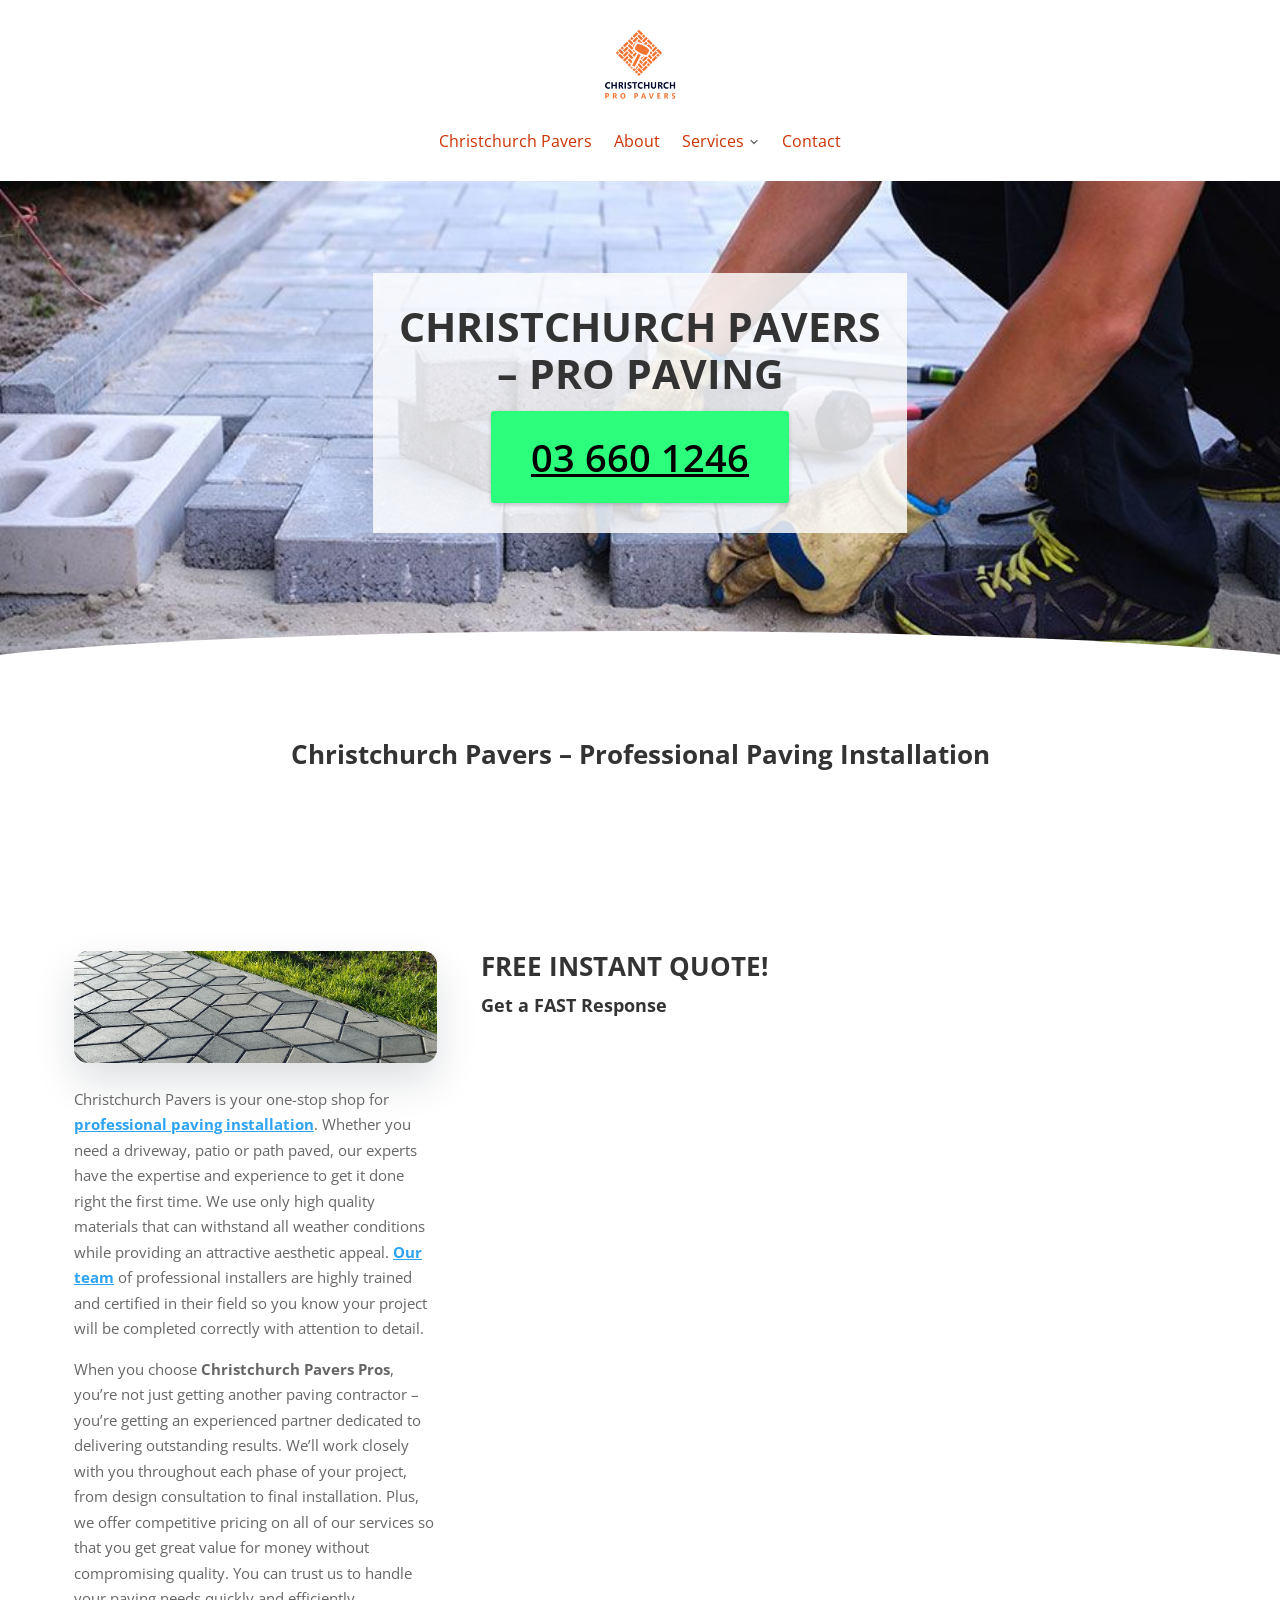
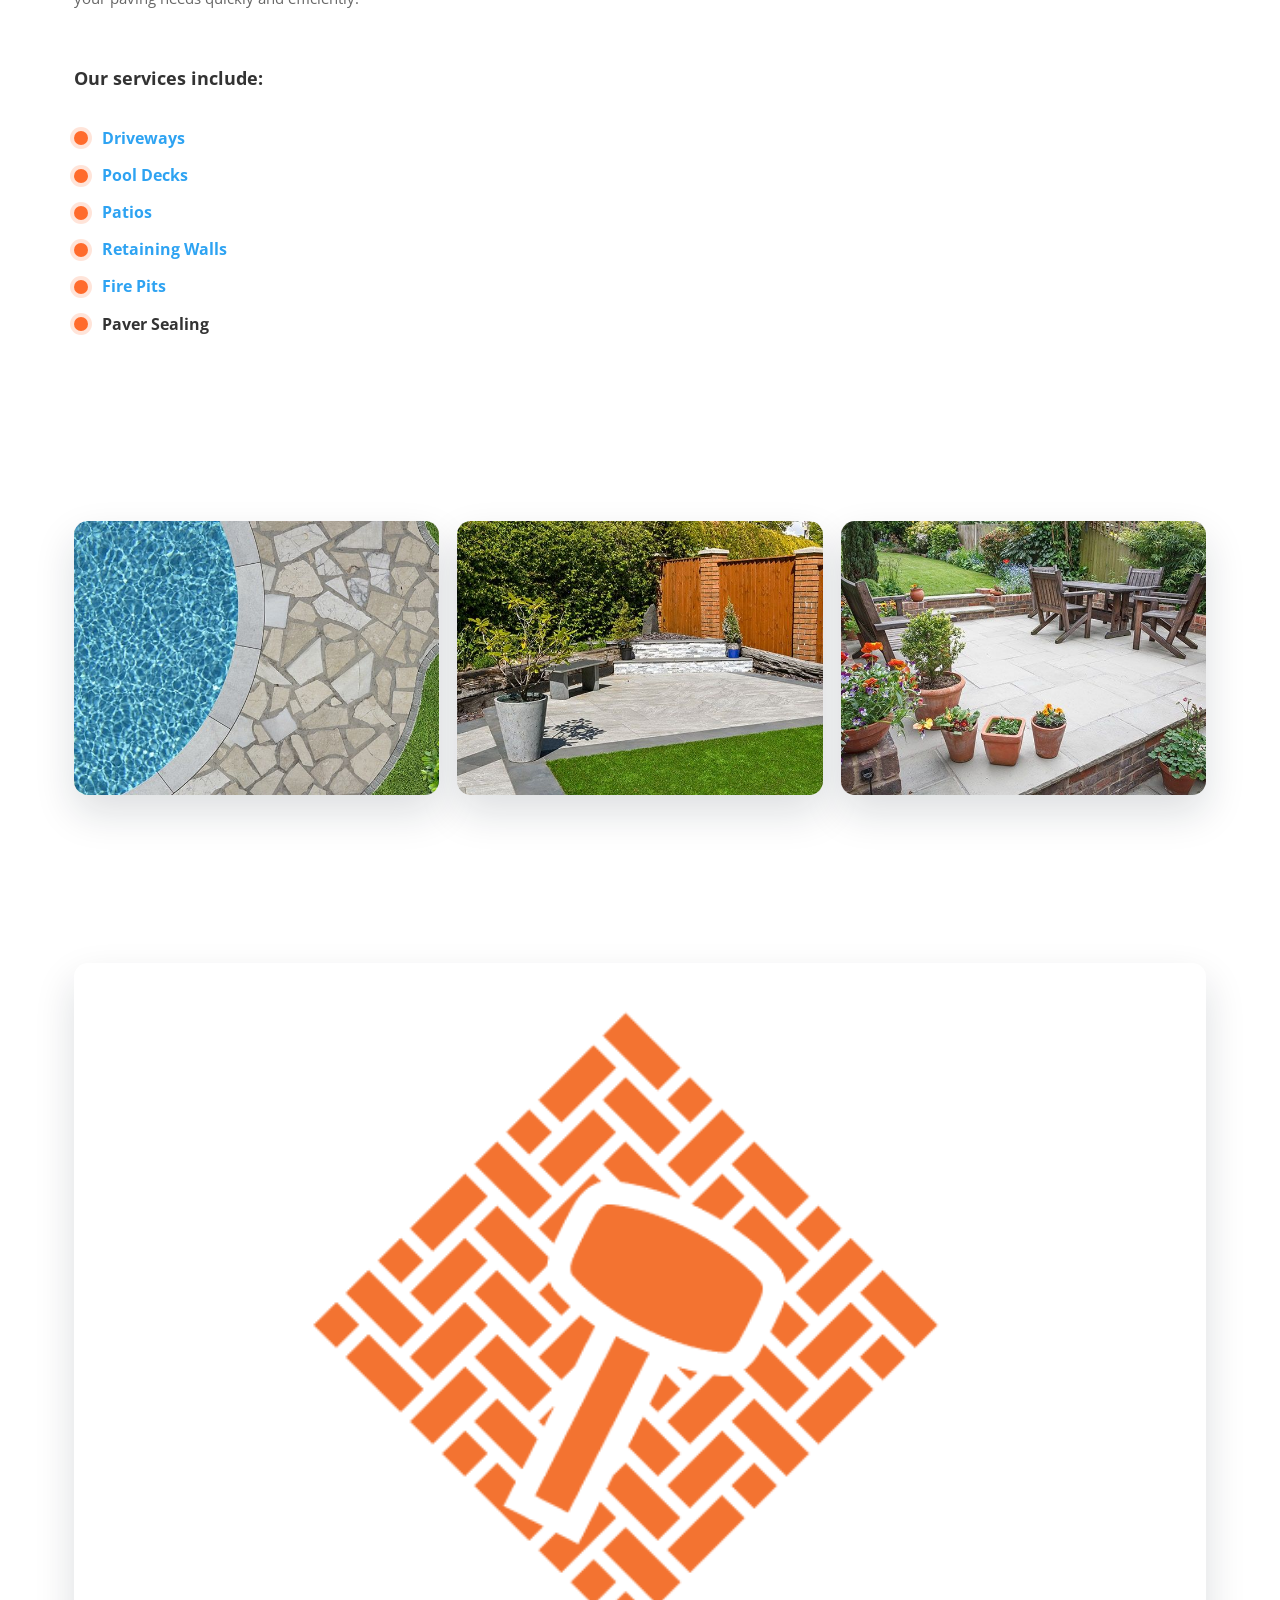
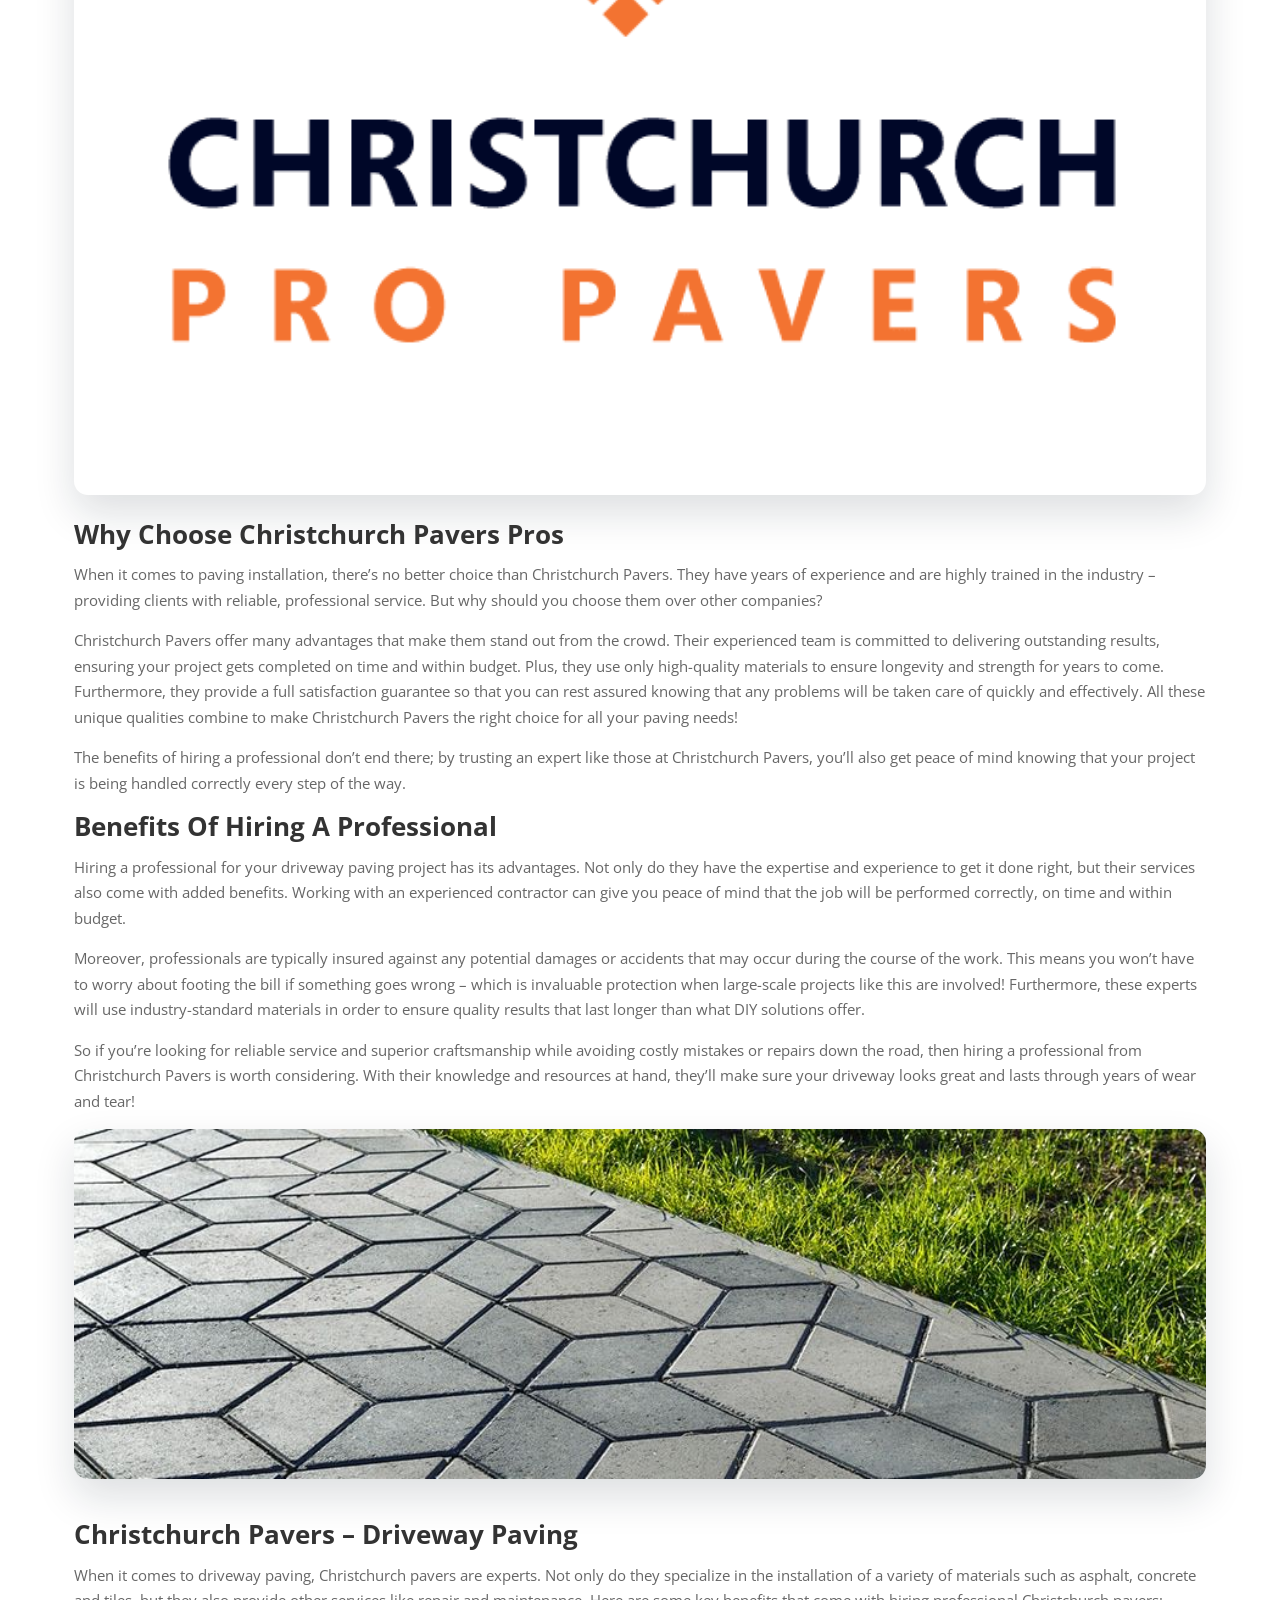
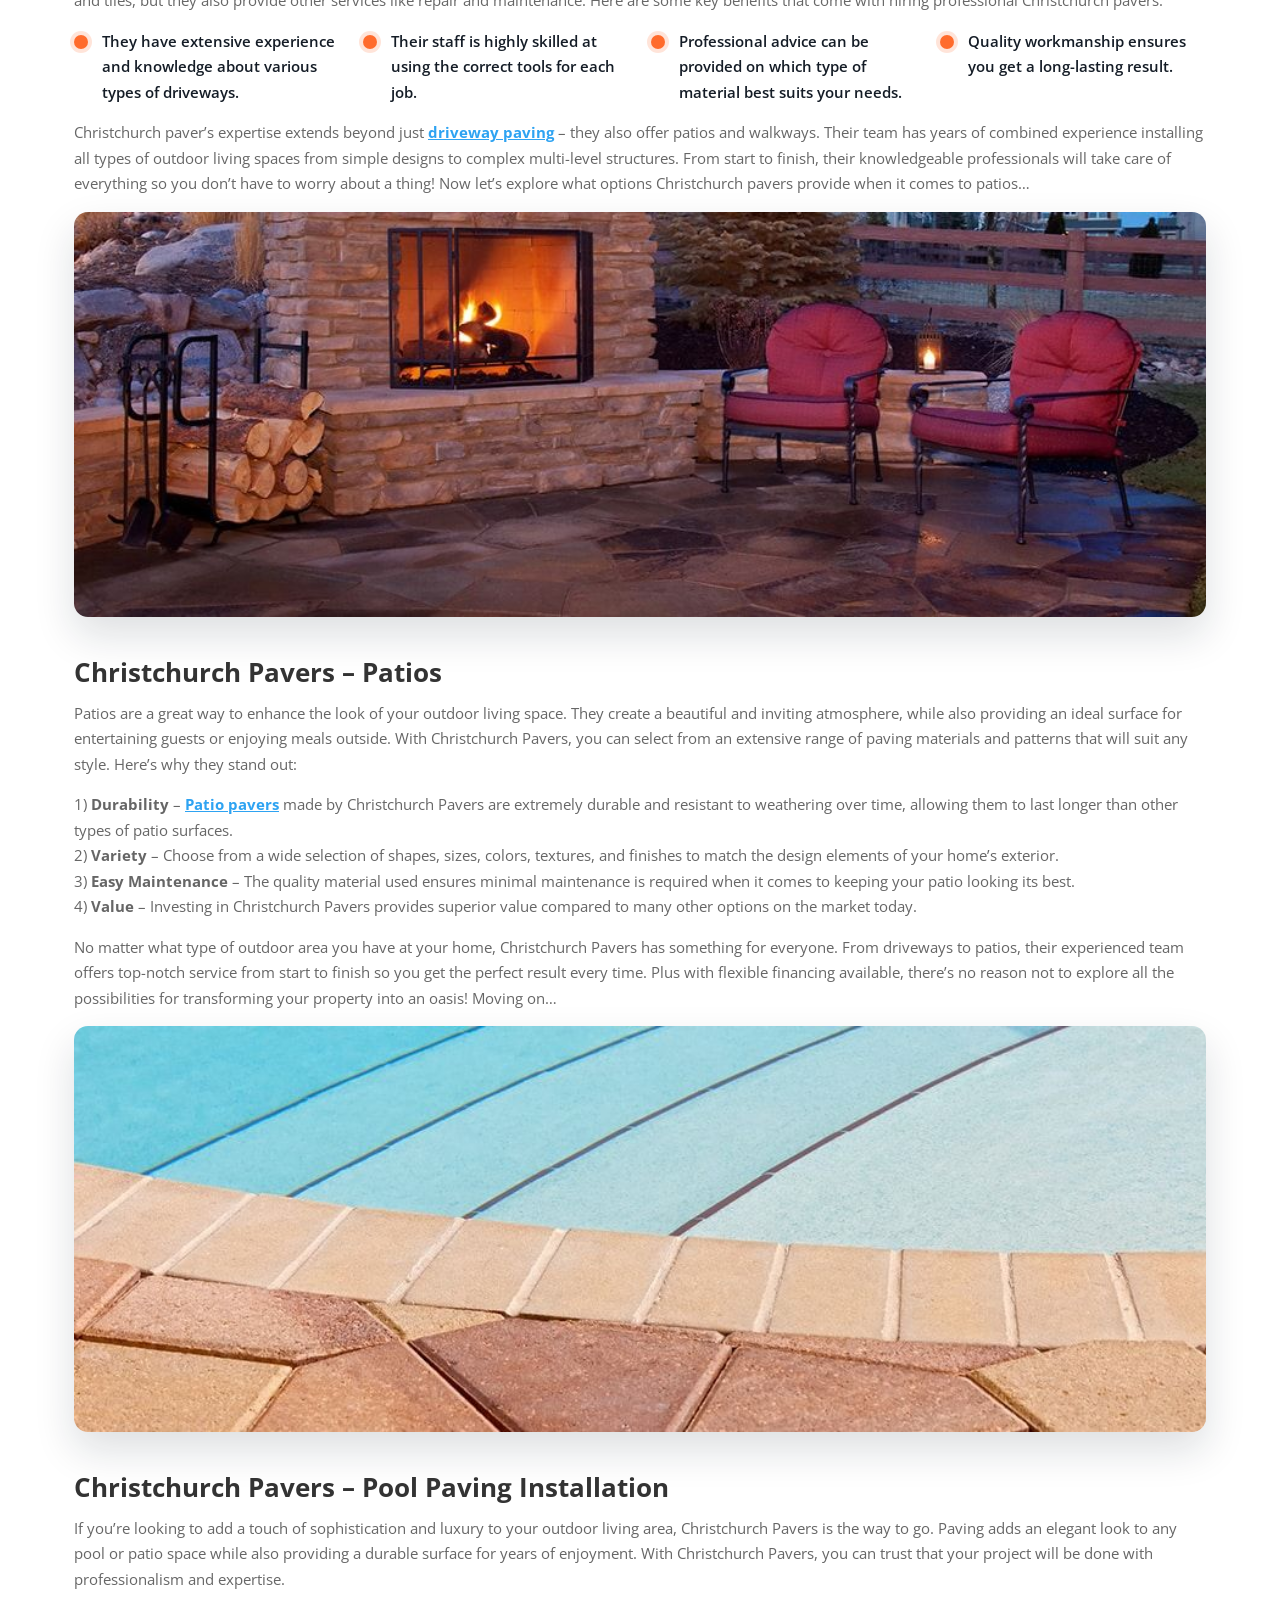
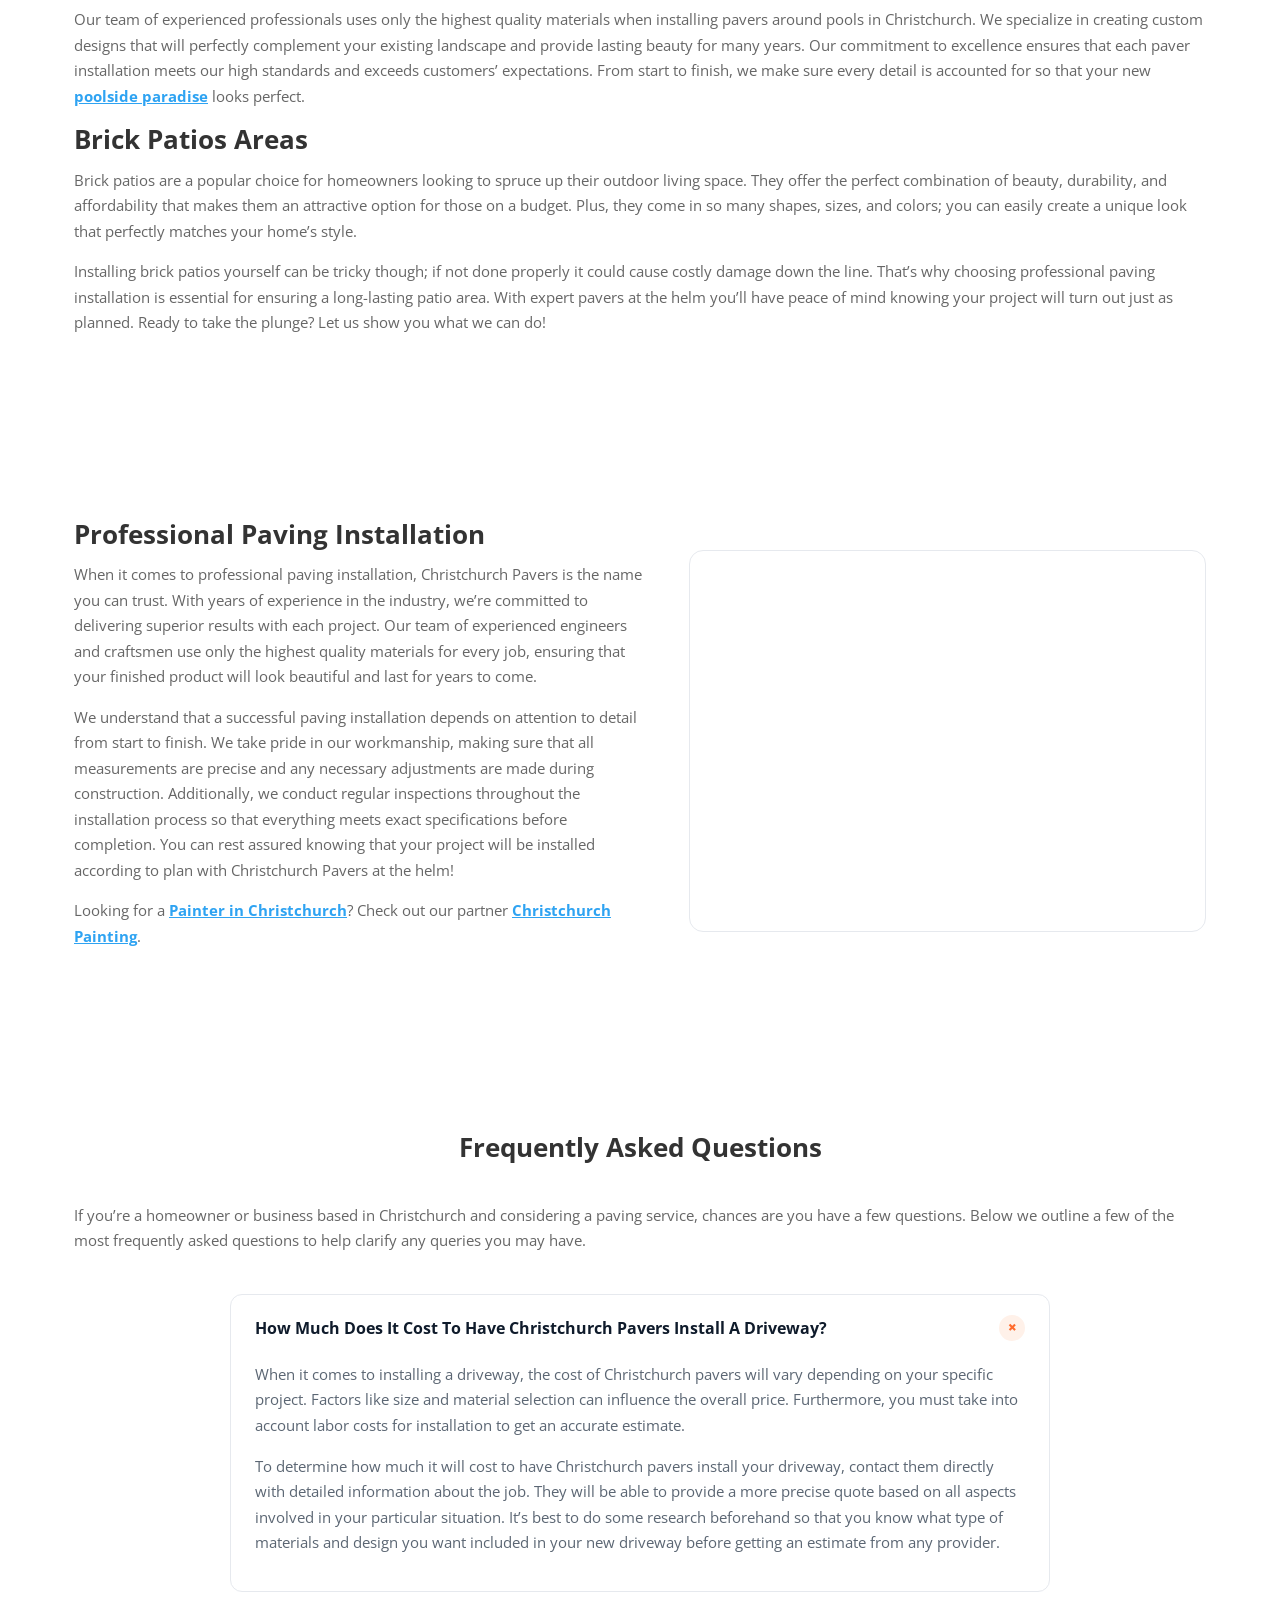
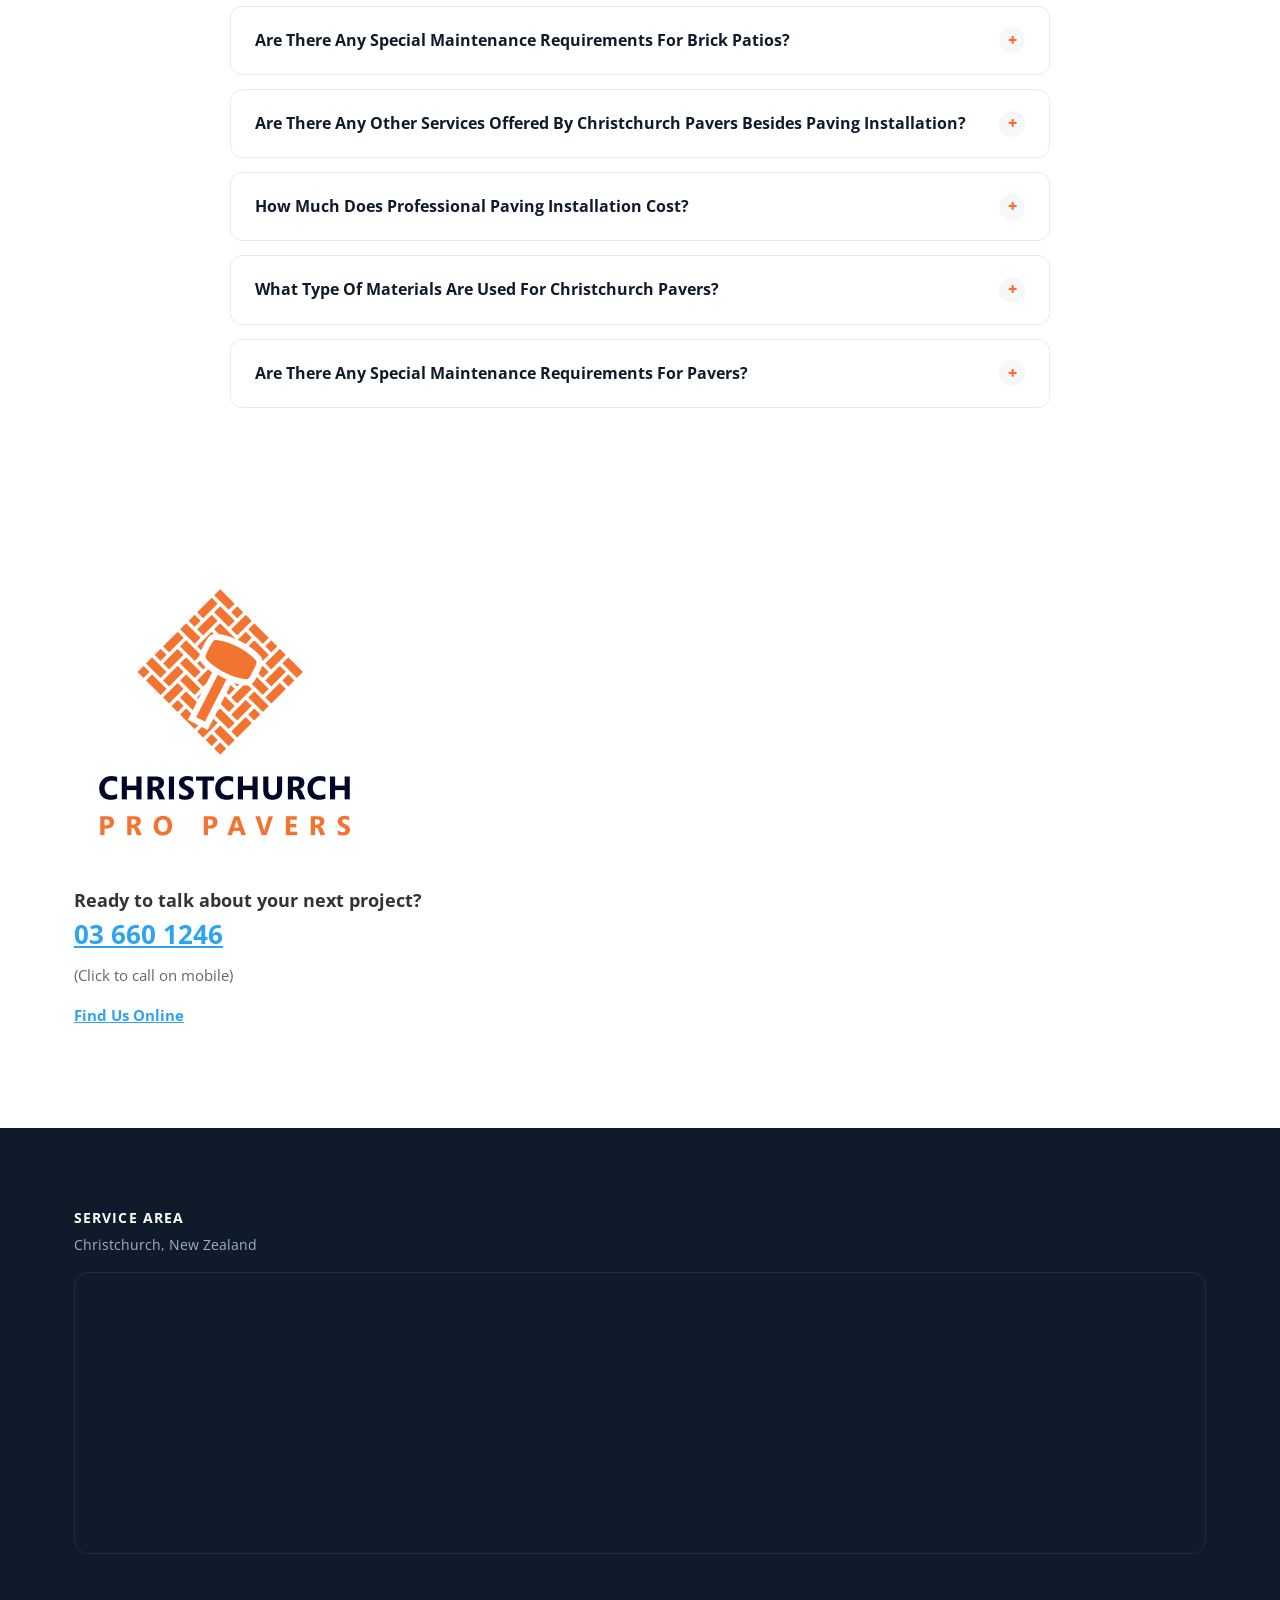
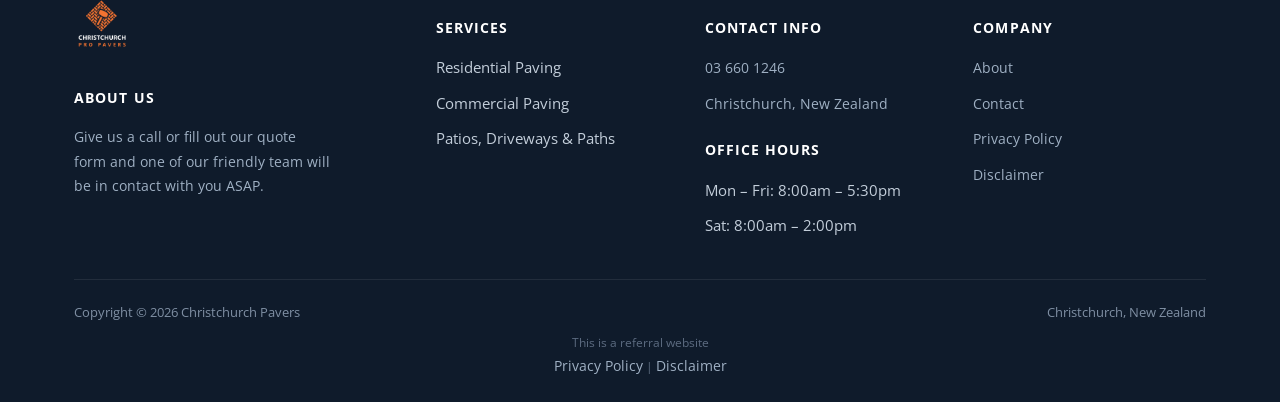
<file: index.html>
<!doctype html>
<html lang="en-NZ">
<head>
<meta charset="UTF-8">
<meta name="viewport" content="width=device-width, initial-scale=1.0">
<link rel="icon" href="/favicon-32.png" sizes="32x32" type="image/png">
<link rel="icon" href="/favicon-192.png" sizes="192x192" type="image/png">
<link rel="apple-touch-icon" href="/apple-touch-icon.png">
<title>Christchurch Pavers - Quality Driveway and Path Paving Solutions</title>
<meta name="description" content="Christchurch Pavers offers a comprehensive range of driveway, pool, and pathway paving services to enhance the beauty of your property.">
<meta name="robots" content="index, follow, max-image-preview:large, max-snippet:-1, max-video-preview:-1">
<link rel="canonical" href="https://christchurchpavers.co.nz/">
<meta property="og:locale" content="en_US">
<meta property="og:type" content="website">
<meta property="og:title" content="Christchurch Pavers - Quality Driveway and Path Paving Solutions">
<meta property="og:description" content="Christchurch Pavers offers a comprehensive range of driveway, pool, and pathway paving services to enhance the beauty of your property.">
<meta property="og:url" content="https://christchurchpavers.co.nz/">
<meta property="og:site_name" content="Christchurch Pavers - Expert Paving">
<meta property="og:image" content="https://christchurchpavers.co.nz/images/Christchurch-Paving-Logo-Square-300x300.png">
<meta name="twitter:card" content="summary_large_image">
<script type="application/ld+json">{"@context": "https://schema.org", "@graph": [{"@type": "WebPage", "@id": "https://christchurchpavers.co.nz/", "url": "https://christchurchpavers.co.nz/", "name": "Christchurch Pavers - Quality Driveway and Path Paving Solutions", "isPartOf": {"@id": "https://christchurchpavers.co.nz/#website"}, "primaryImageOfPage": {"@id": "https://christchurchpavers.co.nz/#primaryimage"}, "image": {"@id": "https://christchurchpavers.co.nz/#primaryimage"}, "thumbnailUrl": "https://christchurchpavers.co.nz/images/Christchurch-Paving-Logo-Square-300x300.png", "datePublished": "2023-02-05T16:10:13+00:00", "dateModified": "2024-02-28T01:33:51+00:00", "description": "Christchurch Pavers offers a comprehensive range of driveway, pool, and pathway paving services to enhance the beauty of your property.", "breadcrumb": {"@id": "https://christchurchpavers.co.nz/#breadcrumb"}, "inLanguage": "en-US", "potentialAction": [{"@type": "ReadAction", "target": ["https://christchurchpavers.co.nz/"]}]}, {"@type": "ImageObject", "inLanguage": "en-US", "@id": "https://christchurchpavers.co.nz/#primaryimage", "url": "https://christchurchpavers.co.nz/images/Christchurch-Paving-Logo-Square.png", "contentUrl": "https://christchurchpavers.co.nz/images/Christchurch-Paving-Logo-Square.png", "width": 600, "height": 600, "caption": "Christchurch Pavers - Expert Paving"}, {"@type": "BreadcrumbList", "@id": "https://christchurchpavers.co.nz/#breadcrumb", "itemListElement": [{"@type": "ListItem", "position": 1, "name": "Home"}]}, {"@type": "WebSite", "@id": "https://christchurchpavers.co.nz/#website", "url": "https://christchurchpavers.co.nz/", "name": "Christchurch Pavers - Expert Paving", "description": "Christchurch Pavers - Transform Your Driveway, Pool and Paths", "inLanguage": "en-US"}]}</script>
<script type="application/ld+json">{"@context": "https://schema.org", "@type": "LocalBusiness", "name": "Christchurch Pavers", "image": "https://christchurchpavers.co.nz/images/Christchurch-Paving-Logo-Square.png.webp", "@id": "", "url": "https://christchurchpavers.co.nz/", "telephone": "03 660 1246", "address": {"@type": "PostalAddress", "streetAddress": "Christchurch", "addressLocality": "Christchurch", "postalCode": "8011", "addressCountry": "NZ"}, "geo": {"@type": "GeoCoordinates", "latitude": -43.5325812, "longitude": 172.6402414}, "openingHoursSpecification": [{"@type": "OpeningHoursSpecification", "dayOfWeek": ["Monday", "Tuesday", "Wednesday", "Thursday", "Friday"], "opens": "08:00", "closes": "17:30"}, {"@type": "OpeningHoursSpecification", "dayOfWeek": "Saturday", "opens": "08:00", "closes": "14:00"}]}</script>
<script type="application/ld+json">{"@context": "https://schema.org", "@type": "FAQPage", "mainEntity": [{"@type": "Question", "name": "How Much Does It Cost To Have Christchurch Pavers Install A Driveway?", "acceptedAnswer": {"@type": "Answer", "text": "When it comes to installing a driveway, the cost of Christchurch pavers will vary depending on your specific project. Factors like size and material selection can influence the overall price. Furthermore, you must take into account labor costs for installation to get an accurate estimate. To determine how much it will cost to have Christchurch pavers install your driveway, contact them directly with detailed information about the job. They will be able to provide a more precise quote based on all aspects involved in your particular situation. It’s best to do some research beforehand so that you know what type of materials and design you want included in your new driveway before getting an estimate from any provider."}}, {"@type": "Question", "name": "Are There Any Special Maintenance Requirements For Brick Patios?", "acceptedAnswer": {"@type": "Answer", "text": "When it comes to maintaining a brick patio, there are certain considerations that should be taken into account. Firstly, one needs to determine what type of material the patio is made of – whether it’s pavers or bricks – as this will affect the maintenance required. Secondly, regular sweeping and cleaning can help prevent dirt build-up and weeds from growing between the gaps in the bricks. Thirdly, sealing can also help protect against stains and fading due to weather exposure. Finally, if any repairs need to be done such as replacing cracked or missing bricks, they should be carried out promptly and correctly with appropriate materials for best results. It is also important to inspect your paver installation regularly and take corrective action when necessary. By following these steps you can ensure that your brick patio remains looking its best all year round!"}}, {"@type": "Question", "name": "Are There Any Other Services Offered By Christchurch Pavers Besides Paving Installation?", "acceptedAnswer": {"@type": "Answer", "text": "When it comes to outdoor paving, Christchurch Pavers offers a range of services beyond just installation. From design and construction assistance to maintenance and repair, they have you covered every step of the way. With their expertise in all things patio-related, clients can rest assured that any project entrusted to them will be done right the first time around. Christchurch Pavers also provides specialty products such as joint sand, sealers, edging stones, and more for an enhanced look and extended durability. They even offer complimentary consultations so customers can get accurate advice on what options best suit their needs – from choosing the perfect paver shape or style to selecting complementary colors and materials. All these extras make sure your patio is designed with longevity in mind. No matter which service you seek out, Christchurch Pavers has got you covered when it comes to creating beautiful patios that are built to last. Their knowledgeable staff can help guide even novice DIYers through each stage of the process up until completion – giving you peace of mind knowing that your new outdoor living space is properly taken care of at every turn!"}}, {"@type": "Question", "name": "How Much Does Professional Paving Installation Cost?", "acceptedAnswer": {"@type": "Answer", "text": "When it comes to professional paving installation, cost is an important factor. This type of project can vary greatly depending on the materials chosen, size and complexity of the job, as well as any special features you may want included. As such, there’s no one-size-fits-all answer when it comes to pricing out a pool paver installation in Christchurch. That being said, experienced professionals should be able to provide a reliable estimate based on your unique needs once they have seen the site and know exactly what is required. It’s best practice to get multiple quotes from different contractors before making a final decision – this way you’ll be sure that you’re getting the most competitive rate for quality work."}}, {"@type": "Question", "name": "What Type Of Materials Are Used For Christchurch Pavers?", "acceptedAnswer": {"@type": "Answer", "text": "When considering the installation of Christchurch pavers, it’s important to understand what type of materials are used. Pavers in this region tend to be composed of concrete or brick and come in a variety of colors and finishes. The material chosen is not only an aesthetic choice but also has an impact on wear-resistance and longevity: Concrete pavers – these offer durability and affordability for homeowners; they’re available in a wide range of colors and textures, making them a popular option. Brick pavers – made from clay, these long-lasting materials create an attractive look for driveways and pathways that require little maintenance. Granite pavers – with their natural beauty and robustness, granite can make any outdoor space stand out from the crowd while remaining resistant to weather damage. Limestone pavers – limestone’s subtle color variations bring a unique character to your landscape design while retaining its strength against foot traffic. No matter which material you choose, all provide excellent performance when correctly installed. Each paver offers its own benefits that will contribute to the overall appearance of your outdoor area – so deciding which one works best for you isn’t something to take lightly!"}}, {"@type": "Question", "name": "Are There Any Special Maintenance Requirements For Pavers?", "acceptedAnswer": {"@type": "Answer", "text": "Paving installation can be a great way to spruce up your outdoor space, but there are also important maintenance requirements that come along with it. Pavers require special attention in order for them to last and look their best. Therefore, it’s vital to understand the specific needs of your pavers before you make any investment into professional paving installation. The main thing that you need to keep an eye on when it comes to maintaining pavers is their joints. The sand or other material filling between the individual pavers may become displaced over time due to foot traffic or even weather conditions like rain or wind. When this happens, it will cause the surface of the pavement to sink which could lead to further damage down the line if left unchecked. To prevent this from happening, you should periodically check the jointing materials and re-fill any gaps as needed. Additionally, regular sweeping and pressure washing can help remove dirt buildup and keep your paver area looking its best."}}]}</script>
<link rel="preconnect" href="https://fonts.googleapis.com">
<link rel="preconnect" href="https://fonts.gstatic.com" crossorigin>
<link rel="preload" as="style" href="https://fonts.googleapis.com/css2?family=Open+Sans:wght@400;600;700;800&display=swap" onload="this.onload=null;this.rel='stylesheet'">
<noscript><link rel="stylesheet" href="https://fonts.googleapis.com/css2?family=Open+Sans:wght@400;600;700;800&display=swap"></noscript>
<link rel="stylesheet" href="/css/style.css">
<style id="mnfix">.mobile-menu.open{max-height:calc(100vh - 150px);max-height:calc(100dvh - 150px);overflow-y:auto;-webkit-overflow-scrolling:touch;overscroll-behavior:contain}.mobile-menu.msub-ready .mobile-submenu{display:none}.mobile-menu.msub-ready .mobile-submenu.open{display:flex}.mobile-menu a.msub-parent{display:flex;justify-content:space-between;align-items:center}.mobile-menu a.msub-parent::after{content:"";width:8px;height:8px;border-right:2px solid currentColor;border-bottom:2px solid currentColor;transform:rotate(45deg);margin-right:6px;transition:transform .2s}.mobile-menu a.msub-parent[aria-expanded=true]::after{transform:rotate(-135deg)}</style></head>
<body class="">
<header class="classic">
  <div class="c-head wrap">
    <a href="/" class="brand"><img src="/images/Christchurch-Paving-Logo-Square.png" alt="Christchurch Pavers" width="600" height="600"></a>
    <nav class="links"><a href="/">Christchurch Pavers</a><a href="/about/">About</a><div class="nav-item"><a href="/services/">Services <svg viewBox="0 0 24 24" fill="none" stroke-width="2.4" stroke-linecap="round" stroke-linejoin="round"><path d="m6 9 6 6 6-6"/></svg></a><div class="nav-dropdown"><a href="/driveway-paving/">Driveway</a><a href="/paths-paving/">Paths</a><a href="/gardens-paving/">Gardens</a><a href="/patios-paving/">Patios</a><a href="/pool-paving/">Pool Paving</a></div></div><a href="/contact/">Contact</a></nav>
    <button type="button" class="hamburger-btn" id="hamburgerBtn" aria-label="Open menu" aria-expanded="false"><svg viewBox="0 0 24 24" fill="none" stroke="#fff" stroke-width="2.4" stroke-linecap="round" stroke-linejoin="round"><path d="M4 7h16M4 12h16M4 17h16"/></svg></button>
  </div>
  <div class="mobile-menu" id="mobileMenu"><a href="/">Christchurch Pavers</a><a href="/about/">About</a><a href="/services/">Services</a><div class="mobile-submenu"><a href="/driveway-paving/">Driveway</a><a href="/paths-paving/">Paths</a><a href="/gardens-paving/">Gardens</a><a href="/patios-paving/">Patios</a><a href="/pool-paving/">Pool Paving</a></div><a href="/contact/">Contact</a><a href="tel:036601246" class="mobile-menu-phone">Call 03 660 1246</a></div>
</header>
<main>
<section class="hero-c" id="top"><div class="hero-c-box"><div class="row"><div class="text"><h1>CHRISTCHURCH PAVERS – PRO PAVING</h1></div><p class="btn-wrap"><a class="btn btn-primary" href="tel:036601246">03 660 1246</a></p></div></div></section>
<section class=""><div class="wrap"><div class="row"><div class="text"><h2>Christchurch Pavers – Professional Paving Installation</h2></div></div></div></section>
<section class=""><div class="wrap"><div class="row cols cols-2 formrow"><div class="col"><div class="figure"><img src="/images/christchurch-pavers-pros-driveway.jpg" alt="Christchurch Pavers Northshore" width="929" height="287" loading="lazy" decoding="async"></div><div class="text"><p>Christchurch Pavers is your one-stop shop for <a href="/services/">professional paving installation</a>. Whether you need a driveway, patio or path paved, our experts have the expertise and experience to get it done right the first time. We use only high quality materials that can withstand all weather conditions while providing an attractive aesthetic appeal. <a href="/about/">Our team</a> of professional installers are highly trained and certified in their field so you know your project will be completed correctly with attention to detail.</p>
<p>When you choose <strong>Christchurch Pavers Pros</strong>, you’re not just getting another paving contractor – you’re getting an experienced partner dedicated to delivering outstanding results. We’ll work closely with you throughout each phase of your project, from design consultation to final installation. Plus, we offer competitive pricing on all of our services so that you get great value for money without compromising quality. You can trust us to handle your paving needs quickly and efficiently.</p>
<p>​</p>
<h3>Our services include:<br>​</h3>
<ul>
<li>
<h4><a href="https://taurangapaving.co.nz/driveway-paving/" target="_blank" rel="noopener"><strong>Driveways</strong></a></h4>
</li>
<li>
<h4><a href="https://taurangapaving.co.nz/pool-decks/" target="_blank" rel="noopener"><strong>Pool Decks</strong></a></h4>
</li>
<li>
<h4><a href="https://taurangapaving.co.nz/patios-paving/" target="_blank" rel="noopener"><strong>Patios</strong></a></h4>
</li>
<li>
<h4><a href="https://taurangapaving.co.nz/retaining-walls/" target="_blank" rel="noopener"><strong>Retaining Walls</strong></a></h4>
</li>
<li>
<h4><a href="https://taurangapaving.co.nz/fire-pits/" target="_blank" rel="noopener"><strong>Fire Pits</strong></a></h4>
</li>
<li>
<h4><strong>Paver Sealing​</strong></h4>
</li>
</ul></div></div><div class="col"><div class="text"><h2>FREE INSTANT QUOTE!</h2>
<h3>Get a FAST Response</h3></div><div class="form-card"><iframe src="https://api.leadconnectorhq.com/widget/form/TY1A37wV2h4h6ZM61Xh2" style="width:100%;height:100%;min-height:683px;border:none;border-radius:14px" id="inline-TY1A37wV2h4h6ZM61Xh2" data-layout="{'id':'INLINE'}" data-trigger-type="alwaysShow" data-trigger-value="" data-activation-type="alwaysActivated" data-activation-value="" data-deactivation-type="neverDeactivate" data-deactivation-value="" data-form-name="CHCH Pavers" data-height="683" data-layout-iframe-id="inline-TY1A37wV2h4h6ZM61Xh2" data-form-id="TY1A37wV2h4h6ZM61Xh2" data-cookie-consent="true" data-cookie-consent-provider="auto" title="CHCH Pavers"></iframe></div></div></div></div></section>
<section class=""><div class="wrap"><div class="row gallery-grid"><div class="figure"><img src="/images/christchurch-pavers-pros-pool-decking-1.jpg" alt="Christchurch Pool Decking pavers" width="800" height="480" loading="lazy" decoding="async"></div><div class="figure"><img src="/images/christchurch-pavers-pros-outdoor-spaces.jpg" alt="Patio Builders BOP" width="800" height="480" loading="lazy" decoding="async"></div><div class="figure"><img src="/images/christchurch-pavers-pros-patio-1.jpg" alt="Christchurch New patio design" width="800" height="480" loading="lazy" decoding="async"></div></div></div></section>
<section class=""><div class="wrap"><div class="row"><div class="figure"><img src="/images/Christchurch-Paving-Logo-Square.png" alt="Christchurch Pavers - Expert Paving" width="600" height="600" loading="lazy" decoding="async"></div><div class="text"><h2>Why Choose Christchurch Pavers Pros</h2>
<p>When it comes to paving installation, there’s no better choice than Christchurch Pavers. They have years of experience and are highly trained in the industry – providing clients with reliable, professional service. But why should you choose them over other companies?</p>
<p>Christchurch Pavers offer many advantages that make them stand out from the crowd. Their experienced team is committed to delivering outstanding results, ensuring your project gets completed on time and within budget. Plus, they use only high-quality materials to ensure longevity and strength for years to come. Furthermore, they provide a full satisfaction guarantee so that you can rest assured knowing that any problems will be taken care of quickly and effectively. All these unique qualities combine to make Christchurch Pavers the right choice for all your paving needs!</p>
<p>The benefits of hiring a professional don’t end there; by trusting an expert like those at Christchurch Pavers, you’ll also get peace of mind knowing that your project is being handled correctly every step of the way.</p></div><div class="text"><h2>Benefits Of Hiring A Professional</h2>
<p>Hiring a professional for your driveway paving project has its advantages. Not only do they have the expertise and experience to get it done right, but their services also come with added benefits. Working with an experienced contractor can give you peace of mind that the job will be performed correctly, on time and within budget.</p>
<p>Moreover, professionals are typically insured against any potential damages or accidents that may occur during the course of the work. This means you won’t have to worry about footing the bill if something goes wrong – which is invaluable protection when large-scale projects like this are involved! Furthermore, these experts will use industry-standard materials in order to ensure quality results that last longer than what DIY solutions offer.</p>
<p>So if you’re looking for reliable service and superior craftsmanship while avoiding costly mistakes or repairs down the road, then hiring a professional from Christchurch Pavers is worth considering. With their knowledge and resources at hand, they’ll make sure your driveway looks great and lasts through years of wear and tear!</p>
</div><div class="figure"><img src="/images/christchurch-pavers-pros-driveway.jpg" alt="Christchurch Pavers in Northshore Image" width="929" height="287" loading="lazy" decoding="async"></div></div><div class="row"><div class="text"><h2>Christchurch Pavers – Driveway Paving</h2>
<p>When it comes to driveway paving, Christchurch pavers are experts. Not only do they specialize in the installation of a variety of materials such as asphalt, concrete and tiles, but they also provide other services like repair and maintenance. Here are some key benefits that come with hiring professional Christchurch pavers:</p>
<ul>
<li>They have extensive experience and knowledge about various types of driveways.</li>
<li>Their staff is highly skilled at using the correct tools for each job.</li>
<li>Professional advice can be provided on which type of material best suits your needs.</li>
<li>Quality workmanship ensures you get a long-lasting result.</li>
</ul>
<p>Christchurch paver’s expertise extends beyond just <a href="/driveway-paving/">driveway paving</a> – they also offer patios and walkways. Their team has years of combined experience installing all types of outdoor living spaces from simple designs to complex multi-level structures. From start to finish, their knowledgeable professionals will take care of everything so you don’t have to worry about a thing! Now let’s explore what options Christchurch pavers provide when it comes to patios…</p></div><div class="figure"><img src="/images/christchurch-pavers-patio-pavers.jpg" alt="Patio Paving today" width="929" height="333" loading="lazy" decoding="async"></div></div><div class="row"><div class="text"><h2>Christchurch Pavers – Patios</h2>
<p>Patios are a great way to enhance the look of your outdoor living space. They create a beautiful and inviting atmosphere, while also providing an ideal surface for entertaining guests or enjoying meals outside. With Christchurch Pavers, you can select from an extensive range of paving materials and patterns that will suit any style. Here’s why they stand out:</p>
<p>1) <strong>Durability</strong> – <a href="/patios-paving/">Patio pavers</a> made by Christchurch Pavers are extremely durable and resistant to weathering over time, allowing them to last longer than other types of patio surfaces.<br>2) <strong>Variety</strong> – Choose from a wide selection of shapes, sizes, colors, textures, and finishes to match the design elements of your home’s exterior.<br>3) <strong>Easy Maintenance</strong> – The quality material used ensures minimal maintenance is required when it comes to keeping your patio looking its best.<br>4) <strong>Value</strong> – Investing in Christchurch Pavers provides superior value compared to many other options on the market today.</p>
<p>No matter what type of outdoor area you have at your home, Christchurch Pavers has something for everyone. From driveways to patios, their experienced team offers top-notch service from start to finish so you get the perfect result every time. Plus with flexible financing available, there’s no reason not to explore all the possibilities for transforming your property into an oasis! Moving on…</p></div><div class="figure"><img src="/images/christchurch-pavers-pros-pool-decking.jpg" alt="Pool Paving Around Deck" width="929" height="333" loading="lazy" decoding="async"></div></div><div class="row"><div class="text"><h2>Christchurch Pavers – Pool Paving Installation</h2>
<p>If you’re looking to add a touch of sophistication and luxury to your outdoor living area, Christchurch Pavers is the way to go. Paving adds an elegant look to any pool or patio space while also providing a durable surface for years of enjoyment. With Christchurch Pavers, you can trust that your project will be done with professionalism and expertise.</p>
<p>Our team of experienced professionals uses only the highest quality materials when installing pavers around pools in Christchurch. We specialize in creating custom designs that will perfectly complement your existing landscape and provide lasting beauty for many years. Our commitment to excellence ensures that each paver installation meets our high standards and exceeds customers’ expectations. From start to finish, we make sure every detail is accounted for so that your new <a href="/pool-paving/">poolside paradise</a> looks perfect.</p></div><div class="text"><h2>Brick Patios Areas</h2>
<p>Brick patios are a popular choice for homeowners looking to spruce up their outdoor living space. They offer the perfect combination of beauty, durability, and affordability that makes them an attractive option for those on a budget. Plus, they come in so many shapes, sizes, and colors; you can easily create a unique look that perfectly matches your home’s style.</p>
<p>Installing brick patios yourself can be tricky though; if not done properly it could cause costly damage down the line. That’s why choosing professional paving installation is essential for ensuring a long-lasting patio area. With expert pavers at the helm you’ll have peace of mind knowing your project will turn out just as planned. Ready to take the plunge? Let us show you what we can do!</p></div></div></div></section>
<section class=""><div class="wrap"><div class="row cols cols-2"><div class="col"><div class="text"><h2>Professional Paving Installation</h2>
<p>When it comes to professional paving installation, Christchurch Pavers is the name you can trust. With years of experience in the industry, we’re committed to delivering superior results with each project. Our team of experienced engineers and craftsmen use only the highest quality materials for every job, ensuring that your finished product will look beautiful and last for years to come.</p>
<p>We understand that a successful paving installation depends on attention to detail from start to finish. We take pride in our workmanship, making sure that all measurements are precise and any necessary adjustments are made during construction. Additionally, we conduct regular inspections throughout the installation process so that everything meets exact specifications before completion. You can rest assured knowing that your project will be installed according to plan with Christchurch Pavers at the helm!</p>
<p>Looking for a <a href="https://goo.gl/maps/KD5RvNGkW3vknn8KA" target="_blank" rel="noopener">Painter in Christchurch</a>? Check out our partner <a href="https://painterchristchurch.co.nz/" target="_blank" rel="noopener">Christchurch Painting</a>.</p></div></div><div class="col"><div class="map-embed"><iframe src="https://www.google.com/maps/embed?pb=!1m14!1m8!1m3!1d185185.91085428037!2d172.5990013!3d-43.5121424!3m2!1i1024!2i768!4f13.1!3m3!1m2!1s0x63103019b7ceca25%3A0xc0f442629fc6bc9a!2sChristchurch%20Paving%20Pros!5e0!3m2!1sen!2snz!4v1676920658670!5m2!1sen!2snz" width="600" height="380" style="border:0" allowfullscreen loading="lazy" referrerpolicy="no-referrer-when-downgrade" title="Christchurch Pavers service area map"></iframe></div></div></div></div></section>
<section class=""><div class="wrap"><div class="row"><div class="text"><h2>Frequently Asked Questions</h2></div></div><div class="row"><div class="text"><p>If you’re a homeowner or business based in Christchurch and considering a paving service, chances are you have a few questions. Below we outline a few of the most frequently asked questions to help clarify any queries you may have.</p></div></div><div class="row"><div class="faq-wrap"><details class="faq-item" open><summary>How Much Does It Cost To Have Christchurch Pavers Install A Driveway?<span class="faq-icon">+</span></summary><div class="faq-answer"><p>When it comes to installing a driveway, the cost of Christchurch pavers will vary depending on your specific project. Factors like size and material selection can influence the overall price. Furthermore, you must take into account labor costs for installation to get an accurate estimate.</p>
<p>To determine how much it will cost to have Christchurch pavers install your driveway, contact them directly with detailed information about the job. They will be able to provide a more precise quote based on all aspects involved in your particular situation. It’s best to do some research beforehand so that you know what type of materials and design you want included in your new driveway before getting an estimate from any provider.</p></div></details><details class="faq-item" ><summary>Are There Any Special Maintenance Requirements For Brick Patios?<span class="faq-icon">+</span></summary><div class="faq-answer"><p>When it comes to maintaining a brick patio, there are certain considerations that should be taken into account. Firstly, one needs to determine what type of material the patio is made of – whether it’s pavers or bricks – as this will affect the maintenance required. Secondly, regular sweeping and cleaning can help prevent dirt build-up and weeds from growing between the gaps in the bricks. Thirdly, sealing can also help protect against stains and fading due to weather exposure.</p>
<p>Finally, if any repairs need to be done such as replacing cracked or missing bricks, they should be carried out promptly and correctly with appropriate materials for best results. It is also important to inspect your paver installation regularly and take corrective action when necessary. By following these steps you can ensure that your brick patio remains looking its best all year round!</p></div></details><details class="faq-item" ><summary>Are There Any Other Services Offered By Christchurch Pavers Besides Paving Installation?<span class="faq-icon">+</span></summary><div class="faq-answer"><p>When it comes to outdoor paving, Christchurch Pavers offers a range of services beyond just installation. From design and construction assistance to maintenance and repair, they have you covered every step of the way. With their expertise in all things patio-related, clients can rest assured that any project entrusted to them will be done right the first time around.</p>
<p>Christchurch Pavers also provides specialty products such as joint sand, sealers, edging stones, and more for an enhanced look and extended durability. They even offer complimentary consultations so customers can get accurate advice on what options best suit their needs – from choosing the perfect paver shape or style to selecting complementary colors and materials. All these extras make sure your patio is designed with longevity in mind.</p>
<p>No matter which service you seek out, Christchurch Pavers has got you covered when it comes to creating beautiful patios that are built to last. Their knowledgeable staff can help guide even novice DIYers through each stage of the process up until completion – giving you peace of mind knowing that your new outdoor living space is properly taken care of at every turn!</p></div></details><details class="faq-item" ><summary>How Much Does Professional Paving Installation Cost?<span class="faq-icon">+</span></summary><div class="faq-answer"><p>When it comes to professional paving installation, cost is an important factor. This type of project can vary greatly depending on the materials chosen, size and complexity of the job, as well as any special features you may want included. As such, there’s no one-size-fits-all answer when it comes to pricing out a pool paver installation in Christchurch.</p>
<p>That being said, experienced professionals should be able to provide a reliable estimate based on your unique needs once they have seen the site and know exactly what is required. It’s best practice to get multiple quotes from different contractors before making a final decision – this way you’ll be sure that you’re getting the most competitive rate for quality work.</p></div></details><details class="faq-item" ><summary>What Type Of Materials Are Used For Christchurch Pavers?<span class="faq-icon">+</span></summary><div class="faq-answer"><p>When considering the installation of Christchurch pavers, it’s important to understand what type of materials are used. Pavers in this region tend to be composed of concrete or brick and come in a variety of colors and finishes. The material chosen is not only an aesthetic choice but also has an impact on wear-resistance and longevity:</p>
<p>Concrete pavers – these offer durability and affordability for homeowners; they’re available in a wide range of colors and textures, making them a popular option.<br>Brick pavers – made from clay, these long-lasting materials create an attractive look for driveways and pathways that require little maintenance.<br>Granite pavers – with their natural beauty and robustness, granite can make any outdoor space stand out from the crowd while remaining resistant to weather damage.<br>Limestone pavers – limestone’s subtle color variations bring a unique character to your landscape design while retaining its strength against foot traffic.</p>
<p>No matter which material you choose, all provide excellent performance when correctly installed. Each paver offers its own benefits that will contribute to the overall appearance of your outdoor area – so deciding which one works best for you isn’t something to take lightly!</p></div></details><details class="faq-item" ><summary>Are There Any Special Maintenance Requirements For Pavers?<span class="faq-icon">+</span></summary><div class="faq-answer"><p>Paving installation can be a great way to spruce up your outdoor space, but there are also important maintenance requirements that come along with it. Pavers require special attention in order for them to last and look their best. Therefore, it’s vital to understand the specific needs of your pavers before you make any investment into professional paving installation.</p>
<p>The main thing that you need to keep an eye on when it comes to maintaining pavers is their joints. The sand or other material filling between the individual pavers may become displaced over time due to foot traffic or even weather conditions like rain or wind. When this happens, it will cause the surface of the pavement to sink which could lead to further damage down the line if left unchecked. To prevent this from happening, you should periodically check the jointing materials and re-fill any gaps as needed. Additionally, regular sweeping and pressure washing can help remove dirt buildup and keep your paver area looking its best.</p></div></details></div></div></div></section>
<section class=""><div class="wrap"><div class="row"><div class="text"><h2><img src="/images/Christchurch-Paving-Logo-Square-300x300.png" alt="Christchurch Pavers - Expert Paving" width="300" height="300" loading="lazy" decoding="async"></h2>
<h3>Ready to talk about your next project?</h3>

<h2><a href="tel:036601246">03 660 1246</a></h2>
<p>(Click to call on mobile)</p></div><div class="text"><p><a href="/find-us-online/">Find Us Online</a></p></div></div></div></section>
</main>
<footer>
  <div class="wrap">
    <div class="footer-map-head"><h4>Service Area</h4><p>Christchurch, New Zealand</p></div><div class="footer-map"><iframe src="https://www.google.com/maps/embed?pb=!1m14!1m8!1m3!1d185185.91085428037!2d172.5990013!3d-43.5121424!3m2!1i1024!2i768!4f13.1!3m3!1m2!1s0x63103019b7ceca25%3A0xc0f442629fc6bc9a!2sChristchurch%20Paving%20Pros!5e0!3m2!1sen!2snz!4v1676920658670!5m2!1sen!2snz" width="600" height="280" style="border:0" allowfullscreen loading="lazy" referrerpolicy="no-referrer-when-downgrade" title="Christchurch Pavers service area map"></iframe></div>
    <div class="footer-grid "><div class="footer-brand"><a href="/" class="brand"><img src="/images/Christchurch-Paving-Logo-White.png" alt="Christchurch Pavers" width="600" height="600" loading="lazy"></a><h4>About us</h4><p>Give us a call or fill out our quote form and one of our friendly team will be in contact with you ASAP.</p></div><div><h4>Services</h4><ul><li>Residential Paving</li><li>Commercial Paving</li><li>Patios, Driveways &amp; Paths</li></ul></div><div><h4>Contact Info</h4><ul><li><a href="tel:036601246">03 660 1246</a></li><li><a href="https://goo.gl/maps/d7b6jGECNxzyZ2qC6" target="_blank" rel="noopener">Christchurch, New Zealand</a></li></ul><h4 style="margin-top:22px;">Office Hours</h4><ul><li>Mon &ndash; Fri: 8:00am &ndash; 5:30pm</li><li>Sat: 8:00am &ndash; 2:00pm</li></ul></div><div><h4>Company</h4><ul><li><a href="/about/">About</a></li><li><a href="/contact/">Contact</a></li><li><a href="/privacy-policy/">Privacy Policy</a></li><li><a href="/disclaimer/">Disclaimer</a></li></ul></div></div>
    <div class="footer-bottom"><span>Copyright &copy; 2026 Christchurch Pavers</span><span>Christchurch, New Zealand</span></div>
    <div class="footer-disclosure">This is a referral website<br><a href="/privacy-policy/">Privacy Policy</a> | <a href="/disclaimer/">Disclaimer</a></div>
  </div>
</footer>
<script>
(function(){var b=document.getElementById('hamburgerBtn'),m=document.getElementById('mobileMenu');if(!b||!m)return;b.addEventListener('click',function(){var o=m.classList.toggle('open');b.setAttribute('aria-expanded',o?'true':'false');});})();
</script>
<script src="https://link.msgsndr.com/js/form_embed.js" defer></script>
<script id="mnfixjs">(function(){var m=document.getElementById("mobileMenu");if(!m)return;m.querySelectorAll(".mobile-submenu").forEach(function(s){var p=s.previousElementSibling;if(!p||p.tagName!=="A")return;var a=document.createElement("a");a.href=p.getAttribute("href");a.textContent="All "+p.textContent.trim();s.insertBefore(a,s.firstChild);m.classList.add("msub-ready");p.classList.add("msub-parent");p.setAttribute("aria-expanded","false");p.addEventListener("click",function(e){e.preventDefault();var o=s.classList.toggle("open");p.setAttribute("aria-expanded",o?"true":"false")})});var b=document.getElementById("hamburgerBtn");document.addEventListener("pointerdown",function(e){if(!m.classList.contains("open")||m.contains(e.target)||(b&&b.contains(e.target)))return;m.classList.remove("open");if(b)b.setAttribute("aria-expanded","false")})})();</script></body>
</html>
</file>
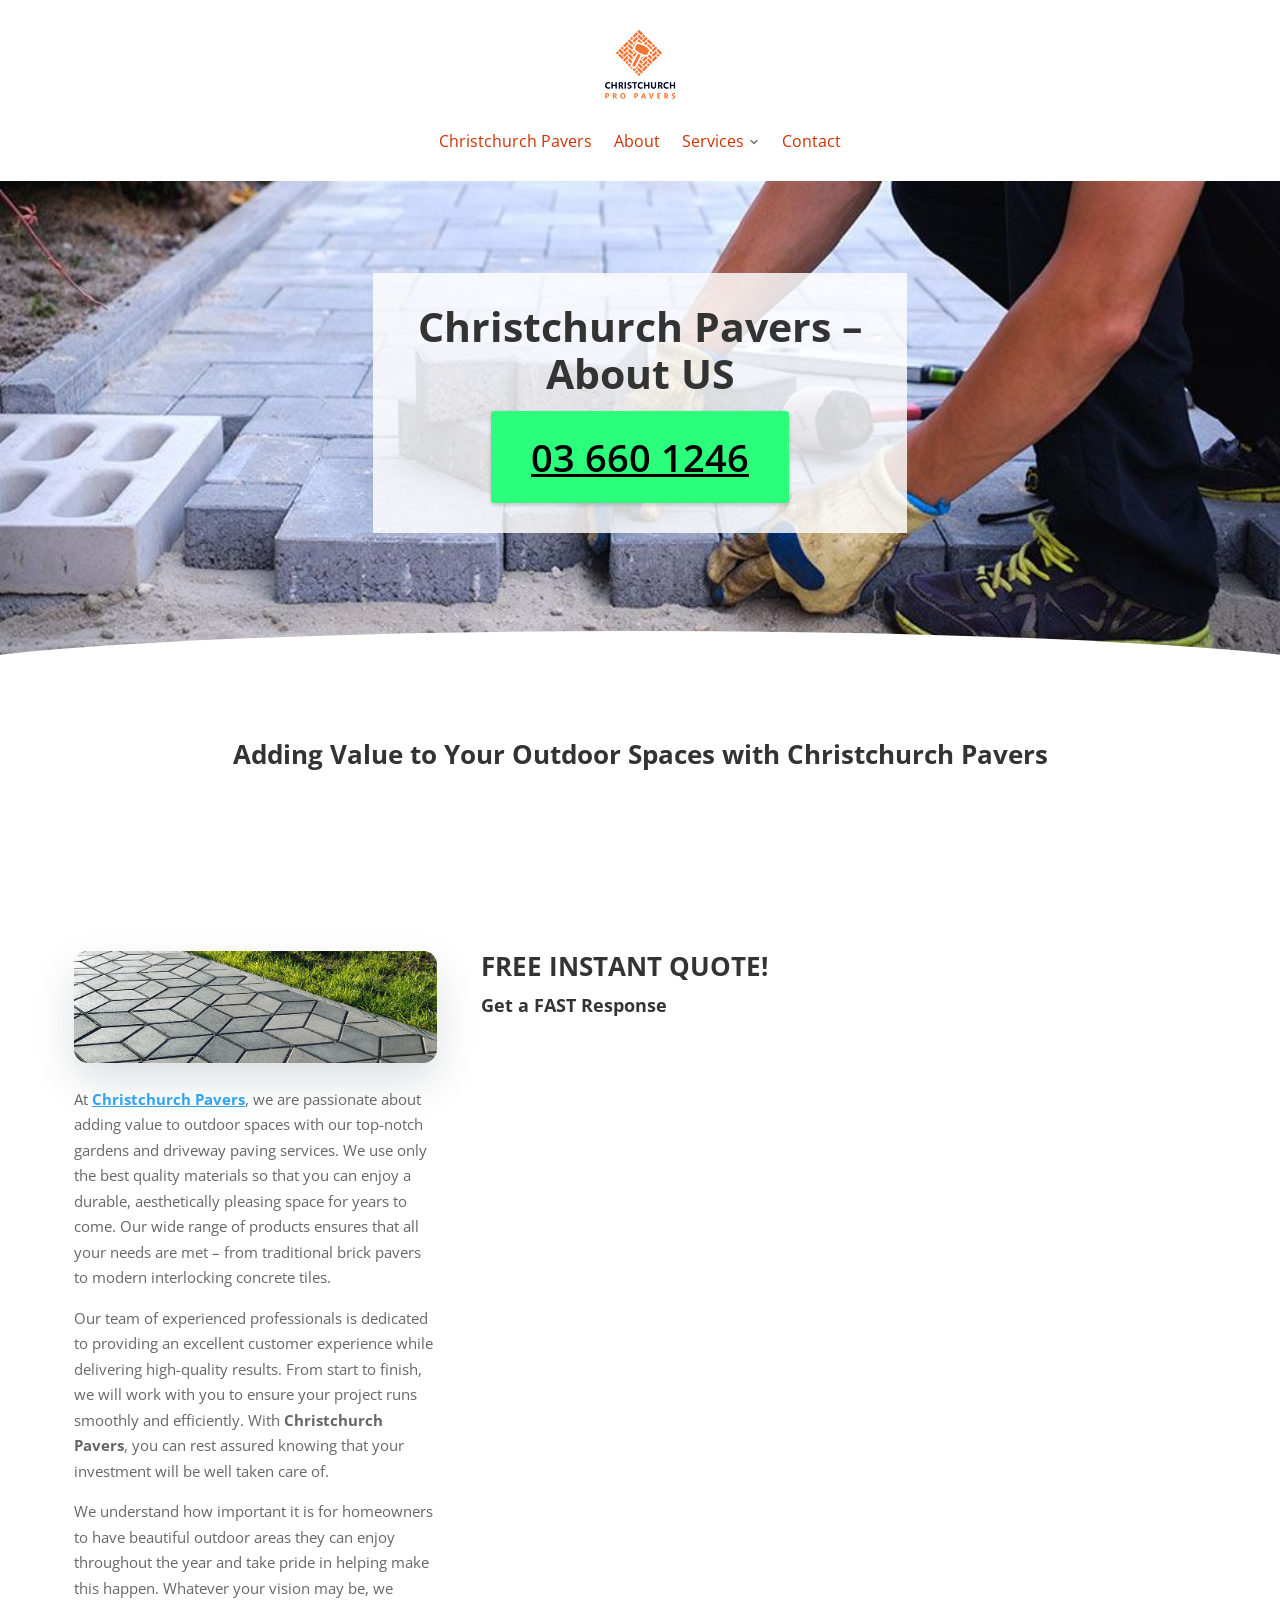
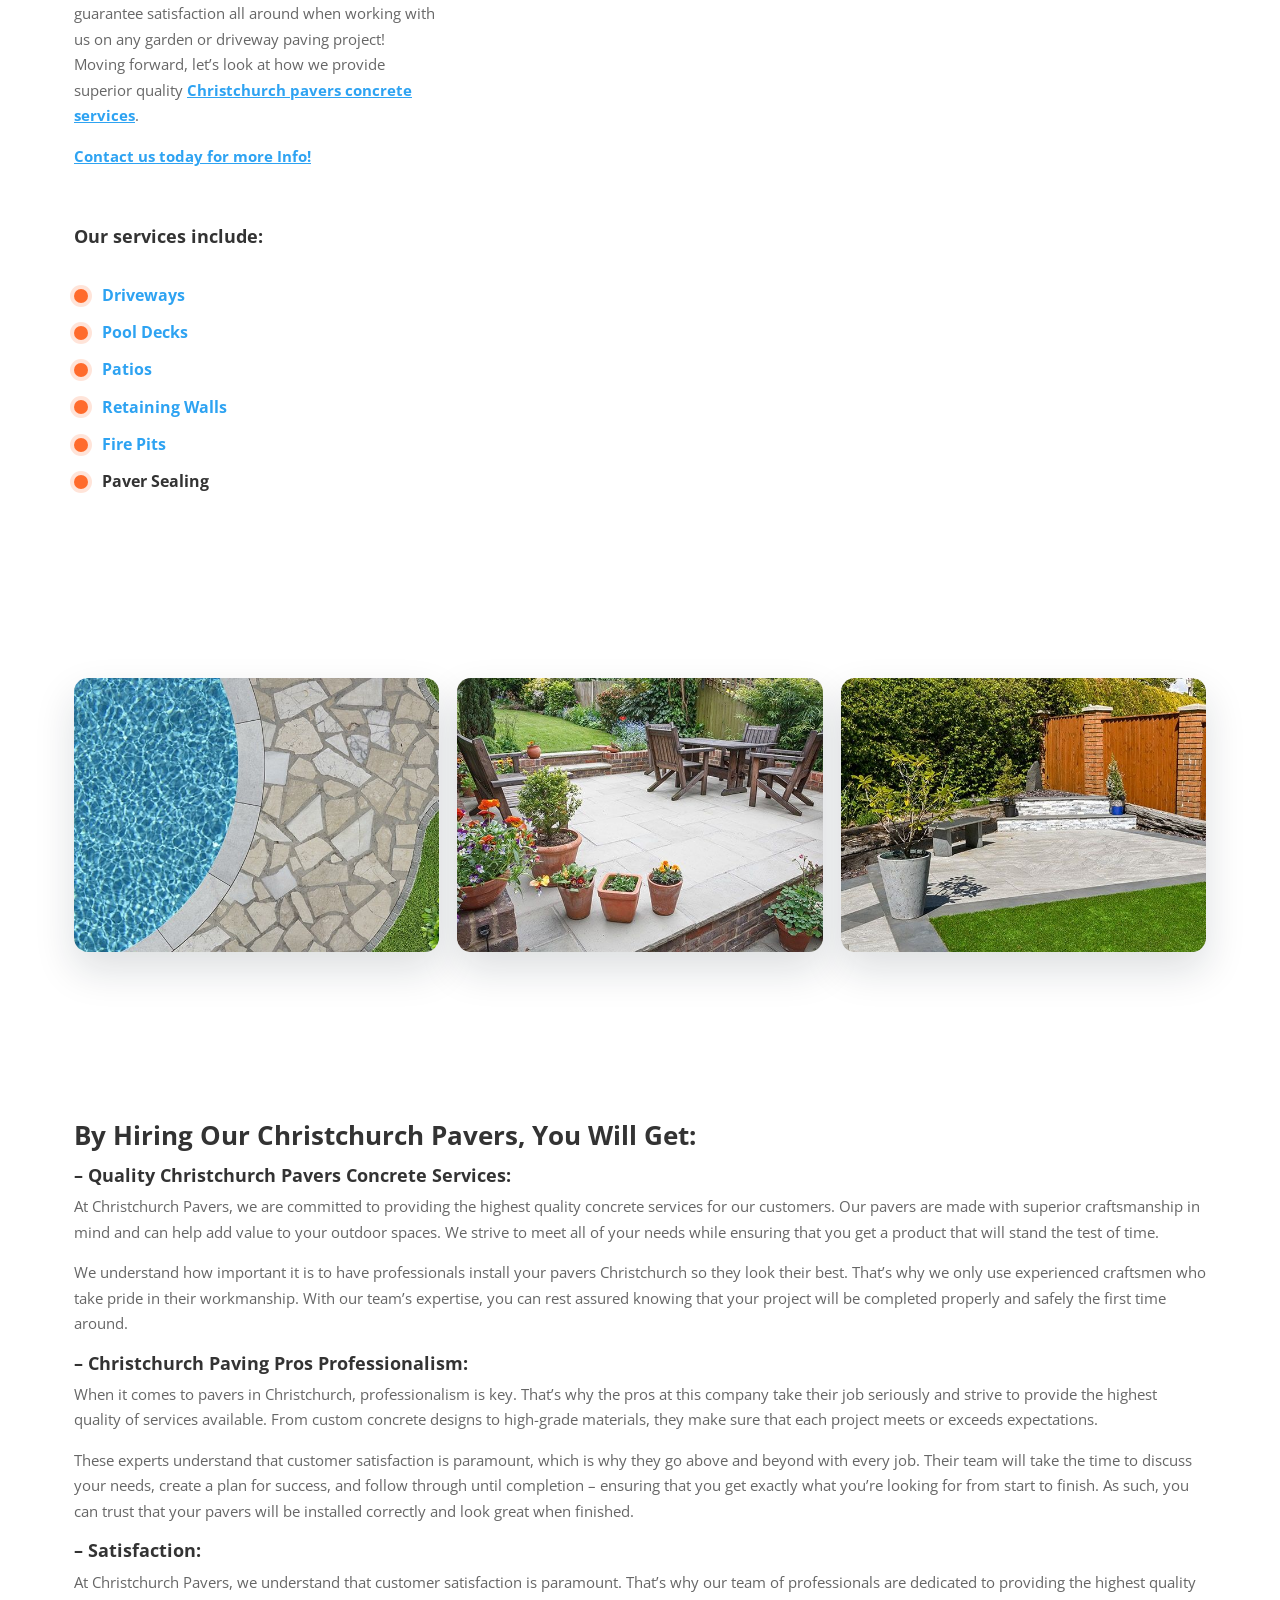
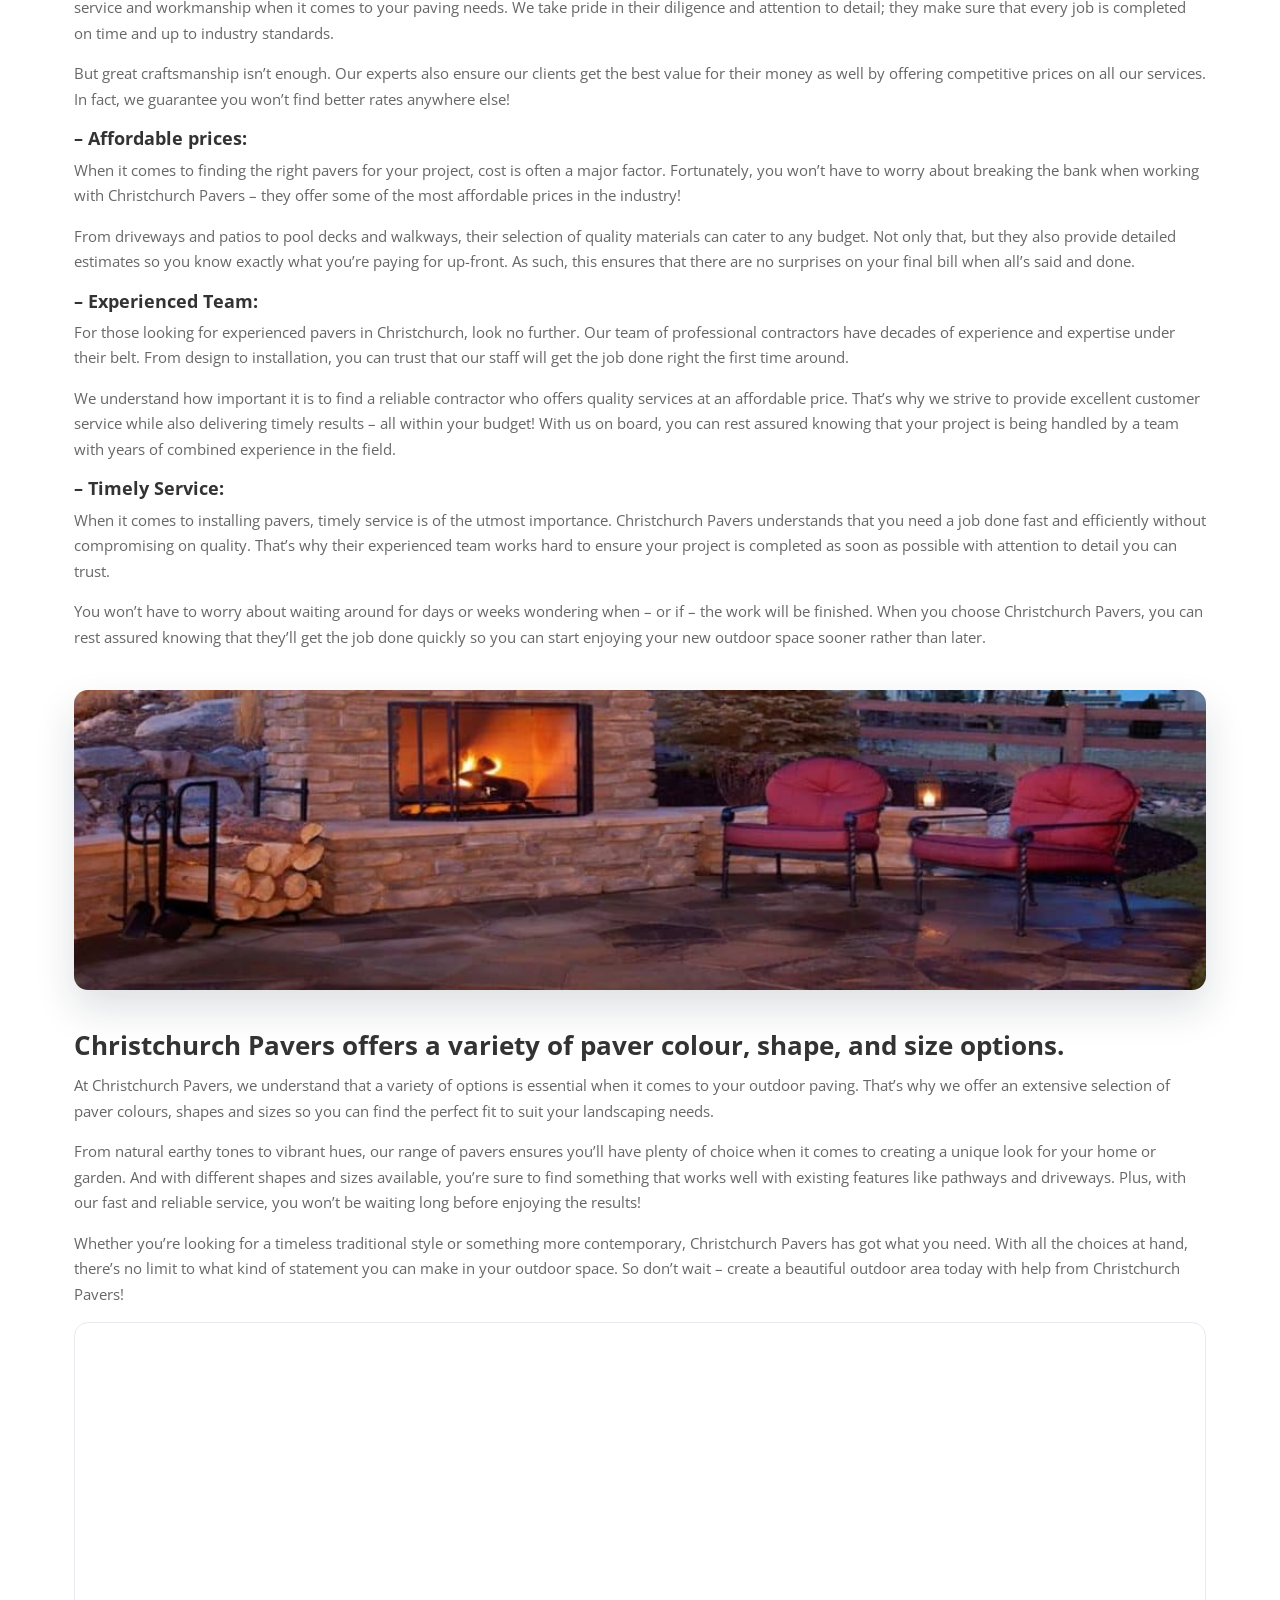
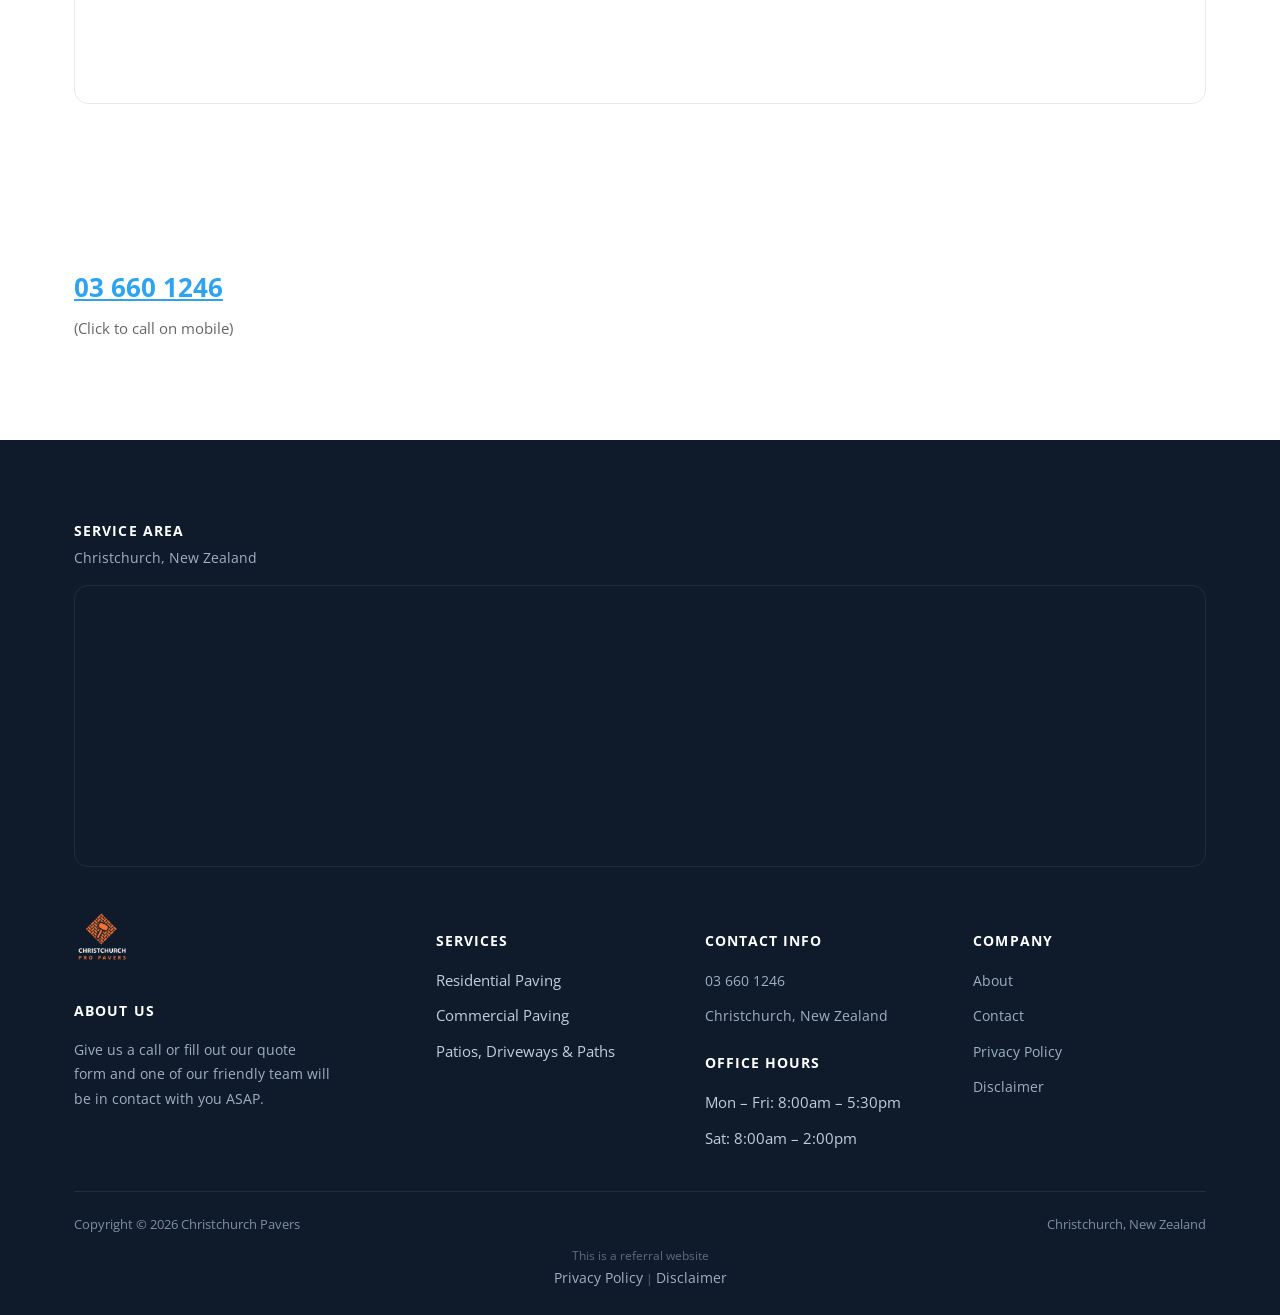
<file: about/index.html>
<!doctype html>
<html lang="en-NZ">
<head>
<meta charset="UTF-8">
<meta name="viewport" content="width=device-width, initial-scale=1.0">
<link rel="icon" href="/favicon-32.png" sizes="32x32" type="image/png">
<link rel="icon" href="/favicon-192.png" sizes="192x192" type="image/png">
<link rel="apple-touch-icon" href="/apple-touch-icon.png">
<title>Welcome to Christchurch Pavers - Learn About Us Today</title>
<meta name="description" content="Christchurch Pavers is a full-service paving contractor offering a wide range of paving services to residential and commercial!">
<meta name="robots" content="index, follow, max-image-preview:large, max-snippet:-1, max-video-preview:-1">
<link rel="canonical" href="https://christchurchpavers.co.nz/about/">
<meta property="og:locale" content="en_US">
<meta property="og:type" content="article">
<meta property="og:title" content="Welcome to Christchurch Pavers - Learn About Us Today">
<meta property="og:description" content="Christchurch Pavers is a full-service paving contractor offering a wide range of paving services to residential and commercial!">
<meta property="og:url" content="https://christchurchpavers.co.nz/about/">
<meta property="og:site_name" content="Christchurch Pavers - Expert Paving">
<meta name="twitter:card" content="summary_large_image">
<meta name="twitter:label1" content="Est. reading time">
<meta name="twitter:data1" content="6 minutes">
<script type="application/ld+json">{"@context": "https://schema.org", "@graph": [{"@type": "WebPage", "@id": "https://christchurchpavers.co.nz/about/", "url": "https://christchurchpavers.co.nz/about/", "name": "Welcome to Christchurch Pavers - Learn About Us Today", "isPartOf": {"@id": "https://christchurchpavers.co.nz/#website"}, "datePublished": "2023-02-05T16:26:18+00:00", "dateModified": "2023-02-20T19:22:08+00:00", "description": "Christchurch Pavers is a full-service paving contractor offering a wide range of paving services to residential and commercial!", "breadcrumb": {"@id": "https://christchurchpavers.co.nz/about/#breadcrumb"}, "inLanguage": "en-US", "potentialAction": [{"@type": "ReadAction", "target": ["https://christchurchpavers.co.nz/about/"]}]}, {"@type": "BreadcrumbList", "@id": "https://christchurchpavers.co.nz/about/#breadcrumb", "itemListElement": [{"@type": "ListItem", "position": 1, "name": "Home", "item": "https://christchurchpavers.co.nz/"}, {"@type": "ListItem", "position": 2, "name": "About"}]}, {"@type": "WebSite", "@id": "https://christchurchpavers.co.nz/#website", "url": "https://christchurchpavers.co.nz/", "name": "Christchurch Pavers - Expert Paving", "description": "Christchurch Pavers - Transform Your Driveway, Pool and Paths", "inLanguage": "en-US"}]}</script>
<script type="application/ld+json">{"@context": "https://schema.org", "@type": "LocalBusiness", "name": "Christchurch Pavers", "image": "https://christchurchpavers.co.nz/images/Christchurch-Paving-Logo-Square.png.webp", "@id": "", "url": "https://christchurchpavers.co.nz/", "telephone": "03 660 1246", "address": {"@type": "PostalAddress", "streetAddress": "Christchurch", "addressLocality": "Christchurch", "postalCode": "8011", "addressCountry": "NZ"}, "geo": {"@type": "GeoCoordinates", "latitude": -43.5325812, "longitude": 172.6402414}, "openingHoursSpecification": [{"@type": "OpeningHoursSpecification", "dayOfWeek": ["Monday", "Tuesday", "Wednesday", "Thursday", "Friday"], "opens": "08:00", "closes": "17:30"}, {"@type": "OpeningHoursSpecification", "dayOfWeek": "Saturday", "opens": "08:00", "closes": "14:00"}]}</script>
<script type="application/ld+json">{"@context": "https://schema.org", "@type": "BreadcrumbList", "itemListElement": [{"@type": "ListItem", "position": 1, "name": "Home", "item": "https://christchurchpavers.co.nz/"}, {"@type": "ListItem", "position": 2, "name": "About", "item": "https://christchurchpavers.co.nz/about/"}]}</script>
<link rel="preconnect" href="https://fonts.googleapis.com">
<link rel="preconnect" href="https://fonts.gstatic.com" crossorigin>
<link rel="preload" as="style" href="https://fonts.googleapis.com/css2?family=Open+Sans:wght@400;600;700;800&display=swap" onload="this.onload=null;this.rel='stylesheet'">
<noscript><link rel="stylesheet" href="https://fonts.googleapis.com/css2?family=Open+Sans:wght@400;600;700;800&display=swap"></noscript>
<link rel="stylesheet" href="/css/style.css">
<style id="mnfix">.mobile-menu.open{max-height:calc(100vh - 150px);max-height:calc(100dvh - 150px);overflow-y:auto;-webkit-overflow-scrolling:touch;overscroll-behavior:contain}.mobile-menu.msub-ready .mobile-submenu{display:none}.mobile-menu.msub-ready .mobile-submenu.open{display:flex}.mobile-menu a.msub-parent{display:flex;justify-content:space-between;align-items:center}.mobile-menu a.msub-parent::after{content:"";width:8px;height:8px;border-right:2px solid currentColor;border-bottom:2px solid currentColor;transform:rotate(45deg);margin-right:6px;transition:transform .2s}.mobile-menu a.msub-parent[aria-expanded=true]::after{transform:rotate(-135deg)}</style></head>
<body class="">
<header class="classic">
  <div class="c-head wrap">
    <a href="/" class="brand"><img src="/images/Christchurch-Paving-Logo-Square.png" alt="Christchurch Pavers" width="600" height="600"></a>
    <nav class="links"><a href="/">Christchurch Pavers</a><a href="/about/">About</a><div class="nav-item"><a href="/services/">Services <svg viewBox="0 0 24 24" fill="none" stroke-width="2.4" stroke-linecap="round" stroke-linejoin="round"><path d="m6 9 6 6 6-6"/></svg></a><div class="nav-dropdown"><a href="/driveway-paving/">Driveway</a><a href="/paths-paving/">Paths</a><a href="/gardens-paving/">Gardens</a><a href="/patios-paving/">Patios</a><a href="/pool-paving/">Pool Paving</a></div></div><a href="/contact/">Contact</a></nav>
    <button type="button" class="hamburger-btn" id="hamburgerBtn" aria-label="Open menu" aria-expanded="false"><svg viewBox="0 0 24 24" fill="none" stroke="#fff" stroke-width="2.4" stroke-linecap="round" stroke-linejoin="round"><path d="M4 7h16M4 12h16M4 17h16"/></svg></button>
  </div>
  <div class="mobile-menu" id="mobileMenu"><a href="/">Christchurch Pavers</a><a href="/about/">About</a><a href="/services/">Services</a><div class="mobile-submenu"><a href="/driveway-paving/">Driveway</a><a href="/paths-paving/">Paths</a><a href="/gardens-paving/">Gardens</a><a href="/patios-paving/">Patios</a><a href="/pool-paving/">Pool Paving</a></div><a href="/contact/">Contact</a><a href="tel:036601246" class="mobile-menu-phone">Call 03 660 1246</a></div>
</header>
<main>
<section class="hero-c" id="top"><div class="hero-c-box"><div class="row"><div class="text"><h1>Christchurch Pavers – About US</h1></div><p class="btn-wrap"><a class="btn btn-primary" href="tel:036601246">03 660 1246</a></p></div></div></section>
<section class=""><div class="wrap"><div class="row"><div class="text"><h2>Adding Value to Your Outdoor Spaces with Christchurch Pavers</h2></div></div></div></section>
<section class=""><div class="wrap"><div class="row cols cols-2 formrow"><div class="col"><div class="figure"><img src="/images/christchurch-pavers-pros-driveway.jpg" alt="Christchurch Pavers Northshore" width="929" height="287" loading="lazy" decoding="async"></div><div class="text"><p>At <a href="/">Christchurch Pavers</a>, we are passionate about adding value to outdoor spaces with our top-notch gardens and driveway paving services. We use only the best quality materials so that you can enjoy a durable, aesthetically pleasing space for years to come. Our wide range of products ensures that all your needs are met – from traditional brick pavers to modern interlocking concrete tiles.</p>
<p>Our team of experienced professionals is dedicated to providing an excellent customer experience while delivering high-quality results. From start to finish, we will work with you to ensure your project runs smoothly and efficiently. With <strong>Christchurch Pavers</strong>, you can rest assured knowing that your investment will be well taken care of.</p>
<p>We understand how important it is for homeowners to have beautiful outdoor areas they can enjoy throughout the year and take pride in helping make this happen. Whatever your vision may be, we guarantee satisfaction all around when working with us on any garden or driveway paving project! Moving forward, let’s look at how we provide superior quality <a href="/services/">Christchurch pavers concrete services</a>.</p>
<p><a href="/contact/">Contact us today for more Info!</a></p>
<p>​</p>
<h3>Our services include:<br>​</h3>
<ul>
<li>
<h4><a href="https://taurangapaving.co.nz/driveway-paving/" target="_blank" rel="noopener"><strong>Driveways</strong></a></h4>
</li>
<li>
<h4><a href="https://taurangapaving.co.nz/pool-decks/" target="_blank" rel="noopener"><strong>Pool Decks</strong></a></h4>
</li>
<li>
<h4><a href="https://taurangapaving.co.nz/patios-paving/" target="_blank" rel="noopener"><strong>Patios</strong></a></h4>
</li>
<li>
<h4><a href="https://taurangapaving.co.nz/retaining-walls/" target="_blank" rel="noopener"><strong>Retaining Walls</strong></a></h4>
</li>
<li>
<h4><a href="https://taurangapaving.co.nz/fire-pits/" target="_blank" rel="noopener"><strong>Fire Pits</strong></a></h4>
</li>
<li>
<h4><strong>Paver Sealing​</strong></h4>
</li>
</ul></div></div><div class="col"><div class="text"><h2>FREE INSTANT QUOTE!</h2>
<h3>Get a FAST Response</h3></div><div class="form-card"><iframe src="https://api.leadconnectorhq.com/widget/form/TY1A37wV2h4h6ZM61Xh2" style="width:100%;height:100%;min-height:683px;border:none;border-radius:14px" id="inline-TY1A37wV2h4h6ZM61Xh2" data-layout="{'id':'INLINE'}" data-trigger-type="alwaysShow" data-trigger-value="" data-activation-type="alwaysActivated" data-activation-value="" data-deactivation-type="neverDeactivate" data-deactivation-value="" data-form-name="CHCH Pavers" data-height="683" data-layout-iframe-id="inline-TY1A37wV2h4h6ZM61Xh2" data-form-id="TY1A37wV2h4h6ZM61Xh2" data-cookie-consent="true" data-cookie-consent-provider="auto" title="CHCH Pavers"></iframe></div></div></div></div></section>
<section class=""><div class="wrap"><div class="row gallery-grid"><div class="figure"><img src="/images/christchurch-pavers-pros-pool-decking-1.jpg" alt="Christchurch Pool Decking Paving" width="800" height="480" loading="lazy" decoding="async"></div><div class="figure"><img src="/images/christchurch-pavers-pros-patio-1.jpg" alt="Christchurch Pavers Northshore" width="800" height="480" loading="lazy" decoding="async"></div><div class="figure"><img src="/images/christchurch-pavers-pros-outdoor-spaces.jpg" alt="Patio Builders Christchurch" width="800" height="480" loading="lazy" decoding="async"></div></div></div></section>
<section class=""><div class="wrap"><div class="row"><div class="text"><h2>By Hiring Our Christchurch Pavers, You Will Get:</h2>
<h3><strong>– Quality Christchurch Pavers Concrete Services:</strong></h3>
<p>At Christchurch Pavers, we are committed to providing the highest quality concrete services for our customers. Our pavers are made with superior craftsmanship in mind and can help add value to your outdoor spaces. We strive to meet all of your needs while ensuring that you get a product that will stand the test of time.</p>
<p>We understand how important it is to have professionals install your pavers Christchurch so they look their best. That’s why we only use experienced craftsmen who take pride in their workmanship. With our team’s expertise, you can rest assured knowing that your project will be completed properly and safely the first time around.</p>
<h3><strong>– Christchurch Paving Pros Professionalism:</strong></h3>
<p>When it comes to pavers in Christchurch, professionalism is key. That’s why the pros at this company take their job seriously and strive to provide the highest quality of services available. From custom concrete designs to high-grade materials, they make sure that each project meets or exceeds expectations.</p>
<p>These experts understand that customer satisfaction is paramount, which is why they go above and beyond with every job. Their team will take the time to discuss your needs, create a plan for success, and follow through until completion – ensuring that you get exactly what you’re looking for from start to finish. As such, you can trust that your pavers will be installed correctly and look great when finished.</p>
<h3><strong>– Satisfaction:</strong></h3>
<p>At Christchurch Pavers, we understand that customer satisfaction is paramount. That’s why our team of professionals are dedicated to providing the highest quality service and workmanship when it comes to your paving needs. We take pride in their diligence and attention to detail; they make sure that every job is completed on time and up to industry standards.</p>
<p>But great craftsmanship isn’t enough. Our experts also ensure our clients get the best value for their money as well by offering competitive prices on all our services. In fact, we guarantee you won’t find better rates anywhere else!</p>
<h3><strong>– Affordable prices:</strong></h3>
<p>When it comes to finding the right pavers for your project, cost is often a major factor. Fortunately, you won’t have to worry about breaking the bank when working with Christchurch Pavers – they offer some of the most affordable prices in the industry!</p>
<p>From driveways and patios to pool decks and walkways, their selection of quality materials can cater to any budget. Not only that, but they also provide detailed estimates so you know exactly what you’re paying for up-front. As such, this ensures that there are no surprises on your final bill when all’s said and done.</p>
<h3><strong>– Experienced Team:</strong></h3>
<p>For those looking for experienced pavers in Christchurch, look no further. Our team of professional contractors have decades of experience and expertise under their belt. From design to installation, you can trust that our staff will get the job done right the first time around.</p>
<p>We understand how important it is to find a reliable contractor who offers quality services at an affordable price. That’s why we strive to provide excellent customer service while also delivering timely results – all within your budget! With us on board, you can rest assured knowing that your project is being handled by a team with years of combined experience in the field.</p>
<h3><strong>– Timely Service:</strong></h3>
<p>When it comes to installing pavers, timely service is of the utmost importance. Christchurch Pavers understands that you need a job done fast and efficiently without compromising on quality. That’s why their experienced team works hard to ensure your project is completed as soon as possible with attention to detail you can trust.</p>
<p>You won’t have to worry about waiting around for days or weeks wondering when – or if – the work will be finished. When you choose Christchurch Pavers, you can rest assured knowing that they’ll get the job done quickly so you can start enjoying your new outdoor space sooner rather than later.</p></div></div><div class="row"><div class="figure"><img src="/images/christchurch-pavers-pros-patios-1.jpg" alt="Christchurch Pavers Pros Patios Pavers" width="1024" height="271" loading="lazy" decoding="async"></div></div><div class="row"><div class="text"><h2>Christchurch Pavers offers a variety of paver colour, shape, and size options.</h2>
<p>At Christchurch Pavers, we understand that a variety of options is essential when it comes to your outdoor paving. That’s why we offer an extensive selection of paver colours, shapes and sizes so you can find the perfect fit to suit your landscaping needs.</p>
<p>From natural earthy tones to vibrant hues, our range of pavers ensures you’ll have plenty of choice when it comes to creating a unique look for your home or garden. And with different shapes and sizes available, you’re sure to find something that works well with existing features like pathways and driveways. Plus, with our fast and reliable service, you won’t be waiting long before enjoying the results!</p>
<p>Whether you’re looking for a timeless traditional style or something more contemporary, Christchurch Pavers has got what you need. With all the choices at hand, there’s no limit to what kind of statement you can make in your outdoor space. So don’t wait – create a beautiful outdoor area today with help from Christchurch Pavers!</p></div><div class="map-embed"><iframe src="https://www.google.com/maps/embed?pb=!1m14!1m8!1m3!1d185185.91085428037!2d172.5990013!3d-43.5121424!3m2!1i1024!2i768!4f13.1!3m3!1m2!1s0x63103019b7ceca25%3A0xc0f442629fc6bc9a!2sChristchurch%20Paving%20Pros!5e0!3m2!1sen!2snz!4v1676920658670!5m2!1sen!2snz" width="600" height="380" style="border:0" allowfullscreen loading="lazy" referrerpolicy="no-referrer-when-downgrade" title="Christchurch Pavers service area map"></iframe></div></div></div></section>
<section class=""><div class="wrap"><div class="row"><div class="text"><h2><a href="tel:036601246">03 660 1246</a></h2>
<p>(Click to call on mobile)</p></div></div></div></section>
</main>
<footer>
  <div class="wrap">
    <div class="footer-map-head"><h4>Service Area</h4><p>Christchurch, New Zealand</p></div><div class="footer-map"><iframe src="https://www.google.com/maps/embed?pb=!1m14!1m8!1m3!1d185185.91085428037!2d172.5990013!3d-43.5121424!3m2!1i1024!2i768!4f13.1!3m3!1m2!1s0x63103019b7ceca25%3A0xc0f442629fc6bc9a!2sChristchurch%20Paving%20Pros!5e0!3m2!1sen!2snz!4v1676920658670!5m2!1sen!2snz" width="600" height="280" style="border:0" allowfullscreen loading="lazy" referrerpolicy="no-referrer-when-downgrade" title="Christchurch Pavers service area map"></iframe></div>
    <div class="footer-grid "><div class="footer-brand"><a href="/" class="brand"><img src="/images/Christchurch-Paving-Logo-White.png" alt="Christchurch Pavers" width="600" height="600" loading="lazy"></a><h4>About us</h4><p>Give us a call or fill out our quote form and one of our friendly team will be in contact with you ASAP.</p></div><div><h4>Services</h4><ul><li>Residential Paving</li><li>Commercial Paving</li><li>Patios, Driveways &amp; Paths</li></ul></div><div><h4>Contact Info</h4><ul><li><a href="tel:036601246">03 660 1246</a></li><li><a href="https://goo.gl/maps/d7b6jGECNxzyZ2qC6" target="_blank" rel="noopener">Christchurch, New Zealand</a></li></ul><h4 style="margin-top:22px;">Office Hours</h4><ul><li>Mon &ndash; Fri: 8:00am &ndash; 5:30pm</li><li>Sat: 8:00am &ndash; 2:00pm</li></ul></div><div><h4>Company</h4><ul><li><a href="/about/">About</a></li><li><a href="/contact/">Contact</a></li><li><a href="/privacy-policy/">Privacy Policy</a></li><li><a href="/disclaimer/">Disclaimer</a></li></ul></div></div>
    <div class="footer-bottom"><span>Copyright &copy; 2026 Christchurch Pavers</span><span>Christchurch, New Zealand</span></div>
    <div class="footer-disclosure">This is a referral website<br><a href="/privacy-policy/">Privacy Policy</a> | <a href="/disclaimer/">Disclaimer</a></div>
  </div>
</footer>
<script>
(function(){var b=document.getElementById('hamburgerBtn'),m=document.getElementById('mobileMenu');if(!b||!m)return;b.addEventListener('click',function(){var o=m.classList.toggle('open');b.setAttribute('aria-expanded',o?'true':'false');});})();
</script>
<script src="https://link.msgsndr.com/js/form_embed.js" defer></script>
<script id="mnfixjs">(function(){var m=document.getElementById("mobileMenu");if(!m)return;m.querySelectorAll(".mobile-submenu").forEach(function(s){var p=s.previousElementSibling;if(!p||p.tagName!=="A")return;var a=document.createElement("a");a.href=p.getAttribute("href");a.textContent="All "+p.textContent.trim();s.insertBefore(a,s.firstChild);m.classList.add("msub-ready");p.classList.add("msub-parent");p.setAttribute("aria-expanded","false");p.addEventListener("click",function(e){e.preventDefault();var o=s.classList.toggle("open");p.setAttribute("aria-expanded",o?"true":"false")})});var b=document.getElementById("hamburgerBtn");document.addEventListener("pointerdown",function(e){if(!m.classList.contains("open")||m.contains(e.target)||(b&&b.contains(e.target)))return;m.classList.remove("open");if(b)b.setAttribute("aria-expanded","false")})})();</script></body>
</html>
</file>
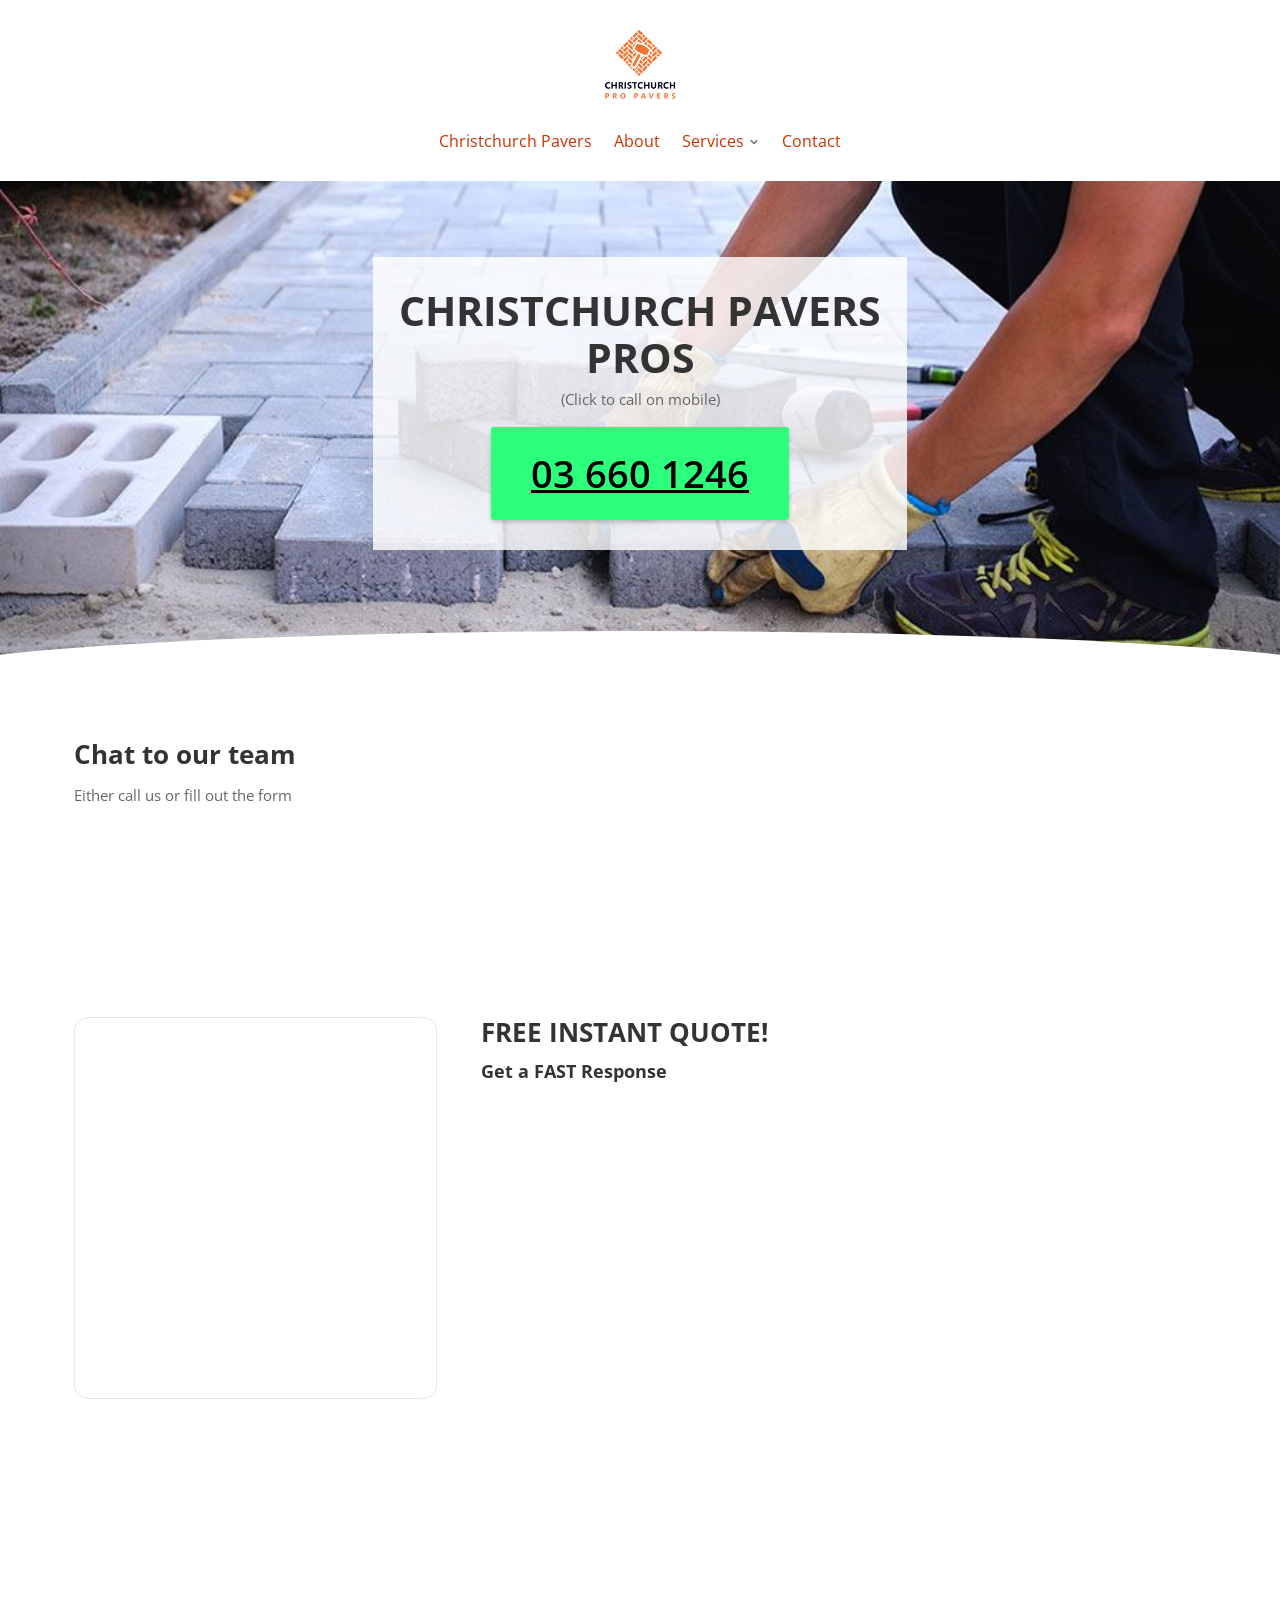
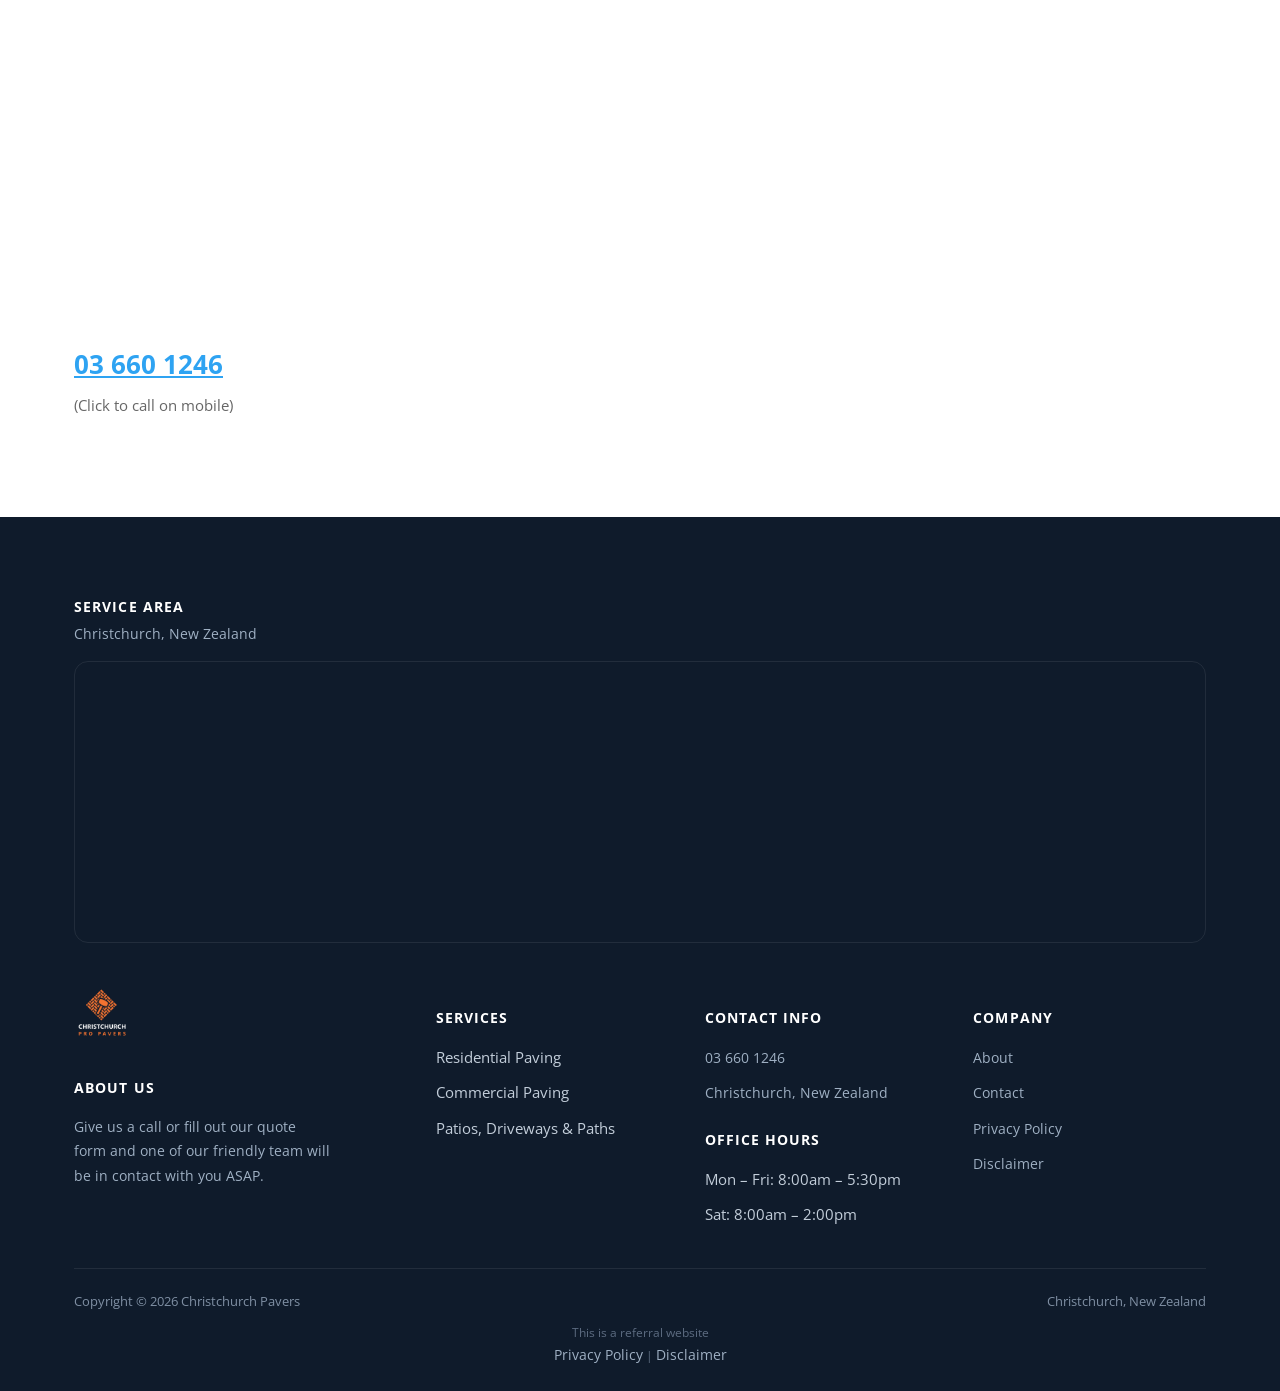
<file: contact/index.html>
<!doctype html>
<html lang="en-NZ">
<head>
<meta charset="UTF-8">
<meta name="viewport" content="width=device-width, initial-scale=1.0">
<link rel="icon" href="/favicon-32.png" sizes="32x32" type="image/png">
<link rel="icon" href="/favicon-192.png" sizes="192x192" type="image/png">
<link rel="apple-touch-icon" href="/apple-touch-icon.png">
<title>Contact - Christchurch Pavers - Expert Paving</title>
<meta name="robots" content="index, follow, max-image-preview:large, max-snippet:-1, max-video-preview:-1">
<link rel="canonical" href="https://christchurchpavers.co.nz/contact/">
<meta property="og:locale" content="en_US">
<meta property="og:type" content="article">
<meta property="og:title" content="Contact - Christchurch Pavers - Expert Paving">
<meta property="og:url" content="https://christchurchpavers.co.nz/contact/">
<meta property="og:site_name" content="Christchurch Pavers - Expert Paving">
<meta name="twitter:card" content="summary_large_image">
<meta name="twitter:label1" content="Est. reading time">
<meta name="twitter:data1" content="2 minutes">
<script type="application/ld+json">{"@context": "https://schema.org", "@graph": [{"@type": "WebPage", "@id": "https://christchurchpavers.co.nz/contact/", "url": "https://christchurchpavers.co.nz/contact/", "name": "Contact - Christchurch Pavers - Expert Paving", "isPartOf": {"@id": "https://christchurchpavers.co.nz/#website"}, "datePublished": "2023-02-05T17:16:33+00:00", "dateModified": "2023-02-20T19:24:03+00:00", "breadcrumb": {"@id": "https://christchurchpavers.co.nz/contact/#breadcrumb"}, "inLanguage": "en-US", "potentialAction": [{"@type": "ReadAction", "target": ["https://christchurchpavers.co.nz/contact/"]}]}, {"@type": "BreadcrumbList", "@id": "https://christchurchpavers.co.nz/contact/#breadcrumb", "itemListElement": [{"@type": "ListItem", "position": 1, "name": "Home", "item": "https://christchurchpavers.co.nz/"}, {"@type": "ListItem", "position": 2, "name": "Contact"}]}, {"@type": "WebSite", "@id": "https://christchurchpavers.co.nz/#website", "url": "https://christchurchpavers.co.nz/", "name": "Christchurch Pavers - Expert Paving", "description": "Christchurch Pavers - Transform Your Driveway, Pool and Paths", "inLanguage": "en-US"}]}</script>
<script type="application/ld+json">{"@context": "https://schema.org", "@type": "LocalBusiness", "name": "Christchurch Pavers", "image": "https://christchurchpavers.co.nz/images/Christchurch-Paving-Logo-Square.png.webp", "@id": "", "url": "https://christchurchpavers.co.nz/", "telephone": "03 660 1246", "address": {"@type": "PostalAddress", "streetAddress": "Christchurch", "addressLocality": "Christchurch", "postalCode": "8011", "addressCountry": "NZ"}, "geo": {"@type": "GeoCoordinates", "latitude": -43.5325812, "longitude": 172.6402414}, "openingHoursSpecification": [{"@type": "OpeningHoursSpecification", "dayOfWeek": ["Monday", "Tuesday", "Wednesday", "Thursday", "Friday"], "opens": "08:00", "closes": "17:30"}, {"@type": "OpeningHoursSpecification", "dayOfWeek": "Saturday", "opens": "08:00", "closes": "14:00"}]}</script>
<script type="application/ld+json">{"@context": "https://schema.org", "@type": "BreadcrumbList", "itemListElement": [{"@type": "ListItem", "position": 1, "name": "Home", "item": "https://christchurchpavers.co.nz/"}, {"@type": "ListItem", "position": 2, "name": "Contact", "item": "https://christchurchpavers.co.nz/contact/"}]}</script>
<link rel="preconnect" href="https://fonts.googleapis.com">
<link rel="preconnect" href="https://fonts.gstatic.com" crossorigin>
<link rel="preload" as="style" href="https://fonts.googleapis.com/css2?family=Open+Sans:wght@400;600;700;800&display=swap" onload="this.onload=null;this.rel='stylesheet'">
<noscript><link rel="stylesheet" href="https://fonts.googleapis.com/css2?family=Open+Sans:wght@400;600;700;800&display=swap"></noscript>
<link rel="stylesheet" href="/css/style.css">
<style id="mnfix">.mobile-menu.open{max-height:calc(100vh - 150px);max-height:calc(100dvh - 150px);overflow-y:auto;-webkit-overflow-scrolling:touch;overscroll-behavior:contain}.mobile-menu.msub-ready .mobile-submenu{display:none}.mobile-menu.msub-ready .mobile-submenu.open{display:flex}.mobile-menu a.msub-parent{display:flex;justify-content:space-between;align-items:center}.mobile-menu a.msub-parent::after{content:"";width:8px;height:8px;border-right:2px solid currentColor;border-bottom:2px solid currentColor;transform:rotate(45deg);margin-right:6px;transition:transform .2s}.mobile-menu a.msub-parent[aria-expanded=true]::after{transform:rotate(-135deg)}</style></head>
<body class="">
<header class="classic">
  <div class="c-head wrap">
    <a href="/" class="brand"><img src="/images/Christchurch-Paving-Logo-Square.png" alt="Christchurch Pavers" width="600" height="600"></a>
    <nav class="links"><a href="/">Christchurch Pavers</a><a href="/about/">About</a><div class="nav-item"><a href="/services/">Services <svg viewBox="0 0 24 24" fill="none" stroke-width="2.4" stroke-linecap="round" stroke-linejoin="round"><path d="m6 9 6 6 6-6"/></svg></a><div class="nav-dropdown"><a href="/driveway-paving/">Driveway</a><a href="/paths-paving/">Paths</a><a href="/gardens-paving/">Gardens</a><a href="/patios-paving/">Patios</a><a href="/pool-paving/">Pool Paving</a></div></div><a href="/contact/">Contact</a></nav>
    <button type="button" class="hamburger-btn" id="hamburgerBtn" aria-label="Open menu" aria-expanded="false"><svg viewBox="0 0 24 24" fill="none" stroke="#fff" stroke-width="2.4" stroke-linecap="round" stroke-linejoin="round"><path d="M4 7h16M4 12h16M4 17h16"/></svg></button>
  </div>
  <div class="mobile-menu" id="mobileMenu"><a href="/">Christchurch Pavers</a><a href="/about/">About</a><a href="/services/">Services</a><div class="mobile-submenu"><a href="/driveway-paving/">Driveway</a><a href="/paths-paving/">Paths</a><a href="/gardens-paving/">Gardens</a><a href="/patios-paving/">Patios</a><a href="/pool-paving/">Pool Paving</a></div><a href="/contact/">Contact</a><a href="tel:036601246" class="mobile-menu-phone">Call 03 660 1246</a></div>
</header>
<main>
<section class="hero-c" id="top"><div class="hero-c-box"><div class="row"><div class="text"><h1>CHRISTCHURCH PAVERS PROS</h1></div><div class="text"><p>(Click to call on mobile)</p></div><p class="btn-wrap"><a class="btn btn-primary" href="tel:036601246">03 660 1246</a></p></div></div></section>
<section class=""><div class="wrap"><div class="row"><div class="text">




<h2>Chat to our team</h2>
<p>Either call us or fill out the form</p>




 
</div></div></div></section>
<section class=""><div class="wrap"><div class="row cols cols-2 formrow"><div class="col"><div class="map-embed"><iframe src="https://www.google.com/maps/embed?pb=!1m14!1m8!1m3!1d185185.91085428037!2d172.5990013!3d-43.5121424!3m2!1i1024!2i768!4f13.1!3m3!1m2!1s0x63103019b7ceca25%3A0xc0f442629fc6bc9a!2sChristchurch%20Paving%20Pros!5e0!3m2!1sen!2snz!4v1676920658670!5m2!1sen!2snz" width="600" height="380" style="border:0" allowfullscreen loading="lazy" referrerpolicy="no-referrer-when-downgrade" title="Christchurch Pavers service area map"></iframe></div></div><div class="col"><div class="text"><h2>FREE INSTANT QUOTE!</h2>
<h3>Get a FAST Response</h3></div><div class="form-card"><iframe src="https://api.leadconnectorhq.com/widget/form/TY1A37wV2h4h6ZM61Xh2" style="width:100%;height:100%;min-height:683px;border:none;border-radius:14px" id="inline-TY1A37wV2h4h6ZM61Xh2" data-layout="{'id':'INLINE'}" data-trigger-type="alwaysShow" data-trigger-value="" data-activation-type="alwaysActivated" data-activation-value="" data-deactivation-type="neverDeactivate" data-deactivation-value="" data-form-name="CHCH Pavers" data-height="683" data-layout-iframe-id="inline-TY1A37wV2h4h6ZM61Xh2" data-form-id="TY1A37wV2h4h6ZM61Xh2" data-cookie-consent="true" data-cookie-consent-provider="auto" title="CHCH Pavers"></iframe></div></div></div></div></section>
<section class=""><div class="wrap"><div class="row"><div class="text"><h2><a href="tel:036601246">03 660 1246</a></h2>
<p>(Click to call on mobile)</p></div></div></div></section>
</main>
<footer>
  <div class="wrap">
    <div class="footer-map-head"><h4>Service Area</h4><p>Christchurch, New Zealand</p></div><div class="footer-map"><iframe src="https://www.google.com/maps/embed?pb=!1m14!1m8!1m3!1d185185.91085428037!2d172.5990013!3d-43.5121424!3m2!1i1024!2i768!4f13.1!3m3!1m2!1s0x63103019b7ceca25%3A0xc0f442629fc6bc9a!2sChristchurch%20Paving%20Pros!5e0!3m2!1sen!2snz!4v1676920658670!5m2!1sen!2snz" width="600" height="280" style="border:0" allowfullscreen loading="lazy" referrerpolicy="no-referrer-when-downgrade" title="Christchurch Pavers service area map"></iframe></div>
    <div class="footer-grid "><div class="footer-brand"><a href="/" class="brand"><img src="/images/Christchurch-Paving-Logo-White.png" alt="Christchurch Pavers" width="600" height="600" loading="lazy"></a><h4>About us</h4><p>Give us a call or fill out our quote form and one of our friendly team will be in contact with you ASAP.</p></div><div><h4>Services</h4><ul><li>Residential Paving</li><li>Commercial Paving</li><li>Patios, Driveways &amp; Paths</li></ul></div><div><h4>Contact Info</h4><ul><li><a href="tel:036601246">03 660 1246</a></li><li><a href="https://goo.gl/maps/d7b6jGECNxzyZ2qC6" target="_blank" rel="noopener">Christchurch, New Zealand</a></li></ul><h4 style="margin-top:22px;">Office Hours</h4><ul><li>Mon &ndash; Fri: 8:00am &ndash; 5:30pm</li><li>Sat: 8:00am &ndash; 2:00pm</li></ul></div><div><h4>Company</h4><ul><li><a href="/about/">About</a></li><li><a href="/contact/">Contact</a></li><li><a href="/privacy-policy/">Privacy Policy</a></li><li><a href="/disclaimer/">Disclaimer</a></li></ul></div></div>
    <div class="footer-bottom"><span>Copyright &copy; 2026 Christchurch Pavers</span><span>Christchurch, New Zealand</span></div>
    <div class="footer-disclosure">This is a referral website<br><a href="/privacy-policy/">Privacy Policy</a> | <a href="/disclaimer/">Disclaimer</a></div>
  </div>
</footer>
<script>
(function(){var b=document.getElementById('hamburgerBtn'),m=document.getElementById('mobileMenu');if(!b||!m)return;b.addEventListener('click',function(){var o=m.classList.toggle('open');b.setAttribute('aria-expanded',o?'true':'false');});})();
</script>
<script src="https://link.msgsndr.com/js/form_embed.js" defer></script>
<script id="mnfixjs">(function(){var m=document.getElementById("mobileMenu");if(!m)return;m.querySelectorAll(".mobile-submenu").forEach(function(s){var p=s.previousElementSibling;if(!p||p.tagName!=="A")return;var a=document.createElement("a");a.href=p.getAttribute("href");a.textContent="All "+p.textContent.trim();s.insertBefore(a,s.firstChild);m.classList.add("msub-ready");p.classList.add("msub-parent");p.setAttribute("aria-expanded","false");p.addEventListener("click",function(e){e.preventDefault();var o=s.classList.toggle("open");p.setAttribute("aria-expanded",o?"true":"false")})});var b=document.getElementById("hamburgerBtn");document.addEventListener("pointerdown",function(e){if(!m.classList.contains("open")||m.contains(e.target)||(b&&b.contains(e.target)))return;m.classList.remove("open");if(b)b.setAttribute("aria-expanded","false")})})();</script></body>
</html>
</file>
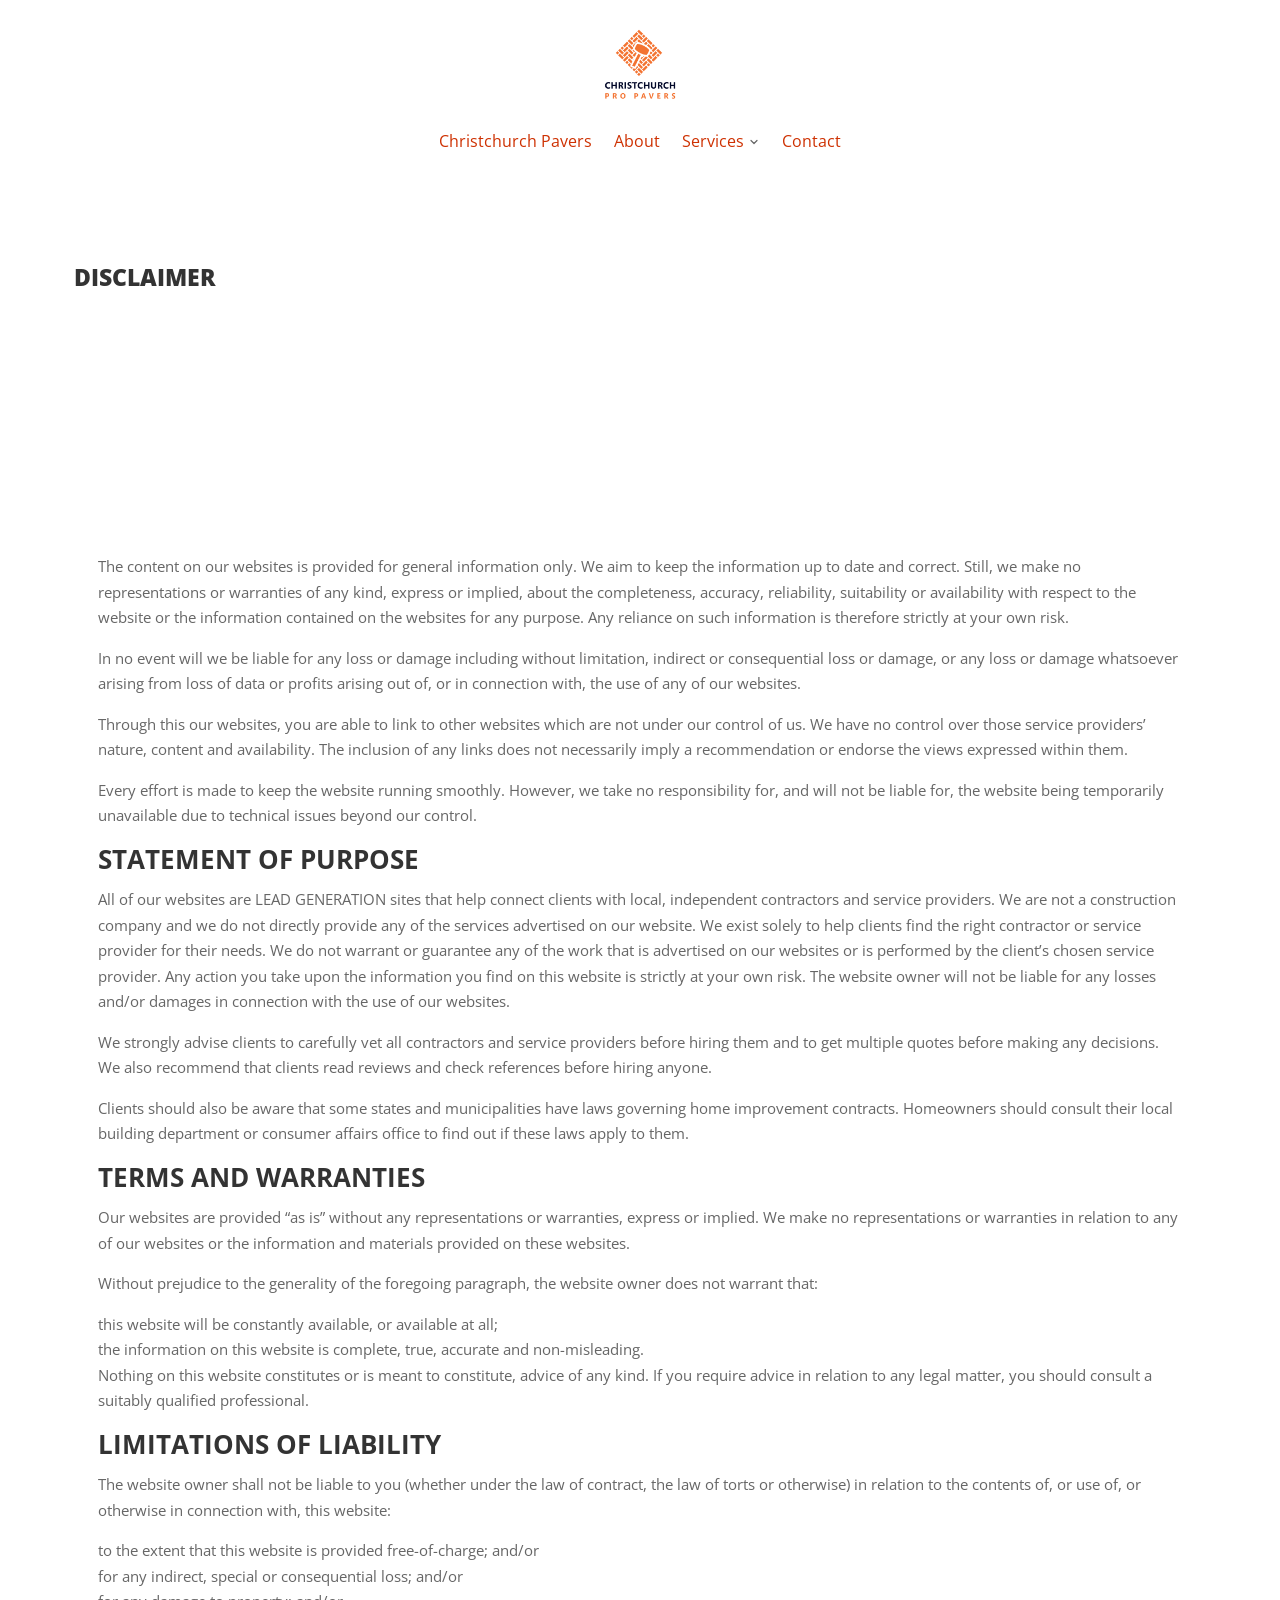
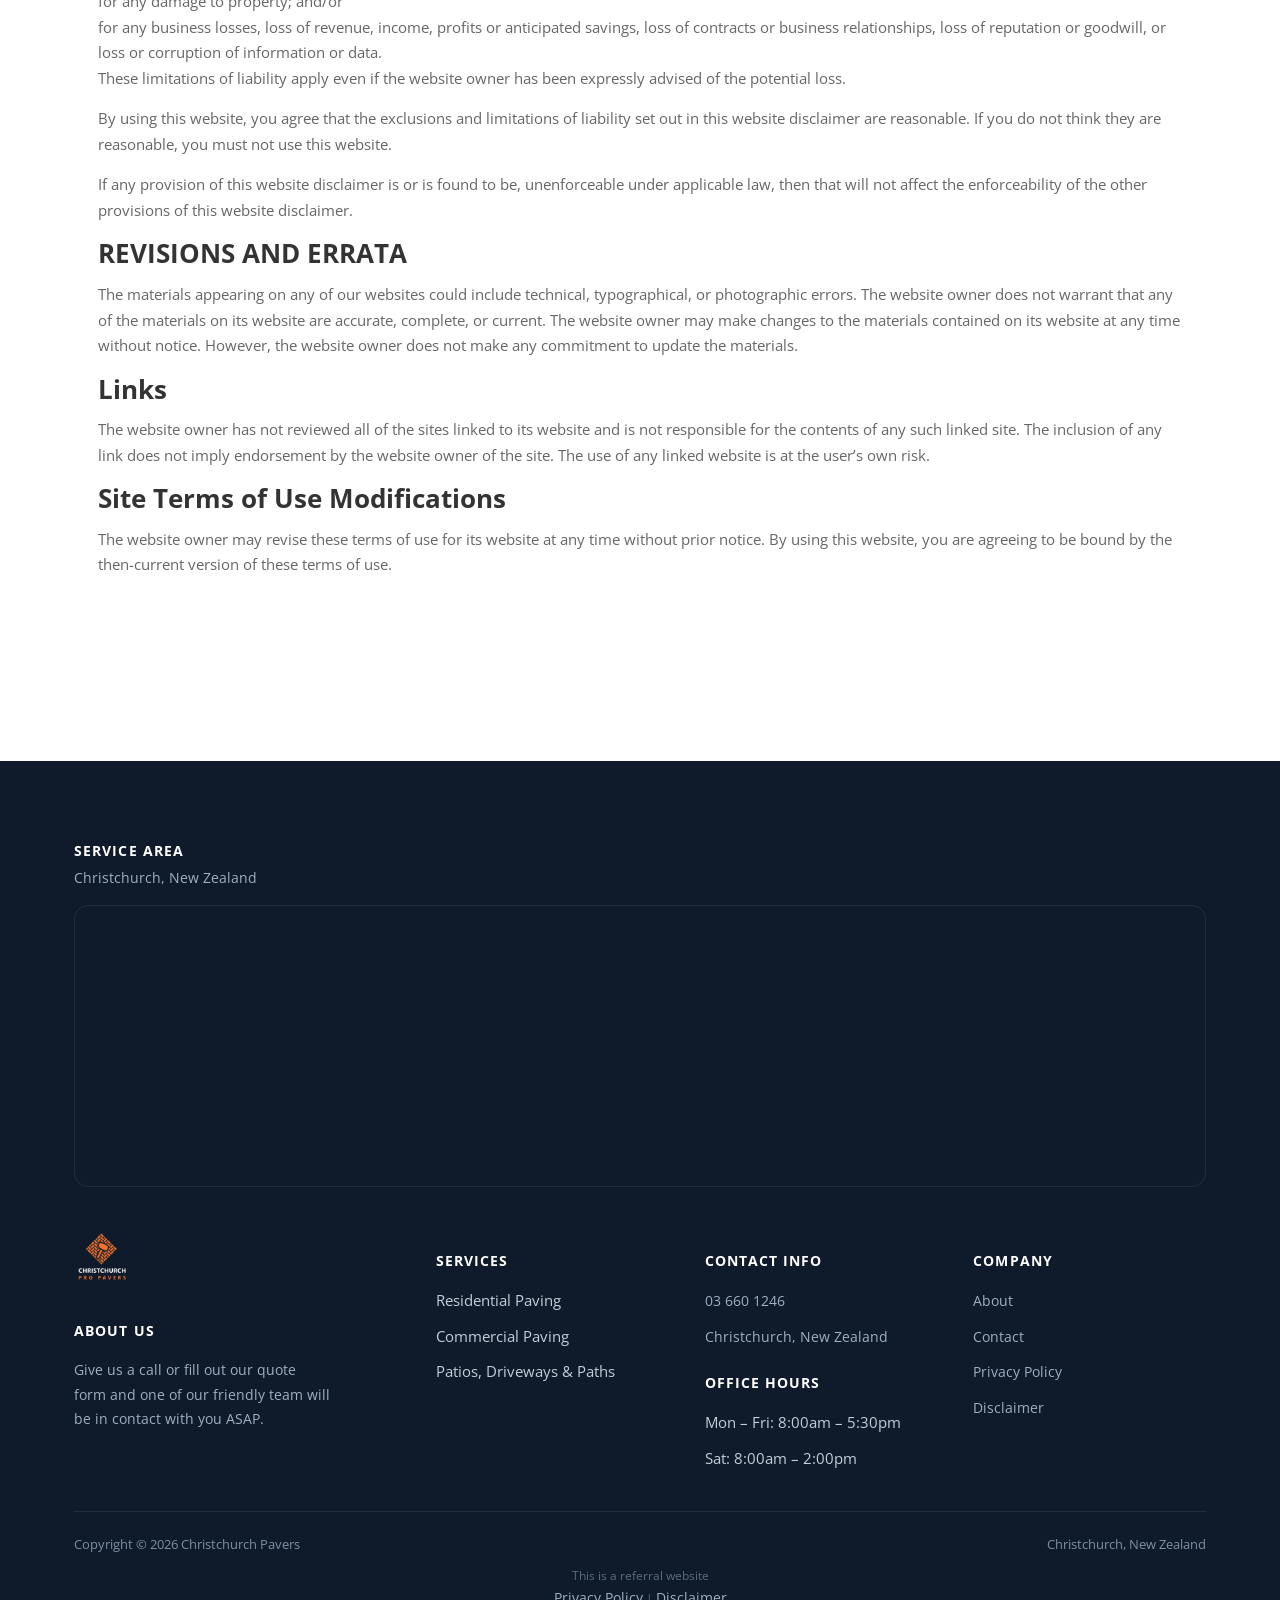
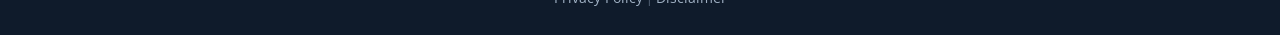
<file: disclaimer/index.html>
<!doctype html>
<html lang="en-NZ">
<head>
<meta charset="UTF-8">
<meta name="viewport" content="width=device-width, initial-scale=1.0">
<link rel="icon" href="/favicon-32.png" sizes="32x32" type="image/png">
<link rel="icon" href="/favicon-192.png" sizes="192x192" type="image/png">
<link rel="apple-touch-icon" href="/apple-touch-icon.png">
<title>Disclaimer - Christchurch Pavers - Expert Paving</title>
<meta name="robots" content="noindex, nofollow">
<link rel="canonical" href="https://christchurchpavers.co.nz/disclaimer/">
<meta property="og:locale" content="en_US">
<meta property="og:type" content="article">
<meta property="og:title" content="Disclaimer - Christchurch Pavers - Expert Paving">
<meta property="og:url" content="https://christchurchpavers.co.nz/disclaimer/">
<meta property="og:site_name" content="Christchurch Pavers - Expert Paving">
<meta name="twitter:card" content="summary_large_image">
<script type="application/ld+json">{"@context": "https://schema.org", "@graph": [{"@type": "WebPage", "@id": "https://christchurchpavers.co.nz/disclaimer/", "url": "https://christchurchpavers.co.nz/disclaimer/", "name": "Disclaimer - Christchurch Pavers - Expert Paving", "isPartOf": {"@id": "https://christchurchpavers.co.nz/#website"}, "datePublished": "2023-02-20T19:32:25+00:00", "dateModified": "2023-02-20T19:32:28+00:00", "breadcrumb": {"@id": "https://christchurchpavers.co.nz/disclaimer/#breadcrumb"}, "inLanguage": "en-US", "potentialAction": [{"@type": "ReadAction", "target": ["https://christchurchpavers.co.nz/disclaimer/"]}]}, {"@type": "BreadcrumbList", "@id": "https://christchurchpavers.co.nz/disclaimer/#breadcrumb", "itemListElement": [{"@type": "ListItem", "position": 1, "name": "Home", "item": "https://christchurchpavers.co.nz/"}, {"@type": "ListItem", "position": 2, "name": "Disclaimer"}]}, {"@type": "WebSite", "@id": "https://christchurchpavers.co.nz/#website", "url": "https://christchurchpavers.co.nz/", "name": "Christchurch Pavers - Expert Paving", "description": "Christchurch Pavers - Transform Your Driveway, Pool and Paths", "inLanguage": "en-US"}]}</script>
<script type="application/ld+json">{"@context": "https://schema.org", "@type": "LocalBusiness", "name": "Christchurch Pavers", "image": "https://christchurchpavers.co.nz/images/Christchurch-Paving-Logo-Square.png.webp", "@id": "", "url": "https://christchurchpavers.co.nz/", "telephone": "03 660 1246", "address": {"@type": "PostalAddress", "streetAddress": "Christchurch", "addressLocality": "Christchurch", "postalCode": "8011", "addressCountry": "NZ"}, "geo": {"@type": "GeoCoordinates", "latitude": -43.5325812, "longitude": 172.6402414}, "openingHoursSpecification": [{"@type": "OpeningHoursSpecification", "dayOfWeek": ["Monday", "Tuesday", "Wednesday", "Thursday", "Friday"], "opens": "08:00", "closes": "17:30"}, {"@type": "OpeningHoursSpecification", "dayOfWeek": "Saturday", "opens": "08:00", "closes": "14:00"}]}</script>
<script type="application/ld+json">{"@context": "https://schema.org", "@type": "BreadcrumbList", "itemListElement": [{"@type": "ListItem", "position": 1, "name": "Home", "item": "https://christchurchpavers.co.nz/"}, {"@type": "ListItem", "position": 2, "name": "Disclaimer", "item": "https://christchurchpavers.co.nz/disclaimer/"}]}</script>
<link rel="preconnect" href="https://fonts.googleapis.com">
<link rel="preconnect" href="https://fonts.gstatic.com" crossorigin>
<link rel="preload" as="style" href="https://fonts.googleapis.com/css2?family=Open+Sans:wght@400;600;700;800&display=swap" onload="this.onload=null;this.rel='stylesheet'">
<noscript><link rel="stylesheet" href="https://fonts.googleapis.com/css2?family=Open+Sans:wght@400;600;700;800&display=swap"></noscript>
<link rel="stylesheet" href="/css/style.css">
<style id="mnfix">.mobile-menu.open{max-height:calc(100vh - 150px);max-height:calc(100dvh - 150px);overflow-y:auto;-webkit-overflow-scrolling:touch;overscroll-behavior:contain}.mobile-menu.msub-ready .mobile-submenu{display:none}.mobile-menu.msub-ready .mobile-submenu.open{display:flex}.mobile-menu a.msub-parent{display:flex;justify-content:space-between;align-items:center}.mobile-menu a.msub-parent::after{content:"";width:8px;height:8px;border-right:2px solid currentColor;border-bottom:2px solid currentColor;transform:rotate(45deg);margin-right:6px;transition:transform .2s}.mobile-menu a.msub-parent[aria-expanded=true]::after{transform:rotate(-135deg)}</style></head>
<body class="">
<header class="classic">
  <div class="c-head wrap">
    <a href="/" class="brand"><img src="/images/Christchurch-Paving-Logo-Square.png" alt="Christchurch Pavers" width="600" height="600"></a>
    <nav class="links"><a href="/">Christchurch Pavers</a><a href="/about/">About</a><div class="nav-item"><a href="/services/">Services <svg viewBox="0 0 24 24" fill="none" stroke-width="2.4" stroke-linecap="round" stroke-linejoin="round"><path d="m6 9 6 6 6-6"/></svg></a><div class="nav-dropdown"><a href="/driveway-paving/">Driveway</a><a href="/paths-paving/">Paths</a><a href="/gardens-paving/">Gardens</a><a href="/patios-paving/">Patios</a><a href="/pool-paving/">Pool Paving</a></div></div><a href="/contact/">Contact</a></nav>
    <button type="button" class="hamburger-btn" id="hamburgerBtn" aria-label="Open menu" aria-expanded="false"><svg viewBox="0 0 24 24" fill="none" stroke="#fff" stroke-width="2.4" stroke-linecap="round" stroke-linejoin="round"><path d="M4 7h16M4 12h16M4 17h16"/></svg></button>
  </div>
  <div class="mobile-menu" id="mobileMenu"><a href="/">Christchurch Pavers</a><a href="/about/">About</a><a href="/services/">Services</a><div class="mobile-submenu"><a href="/driveway-paving/">Driveway</a><a href="/paths-paving/">Paths</a><a href="/gardens-paving/">Gardens</a><a href="/patios-paving/">Patios</a><a href="/pool-paving/">Pool Paving</a></div><a href="/contact/">Contact</a><a href="tel:036601246" class="mobile-menu-phone">Call 03 660 1246</a></div>
</header>
<main><section class="page-hero"><div class="wrap"><h1>DISCLAIMER</h1></div></section><section class="legal-sec"><div class="wrap legal-text"><section class=""><div class="wrap"><div class="row"><div class="text">
<p>The content on our websites is provided for general information only. We aim to keep the information up to date and correct. Still, we make no representations or warranties of any kind, express or implied, about the completeness, accuracy, reliability, suitability or availability with respect to the website or the information contained on the websites for any purpose. Any reliance on such information is therefore strictly at your own risk.</p>
<p>In no event will we be liable for any loss or damage including without limitation, indirect or consequential loss or damage, or any loss or damage whatsoever arising from loss of data or profits arising out of, or in connection with, the use of any of our websites.</p>
<p>Through this our websites, you are able to link to other websites which are not under our control of us. We have no control over those service providers’ nature, content and availability. The inclusion of any links does not necessarily imply a recommendation or endorse the views expressed within them.</p>
<p>Every effort is made to keep the website running smoothly. However, we take no responsibility for, and will not be liable for, the website being temporarily unavailable due to technical issues beyond our control.</p>
<h2>STATEMENT OF PURPOSE</h2>
<p>All of our websites are LEAD GENERATION sites that help connect clients with local, independent contractors and service providers. We are not a construction company and we do not directly provide any of the services advertised on our website. We exist solely to help clients find the right contractor or service provider for their needs. We do not warrant or guarantee any of the work that is advertised on our websites or is performed by the client’s chosen service provider. Any action you take upon the information you find on this website is strictly at your own risk. The website owner will not be liable for any losses and/or damages in connection with the use of our websites.</p>
<p>We strongly advise clients to carefully vet all contractors and service providers before hiring them and to get multiple quotes before making any decisions. We also recommend that clients read reviews and check references before hiring anyone.</p>
<p>Clients should also be aware that some states and municipalities have laws governing home improvement contracts. Homeowners should consult their local building department or consumer affairs office to find out if these laws apply to them.</p>
<h2>TERMS AND WARRANTIES</h2>
<p>Our websites are provided “as is” without any representations or warranties, express or implied. We make no representations or warranties in relation to any of our websites or the information and materials provided on these websites.</p>
<p>Without prejudice to the generality of the foregoing paragraph, the website owner does not warrant that:</p>
<p>this website will be constantly available, or available at all;<br>the information on this website is complete, true, accurate and non-misleading.<br>Nothing on this website constitutes or is meant to constitute, advice of any kind. If you require advice in relation to any legal matter, you should consult a suitably qualified professional.</p>
<h2>LIMITATIONS OF LIABILITY</h2>
<p>The website owner shall not be liable to you (whether under the law of contract, the law of torts or otherwise) in relation to the contents of, or use of, or otherwise in connection with, this website:</p>
<p>to the extent that this website is provided free-of-charge; and/or<br>for any indirect, special or consequential loss; and/or<br>for any damage to property; and/or<br>for any business losses, loss of revenue, income, profits or anticipated savings, loss of contracts or business relationships, loss of reputation or goodwill, or loss or corruption of information or data.<br>These limitations of liability apply even if the website owner has been expressly advised of the potential loss.</p>
<p>By using this website, you agree that the exclusions and limitations of liability set out in this website disclaimer are reasonable. If you do not think they are reasonable, you must not use this website.</p>
<p>If any provision of this website disclaimer is or is found to be, unenforceable under applicable law, then that will not affect the enforceability of the other provisions of this website disclaimer.</p>
<h2>REVISIONS AND ERRATA</h2>
<p>The materials appearing on any of our websites could include technical, typographical, or photographic errors. The website owner does not warrant that any of the materials on its website are accurate, complete, or current. The website owner may make changes to the materials contained on its website at any time without notice. However, the website owner does not make any commitment to update the materials.</p>
<h2>Links</h2>
<p>The website owner has not reviewed all of the sites linked to its website and is not responsible for the contents of any such linked site. The inclusion of any link does not imply endorsement by the website owner of the site. The use of any linked website is at the user’s own risk.</p>
<h2>Site Terms of Use Modifications</h2>
<p>The website owner may revise these terms of use for its website at any time without prior notice. By using this website, you are agreeing to be bound by the then-current version of these terms of use.</p></div></div></div></section></div></section></main>
<footer>
  <div class="wrap">
    <div class="footer-map-head"><h4>Service Area</h4><p>Christchurch, New Zealand</p></div><div class="footer-map"><iframe src="https://www.google.com/maps/embed?pb=!1m14!1m8!1m3!1d185185.91085428037!2d172.5990013!3d-43.5121424!3m2!1i1024!2i768!4f13.1!3m3!1m2!1s0x63103019b7ceca25%3A0xc0f442629fc6bc9a!2sChristchurch%20Paving%20Pros!5e0!3m2!1sen!2snz!4v1676920658670!5m2!1sen!2snz" width="600" height="280" style="border:0" allowfullscreen loading="lazy" referrerpolicy="no-referrer-when-downgrade" title="Christchurch Pavers service area map"></iframe></div>
    <div class="footer-grid "><div class="footer-brand"><a href="/" class="brand"><img src="/images/Christchurch-Paving-Logo-White.png" alt="Christchurch Pavers" width="600" height="600" loading="lazy"></a><h4>About us</h4><p>Give us a call or fill out our quote form and one of our friendly team will be in contact with you ASAP.</p></div><div><h4>Services</h4><ul><li>Residential Paving</li><li>Commercial Paving</li><li>Patios, Driveways &amp; Paths</li></ul></div><div><h4>Contact Info</h4><ul><li><a href="tel:036601246">03 660 1246</a></li><li><a href="https://goo.gl/maps/d7b6jGECNxzyZ2qC6" target="_blank" rel="noopener">Christchurch, New Zealand</a></li></ul><h4 style="margin-top:22px;">Office Hours</h4><ul><li>Mon &ndash; Fri: 8:00am &ndash; 5:30pm</li><li>Sat: 8:00am &ndash; 2:00pm</li></ul></div><div><h4>Company</h4><ul><li><a href="/about/">About</a></li><li><a href="/contact/">Contact</a></li><li><a href="/privacy-policy/">Privacy Policy</a></li><li><a href="/disclaimer/">Disclaimer</a></li></ul></div></div>
    <div class="footer-bottom"><span>Copyright &copy; 2026 Christchurch Pavers</span><span>Christchurch, New Zealand</span></div>
    <div class="footer-disclosure">This is a referral website<br><a href="/privacy-policy/">Privacy Policy</a> | <a href="/disclaimer/">Disclaimer</a></div>
  </div>
</footer>
<script>
(function(){var b=document.getElementById('hamburgerBtn'),m=document.getElementById('mobileMenu');if(!b||!m)return;b.addEventListener('click',function(){var o=m.classList.toggle('open');b.setAttribute('aria-expanded',o?'true':'false');});})();
</script>
<script src="https://link.msgsndr.com/js/form_embed.js" defer></script>
<script id="mnfixjs">(function(){var m=document.getElementById("mobileMenu");if(!m)return;m.querySelectorAll(".mobile-submenu").forEach(function(s){var p=s.previousElementSibling;if(!p||p.tagName!=="A")return;var a=document.createElement("a");a.href=p.getAttribute("href");a.textContent="All "+p.textContent.trim();s.insertBefore(a,s.firstChild);m.classList.add("msub-ready");p.classList.add("msub-parent");p.setAttribute("aria-expanded","false");p.addEventListener("click",function(e){e.preventDefault();var o=s.classList.toggle("open");p.setAttribute("aria-expanded",o?"true":"false")})});var b=document.getElementById("hamburgerBtn");document.addEventListener("pointerdown",function(e){if(!m.classList.contains("open")||m.contains(e.target)||(b&&b.contains(e.target)))return;m.classList.remove("open");if(b)b.setAttribute("aria-expanded","false")})})();</script></body>
</html>
</file>
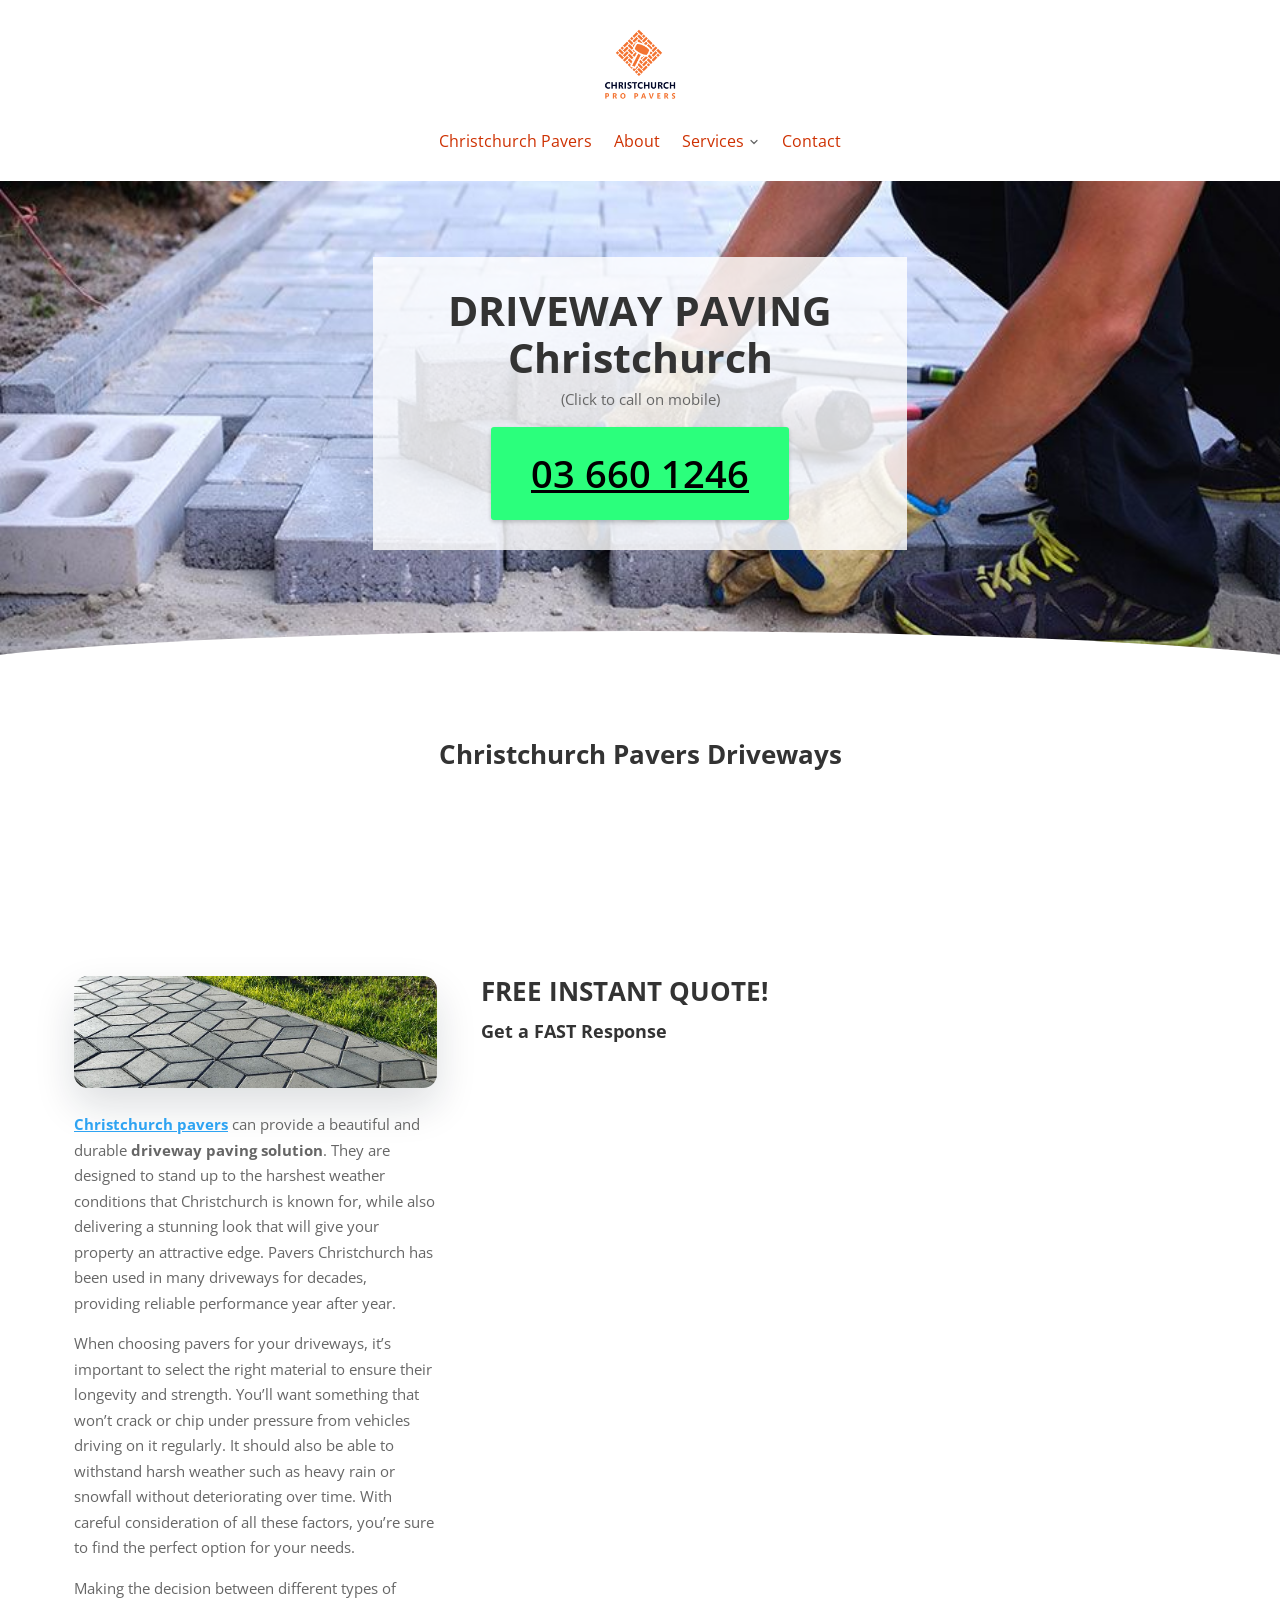
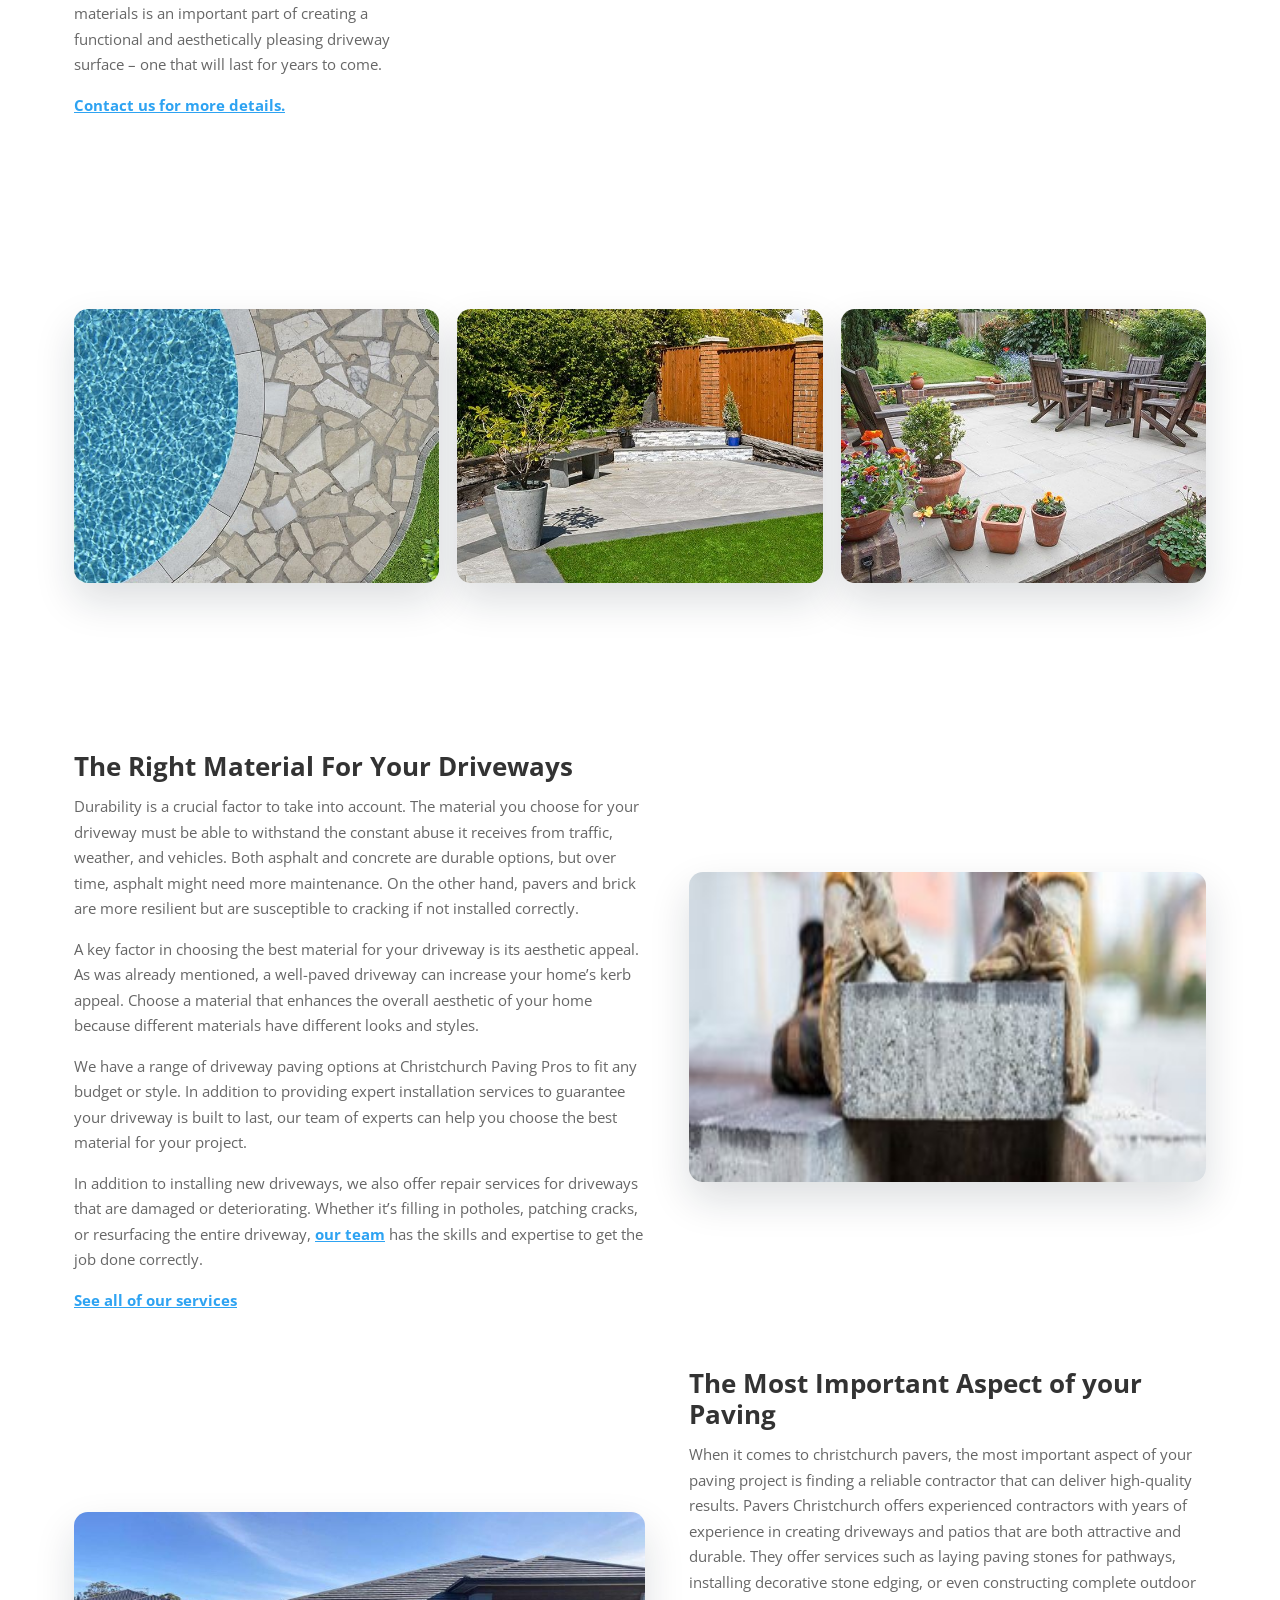
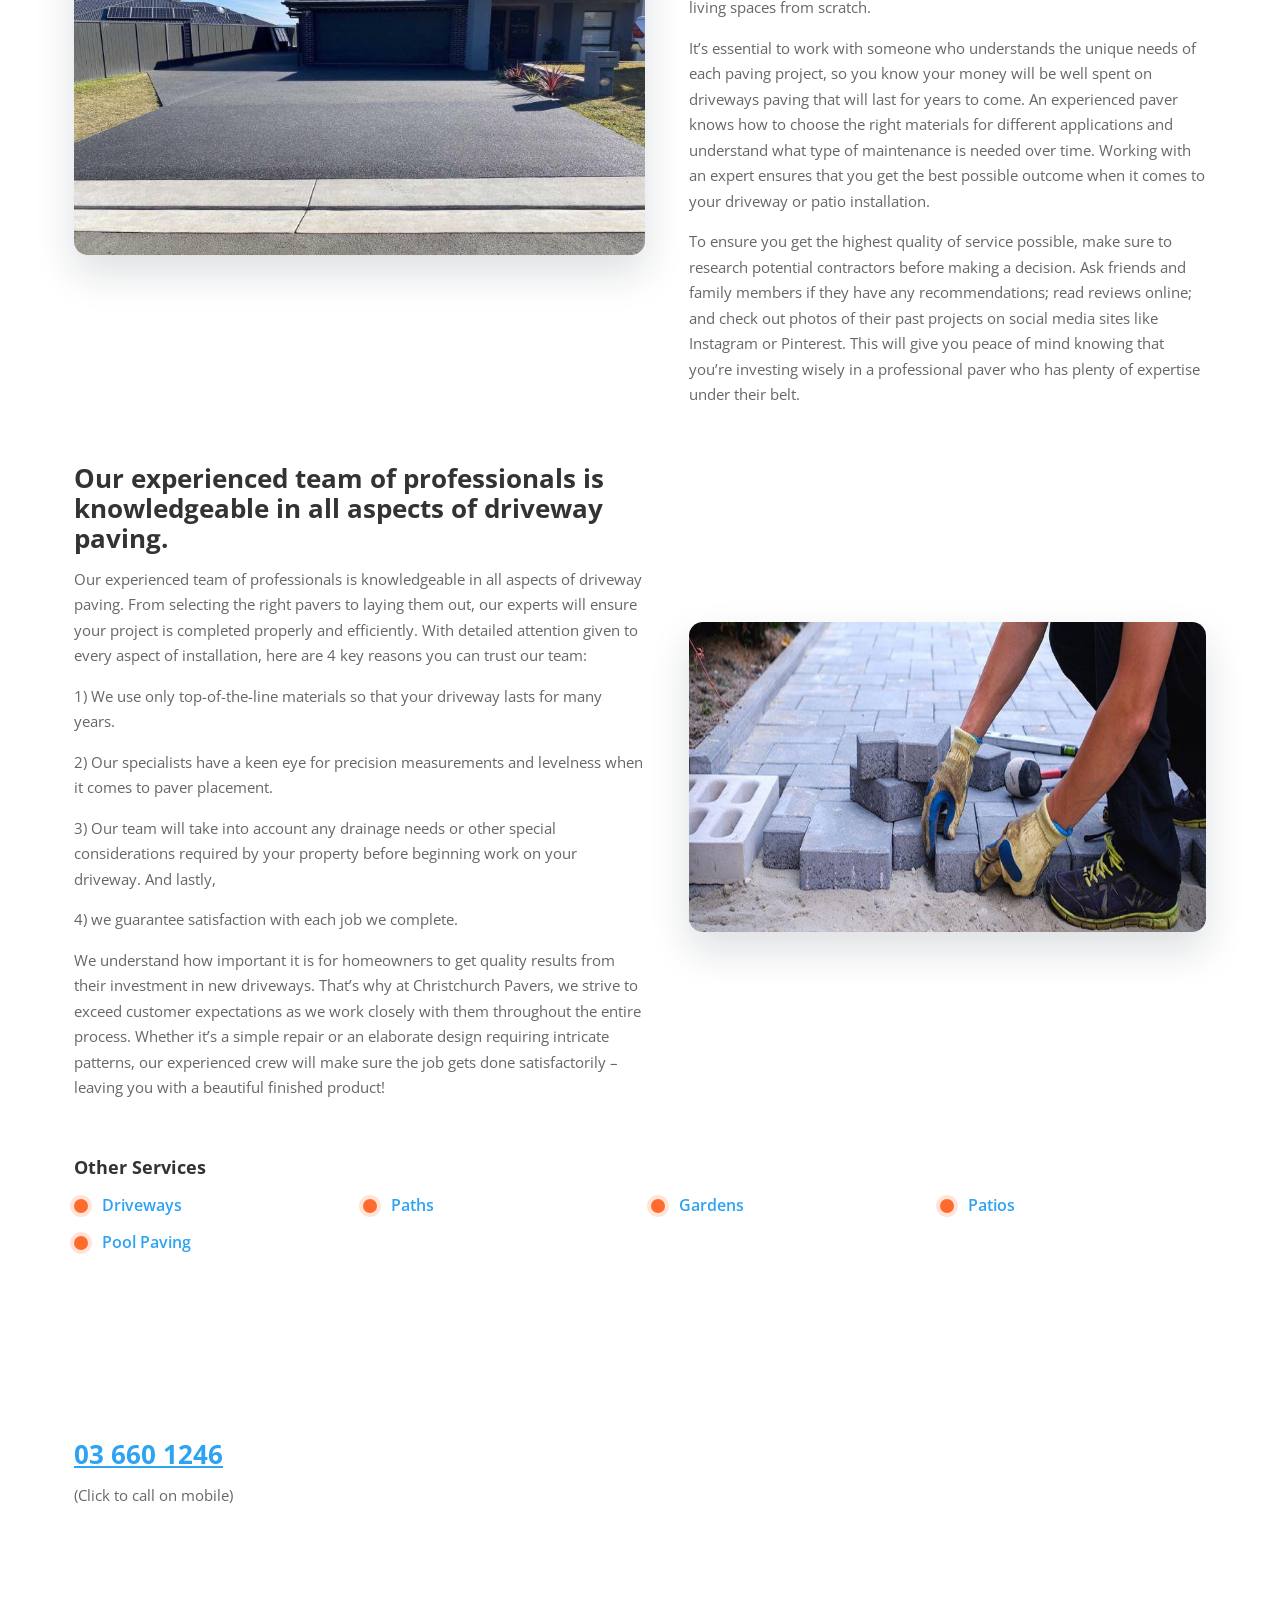
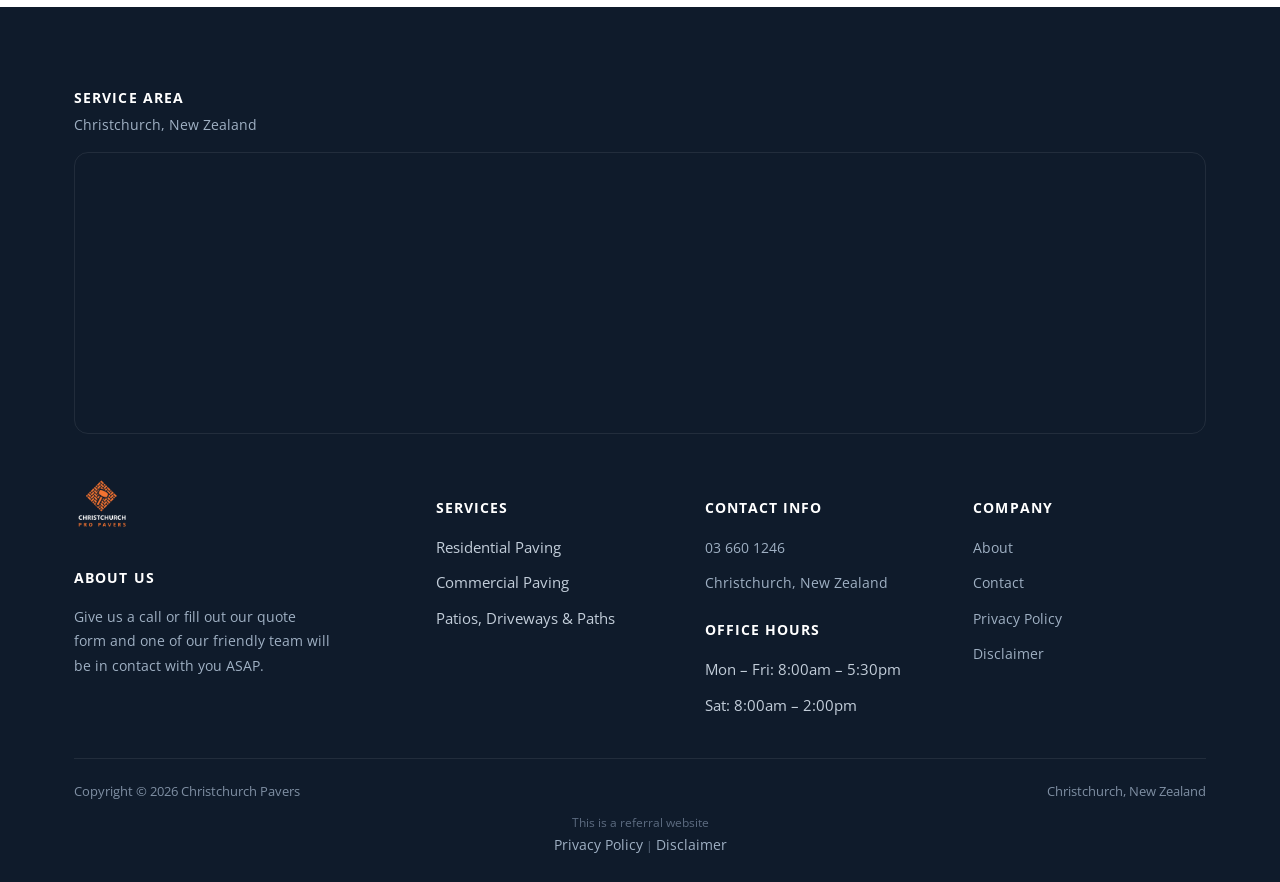
<file: driveway-paving/index.html>
<!doctype html>
<html lang="en-NZ">
<head>
<meta charset="UTF-8">
<meta name="viewport" content="width=device-width, initial-scale=1.0">
<link rel="icon" href="/favicon-32.png" sizes="32x32" type="image/png">
<link rel="icon" href="/favicon-192.png" sizes="192x192" type="image/png">
<link rel="apple-touch-icon" href="/apple-touch-icon.png">
<title>Driveway with Christchurch Pavers | Driveway Paving Experts</title>
<meta name="description" content="Christchurch Pavers are the experts in driveway paving, offering a range of natural stones to give your home a unique look.">
<meta name="robots" content="index, follow, max-image-preview:large, max-snippet:-1, max-video-preview:-1">
<link rel="canonical" href="https://christchurchpavers.co.nz/driveway-paving/">
<meta property="og:locale" content="en_US">
<meta property="og:type" content="article">
<meta property="og:title" content="Driveway with Christchurch Pavers | Driveway Paving Experts">
<meta property="og:description" content="Christchurch Pavers are the experts in driveway paving, offering a range of natural stones to give your home a unique look.">
<meta property="og:url" content="https://christchurchpavers.co.nz/driveway-paving/">
<meta property="og:site_name" content="Christchurch Pavers - Expert Paving">
<meta name="twitter:card" content="summary_large_image">
<meta name="twitter:label1" content="Est. reading time">
<meta name="twitter:data1" content="6 minutes">
<script type="application/ld+json">{"@context": "https://schema.org", "@graph": [{"@type": "WebPage", "@id": "https://christchurchpavers.co.nz/driveway-paving/", "url": "https://christchurchpavers.co.nz/driveway-paving/", "name": "Driveway with Christchurch Pavers | Driveway Paving Experts", "isPartOf": {"@id": "https://christchurchpavers.co.nz/#website"}, "datePublished": "2023-02-05T16:56:47+00:00", "dateModified": "2023-02-06T02:05:19+00:00", "description": "Christchurch Pavers are the experts in driveway paving, offering a range of natural stones to give your home a unique look.", "breadcrumb": {"@id": "https://christchurchpavers.co.nz/driveway-paving/#breadcrumb"}, "inLanguage": "en-US", "potentialAction": [{"@type": "ReadAction", "target": ["https://christchurchpavers.co.nz/driveway-paving/"]}]}, {"@type": "BreadcrumbList", "@id": "https://christchurchpavers.co.nz/driveway-paving/#breadcrumb", "itemListElement": [{"@type": "ListItem", "position": 1, "name": "Home", "item": "https://christchurchpavers.co.nz/"}, {"@type": "ListItem", "position": 2, "name": "Driveway Paving"}]}, {"@type": "WebSite", "@id": "https://christchurchpavers.co.nz/#website", "url": "https://christchurchpavers.co.nz/", "name": "Christchurch Pavers - Expert Paving", "description": "Christchurch Pavers - Transform Your Driveway, Pool and Paths", "inLanguage": "en-US"}]}</script>
<script type="application/ld+json">{"@context": "https://schema.org", "@type": "LocalBusiness", "name": "Christchurch Pavers", "image": "https://christchurchpavers.co.nz/images/Christchurch-Paving-Logo-Square.png.webp", "@id": "", "url": "https://christchurchpavers.co.nz/", "telephone": "03 660 1246", "address": {"@type": "PostalAddress", "streetAddress": "Christchurch", "addressLocality": "Christchurch", "postalCode": "8011", "addressCountry": "NZ"}, "geo": {"@type": "GeoCoordinates", "latitude": -43.5325812, "longitude": 172.6402414}, "openingHoursSpecification": [{"@type": "OpeningHoursSpecification", "dayOfWeek": ["Monday", "Tuesday", "Wednesday", "Thursday", "Friday"], "opens": "08:00", "closes": "17:30"}, {"@type": "OpeningHoursSpecification", "dayOfWeek": "Saturday", "opens": "08:00", "closes": "14:00"}]}</script>
<script type="application/ld+json">{"@context": "https://schema.org", "@type": "BreadcrumbList", "itemListElement": [{"@type": "ListItem", "position": 1, "name": "Home", "item": "https://christchurchpavers.co.nz/"}, {"@type": "ListItem", "position": 2, "name": "Driveway Paving", "item": "https://christchurchpavers.co.nz/driveway-paving/"}]}</script>
<script type="application/ld+json">{"@context": "https://schema.org", "@type": "Service", "serviceType": "Driveway Paving", "name": "Driveway Paving", "provider": {"@type": "LocalBusiness", "name": "Christchurch Pavers", "telephone": "+6436601246"}, "areaServed": {"@type": "City", "name": "Christchurch"}, "url": "https://christchurchpavers.co.nz/driveway-paving/"}</script>
<link rel="preconnect" href="https://fonts.googleapis.com">
<link rel="preconnect" href="https://fonts.gstatic.com" crossorigin>
<link rel="preload" as="style" href="https://fonts.googleapis.com/css2?family=Open+Sans:wght@400;600;700;800&display=swap" onload="this.onload=null;this.rel='stylesheet'">
<noscript><link rel="stylesheet" href="https://fonts.googleapis.com/css2?family=Open+Sans:wght@400;600;700;800&display=swap"></noscript>
<link rel="stylesheet" href="/css/style.css">
<style id="mnfix">.mobile-menu.open{max-height:calc(100vh - 150px);max-height:calc(100dvh - 150px);overflow-y:auto;-webkit-overflow-scrolling:touch;overscroll-behavior:contain}.mobile-menu.msub-ready .mobile-submenu{display:none}.mobile-menu.msub-ready .mobile-submenu.open{display:flex}.mobile-menu a.msub-parent{display:flex;justify-content:space-between;align-items:center}.mobile-menu a.msub-parent::after{content:"";width:8px;height:8px;border-right:2px solid currentColor;border-bottom:2px solid currentColor;transform:rotate(45deg);margin-right:6px;transition:transform .2s}.mobile-menu a.msub-parent[aria-expanded=true]::after{transform:rotate(-135deg)}</style></head>
<body class="">
<header class="classic">
  <div class="c-head wrap">
    <a href="/" class="brand"><img src="/images/Christchurch-Paving-Logo-Square.png" alt="Christchurch Pavers" width="600" height="600"></a>
    <nav class="links"><a href="/">Christchurch Pavers</a><a href="/about/">About</a><div class="nav-item"><a href="/services/">Services <svg viewBox="0 0 24 24" fill="none" stroke-width="2.4" stroke-linecap="round" stroke-linejoin="round"><path d="m6 9 6 6 6-6"/></svg></a><div class="nav-dropdown"><a href="/driveway-paving/">Driveway</a><a href="/paths-paving/">Paths</a><a href="/gardens-paving/">Gardens</a><a href="/patios-paving/">Patios</a><a href="/pool-paving/">Pool Paving</a></div></div><a href="/contact/">Contact</a></nav>
    <button type="button" class="hamburger-btn" id="hamburgerBtn" aria-label="Open menu" aria-expanded="false"><svg viewBox="0 0 24 24" fill="none" stroke="#fff" stroke-width="2.4" stroke-linecap="round" stroke-linejoin="round"><path d="M4 7h16M4 12h16M4 17h16"/></svg></button>
  </div>
  <div class="mobile-menu" id="mobileMenu"><a href="/">Christchurch Pavers</a><a href="/about/">About</a><a href="/services/">Services</a><div class="mobile-submenu"><a href="/driveway-paving/">Driveway</a><a href="/paths-paving/">Paths</a><a href="/gardens-paving/">Gardens</a><a href="/patios-paving/">Patios</a><a href="/pool-paving/">Pool Paving</a></div><a href="/contact/">Contact</a><a href="tel:036601246" class="mobile-menu-phone">Call 03 660 1246</a></div>
</header>
<main>
<section class="hero-c" id="top"><div class="hero-c-box"><div class="row"><div class="text"><h1>DRIVEWAY PAVING Christchurch</h1></div><div class="text"><p>(Click to call on mobile)</p></div><p class="btn-wrap"><a class="btn btn-primary" href="tel:036601246">03 660 1246</a></p></div></div></section>
<section class=""><div class="wrap"><div class="row"><div class="text">




<h2>Christchurch Pavers Driveways</h2>




 
</div></div></div></section>
<section class=""><div class="wrap"><div class="row cols cols-2 formrow"><div class="col"><div class="figure"><img src="/images/christchurch-pavers-pros-driveway.jpg" alt="Christchurch Pavers Northshore" width="929" height="287" loading="lazy" decoding="async"></div><div class="text"><p><a href="/">Christchurch pavers</a> can provide a beautiful and durable <strong>driveway paving solution</strong>. They are designed to stand up to the harshest weather conditions that Christchurch is known for, while also delivering a stunning look that will give your property an attractive edge. Pavers Christchurch has been used in many driveways for decades, providing reliable performance year after year.</p>
<p>When choosing pavers for your driveways, it’s important to select the right material to ensure their longevity and strength. You’ll want something that won’t crack or chip under pressure from vehicles driving on it regularly. It should also be able to withstand harsh weather such as heavy rain or snowfall without deteriorating over time. With careful consideration of all these factors, you’re sure to find the perfect option for your needs.</p>
<p>Making the decision between different types of materials is an important part of creating a functional and aesthetically pleasing driveway surface – one that will last for years to come.</p>
<p><a href="/contact/">Contact us for more details.</a></p></div></div><div class="col"><div class="text"><h2>FREE INSTANT QUOTE!</h2>
<h3>Get a FAST Response</h3></div><div class="form-card"><iframe src="https://api.leadconnectorhq.com/widget/form/TY1A37wV2h4h6ZM61Xh2" style="width:100%;height:100%;min-height:683px;border:none;border-radius:14px" id="inline-TY1A37wV2h4h6ZM61Xh2" data-layout="{'id':'INLINE'}" data-trigger-type="alwaysShow" data-trigger-value="" data-activation-type="alwaysActivated" data-activation-value="" data-deactivation-type="neverDeactivate" data-deactivation-value="" data-form-name="CHCH Pavers" data-height="683" data-layout-iframe-id="inline-TY1A37wV2h4h6ZM61Xh2" data-form-id="TY1A37wV2h4h6ZM61Xh2" data-cookie-consent="true" data-cookie-consent-provider="auto" title="CHCH Pavers"></iframe></div></div></div></div></section>
<section class=""><div class="wrap"><div class="row gallery-grid"><div class="figure"><img src="/images/christchurch-pavers-pros-pool-decking-1.jpg" alt="Christchurch Pavers Pool Decking Paving" width="800" height="480" loading="lazy" decoding="async"></div><div class="figure"><img src="/images/christchurch-pavers-pros-outdoor-spaces.jpg" alt="Patio Builders Christchurch Pavers" width="800" height="480" loading="lazy" decoding="async"></div><div class="figure"><img src="/images/christchurch-pavers-pros-patio-1.jpg" alt="Christchurch Pavers Northshore" width="800" height="480" loading="lazy" decoding="async"></div></div></div></section>
<section class=""><div class="wrap"><div class="row cols cols-2"><div class="col"><div class="text"><h2><strong>The Right Material For Your Driveways</strong></h2>
<p>Durability is a crucial factor to take into account. The material you choose for your driveway must be able to withstand the constant abuse it receives from traffic, weather, and vehicles. Both asphalt and concrete are durable options, but over time, asphalt might need more maintenance. On the other hand, pavers and brick are more resilient but are susceptible to cracking if not installed correctly.</p>
<p>A key factor in choosing the best material for your driveway is its aesthetic appeal. As was already mentioned, a well-paved driveway can increase your home’s kerb appeal. Choose a material that enhances the overall aesthetic of your home because different materials have different looks and styles.</p>
<p>We have a range of driveway paving options at Christchurch Paving Pros to fit any budget or style. In addition to providing expert installation services to guarantee your driveway is built to last, our team of experts can help you choose the best material for your project.</p>
<p>In addition to installing new driveways, we also offer repair services for driveways that are damaged or deteriorating. Whether it’s filling in potholes, patching cracks, or resurfacing the entire driveway, <a href="/about/">our team</a> has the skills and expertise to get the job done correctly.</p>
<p><a href="/services/">See all of our services</a></p></div></div><div class="col"><div class="figure"><img src="/images/christchurch-pavers-pros-driveways.jpg" alt="Christchurch Pavers Pros Driveways" width="300" height="180" loading="lazy" decoding="async"></div></div></div><div class="row cols cols-2"><div class="col"><div class="figure"><img src="/images/christchurch-pavers-pros-driveways-3.jpg" alt="Christchurch Pavers Pros Company" width="800" height="480" loading="lazy" decoding="async"></div></div><div class="col"><div class="text"><h2><strong>The Most Important Aspect of your Paving</strong></h2>
<p>When it comes to christchurch pavers, the most important aspect of your paving project is finding a reliable contractor that can deliver high-quality results. Pavers Christchurch offers experienced contractors with years of experience in creating driveways and patios that are both attractive and durable. They offer services such as laying paving stones for pathways, installing decorative stone edging, or even constructing complete outdoor living spaces from scratch.</p>
<p>It’s essential to work with someone who understands the unique needs of each paving project, so you know your money will be well spent on driveways paving that will last for years to come. An experienced paver knows how to choose the right materials for different applications and understand what type of maintenance is needed over time. Working with an expert ensures that you get the best possible outcome when it comes to your driveway or patio installation.</p>
<p>To ensure you get the highest quality of service possible, make sure to research potential contractors before making a decision. Ask friends and family members if they have any recommendations; read reviews online; and check out photos of their past projects on social media sites like Instagram or Pinterest. This will give you peace of mind knowing that you’re investing wisely in a professional paver who has plenty of expertise under their belt.</p></div></div></div><div class="row cols cols-2"><div class="col"><div class="text"><h2>Our experienced team of professionals is knowledgeable in all aspects of driveway paving.</h2>
<p>Our experienced team of professionals is knowledgeable in all aspects of driveway paving. From selecting the right pavers to laying them out, our experts will ensure your project is completed properly and efficiently. With detailed attention given to every aspect of installation, here are 4 key reasons you can trust our team:</p>
<p>1) We use only top-of-the-line materials so that your driveway lasts for many years.</p>
<p>2) Our specialists have a keen eye for precision measurements and levelness when it comes to paver placement.</p>
<p>3) Our team will take into account any drainage needs or other special considerations required by your property before beginning work on your driveway. And lastly,</p>
<p>4) we guarantee satisfaction with each job we complete.</p>
<p>We understand how important it is for homeowners to get quality results from their investment in new driveways. That’s why at Christchurch Pavers, we strive to exceed customer expectations as we work closely with them throughout the entire process. Whether it’s a simple repair or an elaborate design requiring intricate patterns, our experienced crew will make sure the job gets done satisfactorily – leaving you with a beautiful finished product!</p></div></div><div class="col"><div class="figure"><img src="/images/christchurch-pavers-pros-driveways-2.jpg" alt="Christchurch Pavers Pros Driveway Company" width="800" height="480" loading="lazy" decoding="async"></div></div></div><div class="row"><div class="text"><h3><strong>Other Services</strong></h3>
<ul>
<li>
<h4><a href="/driveway-paving/">Driveways</a></h4>
</li>
<li>
<h4><a href="/paths-paving/">Paths</a></h4>
</li>
<li>
<h4><a href="/gardens-paving/">Gardens</a></h4>
</li>
<li>
<h4><a href="/patios-paving/">Patios</a></h4>
</li>
<li>
<h4><a href="/pool-paving/">Pool Paving</a></h4>
</li>
</ul></div></div></div></section>
<section class=""><div class="wrap"><div class="row"><div class="text"><h2><a href="tel:036601246">03 660 1246</a></h2>
<p>(Click to call on mobile)</p></div></div></div></section>
</main>
<footer>
  <div class="wrap">
    <div class="footer-map-head"><h4>Service Area</h4><p>Christchurch, New Zealand</p></div><div class="footer-map"><iframe src="https://www.google.com/maps/embed?pb=!1m14!1m8!1m3!1d185185.91085428037!2d172.5990013!3d-43.5121424!3m2!1i1024!2i768!4f13.1!3m3!1m2!1s0x63103019b7ceca25%3A0xc0f442629fc6bc9a!2sChristchurch%20Paving%20Pros!5e0!3m2!1sen!2snz!4v1676920658670!5m2!1sen!2snz" width="600" height="280" style="border:0" allowfullscreen loading="lazy" referrerpolicy="no-referrer-when-downgrade" title="Christchurch Pavers service area map"></iframe></div>
    <div class="footer-grid "><div class="footer-brand"><a href="/" class="brand"><img src="/images/Christchurch-Paving-Logo-White.png" alt="Christchurch Pavers" width="600" height="600" loading="lazy"></a><h4>About us</h4><p>Give us a call or fill out our quote form and one of our friendly team will be in contact with you ASAP.</p></div><div><h4>Services</h4><ul><li>Residential Paving</li><li>Commercial Paving</li><li>Patios, Driveways &amp; Paths</li></ul></div><div><h4>Contact Info</h4><ul><li><a href="tel:036601246">03 660 1246</a></li><li><a href="https://goo.gl/maps/d7b6jGECNxzyZ2qC6" target="_blank" rel="noopener">Christchurch, New Zealand</a></li></ul><h4 style="margin-top:22px;">Office Hours</h4><ul><li>Mon &ndash; Fri: 8:00am &ndash; 5:30pm</li><li>Sat: 8:00am &ndash; 2:00pm</li></ul></div><div><h4>Company</h4><ul><li><a href="/about/">About</a></li><li><a href="/contact/">Contact</a></li><li><a href="/privacy-policy/">Privacy Policy</a></li><li><a href="/disclaimer/">Disclaimer</a></li></ul></div></div>
    <div class="footer-bottom"><span>Copyright &copy; 2026 Christchurch Pavers</span><span>Christchurch, New Zealand</span></div>
    <div class="footer-disclosure">This is a referral website<br><a href="/privacy-policy/">Privacy Policy</a> | <a href="/disclaimer/">Disclaimer</a></div>
  </div>
</footer>
<script>
(function(){var b=document.getElementById('hamburgerBtn'),m=document.getElementById('mobileMenu');if(!b||!m)return;b.addEventListener('click',function(){var o=m.classList.toggle('open');b.setAttribute('aria-expanded',o?'true':'false');});})();
</script>
<script src="https://link.msgsndr.com/js/form_embed.js" defer></script>
<script id="mnfixjs">(function(){var m=document.getElementById("mobileMenu");if(!m)return;m.querySelectorAll(".mobile-submenu").forEach(function(s){var p=s.previousElementSibling;if(!p||p.tagName!=="A")return;var a=document.createElement("a");a.href=p.getAttribute("href");a.textContent="All "+p.textContent.trim();s.insertBefore(a,s.firstChild);m.classList.add("msub-ready");p.classList.add("msub-parent");p.setAttribute("aria-expanded","false");p.addEventListener("click",function(e){e.preventDefault();var o=s.classList.toggle("open");p.setAttribute("aria-expanded",o?"true":"false")})});var b=document.getElementById("hamburgerBtn");document.addEventListener("pointerdown",function(e){if(!m.classList.contains("open")||m.contains(e.target)||(b&&b.contains(e.target)))return;m.classList.remove("open");if(b)b.setAttribute("aria-expanded","false")})})();</script></body>
</html>
</file>
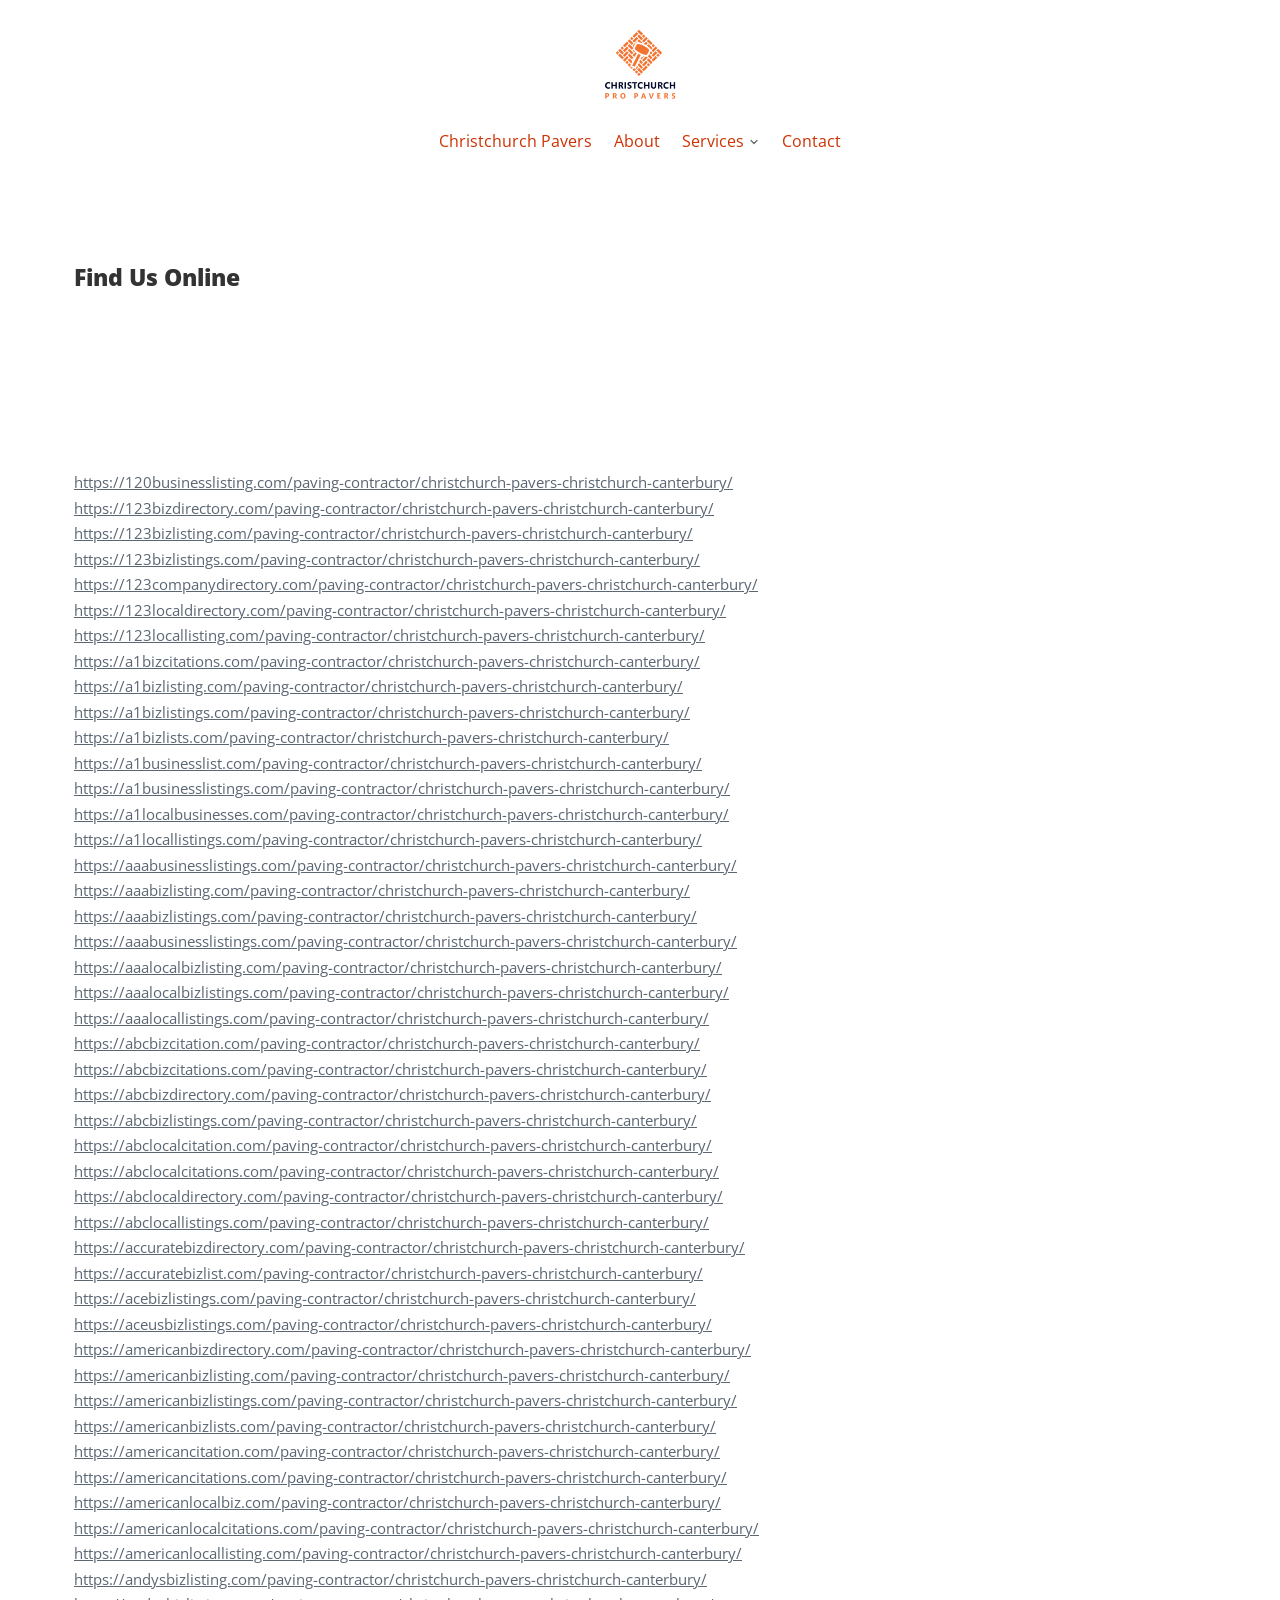
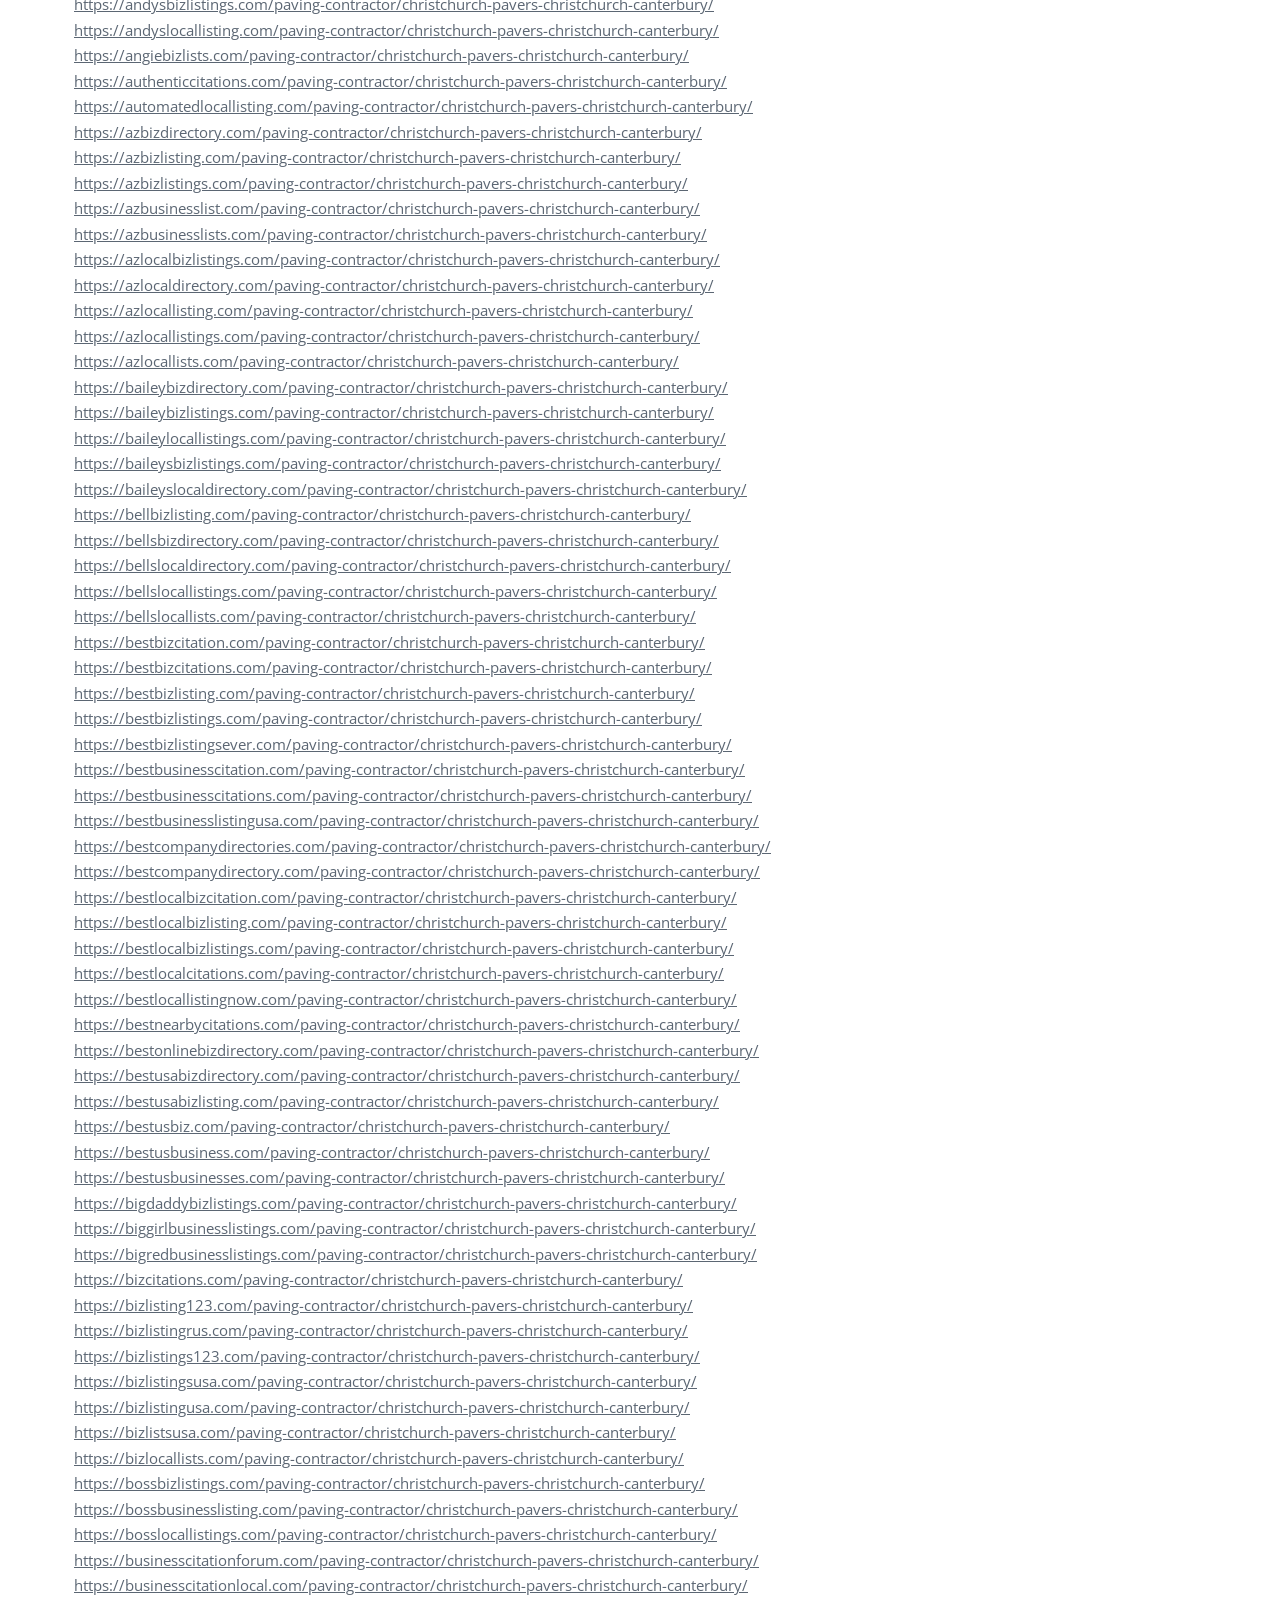
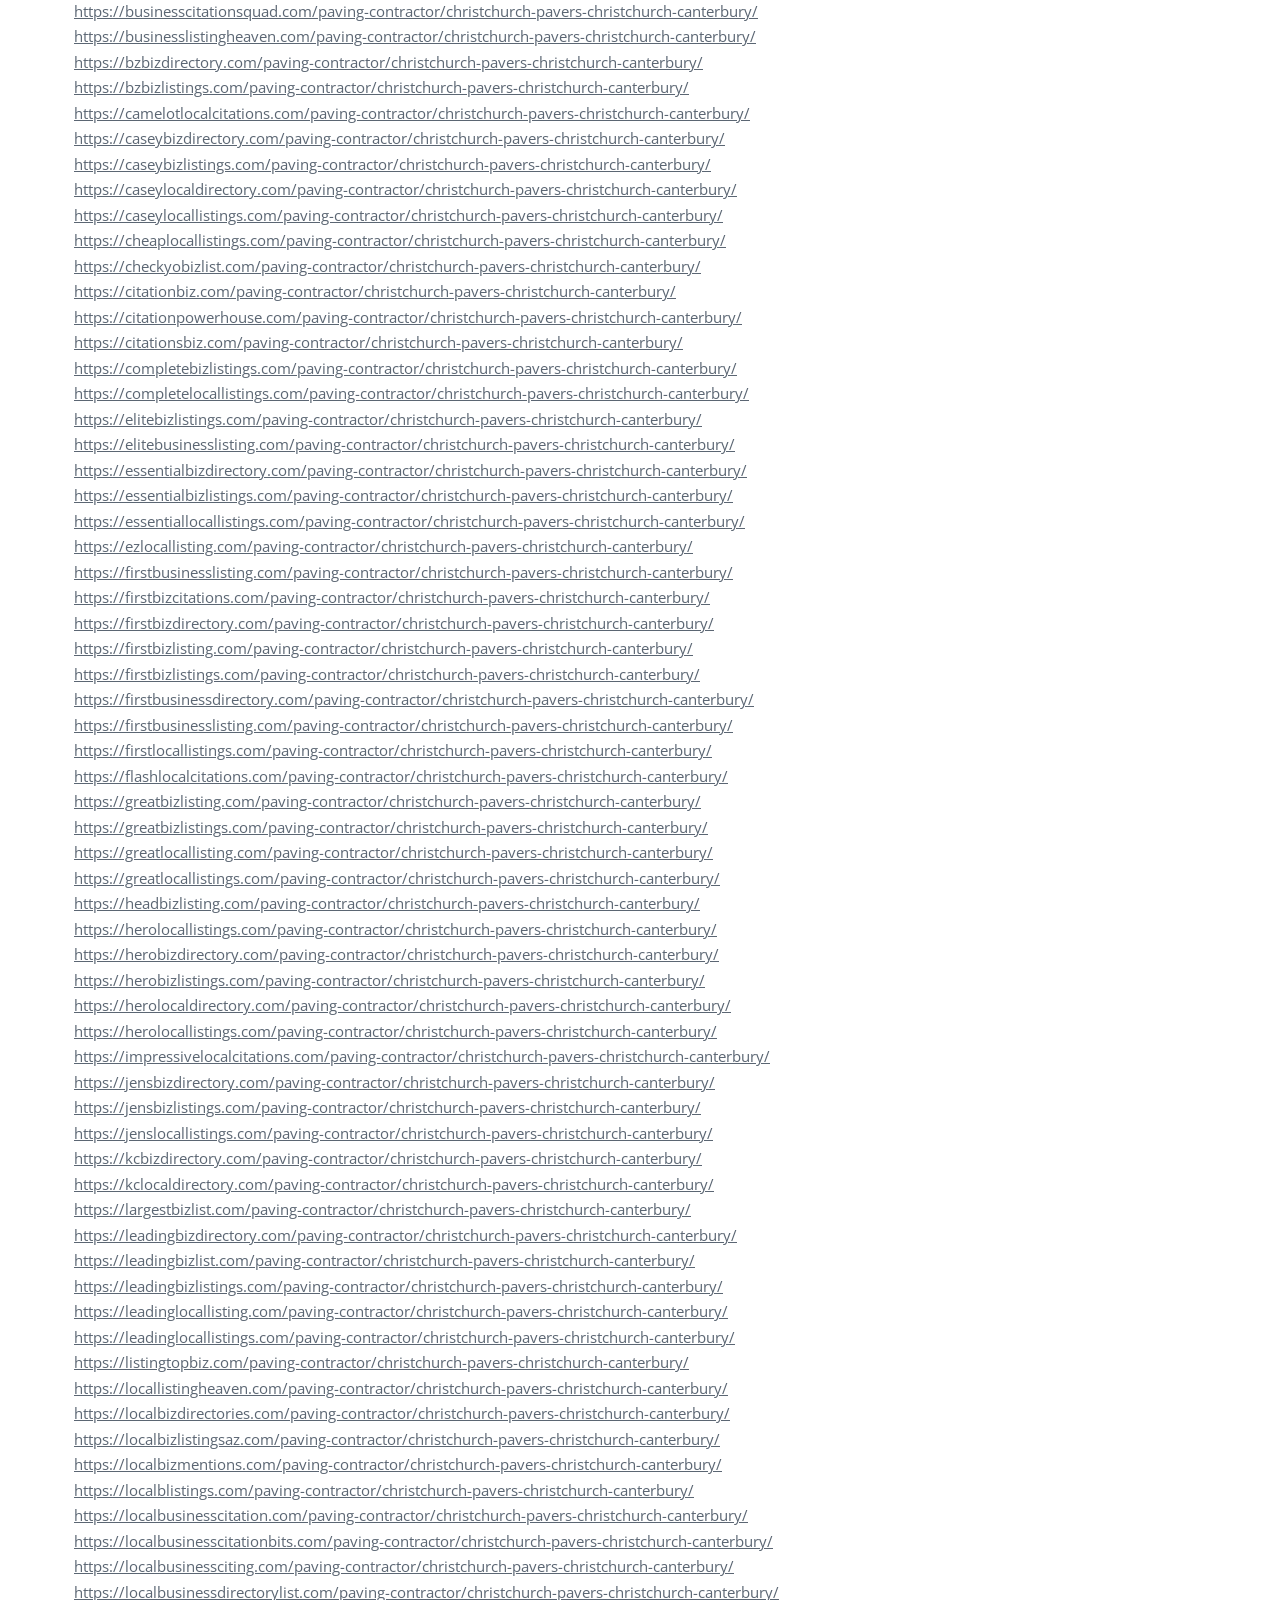
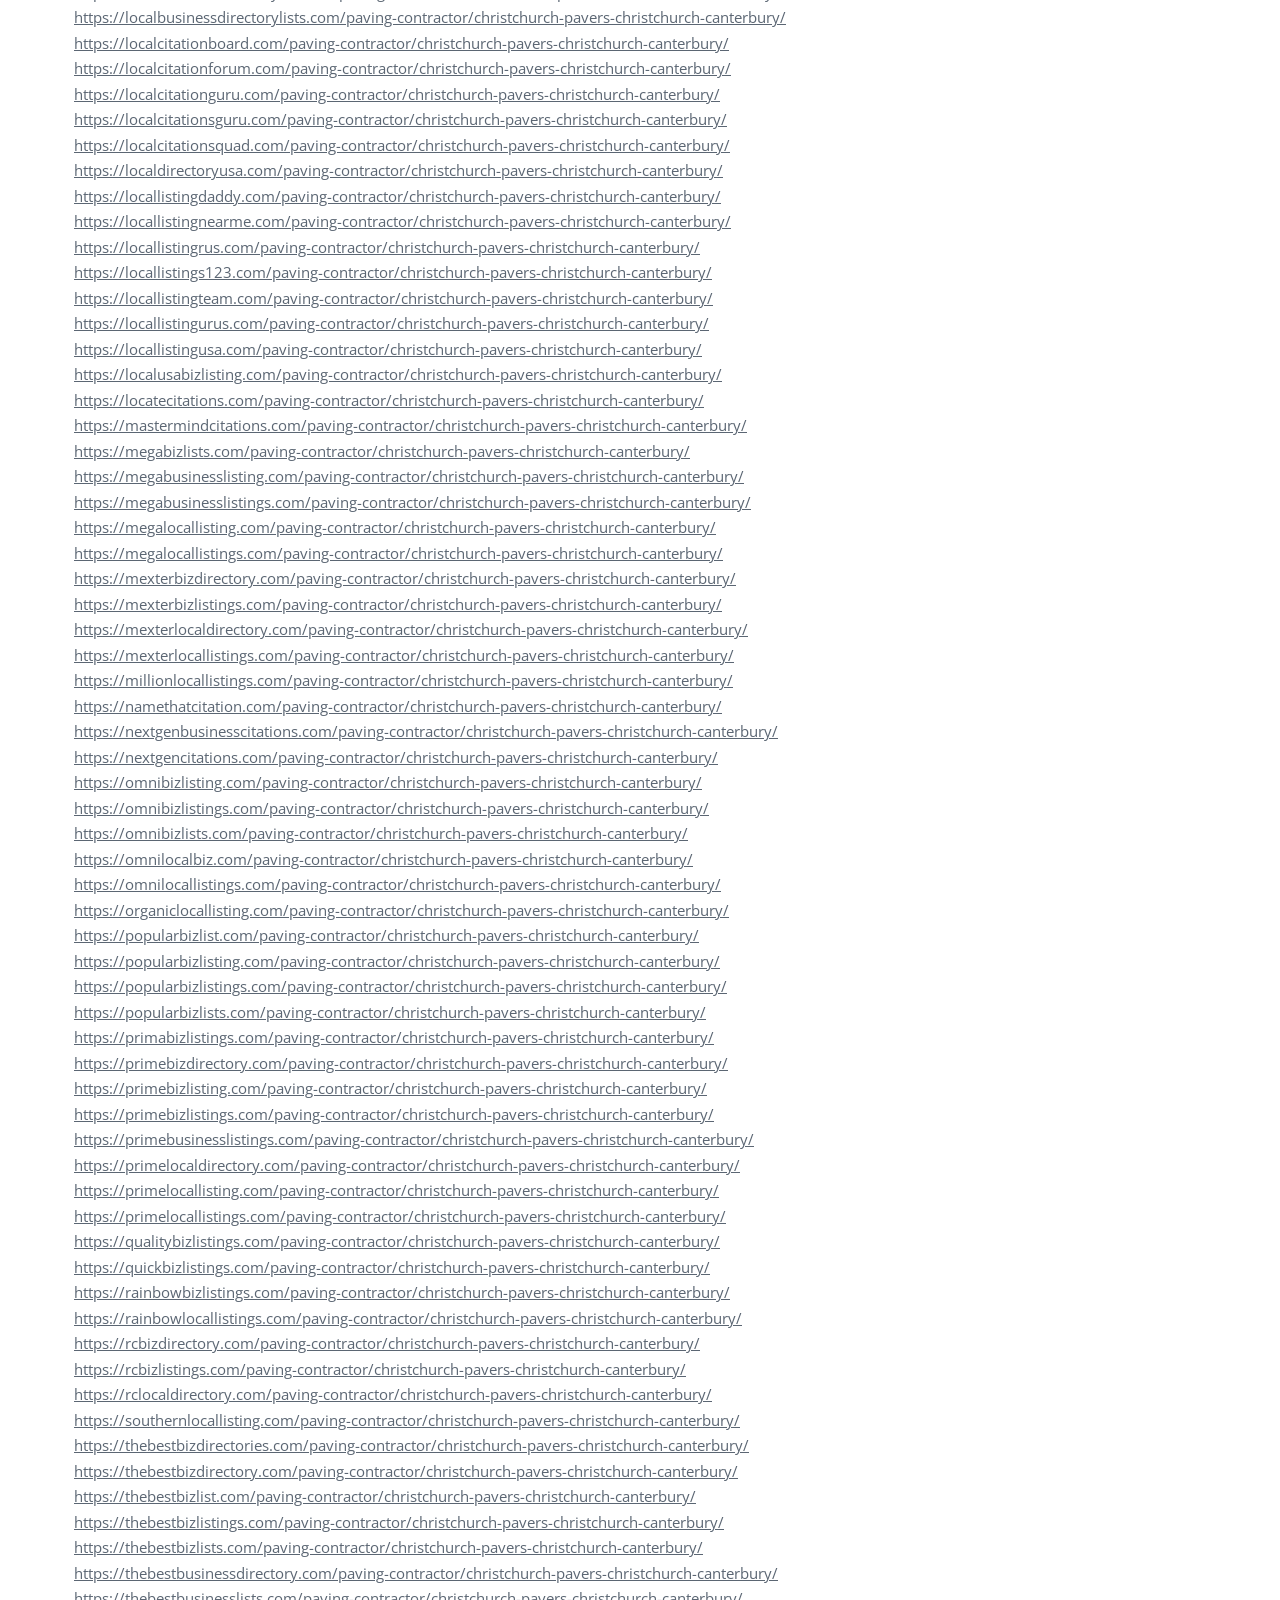
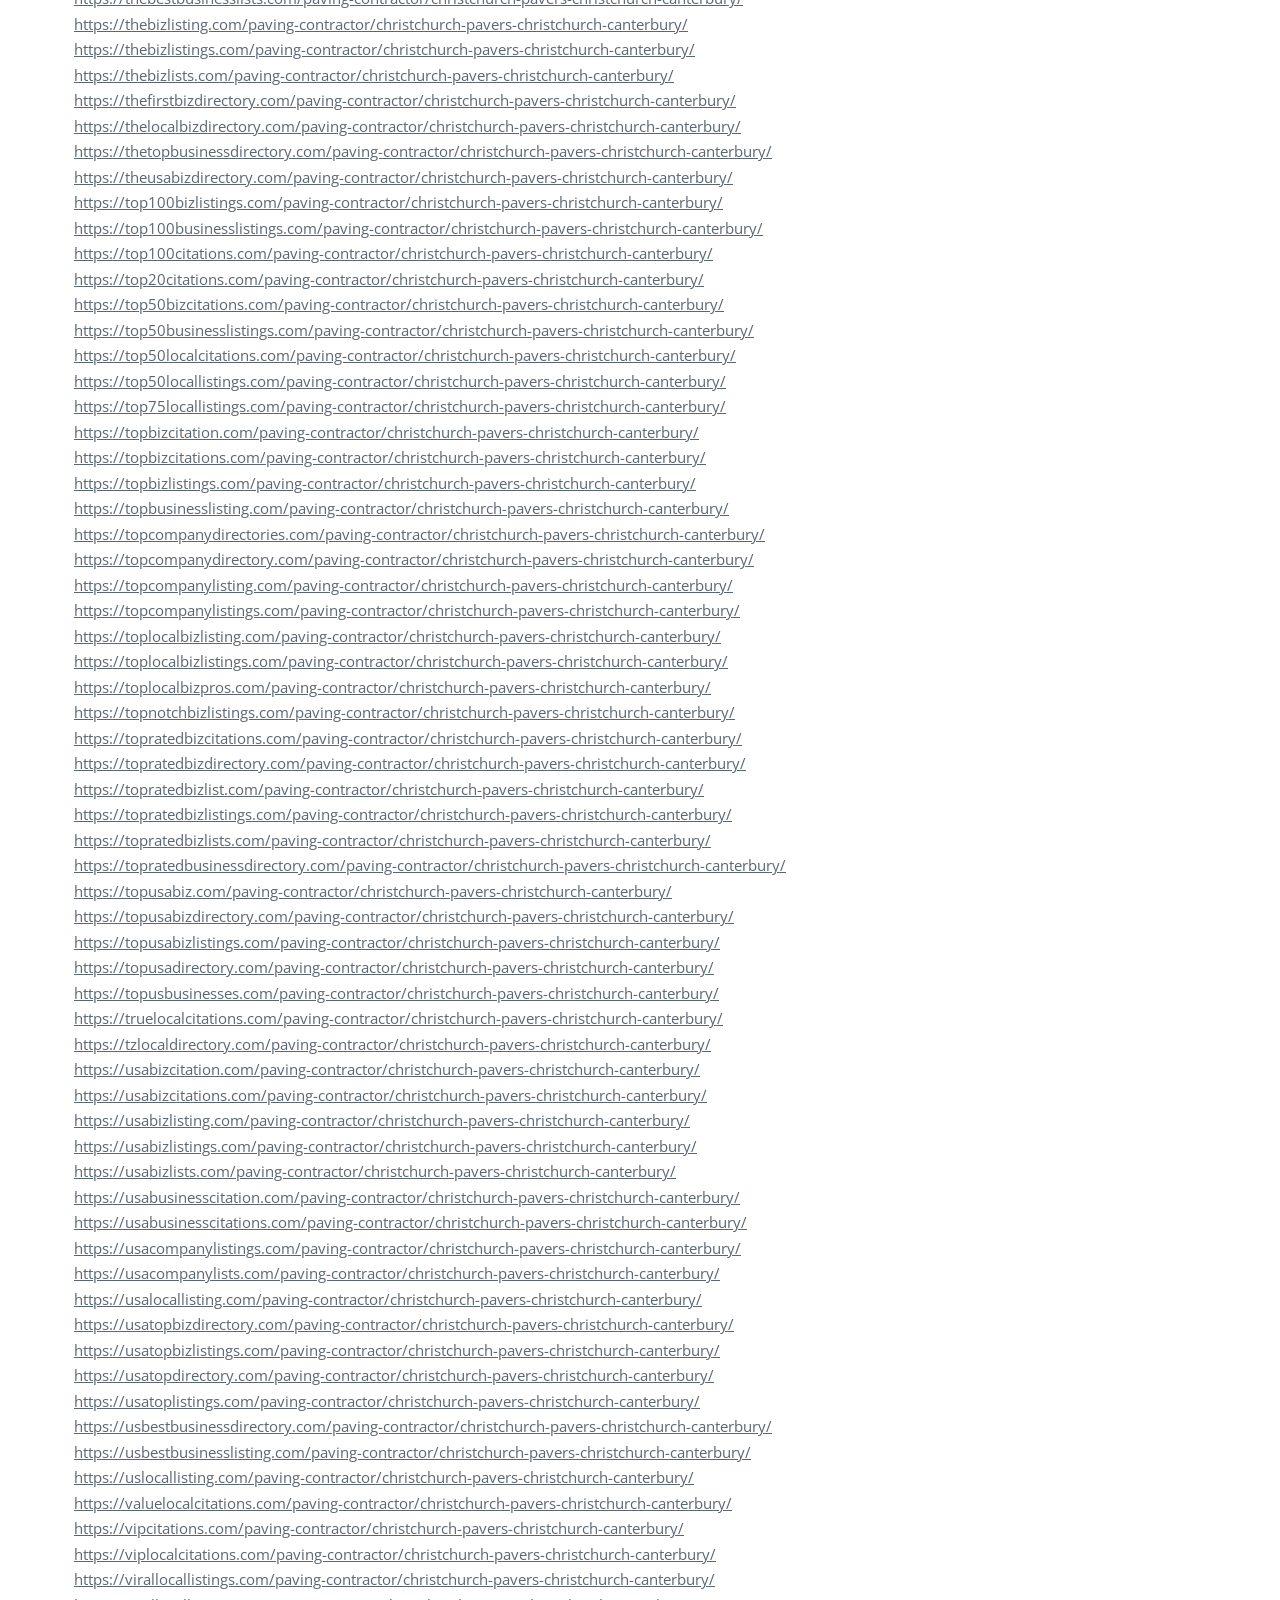
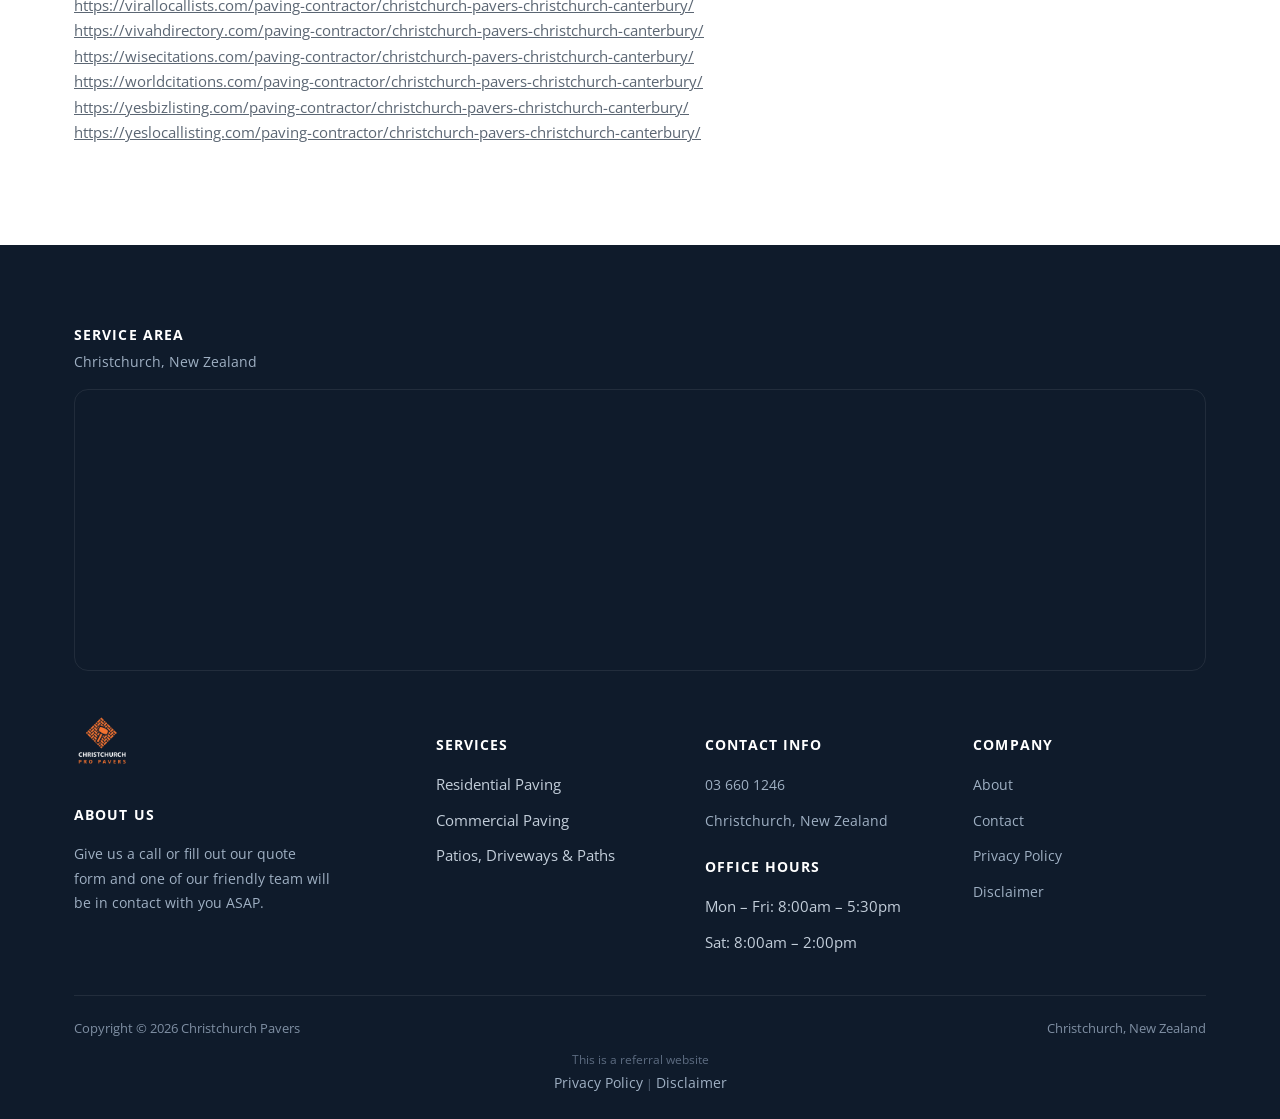
<file: find-us-online/index.html>
<!doctype html>
<html lang="en-NZ">
<head>
<meta charset="UTF-8">
<meta name="viewport" content="width=device-width, initial-scale=1.0">
<link rel="icon" href="/favicon-32.png" sizes="32x32" type="image/png">
<link rel="icon" href="/favicon-192.png" sizes="192x192" type="image/png">
<link rel="apple-touch-icon" href="/apple-touch-icon.png">
<title>Find Us Online - Christchurch Pavers - Expert Paving</title>
<meta name="robots" content="index, follow, max-image-preview:large, max-snippet:-1, max-video-preview:-1">
<link rel="canonical" href="https://christchurchpavers.co.nz/find-us-online/">
<meta property="og:locale" content="en_US">
<meta property="og:type" content="article">
<meta property="og:title" content="Find Us Online - Christchurch Pavers - Expert Paving">
<meta property="og:description" content="https://120businesslisting.com/paving-contractor/christchurch-pavers-christchurch-canterbury/ https://123bizdirectory.com/paving-contractor/christchurch-pavers-christchurch-canterbury/ https://123bizlisting.com/paving-contractor/christchurch-pavers-christchurch-canterbury/ https://123bizlistings.com/paving-contractor/christchurch-pavers-christchurch-canterbury/ https://123companydirectory.com/paving-contractor/christchurch-pavers-christchurch-canterbury/ https://123localdirectory.com/paving-contractor/christchurch-pavers-christchurch-canterbury/ https://123locallisting.com/paving-contractor/christchurch-pavers-christchurch-canterbury/ https://a1bizcitations.com/paving-contractor/christchurch-pavers-christchurch-canterbury/ https://a1bizlisting.com/paving-contractor/christchurch-pavers-christchurch-canterbury/ https://a1bizlistings.com/paving-contractor/christchurch-pavers-christchurch-canterbury/ https://a1bizlists.com/paving-contractor/christchurch-pavers-christchurch-canterbury/ https://a1businesslist.com/paving-contractor/christchurch-pavers-christchurch-canterbury/ https://a1businesslistings.com/paving-contractor/christchurch-pavers-christchurch-canterbury/ https://a1localbusinesses.com/paving-contractor/christchurch-pavers-christchurch-canterbury/ https://a1locallistings.com/paving-contractor/christchurch-pavers-christchurch-canterbury/ https://aaabusinesslistings.com/paving-contractor/christchurch-pavers-christchurch-canterbury/ https://aaabizlisting.com/paving-contractor/christchurch-pavers-christchurch-canterbury/ https://aaabizlistings.com/paving-contractor/christchurch-pavers-christchurch-canterbury/ https://aaabusinesslistings.com/paving-contractor/christchurch-pavers-christchurch-canterbury/ https://aaalocalbizlisting.com/paving-contractor/christchurch-pavers-christchurch-canterbury/ https://aaalocalbizlistings.com/paving-contractor/christchurch-pavers-christchurch-canterbury/ https://aaalocallistings.com/paving-contractor/christchurch-pavers-christchurch-canterbury/ https://abcbizcitation.com/paving-contractor/christchurch-pavers-christchurch-canterbury/ https://abcbizcitations.com/paving-contractor/christchurch-pavers-christchurch-canterbury/ https://abcbizdirectory.com/paving-contractor/christchurch-pavers-christchurch-canterbury/ https://abcbizlistings.com/paving-contractor/christchurch-pavers-christchurch-canterbury/ https://abclocalcitation.com/paving-contractor/christchurch-pavers-christchurch-canterbury/ https://abclocalcitations.com/paving-contractor/christchurch-pavers-christchurch-canterbury/ https://abclocaldirectory.com/paving-contractor/christchurch-pavers-christchurch-canterbury/ https://abclocallistings.com/paving-contractor/christchurch-pavers-christchurch-canterbury/ https://accuratebizdirectory.com/paving-contractor/christchurch-pavers-christchurch-canterbury/ https://accuratebizlist.com/paving-contractor/christchurch-pavers-christchurch-canterbury/ https://acebizlistings.com/paving-contractor/christchurch-pavers-christchurch-canterbury/ https://aceusbizlistings.com/paving-contractor/christchurch-pavers-christchurch-canterbury/ https://americanbizdirectory.com/paving-contractor/christchurch-pavers-christchurch-canterbury/ https://americanbizlisting.com/paving-contractor/christchurch-pavers-christchurch-canterbury/ https://americanbizlistings.com/paving-contractor/christchurch-pavers-christchurch-canterbury/ https://americanbizlists.com/paving-contractor/christchurch-pavers-christchurch-canterbury/ https://americancitation.com/paving-contractor/christchurch-pavers-christchurch-canterbury/ https://americancitations.com/paving-contractor/christchurch-pavers-christchurch-canterbury/ https://americanlocalbiz.com/paving-contractor/christchurch-pavers-christchurch-canterbury/ https://americanlocalcitations.com/paving-contractor/christchurch-pavers-christchurch-canterbury/ https://americanlocallisting.com/paving-contractor/christchurch-pavers-christchurch-canterbury/ https://andysbizlisting.com/paving-contractor/christchurch-pavers-christchurch-canterbury/ https://andysbizlistings.com/paving-contractor/christchurch-pavers-christchurch-canterbury/ https://andyslocallisting.com/paving-contractor/christchurch-pavers-christchurch-canterbury/ https://angiebizlists.com/paving-contractor/christchurch-pavers-christchurch-canterbury/ https://authenticcitations.com/paving-contractor/christchurch-pavers-christchurch-canterbury/ https://automatedlocallisting.com/paving-contractor/christchurch-pavers-christchurch-canterbury/ https://azbizdirectory.com/paving-contractor/christchurch-pavers-christchurch-canterbury/ https://azbizlisting.com/paving-contractor/christchurch-pavers-christchurch-canterbury/ https://azbizlistings.com/paving-contractor/christchurch-pavers-christchurch-canterbury/ https://azbusinesslist.com/paving-contractor/christchurch-pavers-christchurch-canterbury/ https://azbusinesslists.com/paving-contractor/christchurch-pavers-christchurch-canterbury/ https://azlocalbizlistings.com/paving-contractor/christchurch-pavers-christchurch-canterbury/ […]">
<meta property="og:url" content="https://christchurchpavers.co.nz/find-us-online/">
<meta property="og:site_name" content="Christchurch Pavers - Expert Paving">
<meta name="twitter:card" content="summary_large_image">
<meta name="twitter:label1" content="Est. reading time">
<meta name="twitter:data1" content="8 minutes">
<script type="application/ld+json">{"@context": "https://schema.org", "@graph": [{"@type": "WebPage", "@id": "https://christchurchpavers.co.nz/find-us-online/", "url": "https://christchurchpavers.co.nz/find-us-online/", "name": "Find Us Online - Christchurch Pavers - Expert Paving", "isPartOf": {"@id": "https://christchurchpavers.co.nz/#website"}, "datePublished": "2024-02-28T01:32:59+00:00", "breadcrumb": {"@id": "https://christchurchpavers.co.nz/find-us-online/#breadcrumb"}, "inLanguage": "en-US", "potentialAction": [{"@type": "ReadAction", "target": ["https://christchurchpavers.co.nz/find-us-online/"]}]}, {"@type": "BreadcrumbList", "@id": "https://christchurchpavers.co.nz/find-us-online/#breadcrumb", "itemListElement": [{"@type": "ListItem", "position": 1, "name": "Home", "item": "https://christchurchpavers.co.nz/"}, {"@type": "ListItem", "position": 2, "name": "Find Us Online"}]}, {"@type": "WebSite", "@id": "https://christchurchpavers.co.nz/#website", "url": "https://christchurchpavers.co.nz/", "name": "Christchurch Pavers - Expert Paving", "description": "Christchurch Pavers - Transform Your Driveway, Pool and Paths", "inLanguage": "en-US"}]}</script>
<script type="application/ld+json">{"@context": "https://schema.org", "@type": "LocalBusiness", "name": "Christchurch Pavers", "image": "https://christchurchpavers.co.nz/images/Christchurch-Paving-Logo-Square.png.webp", "@id": "", "url": "https://christchurchpavers.co.nz/", "telephone": "03 660 1246", "address": {"@type": "PostalAddress", "streetAddress": "Christchurch", "addressLocality": "Christchurch", "postalCode": "8011", "addressCountry": "NZ"}, "geo": {"@type": "GeoCoordinates", "latitude": -43.5325812, "longitude": 172.6402414}, "openingHoursSpecification": [{"@type": "OpeningHoursSpecification", "dayOfWeek": ["Monday", "Tuesday", "Wednesday", "Thursday", "Friday"], "opens": "08:00", "closes": "17:30"}, {"@type": "OpeningHoursSpecification", "dayOfWeek": "Saturday", "opens": "08:00", "closes": "14:00"}]}</script>
<script type="application/ld+json">{"@context": "https://schema.org", "@type": "BreadcrumbList", "itemListElement": [{"@type": "ListItem", "position": 1, "name": "Home", "item": "https://christchurchpavers.co.nz/"}, {"@type": "ListItem", "position": 2, "name": "Find Us Online", "item": "https://christchurchpavers.co.nz/find-us-online/"}]}</script>
<link rel="preconnect" href="https://fonts.googleapis.com">
<link rel="preconnect" href="https://fonts.gstatic.com" crossorigin>
<link rel="preload" as="style" href="https://fonts.googleapis.com/css2?family=Open+Sans:wght@400;600;700;800&display=swap" onload="this.onload=null;this.rel='stylesheet'">
<noscript><link rel="stylesheet" href="https://fonts.googleapis.com/css2?family=Open+Sans:wght@400;600;700;800&display=swap"></noscript>
<link rel="stylesheet" href="/css/style.css">
<style id="mnfix">.mobile-menu.open{max-height:calc(100vh - 150px);max-height:calc(100dvh - 150px);overflow-y:auto;-webkit-overflow-scrolling:touch;overscroll-behavior:contain}.mobile-menu.msub-ready .mobile-submenu{display:none}.mobile-menu.msub-ready .mobile-submenu.open{display:flex}.mobile-menu a.msub-parent{display:flex;justify-content:space-between;align-items:center}.mobile-menu a.msub-parent::after{content:"";width:8px;height:8px;border-right:2px solid currentColor;border-bottom:2px solid currentColor;transform:rotate(45deg);margin-right:6px;transition:transform .2s}.mobile-menu a.msub-parent[aria-expanded=true]::after{transform:rotate(-135deg)}</style></head>
<body class="">
<header class="classic">
  <div class="c-head wrap">
    <a href="/" class="brand"><img src="/images/Christchurch-Paving-Logo-Square.png" alt="Christchurch Pavers" width="600" height="600"></a>
    <nav class="links"><a href="/">Christchurch Pavers</a><a href="/about/">About</a><div class="nav-item"><a href="/services/">Services <svg viewBox="0 0 24 24" fill="none" stroke-width="2.4" stroke-linecap="round" stroke-linejoin="round"><path d="m6 9 6 6 6-6"/></svg></a><div class="nav-dropdown"><a href="/driveway-paving/">Driveway</a><a href="/paths-paving/">Paths</a><a href="/gardens-paving/">Gardens</a><a href="/patios-paving/">Patios</a><a href="/pool-paving/">Pool Paving</a></div></div><a href="/contact/">Contact</a></nav>
    <button type="button" class="hamburger-btn" id="hamburgerBtn" aria-label="Open menu" aria-expanded="false"><svg viewBox="0 0 24 24" fill="none" stroke="#fff" stroke-width="2.4" stroke-linecap="round" stroke-linejoin="round"><path d="M4 7h16M4 12h16M4 17h16"/></svg></button>
  </div>
  <div class="mobile-menu" id="mobileMenu"><a href="/">Christchurch Pavers</a><a href="/about/">About</a><a href="/services/">Services</a><div class="mobile-submenu"><a href="/driveway-paving/">Driveway</a><a href="/paths-paving/">Paths</a><a href="/gardens-paving/">Gardens</a><a href="/patios-paving/">Patios</a><a href="/pool-paving/">Pool Paving</a></div><a href="/contact/">Contact</a><a href="tel:036601246" class="mobile-menu-phone">Call 03 660 1246</a></div>
</header>
<main><section class="page-hero"><div class="wrap"><h1>Find Us Online</h1></div></section><section class="legal-sec"><div class="wrap legal-text">
<p><a href="https://120businesslisting.com/paving-contractor/christchurch-pavers-christchurch-canterbury/" target="_blank" rel="noopener">https://120businesslisting.com/paving-contractor/christchurch-pavers-christchurch-canterbury/</a><br>
<a href="https://123bizdirectory.com/paving-contractor/christchurch-pavers-christchurch-canterbury/" target="_blank" rel="noopener">https://123bizdirectory.com/paving-contractor/christchurch-pavers-christchurch-canterbury/</a><br>
<a href="https://123bizlisting.com/paving-contractor/christchurch-pavers-christchurch-canterbury/" target="_blank" rel="noopener">https://123bizlisting.com/paving-contractor/christchurch-pavers-christchurch-canterbury/</a><br>
<a href="https://123bizlistings.com/paving-contractor/christchurch-pavers-christchurch-canterbury/" target="_blank" rel="noopener">https://123bizlistings.com/paving-contractor/christchurch-pavers-christchurch-canterbury/</a><br>
<a href="https://123companydirectory.com/paving-contractor/christchurch-pavers-christchurch-canterbury/" target="_blank" rel="noopener">https://123companydirectory.com/paving-contractor/christchurch-pavers-christchurch-canterbury/</a><br>
<a href="https://123localdirectory.com/paving-contractor/christchurch-pavers-christchurch-canterbury/" target="_blank" rel="noopener">https://123localdirectory.com/paving-contractor/christchurch-pavers-christchurch-canterbury/</a><br>
<a href="https://123locallisting.com/paving-contractor/christchurch-pavers-christchurch-canterbury/" target="_blank" rel="noopener">https://123locallisting.com/paving-contractor/christchurch-pavers-christchurch-canterbury/</a><br>
<a href="https://a1bizcitations.com/paving-contractor/christchurch-pavers-christchurch-canterbury/" target="_blank" rel="noopener">https://a1bizcitations.com/paving-contractor/christchurch-pavers-christchurch-canterbury/</a><br>
<a href="https://a1bizlisting.com/paving-contractor/christchurch-pavers-christchurch-canterbury/" target="_blank" rel="noopener">https://a1bizlisting.com/paving-contractor/christchurch-pavers-christchurch-canterbury/</a><br>
<a href="https://a1bizlistings.com/paving-contractor/christchurch-pavers-christchurch-canterbury/" target="_blank" rel="noopener">https://a1bizlistings.com/paving-contractor/christchurch-pavers-christchurch-canterbury/</a><br>
<a href="https://a1bizlists.com/paving-contractor/christchurch-pavers-christchurch-canterbury/" target="_blank" rel="noopener">https://a1bizlists.com/paving-contractor/christchurch-pavers-christchurch-canterbury/</a><br>
<a href="https://a1businesslist.com/paving-contractor/christchurch-pavers-christchurch-canterbury/" target="_blank" rel="noopener">https://a1businesslist.com/paving-contractor/christchurch-pavers-christchurch-canterbury/</a><br>
<a href="https://a1businesslistings.com/paving-contractor/christchurch-pavers-christchurch-canterbury/" target="_blank" rel="noopener">https://a1businesslistings.com/paving-contractor/christchurch-pavers-christchurch-canterbury/</a><br>
<a href="https://a1localbusinesses.com/paving-contractor/christchurch-pavers-christchurch-canterbury/" target="_blank" rel="noopener">https://a1localbusinesses.com/paving-contractor/christchurch-pavers-christchurch-canterbury/</a><br>
<a href="https://a1locallistings.com/paving-contractor/christchurch-pavers-christchurch-canterbury/" target="_blank" rel="noopener">https://a1locallistings.com/paving-contractor/christchurch-pavers-christchurch-canterbury/</a><br>
<a href="https://aaabusinesslistings.com/paving-contractor/christchurch-pavers-christchurch-canterbury/" target="_blank" rel="noopener">https://aaabusinesslistings.com/paving-contractor/christchurch-pavers-christchurch-canterbury/</a><br>
<a href="https://aaabizlisting.com/paving-contractor/christchurch-pavers-christchurch-canterbury/" target="_blank" rel="noopener">https://aaabizlisting.com/paving-contractor/christchurch-pavers-christchurch-canterbury/</a><br>
<a href="https://aaabizlistings.com/paving-contractor/christchurch-pavers-christchurch-canterbury/" target="_blank" rel="noopener">https://aaabizlistings.com/paving-contractor/christchurch-pavers-christchurch-canterbury/</a><br>
<a href="https://aaabusinesslistings.com/paving-contractor/christchurch-pavers-christchurch-canterbury/" target="_blank" rel="noopener">https://aaabusinesslistings.com/paving-contractor/christchurch-pavers-christchurch-canterbury/</a><br>
<a href="https://aaalocalbizlisting.com/paving-contractor/christchurch-pavers-christchurch-canterbury/" target="_blank" rel="noopener">https://aaalocalbizlisting.com/paving-contractor/christchurch-pavers-christchurch-canterbury/</a><br>
<a href="https://aaalocalbizlistings.com/paving-contractor/christchurch-pavers-christchurch-canterbury/" target="_blank" rel="noopener">https://aaalocalbizlistings.com/paving-contractor/christchurch-pavers-christchurch-canterbury/</a><br>
<a href="https://aaalocallistings.com/paving-contractor/christchurch-pavers-christchurch-canterbury/" target="_blank" rel="noopener">https://aaalocallistings.com/paving-contractor/christchurch-pavers-christchurch-canterbury/</a><br>
<a href="https://abcbizcitation.com/paving-contractor/christchurch-pavers-christchurch-canterbury/" target="_blank" rel="noopener">https://abcbizcitation.com/paving-contractor/christchurch-pavers-christchurch-canterbury/</a><br>
<a href="https://abcbizcitations.com/paving-contractor/christchurch-pavers-christchurch-canterbury/" target="_blank" rel="noopener">https://abcbizcitations.com/paving-contractor/christchurch-pavers-christchurch-canterbury/</a><br>
<a href="https://abcbizdirectory.com/paving-contractor/christchurch-pavers-christchurch-canterbury/" target="_blank" rel="noopener">https://abcbizdirectory.com/paving-contractor/christchurch-pavers-christchurch-canterbury/</a><br>
<a href="https://abcbizlistings.com/paving-contractor/christchurch-pavers-christchurch-canterbury/" target="_blank" rel="noopener">https://abcbizlistings.com/paving-contractor/christchurch-pavers-christchurch-canterbury/</a><br>
<a href="https://abclocalcitation.com/paving-contractor/christchurch-pavers-christchurch-canterbury/" target="_blank" rel="noopener">https://abclocalcitation.com/paving-contractor/christchurch-pavers-christchurch-canterbury/</a><br>
<a href="https://abclocalcitations.com/paving-contractor/christchurch-pavers-christchurch-canterbury/" target="_blank" rel="noopener">https://abclocalcitations.com/paving-contractor/christchurch-pavers-christchurch-canterbury/</a><br>
<a href="https://abclocaldirectory.com/paving-contractor/christchurch-pavers-christchurch-canterbury/" target="_blank" rel="noopener">https://abclocaldirectory.com/paving-contractor/christchurch-pavers-christchurch-canterbury/</a><br>
<a href="https://abclocallistings.com/paving-contractor/christchurch-pavers-christchurch-canterbury/" target="_blank" rel="noopener">https://abclocallistings.com/paving-contractor/christchurch-pavers-christchurch-canterbury/</a><br>
<a href="https://accuratebizdirectory.com/paving-contractor/christchurch-pavers-christchurch-canterbury/" target="_blank" rel="noopener">https://accuratebizdirectory.com/paving-contractor/christchurch-pavers-christchurch-canterbury/</a><br>
<a href="https://accuratebizlist.com/paving-contractor/christchurch-pavers-christchurch-canterbury/" target="_blank" rel="noopener">https://accuratebizlist.com/paving-contractor/christchurch-pavers-christchurch-canterbury/</a><br>
<a href="https://acebizlistings.com/paving-contractor/christchurch-pavers-christchurch-canterbury/" target="_blank" rel="noopener">https://acebizlistings.com/paving-contractor/christchurch-pavers-christchurch-canterbury/</a><br>
<a href="https://aceusbizlistings.com/paving-contractor/christchurch-pavers-christchurch-canterbury/" target="_blank" rel="noopener">https://aceusbizlistings.com/paving-contractor/christchurch-pavers-christchurch-canterbury/</a><br>
<a href="https://americanbizdirectory.com/paving-contractor/christchurch-pavers-christchurch-canterbury/" target="_blank" rel="noopener">https://americanbizdirectory.com/paving-contractor/christchurch-pavers-christchurch-canterbury/</a><br>
<a href="https://americanbizlisting.com/paving-contractor/christchurch-pavers-christchurch-canterbury/" target="_blank" rel="noopener">https://americanbizlisting.com/paving-contractor/christchurch-pavers-christchurch-canterbury/</a><br>
<a href="https://americanbizlistings.com/paving-contractor/christchurch-pavers-christchurch-canterbury/" target="_blank" rel="noopener">https://americanbizlistings.com/paving-contractor/christchurch-pavers-christchurch-canterbury/</a><br>
<a href="https://americanbizlists.com/paving-contractor/christchurch-pavers-christchurch-canterbury/" target="_blank" rel="noopener">https://americanbizlists.com/paving-contractor/christchurch-pavers-christchurch-canterbury/</a><br>
<a href="https://americancitation.com/paving-contractor/christchurch-pavers-christchurch-canterbury/" target="_blank" rel="noopener">https://americancitation.com/paving-contractor/christchurch-pavers-christchurch-canterbury/</a><br>
<a href="https://americancitations.com/paving-contractor/christchurch-pavers-christchurch-canterbury/" target="_blank" rel="noopener">https://americancitations.com/paving-contractor/christchurch-pavers-christchurch-canterbury/</a><br>
<a href="https://americanlocalbiz.com/paving-contractor/christchurch-pavers-christchurch-canterbury/" target="_blank" rel="noopener">https://americanlocalbiz.com/paving-contractor/christchurch-pavers-christchurch-canterbury/</a><br>
<a href="https://americanlocalcitations.com/paving-contractor/christchurch-pavers-christchurch-canterbury/" target="_blank" rel="noopener">https://americanlocalcitations.com/paving-contractor/christchurch-pavers-christchurch-canterbury/</a><br>
<a href="https://americanlocallisting.com/paving-contractor/christchurch-pavers-christchurch-canterbury/" target="_blank" rel="noopener">https://americanlocallisting.com/paving-contractor/christchurch-pavers-christchurch-canterbury/</a><br>
<a href="https://andysbizlisting.com/paving-contractor/christchurch-pavers-christchurch-canterbury/" target="_blank" rel="noopener">https://andysbizlisting.com/paving-contractor/christchurch-pavers-christchurch-canterbury/</a><br>
<a href="https://andysbizlistings.com/paving-contractor/christchurch-pavers-christchurch-canterbury/" target="_blank" rel="noopener">https://andysbizlistings.com/paving-contractor/christchurch-pavers-christchurch-canterbury/</a><br>
<a href="https://andyslocallisting.com/paving-contractor/christchurch-pavers-christchurch-canterbury/" target="_blank" rel="noopener">https://andyslocallisting.com/paving-contractor/christchurch-pavers-christchurch-canterbury/</a><br>
<a href="https://angiebizlists.com/paving-contractor/christchurch-pavers-christchurch-canterbury/" target="_blank" rel="noopener">https://angiebizlists.com/paving-contractor/christchurch-pavers-christchurch-canterbury/</a><br>
<a href="https://authenticcitations.com/paving-contractor/christchurch-pavers-christchurch-canterbury/" target="_blank" rel="noopener">https://authenticcitations.com/paving-contractor/christchurch-pavers-christchurch-canterbury/</a><br>
<a href="https://automatedlocallisting.com/paving-contractor/christchurch-pavers-christchurch-canterbury/" target="_blank" rel="noopener">https://automatedlocallisting.com/paving-contractor/christchurch-pavers-christchurch-canterbury/</a><br>
<a href="https://azbizdirectory.com/paving-contractor/christchurch-pavers-christchurch-canterbury/" target="_blank" rel="noopener">https://azbizdirectory.com/paving-contractor/christchurch-pavers-christchurch-canterbury/</a><br>
<a href="https://azbizlisting.com/paving-contractor/christchurch-pavers-christchurch-canterbury/" target="_blank" rel="noopener">https://azbizlisting.com/paving-contractor/christchurch-pavers-christchurch-canterbury/</a><br>
<a href="https://azbizlistings.com/paving-contractor/christchurch-pavers-christchurch-canterbury/" target="_blank" rel="noopener">https://azbizlistings.com/paving-contractor/christchurch-pavers-christchurch-canterbury/</a><br>
<a href="https://azbusinesslist.com/paving-contractor/christchurch-pavers-christchurch-canterbury/" target="_blank" rel="noopener">https://azbusinesslist.com/paving-contractor/christchurch-pavers-christchurch-canterbury/</a><br>
<a href="https://azbusinesslists.com/paving-contractor/christchurch-pavers-christchurch-canterbury/" target="_blank" rel="noopener">https://azbusinesslists.com/paving-contractor/christchurch-pavers-christchurch-canterbury/</a><br>
<a href="https://azlocalbizlistings.com/paving-contractor/christchurch-pavers-christchurch-canterbury/" target="_blank" rel="noopener">https://azlocalbizlistings.com/paving-contractor/christchurch-pavers-christchurch-canterbury/</a><br>
<a href="https://azlocaldirectory.com/paving-contractor/christchurch-pavers-christchurch-canterbury/" target="_blank" rel="noopener">https://azlocaldirectory.com/paving-contractor/christchurch-pavers-christchurch-canterbury/</a><br>
<a href="https://azlocallisting.com/paving-contractor/christchurch-pavers-christchurch-canterbury/" target="_blank" rel="noopener">https://azlocallisting.com/paving-contractor/christchurch-pavers-christchurch-canterbury/</a><br>
<a href="https://azlocallistings.com/paving-contractor/christchurch-pavers-christchurch-canterbury/" target="_blank" rel="noopener">https://azlocallistings.com/paving-contractor/christchurch-pavers-christchurch-canterbury/</a><br>
<a href="https://azlocallists.com/paving-contractor/christchurch-pavers-christchurch-canterbury/" target="_blank" rel="noopener">https://azlocallists.com/paving-contractor/christchurch-pavers-christchurch-canterbury/</a><br>
<a href="https://baileybizdirectory.com/paving-contractor/christchurch-pavers-christchurch-canterbury/" target="_blank" rel="noopener">https://baileybizdirectory.com/paving-contractor/christchurch-pavers-christchurch-canterbury/</a><br>
<a href="https://baileybizlistings.com/paving-contractor/christchurch-pavers-christchurch-canterbury/" target="_blank" rel="noopener">https://baileybizlistings.com/paving-contractor/christchurch-pavers-christchurch-canterbury/</a><br>
<a href="https://baileylocallistings.com/paving-contractor/christchurch-pavers-christchurch-canterbury/" target="_blank" rel="noopener">https://baileylocallistings.com/paving-contractor/christchurch-pavers-christchurch-canterbury/</a><br>
<a href="https://baileysbizlistings.com/paving-contractor/christchurch-pavers-christchurch-canterbury/" target="_blank" rel="noopener">https://baileysbizlistings.com/paving-contractor/christchurch-pavers-christchurch-canterbury/</a><br>
<a href="https://baileyslocaldirectory.com/paving-contractor/christchurch-pavers-christchurch-canterbury/" target="_blank" rel="noopener">https://baileyslocaldirectory.com/paving-contractor/christchurch-pavers-christchurch-canterbury/</a><br>
<a href="https://bellbizlisting.com/paving-contractor/christchurch-pavers-christchurch-canterbury/" target="_blank" rel="noopener">https://bellbizlisting.com/paving-contractor/christchurch-pavers-christchurch-canterbury/</a><br>
<a href="https://bellsbizdirectory.com/paving-contractor/christchurch-pavers-christchurch-canterbury/" target="_blank" rel="noopener">https://bellsbizdirectory.com/paving-contractor/christchurch-pavers-christchurch-canterbury/</a><br>
<a href="https://bellslocaldirectory.com/paving-contractor/christchurch-pavers-christchurch-canterbury/" target="_blank" rel="noopener">https://bellslocaldirectory.com/paving-contractor/christchurch-pavers-christchurch-canterbury/</a><br>
<a href="https://bellslocallistings.com/paving-contractor/christchurch-pavers-christchurch-canterbury/" target="_blank" rel="noopener">https://bellslocallistings.com/paving-contractor/christchurch-pavers-christchurch-canterbury/</a><br>
<a href="https://bellslocallists.com/paving-contractor/christchurch-pavers-christchurch-canterbury/" target="_blank" rel="noopener">https://bellslocallists.com/paving-contractor/christchurch-pavers-christchurch-canterbury/</a><br>
<a href="https://bestbizcitation.com/paving-contractor/christchurch-pavers-christchurch-canterbury/" target="_blank" rel="noopener">https://bestbizcitation.com/paving-contractor/christchurch-pavers-christchurch-canterbury/</a><br>
<a href="https://bestbizcitations.com/paving-contractor/christchurch-pavers-christchurch-canterbury/" target="_blank" rel="noopener">https://bestbizcitations.com/paving-contractor/christchurch-pavers-christchurch-canterbury/</a><br>
<a href="https://bestbizlisting.com/paving-contractor/christchurch-pavers-christchurch-canterbury/" target="_blank" rel="noopener">https://bestbizlisting.com/paving-contractor/christchurch-pavers-christchurch-canterbury/</a><br>
<a href="https://bestbizlistings.com/paving-contractor/christchurch-pavers-christchurch-canterbury/" target="_blank" rel="noopener">https://bestbizlistings.com/paving-contractor/christchurch-pavers-christchurch-canterbury/</a><br>
<a href="https://bestbizlistingsever.com/paving-contractor/christchurch-pavers-christchurch-canterbury/" target="_blank" rel="noopener">https://bestbizlistingsever.com/paving-contractor/christchurch-pavers-christchurch-canterbury/</a><br>
<a href="https://bestbusinesscitation.com/paving-contractor/christchurch-pavers-christchurch-canterbury/" target="_blank" rel="noopener">https://bestbusinesscitation.com/paving-contractor/christchurch-pavers-christchurch-canterbury/</a><br>
<a href="https://bestbusinesscitations.com/paving-contractor/christchurch-pavers-christchurch-canterbury/" target="_blank" rel="noopener">https://bestbusinesscitations.com/paving-contractor/christchurch-pavers-christchurch-canterbury/</a><br>
<a href="https://bestbusinesslistingusa.com/paving-contractor/christchurch-pavers-christchurch-canterbury/" target="_blank" rel="noopener">https://bestbusinesslistingusa.com/paving-contractor/christchurch-pavers-christchurch-canterbury/</a><br>
<a href="https://bestcompanydirectories.com/paving-contractor/christchurch-pavers-christchurch-canterbury/" target="_blank" rel="noopener">https://bestcompanydirectories.com/paving-contractor/christchurch-pavers-christchurch-canterbury/</a><br>
<a href="https://bestcompanydirectory.com/paving-contractor/christchurch-pavers-christchurch-canterbury/" target="_blank" rel="noopener">https://bestcompanydirectory.com/paving-contractor/christchurch-pavers-christchurch-canterbury/</a><br>
<a href="https://bestlocalbizcitation.com/paving-contractor/christchurch-pavers-christchurch-canterbury/" target="_blank" rel="noopener">https://bestlocalbizcitation.com/paving-contractor/christchurch-pavers-christchurch-canterbury/</a><br>
<a href="https://bestlocalbizlisting.com/paving-contractor/christchurch-pavers-christchurch-canterbury/" target="_blank" rel="noopener">https://bestlocalbizlisting.com/paving-contractor/christchurch-pavers-christchurch-canterbury/</a><br>
<a href="https://bestlocalbizlistings.com/paving-contractor/christchurch-pavers-christchurch-canterbury/" target="_blank" rel="noopener">https://bestlocalbizlistings.com/paving-contractor/christchurch-pavers-christchurch-canterbury/</a><br>
<a href="https://bestlocalcitations.com/paving-contractor/christchurch-pavers-christchurch-canterbury/" target="_blank" rel="noopener">https://bestlocalcitations.com/paving-contractor/christchurch-pavers-christchurch-canterbury/</a><br>
<a href="https://bestlocallistingnow.com/paving-contractor/christchurch-pavers-christchurch-canterbury/" target="_blank" rel="noopener">https://bestlocallistingnow.com/paving-contractor/christchurch-pavers-christchurch-canterbury/</a><br>
<a href="https://bestnearbycitations.com/paving-contractor/christchurch-pavers-christchurch-canterbury/" target="_blank" rel="noopener">https://bestnearbycitations.com/paving-contractor/christchurch-pavers-christchurch-canterbury/</a><br>
<a href="https://bestonlinebizdirectory.com/paving-contractor/christchurch-pavers-christchurch-canterbury/" target="_blank" rel="noopener">https://bestonlinebizdirectory.com/paving-contractor/christchurch-pavers-christchurch-canterbury/</a><br>
<a href="https://bestusabizdirectory.com/paving-contractor/christchurch-pavers-christchurch-canterbury/" target="_blank" rel="noopener">https://bestusabizdirectory.com/paving-contractor/christchurch-pavers-christchurch-canterbury/</a><br>
<a href="https://bestusabizlisting.com/paving-contractor/christchurch-pavers-christchurch-canterbury/" target="_blank" rel="noopener">https://bestusabizlisting.com/paving-contractor/christchurch-pavers-christchurch-canterbury/</a><br>
<a href="https://bestusbiz.com/paving-contractor/christchurch-pavers-christchurch-canterbury/" target="_blank" rel="noopener">https://bestusbiz.com/paving-contractor/christchurch-pavers-christchurch-canterbury/</a><br>
<a href="https://bestusbusiness.com/paving-contractor/christchurch-pavers-christchurch-canterbury/" target="_blank" rel="noopener">https://bestusbusiness.com/paving-contractor/christchurch-pavers-christchurch-canterbury/</a><br>
<a href="https://bestusbusinesses.com/paving-contractor/christchurch-pavers-christchurch-canterbury/" target="_blank" rel="noopener">https://bestusbusinesses.com/paving-contractor/christchurch-pavers-christchurch-canterbury/</a><br>
<a href="https://bigdaddybizlistings.com/paving-contractor/christchurch-pavers-christchurch-canterbury/" target="_blank" rel="noopener">https://bigdaddybizlistings.com/paving-contractor/christchurch-pavers-christchurch-canterbury/</a><br>
<a href="https://biggirlbusinesslistings.com/paving-contractor/christchurch-pavers-christchurch-canterbury/" target="_blank" rel="noopener">https://biggirlbusinesslistings.com/paving-contractor/christchurch-pavers-christchurch-canterbury/</a><br>
<a href="https://bigredbusinesslistings.com/paving-contractor/christchurch-pavers-christchurch-canterbury/" target="_blank" rel="noopener">https://bigredbusinesslistings.com/paving-contractor/christchurch-pavers-christchurch-canterbury/</a><br>
<a href="https://bizcitations.com/paving-contractor/christchurch-pavers-christchurch-canterbury/" target="_blank" rel="noopener">https://bizcitations.com/paving-contractor/christchurch-pavers-christchurch-canterbury/</a><br>
<a href="https://bizlisting123.com/paving-contractor/christchurch-pavers-christchurch-canterbury/" target="_blank" rel="noopener">https://bizlisting123.com/paving-contractor/christchurch-pavers-christchurch-canterbury/</a><br>
<a href="https://bizlistingrus.com/paving-contractor/christchurch-pavers-christchurch-canterbury/" target="_blank" rel="noopener">https://bizlistingrus.com/paving-contractor/christchurch-pavers-christchurch-canterbury/</a><br>
<a href="https://bizlistings123.com/paving-contractor/christchurch-pavers-christchurch-canterbury/" target="_blank" rel="noopener">https://bizlistings123.com/paving-contractor/christchurch-pavers-christchurch-canterbury/</a><br>
<a href="https://bizlistingsusa.com/paving-contractor/christchurch-pavers-christchurch-canterbury/" target="_blank" rel="noopener">https://bizlistingsusa.com/paving-contractor/christchurch-pavers-christchurch-canterbury/</a><br>
<a href="https://bizlistingusa.com/paving-contractor/christchurch-pavers-christchurch-canterbury/" target="_blank" rel="noopener">https://bizlistingusa.com/paving-contractor/christchurch-pavers-christchurch-canterbury/</a><br>
<a href="https://bizlistsusa.com/paving-contractor/christchurch-pavers-christchurch-canterbury/" target="_blank" rel="noopener">https://bizlistsusa.com/paving-contractor/christchurch-pavers-christchurch-canterbury/</a><br>
<a href="https://bizlocallists.com/paving-contractor/christchurch-pavers-christchurch-canterbury/" target="_blank" rel="noopener">https://bizlocallists.com/paving-contractor/christchurch-pavers-christchurch-canterbury/</a><br>
<a href="https://bossbizlistings.com/paving-contractor/christchurch-pavers-christchurch-canterbury/" target="_blank" rel="noopener">https://bossbizlistings.com/paving-contractor/christchurch-pavers-christchurch-canterbury/</a><br>
<a href="https://bossbusinesslisting.com/paving-contractor/christchurch-pavers-christchurch-canterbury/" target="_blank" rel="noopener">https://bossbusinesslisting.com/paving-contractor/christchurch-pavers-christchurch-canterbury/</a><br>
<a href="https://bosslocallistings.com/paving-contractor/christchurch-pavers-christchurch-canterbury/" target="_blank" rel="noopener">https://bosslocallistings.com/paving-contractor/christchurch-pavers-christchurch-canterbury/</a><br>
<a href="https://businesscitationforum.com/paving-contractor/christchurch-pavers-christchurch-canterbury/" target="_blank" rel="noopener">https://businesscitationforum.com/paving-contractor/christchurch-pavers-christchurch-canterbury/</a><br>
<a href="https://businesscitationlocal.com/paving-contractor/christchurch-pavers-christchurch-canterbury/" target="_blank" rel="noopener">https://businesscitationlocal.com/paving-contractor/christchurch-pavers-christchurch-canterbury/</a><br>
<a href="https://businesscitationsquad.com/paving-contractor/christchurch-pavers-christchurch-canterbury/" target="_blank" rel="noopener">https://businesscitationsquad.com/paving-contractor/christchurch-pavers-christchurch-canterbury/</a><br>
<a href="https://businesslistingheaven.com/paving-contractor/christchurch-pavers-christchurch-canterbury/" target="_blank" rel="noopener">https://businesslistingheaven.com/paving-contractor/christchurch-pavers-christchurch-canterbury/</a><br>
<a href="https://bzbizdirectory.com/paving-contractor/christchurch-pavers-christchurch-canterbury/" target="_blank" rel="noopener">https://bzbizdirectory.com/paving-contractor/christchurch-pavers-christchurch-canterbury/</a><br>
<a href="https://bzbizlistings.com/paving-contractor/christchurch-pavers-christchurch-canterbury/" target="_blank" rel="noopener">https://bzbizlistings.com/paving-contractor/christchurch-pavers-christchurch-canterbury/</a><br>
<a href="https://camelotlocalcitations.com/paving-contractor/christchurch-pavers-christchurch-canterbury/" target="_blank" rel="noopener">https://camelotlocalcitations.com/paving-contractor/christchurch-pavers-christchurch-canterbury/</a><br>
<a href="https://caseybizdirectory.com/paving-contractor/christchurch-pavers-christchurch-canterbury/" target="_blank" rel="noopener">https://caseybizdirectory.com/paving-contractor/christchurch-pavers-christchurch-canterbury/</a><br>
<a href="https://caseybizlistings.com/paving-contractor/christchurch-pavers-christchurch-canterbury/" target="_blank" rel="noopener">https://caseybizlistings.com/paving-contractor/christchurch-pavers-christchurch-canterbury/</a><br>
<a href="https://caseylocaldirectory.com/paving-contractor/christchurch-pavers-christchurch-canterbury/" target="_blank" rel="noopener">https://caseylocaldirectory.com/paving-contractor/christchurch-pavers-christchurch-canterbury/</a><br>
<a href="https://caseylocallistings.com/paving-contractor/christchurch-pavers-christchurch-canterbury/" target="_blank" rel="noopener">https://caseylocallistings.com/paving-contractor/christchurch-pavers-christchurch-canterbury/</a><br>
<a href="https://cheaplocallistings.com/paving-contractor/christchurch-pavers-christchurch-canterbury/" target="_blank" rel="noopener">https://cheaplocallistings.com/paving-contractor/christchurch-pavers-christchurch-canterbury/</a><br>
<a href="https://checkyobizlist.com/paving-contractor/christchurch-pavers-christchurch-canterbury/" target="_blank" rel="noopener">https://checkyobizlist.com/paving-contractor/christchurch-pavers-christchurch-canterbury/</a><br>
<a href="https://citationbiz.com/paving-contractor/christchurch-pavers-christchurch-canterbury/" target="_blank" rel="noopener">https://citationbiz.com/paving-contractor/christchurch-pavers-christchurch-canterbury/</a><br>
<a href="https://citationpowerhouse.com/paving-contractor/christchurch-pavers-christchurch-canterbury/" target="_blank" rel="noopener">https://citationpowerhouse.com/paving-contractor/christchurch-pavers-christchurch-canterbury/</a><br>
<a href="https://citationsbiz.com/paving-contractor/christchurch-pavers-christchurch-canterbury/" target="_blank" rel="noopener">https://citationsbiz.com/paving-contractor/christchurch-pavers-christchurch-canterbury/</a><br>
<a href="https://completebizlistings.com/paving-contractor/christchurch-pavers-christchurch-canterbury/" target="_blank" rel="noopener">https://completebizlistings.com/paving-contractor/christchurch-pavers-christchurch-canterbury/</a><br>
<a href="https://completelocallistings.com/paving-contractor/christchurch-pavers-christchurch-canterbury/" target="_blank" rel="noopener">https://completelocallistings.com/paving-contractor/christchurch-pavers-christchurch-canterbury/</a><br>
<a href="https://elitebizlistings.com/paving-contractor/christchurch-pavers-christchurch-canterbury/" target="_blank" rel="noopener">https://elitebizlistings.com/paving-contractor/christchurch-pavers-christchurch-canterbury/</a><br>
<a href="https://elitebusinesslisting.com/paving-contractor/christchurch-pavers-christchurch-canterbury/" target="_blank" rel="noopener">https://elitebusinesslisting.com/paving-contractor/christchurch-pavers-christchurch-canterbury/</a><br>
<a href="https://essentialbizdirectory.com/paving-contractor/christchurch-pavers-christchurch-canterbury/" target="_blank" rel="noopener">https://essentialbizdirectory.com/paving-contractor/christchurch-pavers-christchurch-canterbury/</a><br>
<a href="https://essentialbizlistings.com/paving-contractor/christchurch-pavers-christchurch-canterbury/" target="_blank" rel="noopener">https://essentialbizlistings.com/paving-contractor/christchurch-pavers-christchurch-canterbury/</a><br>
<a href="https://essentiallocallistings.com/paving-contractor/christchurch-pavers-christchurch-canterbury/" target="_blank" rel="noopener">https://essentiallocallistings.com/paving-contractor/christchurch-pavers-christchurch-canterbury/</a><br>
<a href="https://ezlocallisting.com/paving-contractor/christchurch-pavers-christchurch-canterbury/" target="_blank" rel="noopener">https://ezlocallisting.com/paving-contractor/christchurch-pavers-christchurch-canterbury/</a><br>
<a href="https://firstbusinesslisting.com/paving-contractor/christchurch-pavers-christchurch-canterbury/" target="_blank" rel="noopener">https://firstbusinesslisting.com/paving-contractor/christchurch-pavers-christchurch-canterbury/</a><br>
<a href="https://firstbizcitations.com/paving-contractor/christchurch-pavers-christchurch-canterbury/" target="_blank" rel="noopener">https://firstbizcitations.com/paving-contractor/christchurch-pavers-christchurch-canterbury/</a><br>
<a href="https://firstbizdirectory.com/paving-contractor/christchurch-pavers-christchurch-canterbury/" target="_blank" rel="noopener">https://firstbizdirectory.com/paving-contractor/christchurch-pavers-christchurch-canterbury/</a><br>
<a href="https://firstbizlisting.com/paving-contractor/christchurch-pavers-christchurch-canterbury/" target="_blank" rel="noopener">https://firstbizlisting.com/paving-contractor/christchurch-pavers-christchurch-canterbury/</a><br>
<a href="https://firstbizlistings.com/paving-contractor/christchurch-pavers-christchurch-canterbury/" target="_blank" rel="noopener">https://firstbizlistings.com/paving-contractor/christchurch-pavers-christchurch-canterbury/</a><br>
<a href="https://firstbusinessdirectory.com/paving-contractor/christchurch-pavers-christchurch-canterbury/" target="_blank" rel="noopener">https://firstbusinessdirectory.com/paving-contractor/christchurch-pavers-christchurch-canterbury/</a><br>
<a href="https://firstbusinesslisting.com/paving-contractor/christchurch-pavers-christchurch-canterbury/" target="_blank" rel="noopener">https://firstbusinesslisting.com/paving-contractor/christchurch-pavers-christchurch-canterbury/</a><br>
<a href="https://firstlocallistings.com/paving-contractor/christchurch-pavers-christchurch-canterbury/" target="_blank" rel="noopener">https://firstlocallistings.com/paving-contractor/christchurch-pavers-christchurch-canterbury/</a><br>
<a href="https://flashlocalcitations.com/paving-contractor/christchurch-pavers-christchurch-canterbury/" target="_blank" rel="noopener">https://flashlocalcitations.com/paving-contractor/christchurch-pavers-christchurch-canterbury/</a><br>
<a href="https://greatbizlisting.com/paving-contractor/christchurch-pavers-christchurch-canterbury/" target="_blank" rel="noopener">https://greatbizlisting.com/paving-contractor/christchurch-pavers-christchurch-canterbury/</a><br>
<a href="https://greatbizlistings.com/paving-contractor/christchurch-pavers-christchurch-canterbury/" target="_blank" rel="noopener">https://greatbizlistings.com/paving-contractor/christchurch-pavers-christchurch-canterbury/</a><br>
<a href="https://greatlocallisting.com/paving-contractor/christchurch-pavers-christchurch-canterbury/" target="_blank" rel="noopener">https://greatlocallisting.com/paving-contractor/christchurch-pavers-christchurch-canterbury/</a><br>
<a href="https://greatlocallistings.com/paving-contractor/christchurch-pavers-christchurch-canterbury/" target="_blank" rel="noopener">https://greatlocallistings.com/paving-contractor/christchurch-pavers-christchurch-canterbury/</a><br>
<a href="https://headbizlisting.com/paving-contractor/christchurch-pavers-christchurch-canterbury/" target="_blank" rel="noopener">https://headbizlisting.com/paving-contractor/christchurch-pavers-christchurch-canterbury/</a><br>
<a href="https://herolocallistings.com/paving-contractor/christchurch-pavers-christchurch-canterbury/" target="_blank" rel="noopener">https://herolocallistings.com/paving-contractor/christchurch-pavers-christchurch-canterbury/</a><br>
<a href="https://herobizdirectory.com/paving-contractor/christchurch-pavers-christchurch-canterbury/" target="_blank" rel="noopener">https://herobizdirectory.com/paving-contractor/christchurch-pavers-christchurch-canterbury/</a><br>
<a href="https://herobizlistings.com/paving-contractor/christchurch-pavers-christchurch-canterbury/" target="_blank" rel="noopener">https://herobizlistings.com/paving-contractor/christchurch-pavers-christchurch-canterbury/</a><br>
<a href="https://herolocaldirectory.com/paving-contractor/christchurch-pavers-christchurch-canterbury/" target="_blank" rel="noopener">https://herolocaldirectory.com/paving-contractor/christchurch-pavers-christchurch-canterbury/</a><br>
<a href="https://herolocallistings.com/paving-contractor/christchurch-pavers-christchurch-canterbury/" target="_blank" rel="noopener">https://herolocallistings.com/paving-contractor/christchurch-pavers-christchurch-canterbury/</a><br>
<a href="https://impressivelocalcitations.com/paving-contractor/christchurch-pavers-christchurch-canterbury/" target="_blank" rel="noopener">https://impressivelocalcitations.com/paving-contractor/christchurch-pavers-christchurch-canterbury/</a><br>
<a href="https://jensbizdirectory.com/paving-contractor/christchurch-pavers-christchurch-canterbury/" target="_blank" rel="noopener">https://jensbizdirectory.com/paving-contractor/christchurch-pavers-christchurch-canterbury/</a><br>
<a href="https://jensbizlistings.com/paving-contractor/christchurch-pavers-christchurch-canterbury/" target="_blank" rel="noopener">https://jensbizlistings.com/paving-contractor/christchurch-pavers-christchurch-canterbury/</a><br>
<a href="https://jenslocallistings.com/paving-contractor/christchurch-pavers-christchurch-canterbury/" target="_blank" rel="noopener">https://jenslocallistings.com/paving-contractor/christchurch-pavers-christchurch-canterbury/</a><br>
<a href="https://kcbizdirectory.com/paving-contractor/christchurch-pavers-christchurch-canterbury/" target="_blank" rel="noopener">https://kcbizdirectory.com/paving-contractor/christchurch-pavers-christchurch-canterbury/</a><br>
<a href="https://kclocaldirectory.com/paving-contractor/christchurch-pavers-christchurch-canterbury/" target="_blank" rel="noopener">https://kclocaldirectory.com/paving-contractor/christchurch-pavers-christchurch-canterbury/</a><br>
<a href="https://largestbizlist.com/paving-contractor/christchurch-pavers-christchurch-canterbury/" target="_blank" rel="noopener">https://largestbizlist.com/paving-contractor/christchurch-pavers-christchurch-canterbury/</a><br>
<a href="https://leadingbizdirectory.com/paving-contractor/christchurch-pavers-christchurch-canterbury/" target="_blank" rel="noopener">https://leadingbizdirectory.com/paving-contractor/christchurch-pavers-christchurch-canterbury/</a><br>
<a href="https://leadingbizlist.com/paving-contractor/christchurch-pavers-christchurch-canterbury/" target="_blank" rel="noopener">https://leadingbizlist.com/paving-contractor/christchurch-pavers-christchurch-canterbury/</a><br>
<a href="https://leadingbizlistings.com/paving-contractor/christchurch-pavers-christchurch-canterbury/" target="_blank" rel="noopener">https://leadingbizlistings.com/paving-contractor/christchurch-pavers-christchurch-canterbury/</a><br>
<a href="https://leadinglocallisting.com/paving-contractor/christchurch-pavers-christchurch-canterbury/" target="_blank" rel="noopener">https://leadinglocallisting.com/paving-contractor/christchurch-pavers-christchurch-canterbury/</a><br>
<a href="https://leadinglocallistings.com/paving-contractor/christchurch-pavers-christchurch-canterbury/" target="_blank" rel="noopener">https://leadinglocallistings.com/paving-contractor/christchurch-pavers-christchurch-canterbury/</a><br>
<a href="https://listingtopbiz.com/paving-contractor/christchurch-pavers-christchurch-canterbury/" target="_blank" rel="noopener">https://listingtopbiz.com/paving-contractor/christchurch-pavers-christchurch-canterbury/</a><br>
<a href="https://locallistingheaven.com/paving-contractor/christchurch-pavers-christchurch-canterbury/" target="_blank" rel="noopener">https://locallistingheaven.com/paving-contractor/christchurch-pavers-christchurch-canterbury/</a><br>
<a href="https://localbizdirectories.com/paving-contractor/christchurch-pavers-christchurch-canterbury/" target="_blank" rel="noopener">https://localbizdirectories.com/paving-contractor/christchurch-pavers-christchurch-canterbury/</a><br>
<a href="https://localbizlistingsaz.com/paving-contractor/christchurch-pavers-christchurch-canterbury/" target="_blank" rel="noopener">https://localbizlistingsaz.com/paving-contractor/christchurch-pavers-christchurch-canterbury/</a><br>
<a href="https://localbizmentions.com/paving-contractor/christchurch-pavers-christchurch-canterbury/" target="_blank" rel="noopener">https://localbizmentions.com/paving-contractor/christchurch-pavers-christchurch-canterbury/</a><br>
<a href="https://localblistings.com/paving-contractor/christchurch-pavers-christchurch-canterbury/" target="_blank" rel="noopener">https://localblistings.com/paving-contractor/christchurch-pavers-christchurch-canterbury/</a><br>
<a href="https://localbusinesscitation.com/paving-contractor/christchurch-pavers-christchurch-canterbury/" target="_blank" rel="noopener">https://localbusinesscitation.com/paving-contractor/christchurch-pavers-christchurch-canterbury/</a><br>
<a href="https://localbusinesscitationbits.com/paving-contractor/christchurch-pavers-christchurch-canterbury/" target="_blank" rel="noopener">https://localbusinesscitationbits.com/paving-contractor/christchurch-pavers-christchurch-canterbury/</a><br>
<a href="https://localbusinessciting.com/paving-contractor/christchurch-pavers-christchurch-canterbury/" target="_blank" rel="noopener">https://localbusinessciting.com/paving-contractor/christchurch-pavers-christchurch-canterbury/</a><br>
<a href="https://localbusinessdirectorylist.com/paving-contractor/christchurch-pavers-christchurch-canterbury/" target="_blank" rel="noopener">https://localbusinessdirectorylist.com/paving-contractor/christchurch-pavers-christchurch-canterbury/</a><br>
<a href="https://localbusinessdirectorylists.com/paving-contractor/christchurch-pavers-christchurch-canterbury/" target="_blank" rel="noopener">https://localbusinessdirectorylists.com/paving-contractor/christchurch-pavers-christchurch-canterbury/</a><br>
<a href="https://localcitationboard.com/paving-contractor/christchurch-pavers-christchurch-canterbury/" target="_blank" rel="noopener">https://localcitationboard.com/paving-contractor/christchurch-pavers-christchurch-canterbury/</a><br>
<a href="https://localcitationforum.com/paving-contractor/christchurch-pavers-christchurch-canterbury/" target="_blank" rel="noopener">https://localcitationforum.com/paving-contractor/christchurch-pavers-christchurch-canterbury/</a><br>
<a href="https://localcitationguru.com/paving-contractor/christchurch-pavers-christchurch-canterbury/" target="_blank" rel="noopener">https://localcitationguru.com/paving-contractor/christchurch-pavers-christchurch-canterbury/</a><br>
<a href="https://localcitationsguru.com/paving-contractor/christchurch-pavers-christchurch-canterbury/" target="_blank" rel="noopener">https://localcitationsguru.com/paving-contractor/christchurch-pavers-christchurch-canterbury/</a><br>
<a href="https://localcitationsquad.com/paving-contractor/christchurch-pavers-christchurch-canterbury/" target="_blank" rel="noopener">https://localcitationsquad.com/paving-contractor/christchurch-pavers-christchurch-canterbury/</a><br>
<a href="https://localdirectoryusa.com/paving-contractor/christchurch-pavers-christchurch-canterbury/" target="_blank" rel="noopener">https://localdirectoryusa.com/paving-contractor/christchurch-pavers-christchurch-canterbury/</a><br>
<a href="https://locallistingdaddy.com/paving-contractor/christchurch-pavers-christchurch-canterbury/" target="_blank" rel="noopener">https://locallistingdaddy.com/paving-contractor/christchurch-pavers-christchurch-canterbury/</a><br>
<a href="https://locallistingnearme.com/paving-contractor/christchurch-pavers-christchurch-canterbury/" target="_blank" rel="noopener">https://locallistingnearme.com/paving-contractor/christchurch-pavers-christchurch-canterbury/</a><br>
<a href="https://locallistingrus.com/paving-contractor/christchurch-pavers-christchurch-canterbury/" target="_blank" rel="noopener">https://locallistingrus.com/paving-contractor/christchurch-pavers-christchurch-canterbury/</a><br>
<a href="https://locallistings123.com/paving-contractor/christchurch-pavers-christchurch-canterbury/" target="_blank" rel="noopener">https://locallistings123.com/paving-contractor/christchurch-pavers-christchurch-canterbury/</a><br>
<a href="https://locallistingteam.com/paving-contractor/christchurch-pavers-christchurch-canterbury/" target="_blank" rel="noopener">https://locallistingteam.com/paving-contractor/christchurch-pavers-christchurch-canterbury/</a><br>
<a href="https://locallistingurus.com/paving-contractor/christchurch-pavers-christchurch-canterbury/" target="_blank" rel="noopener">https://locallistingurus.com/paving-contractor/christchurch-pavers-christchurch-canterbury/</a><br>
<a href="https://locallistingusa.com/paving-contractor/christchurch-pavers-christchurch-canterbury/" target="_blank" rel="noopener">https://locallistingusa.com/paving-contractor/christchurch-pavers-christchurch-canterbury/</a><br>
<a href="https://localusabizlisting.com/paving-contractor/christchurch-pavers-christchurch-canterbury/" target="_blank" rel="noopener">https://localusabizlisting.com/paving-contractor/christchurch-pavers-christchurch-canterbury/</a><br>
<a href="https://locatecitations.com/paving-contractor/christchurch-pavers-christchurch-canterbury/" target="_blank" rel="noopener">https://locatecitations.com/paving-contractor/christchurch-pavers-christchurch-canterbury/</a><br>
<a href="https://mastermindcitations.com/paving-contractor/christchurch-pavers-christchurch-canterbury/" target="_blank" rel="noopener">https://mastermindcitations.com/paving-contractor/christchurch-pavers-christchurch-canterbury/</a><br>
<a href="https://megabizlists.com/paving-contractor/christchurch-pavers-christchurch-canterbury/" target="_blank" rel="noopener">https://megabizlists.com/paving-contractor/christchurch-pavers-christchurch-canterbury/</a><br>
<a href="https://megabusinesslisting.com/paving-contractor/christchurch-pavers-christchurch-canterbury/" target="_blank" rel="noopener">https://megabusinesslisting.com/paving-contractor/christchurch-pavers-christchurch-canterbury/</a><br>
<a href="https://megabusinesslistings.com/paving-contractor/christchurch-pavers-christchurch-canterbury/" target="_blank" rel="noopener">https://megabusinesslistings.com/paving-contractor/christchurch-pavers-christchurch-canterbury/</a><br>
<a href="https://megalocallisting.com/paving-contractor/christchurch-pavers-christchurch-canterbury/" target="_blank" rel="noopener">https://megalocallisting.com/paving-contractor/christchurch-pavers-christchurch-canterbury/</a><br>
<a href="https://megalocallistings.com/paving-contractor/christchurch-pavers-christchurch-canterbury/" target="_blank" rel="noopener">https://megalocallistings.com/paving-contractor/christchurch-pavers-christchurch-canterbury/</a><br>
<a href="https://mexterbizdirectory.com/paving-contractor/christchurch-pavers-christchurch-canterbury/" target="_blank" rel="noopener">https://mexterbizdirectory.com/paving-contractor/christchurch-pavers-christchurch-canterbury/</a><br>
<a href="https://mexterbizlistings.com/paving-contractor/christchurch-pavers-christchurch-canterbury/" target="_blank" rel="noopener">https://mexterbizlistings.com/paving-contractor/christchurch-pavers-christchurch-canterbury/</a><br>
<a href="https://mexterlocaldirectory.com/paving-contractor/christchurch-pavers-christchurch-canterbury/" target="_blank" rel="noopener">https://mexterlocaldirectory.com/paving-contractor/christchurch-pavers-christchurch-canterbury/</a><br>
<a href="https://mexterlocallistings.com/paving-contractor/christchurch-pavers-christchurch-canterbury/" target="_blank" rel="noopener">https://mexterlocallistings.com/paving-contractor/christchurch-pavers-christchurch-canterbury/</a><br>
<a href="https://millionlocallistings.com/paving-contractor/christchurch-pavers-christchurch-canterbury/" target="_blank" rel="noopener">https://millionlocallistings.com/paving-contractor/christchurch-pavers-christchurch-canterbury/</a><br>
<a href="https://namethatcitation.com/paving-contractor/christchurch-pavers-christchurch-canterbury/" target="_blank" rel="noopener">https://namethatcitation.com/paving-contractor/christchurch-pavers-christchurch-canterbury/</a><br>
<a href="https://nextgenbusinesscitations.com/paving-contractor/christchurch-pavers-christchurch-canterbury/" target="_blank" rel="noopener">https://nextgenbusinesscitations.com/paving-contractor/christchurch-pavers-christchurch-canterbury/</a><br>
<a href="https://nextgencitations.com/paving-contractor/christchurch-pavers-christchurch-canterbury/" target="_blank" rel="noopener">https://nextgencitations.com/paving-contractor/christchurch-pavers-christchurch-canterbury/</a><br>
<a href="https://omnibizlisting.com/paving-contractor/christchurch-pavers-christchurch-canterbury/" target="_blank" rel="noopener">https://omnibizlisting.com/paving-contractor/christchurch-pavers-christchurch-canterbury/</a><br>
<a href="https://omnibizlistings.com/paving-contractor/christchurch-pavers-christchurch-canterbury/" target="_blank" rel="noopener">https://omnibizlistings.com/paving-contractor/christchurch-pavers-christchurch-canterbury/</a><br>
<a href="https://omnibizlists.com/paving-contractor/christchurch-pavers-christchurch-canterbury/" target="_blank" rel="noopener">https://omnibizlists.com/paving-contractor/christchurch-pavers-christchurch-canterbury/</a><br>
<a href="https://omnilocalbiz.com/paving-contractor/christchurch-pavers-christchurch-canterbury/" target="_blank" rel="noopener">https://omnilocalbiz.com/paving-contractor/christchurch-pavers-christchurch-canterbury/</a><br>
<a href="https://omnilocallistings.com/paving-contractor/christchurch-pavers-christchurch-canterbury/" target="_blank" rel="noopener">https://omnilocallistings.com/paving-contractor/christchurch-pavers-christchurch-canterbury/</a><br>
<a href="https://organiclocallisting.com/paving-contractor/christchurch-pavers-christchurch-canterbury/" target="_blank" rel="noopener">https://organiclocallisting.com/paving-contractor/christchurch-pavers-christchurch-canterbury/</a><br>
<a href="https://popularbizlist.com/paving-contractor/christchurch-pavers-christchurch-canterbury/" target="_blank" rel="noopener">https://popularbizlist.com/paving-contractor/christchurch-pavers-christchurch-canterbury/</a><br>
<a href="https://popularbizlisting.com/paving-contractor/christchurch-pavers-christchurch-canterbury/" target="_blank" rel="noopener">https://popularbizlisting.com/paving-contractor/christchurch-pavers-christchurch-canterbury/</a><br>
<a href="https://popularbizlistings.com/paving-contractor/christchurch-pavers-christchurch-canterbury/" target="_blank" rel="noopener">https://popularbizlistings.com/paving-contractor/christchurch-pavers-christchurch-canterbury/</a><br>
<a href="https://popularbizlists.com/paving-contractor/christchurch-pavers-christchurch-canterbury/" target="_blank" rel="noopener">https://popularbizlists.com/paving-contractor/christchurch-pavers-christchurch-canterbury/</a><br>
<a href="https://primabizlistings.com/paving-contractor/christchurch-pavers-christchurch-canterbury/" target="_blank" rel="noopener">https://primabizlistings.com/paving-contractor/christchurch-pavers-christchurch-canterbury/</a><br>
<a href="https://primebizdirectory.com/paving-contractor/christchurch-pavers-christchurch-canterbury/" target="_blank" rel="noopener">https://primebizdirectory.com/paving-contractor/christchurch-pavers-christchurch-canterbury/</a><br>
<a href="https://primebizlisting.com/paving-contractor/christchurch-pavers-christchurch-canterbury/" target="_blank" rel="noopener">https://primebizlisting.com/paving-contractor/christchurch-pavers-christchurch-canterbury/</a><br>
<a href="https://primebizlistings.com/paving-contractor/christchurch-pavers-christchurch-canterbury/" target="_blank" rel="noopener">https://primebizlistings.com/paving-contractor/christchurch-pavers-christchurch-canterbury/</a><br>
<a href="https://primebusinesslistings.com/paving-contractor/christchurch-pavers-christchurch-canterbury/" target="_blank" rel="noopener">https://primebusinesslistings.com/paving-contractor/christchurch-pavers-christchurch-canterbury/</a><br>
<a href="https://primelocaldirectory.com/paving-contractor/christchurch-pavers-christchurch-canterbury/" target="_blank" rel="noopener">https://primelocaldirectory.com/paving-contractor/christchurch-pavers-christchurch-canterbury/</a><br>
<a href="https://primelocallisting.com/paving-contractor/christchurch-pavers-christchurch-canterbury/" target="_blank" rel="noopener">https://primelocallisting.com/paving-contractor/christchurch-pavers-christchurch-canterbury/</a><br>
<a href="https://primelocallistings.com/paving-contractor/christchurch-pavers-christchurch-canterbury/" target="_blank" rel="noopener">https://primelocallistings.com/paving-contractor/christchurch-pavers-christchurch-canterbury/</a><br>
<a href="https://qualitybizlistings.com/paving-contractor/christchurch-pavers-christchurch-canterbury/" target="_blank" rel="noopener">https://qualitybizlistings.com/paving-contractor/christchurch-pavers-christchurch-canterbury/</a><br>
<a href="https://quickbizlistings.com/paving-contractor/christchurch-pavers-christchurch-canterbury/" target="_blank" rel="noopener">https://quickbizlistings.com/paving-contractor/christchurch-pavers-christchurch-canterbury/</a><br>
<a href="https://rainbowbizlistings.com/paving-contractor/christchurch-pavers-christchurch-canterbury/" target="_blank" rel="noopener">https://rainbowbizlistings.com/paving-contractor/christchurch-pavers-christchurch-canterbury/</a><br>
<a href="https://rainbowlocallistings.com/paving-contractor/christchurch-pavers-christchurch-canterbury/" target="_blank" rel="noopener">https://rainbowlocallistings.com/paving-contractor/christchurch-pavers-christchurch-canterbury/</a><br>
<a href="https://rcbizdirectory.com/paving-contractor/christchurch-pavers-christchurch-canterbury/" target="_blank" rel="noopener">https://rcbizdirectory.com/paving-contractor/christchurch-pavers-christchurch-canterbury/</a><br>
<a href="https://rcbizlistings.com/paving-contractor/christchurch-pavers-christchurch-canterbury/" target="_blank" rel="noopener">https://rcbizlistings.com/paving-contractor/christchurch-pavers-christchurch-canterbury/</a><br>
<a href="https://rclocaldirectory.com/paving-contractor/christchurch-pavers-christchurch-canterbury/" target="_blank" rel="noopener">https://rclocaldirectory.com/paving-contractor/christchurch-pavers-christchurch-canterbury/</a><br>
<a href="https://southernlocallisting.com/paving-contractor/christchurch-pavers-christchurch-canterbury/" target="_blank" rel="noopener">https://southernlocallisting.com/paving-contractor/christchurch-pavers-christchurch-canterbury/</a><br>
<a href="https://thebestbizdirectories.com/paving-contractor/christchurch-pavers-christchurch-canterbury/" target="_blank" rel="noopener">https://thebestbizdirectories.com/paving-contractor/christchurch-pavers-christchurch-canterbury/</a><br>
<a href="https://thebestbizdirectory.com/paving-contractor/christchurch-pavers-christchurch-canterbury/" target="_blank" rel="noopener">https://thebestbizdirectory.com/paving-contractor/christchurch-pavers-christchurch-canterbury/</a><br>
<a href="https://thebestbizlist.com/paving-contractor/christchurch-pavers-christchurch-canterbury/" target="_blank" rel="noopener">https://thebestbizlist.com/paving-contractor/christchurch-pavers-christchurch-canterbury/</a><br>
<a href="https://thebestbizlistings.com/paving-contractor/christchurch-pavers-christchurch-canterbury/" target="_blank" rel="noopener">https://thebestbizlistings.com/paving-contractor/christchurch-pavers-christchurch-canterbury/</a><br>
<a href="https://thebestbizlists.com/paving-contractor/christchurch-pavers-christchurch-canterbury/" target="_blank" rel="noopener">https://thebestbizlists.com/paving-contractor/christchurch-pavers-christchurch-canterbury/</a><br>
<a href="https://thebestbusinessdirectory.com/paving-contractor/christchurch-pavers-christchurch-canterbury/" target="_blank" rel="noopener">https://thebestbusinessdirectory.com/paving-contractor/christchurch-pavers-christchurch-canterbury/</a><br>
<a href="https://thebestbusinesslists.com/paving-contractor/christchurch-pavers-christchurch-canterbury/" target="_blank" rel="noopener">https://thebestbusinesslists.com/paving-contractor/christchurch-pavers-christchurch-canterbury/</a><br>
<a href="https://thebizlisting.com/paving-contractor/christchurch-pavers-christchurch-canterbury/" target="_blank" rel="noopener">https://thebizlisting.com/paving-contractor/christchurch-pavers-christchurch-canterbury/</a><br>
<a href="https://thebizlistings.com/paving-contractor/christchurch-pavers-christchurch-canterbury/" target="_blank" rel="noopener">https://thebizlistings.com/paving-contractor/christchurch-pavers-christchurch-canterbury/</a><br>
<a href="https://thebizlists.com/paving-contractor/christchurch-pavers-christchurch-canterbury/" target="_blank" rel="noopener">https://thebizlists.com/paving-contractor/christchurch-pavers-christchurch-canterbury/</a><br>
<a href="https://thefirstbizdirectory.com/paving-contractor/christchurch-pavers-christchurch-canterbury/" target="_blank" rel="noopener">https://thefirstbizdirectory.com/paving-contractor/christchurch-pavers-christchurch-canterbury/</a><br>
<a href="https://thelocalbizdirectory.com/paving-contractor/christchurch-pavers-christchurch-canterbury/" target="_blank" rel="noopener">https://thelocalbizdirectory.com/paving-contractor/christchurch-pavers-christchurch-canterbury/</a><br>
<a href="https://thetopbusinessdirectory.com/paving-contractor/christchurch-pavers-christchurch-canterbury/" target="_blank" rel="noopener">https://thetopbusinessdirectory.com/paving-contractor/christchurch-pavers-christchurch-canterbury/</a><br>
<a href="https://theusabizdirectory.com/paving-contractor/christchurch-pavers-christchurch-canterbury/" target="_blank" rel="noopener">https://theusabizdirectory.com/paving-contractor/christchurch-pavers-christchurch-canterbury/</a><br>
<a href="https://top100bizlistings.com/paving-contractor/christchurch-pavers-christchurch-canterbury/" target="_blank" rel="noopener">https://top100bizlistings.com/paving-contractor/christchurch-pavers-christchurch-canterbury/</a><br>
<a href="https://top100businesslistings.com/paving-contractor/christchurch-pavers-christchurch-canterbury/" target="_blank" rel="noopener">https://top100businesslistings.com/paving-contractor/christchurch-pavers-christchurch-canterbury/</a><br>
<a href="https://top100citations.com/paving-contractor/christchurch-pavers-christchurch-canterbury/" target="_blank" rel="noopener">https://top100citations.com/paving-contractor/christchurch-pavers-christchurch-canterbury/</a><br>
<a href="https://top20citations.com/paving-contractor/christchurch-pavers-christchurch-canterbury/" target="_blank" rel="noopener">https://top20citations.com/paving-contractor/christchurch-pavers-christchurch-canterbury/</a><br>
<a href="https://top50bizcitations.com/paving-contractor/christchurch-pavers-christchurch-canterbury/" target="_blank" rel="noopener">https://top50bizcitations.com/paving-contractor/christchurch-pavers-christchurch-canterbury/</a><br>
<a href="https://top50businesslistings.com/paving-contractor/christchurch-pavers-christchurch-canterbury/" target="_blank" rel="noopener">https://top50businesslistings.com/paving-contractor/christchurch-pavers-christchurch-canterbury/</a><br>
<a href="https://top50localcitations.com/paving-contractor/christchurch-pavers-christchurch-canterbury/" target="_blank" rel="noopener">https://top50localcitations.com/paving-contractor/christchurch-pavers-christchurch-canterbury/</a><br>
<a href="https://top50locallistings.com/paving-contractor/christchurch-pavers-christchurch-canterbury/" target="_blank" rel="noopener">https://top50locallistings.com/paving-contractor/christchurch-pavers-christchurch-canterbury/</a><br>
<a href="https://top75locallistings.com/paving-contractor/christchurch-pavers-christchurch-canterbury/" target="_blank" rel="noopener">https://top75locallistings.com/paving-contractor/christchurch-pavers-christchurch-canterbury/</a><br>
<a href="https://topbizcitation.com/paving-contractor/christchurch-pavers-christchurch-canterbury/" target="_blank" rel="noopener">https://topbizcitation.com/paving-contractor/christchurch-pavers-christchurch-canterbury/</a><br>
<a href="https://topbizcitations.com/paving-contractor/christchurch-pavers-christchurch-canterbury/" target="_blank" rel="noopener">https://topbizcitations.com/paving-contractor/christchurch-pavers-christchurch-canterbury/</a><br>
<a href="https://topbizlistings.com/paving-contractor/christchurch-pavers-christchurch-canterbury/" target="_blank" rel="noopener">https://topbizlistings.com/paving-contractor/christchurch-pavers-christchurch-canterbury/</a><br>
<a href="https://topbusinesslisting.com/paving-contractor/christchurch-pavers-christchurch-canterbury/" target="_blank" rel="noopener">https://topbusinesslisting.com/paving-contractor/christchurch-pavers-christchurch-canterbury/</a><br>
<a href="https://topcompanydirectories.com/paving-contractor/christchurch-pavers-christchurch-canterbury/" target="_blank" rel="noopener">https://topcompanydirectories.com/paving-contractor/christchurch-pavers-christchurch-canterbury/</a><br>
<a href="https://topcompanydirectory.com/paving-contractor/christchurch-pavers-christchurch-canterbury/" target="_blank" rel="noopener">https://topcompanydirectory.com/paving-contractor/christchurch-pavers-christchurch-canterbury/</a><br>
<a href="https://topcompanylisting.com/paving-contractor/christchurch-pavers-christchurch-canterbury/" target="_blank" rel="noopener">https://topcompanylisting.com/paving-contractor/christchurch-pavers-christchurch-canterbury/</a><br>
<a href="https://topcompanylistings.com/paving-contractor/christchurch-pavers-christchurch-canterbury/" target="_blank" rel="noopener">https://topcompanylistings.com/paving-contractor/christchurch-pavers-christchurch-canterbury/</a><br>
<a href="https://toplocalbizlisting.com/paving-contractor/christchurch-pavers-christchurch-canterbury/" target="_blank" rel="noopener">https://toplocalbizlisting.com/paving-contractor/christchurch-pavers-christchurch-canterbury/</a><br>
<a href="https://toplocalbizlistings.com/paving-contractor/christchurch-pavers-christchurch-canterbury/" target="_blank" rel="noopener">https://toplocalbizlistings.com/paving-contractor/christchurch-pavers-christchurch-canterbury/</a><br>
<a href="https://toplocalbizpros.com/paving-contractor/christchurch-pavers-christchurch-canterbury/" target="_blank" rel="noopener">https://toplocalbizpros.com/paving-contractor/christchurch-pavers-christchurch-canterbury/</a><br>
<a href="https://topnotchbizlistings.com/paving-contractor/christchurch-pavers-christchurch-canterbury/" target="_blank" rel="noopener">https://topnotchbizlistings.com/paving-contractor/christchurch-pavers-christchurch-canterbury/</a><br>
<a href="https://topratedbizcitations.com/paving-contractor/christchurch-pavers-christchurch-canterbury/" target="_blank" rel="noopener">https://topratedbizcitations.com/paving-contractor/christchurch-pavers-christchurch-canterbury/</a><br>
<a href="https://topratedbizdirectory.com/paving-contractor/christchurch-pavers-christchurch-canterbury/" target="_blank" rel="noopener">https://topratedbizdirectory.com/paving-contractor/christchurch-pavers-christchurch-canterbury/</a><br>
<a href="https://topratedbizlist.com/paving-contractor/christchurch-pavers-christchurch-canterbury/" target="_blank" rel="noopener">https://topratedbizlist.com/paving-contractor/christchurch-pavers-christchurch-canterbury/</a><br>
<a href="https://topratedbizlistings.com/paving-contractor/christchurch-pavers-christchurch-canterbury/" target="_blank" rel="noopener">https://topratedbizlistings.com/paving-contractor/christchurch-pavers-christchurch-canterbury/</a><br>
<a href="https://topratedbizlists.com/paving-contractor/christchurch-pavers-christchurch-canterbury/" target="_blank" rel="noopener">https://topratedbizlists.com/paving-contractor/christchurch-pavers-christchurch-canterbury/</a><br>
<a href="https://topratedbusinessdirectory.com/paving-contractor/christchurch-pavers-christchurch-canterbury/" target="_blank" rel="noopener">https://topratedbusinessdirectory.com/paving-contractor/christchurch-pavers-christchurch-canterbury/</a><br>
<a href="https://topusabiz.com/paving-contractor/christchurch-pavers-christchurch-canterbury/" target="_blank" rel="noopener">https://topusabiz.com/paving-contractor/christchurch-pavers-christchurch-canterbury/</a><br>
<a href="https://topusabizdirectory.com/paving-contractor/christchurch-pavers-christchurch-canterbury/" target="_blank" rel="noopener">https://topusabizdirectory.com/paving-contractor/christchurch-pavers-christchurch-canterbury/</a><br>
<a href="https://topusabizlistings.com/paving-contractor/christchurch-pavers-christchurch-canterbury/" target="_blank" rel="noopener">https://topusabizlistings.com/paving-contractor/christchurch-pavers-christchurch-canterbury/</a><br>
<a href="https://topusadirectory.com/paving-contractor/christchurch-pavers-christchurch-canterbury/" target="_blank" rel="noopener">https://topusadirectory.com/paving-contractor/christchurch-pavers-christchurch-canterbury/</a><br>
<a href="https://topusbusinesses.com/paving-contractor/christchurch-pavers-christchurch-canterbury/" target="_blank" rel="noopener">https://topusbusinesses.com/paving-contractor/christchurch-pavers-christchurch-canterbury/</a><br>
<a href="https://truelocalcitations.com/paving-contractor/christchurch-pavers-christchurch-canterbury/" target="_blank" rel="noopener">https://truelocalcitations.com/paving-contractor/christchurch-pavers-christchurch-canterbury/</a><br>
<a href="https://tzlocaldirectory.com/paving-contractor/christchurch-pavers-christchurch-canterbury/" target="_blank" rel="noopener">https://tzlocaldirectory.com/paving-contractor/christchurch-pavers-christchurch-canterbury/</a><br>
<a href="https://usabizcitation.com/paving-contractor/christchurch-pavers-christchurch-canterbury/" target="_blank" rel="noopener">https://usabizcitation.com/paving-contractor/christchurch-pavers-christchurch-canterbury/</a><br>
<a href="https://usabizcitations.com/paving-contractor/christchurch-pavers-christchurch-canterbury/" target="_blank" rel="noopener">https://usabizcitations.com/paving-contractor/christchurch-pavers-christchurch-canterbury/</a><br>
<a href="https://usabizlisting.com/paving-contractor/christchurch-pavers-christchurch-canterbury/" target="_blank" rel="noopener">https://usabizlisting.com/paving-contractor/christchurch-pavers-christchurch-canterbury/</a><br>
<a href="https://usabizlistings.com/paving-contractor/christchurch-pavers-christchurch-canterbury/" target="_blank" rel="noopener">https://usabizlistings.com/paving-contractor/christchurch-pavers-christchurch-canterbury/</a><br>
<a href="https://usabizlists.com/paving-contractor/christchurch-pavers-christchurch-canterbury/" target="_blank" rel="noopener">https://usabizlists.com/paving-contractor/christchurch-pavers-christchurch-canterbury/</a><br>
<a href="https://usabusinesscitation.com/paving-contractor/christchurch-pavers-christchurch-canterbury/" target="_blank" rel="noopener">https://usabusinesscitation.com/paving-contractor/christchurch-pavers-christchurch-canterbury/</a><br>
<a href="https://usabusinesscitations.com/paving-contractor/christchurch-pavers-christchurch-canterbury/" target="_blank" rel="noopener">https://usabusinesscitations.com/paving-contractor/christchurch-pavers-christchurch-canterbury/</a><br>
<a href="https://usacompanylistings.com/paving-contractor/christchurch-pavers-christchurch-canterbury/" target="_blank" rel="noopener">https://usacompanylistings.com/paving-contractor/christchurch-pavers-christchurch-canterbury/</a><br>
<a href="https://usacompanylists.com/paving-contractor/christchurch-pavers-christchurch-canterbury/" target="_blank" rel="noopener">https://usacompanylists.com/paving-contractor/christchurch-pavers-christchurch-canterbury/</a><br>
<a href="https://usalocallisting.com/paving-contractor/christchurch-pavers-christchurch-canterbury/" target="_blank" rel="noopener">https://usalocallisting.com/paving-contractor/christchurch-pavers-christchurch-canterbury/</a><br>
<a href="https://usatopbizdirectory.com/paving-contractor/christchurch-pavers-christchurch-canterbury/" target="_blank" rel="noopener">https://usatopbizdirectory.com/paving-contractor/christchurch-pavers-christchurch-canterbury/</a><br>
<a href="https://usatopbizlistings.com/paving-contractor/christchurch-pavers-christchurch-canterbury/" target="_blank" rel="noopener">https://usatopbizlistings.com/paving-contractor/christchurch-pavers-christchurch-canterbury/</a><br>
<a href="https://usatopdirectory.com/paving-contractor/christchurch-pavers-christchurch-canterbury/" target="_blank" rel="noopener">https://usatopdirectory.com/paving-contractor/christchurch-pavers-christchurch-canterbury/</a><br>
<a href="https://usatoplistings.com/paving-contractor/christchurch-pavers-christchurch-canterbury/" target="_blank" rel="noopener">https://usatoplistings.com/paving-contractor/christchurch-pavers-christchurch-canterbury/</a><br>
<a href="https://usbestbusinessdirectory.com/paving-contractor/christchurch-pavers-christchurch-canterbury/" target="_blank" rel="noopener">https://usbestbusinessdirectory.com/paving-contractor/christchurch-pavers-christchurch-canterbury/</a><br>
<a href="https://usbestbusinesslisting.com/paving-contractor/christchurch-pavers-christchurch-canterbury/" target="_blank" rel="noopener">https://usbestbusinesslisting.com/paving-contractor/christchurch-pavers-christchurch-canterbury/</a><br>
<a href="https://uslocallisting.com/paving-contractor/christchurch-pavers-christchurch-canterbury/" target="_blank" rel="noopener">https://uslocallisting.com/paving-contractor/christchurch-pavers-christchurch-canterbury/</a><br>
<a href="https://valuelocalcitations.com/paving-contractor/christchurch-pavers-christchurch-canterbury/" target="_blank" rel="noopener">https://valuelocalcitations.com/paving-contractor/christchurch-pavers-christchurch-canterbury/</a><br>
<a href="https://vipcitations.com/paving-contractor/christchurch-pavers-christchurch-canterbury/" target="_blank" rel="noopener">https://vipcitations.com/paving-contractor/christchurch-pavers-christchurch-canterbury/</a><br>
<a href="https://viplocalcitations.com/paving-contractor/christchurch-pavers-christchurch-canterbury/" target="_blank" rel="noopener">https://viplocalcitations.com/paving-contractor/christchurch-pavers-christchurch-canterbury/</a><br>
<a href="https://virallocallistings.com/paving-contractor/christchurch-pavers-christchurch-canterbury/" target="_blank" rel="noopener">https://virallocallistings.com/paving-contractor/christchurch-pavers-christchurch-canterbury/</a><br>
<a href="https://virallocallists.com/paving-contractor/christchurch-pavers-christchurch-canterbury/" target="_blank" rel="noopener">https://virallocallists.com/paving-contractor/christchurch-pavers-christchurch-canterbury/</a><br>
<a href="https://vivahdirectory.com/paving-contractor/christchurch-pavers-christchurch-canterbury/" target="_blank" rel="noopener">https://vivahdirectory.com/paving-contractor/christchurch-pavers-christchurch-canterbury/</a><br>
<a href="https://wisecitations.com/paving-contractor/christchurch-pavers-christchurch-canterbury/" target="_blank" rel="noopener">https://wisecitations.com/paving-contractor/christchurch-pavers-christchurch-canterbury/</a><br>
<a href="https://worldcitations.com/paving-contractor/christchurch-pavers-christchurch-canterbury/" target="_blank" rel="noopener">https://worldcitations.com/paving-contractor/christchurch-pavers-christchurch-canterbury/</a><br>
<a href="https://yesbizlisting.com/paving-contractor/christchurch-pavers-christchurch-canterbury/" target="_blank" rel="noopener">https://yesbizlisting.com/paving-contractor/christchurch-pavers-christchurch-canterbury/</a><br>
<a href="https://yeslocallisting.com/paving-contractor/christchurch-pavers-christchurch-canterbury/" target="_blank" rel="noopener">https://yeslocallisting.com/paving-contractor/christchurch-pavers-christchurch-canterbury/</a></p>
</div></section></main>
<footer>
  <div class="wrap">
    <div class="footer-map-head"><h4>Service Area</h4><p>Christchurch, New Zealand</p></div><div class="footer-map"><iframe src="https://www.google.com/maps/embed?pb=!1m14!1m8!1m3!1d185185.91085428037!2d172.5990013!3d-43.5121424!3m2!1i1024!2i768!4f13.1!3m3!1m2!1s0x63103019b7ceca25%3A0xc0f442629fc6bc9a!2sChristchurch%20Paving%20Pros!5e0!3m2!1sen!2snz!4v1676920658670!5m2!1sen!2snz" width="600" height="280" style="border:0" allowfullscreen loading="lazy" referrerpolicy="no-referrer-when-downgrade" title="Christchurch Pavers service area map"></iframe></div>
    <div class="footer-grid "><div class="footer-brand"><a href="/" class="brand"><img src="/images/Christchurch-Paving-Logo-White.png" alt="Christchurch Pavers" width="600" height="600" loading="lazy"></a><h4>About us</h4><p>Give us a call or fill out our quote form and one of our friendly team will be in contact with you ASAP.</p></div><div><h4>Services</h4><ul><li>Residential Paving</li><li>Commercial Paving</li><li>Patios, Driveways &amp; Paths</li></ul></div><div><h4>Contact Info</h4><ul><li><a href="tel:036601246">03 660 1246</a></li><li><a href="https://goo.gl/maps/d7b6jGECNxzyZ2qC6" target="_blank" rel="noopener">Christchurch, New Zealand</a></li></ul><h4 style="margin-top:22px;">Office Hours</h4><ul><li>Mon &ndash; Fri: 8:00am &ndash; 5:30pm</li><li>Sat: 8:00am &ndash; 2:00pm</li></ul></div><div><h4>Company</h4><ul><li><a href="/about/">About</a></li><li><a href="/contact/">Contact</a></li><li><a href="/privacy-policy/">Privacy Policy</a></li><li><a href="/disclaimer/">Disclaimer</a></li></ul></div></div>
    <div class="footer-bottom"><span>Copyright &copy; 2026 Christchurch Pavers</span><span>Christchurch, New Zealand</span></div>
    <div class="footer-disclosure">This is a referral website<br><a href="/privacy-policy/">Privacy Policy</a> | <a href="/disclaimer/">Disclaimer</a></div>
  </div>
</footer>
<script>
(function(){var b=document.getElementById('hamburgerBtn'),m=document.getElementById('mobileMenu');if(!b||!m)return;b.addEventListener('click',function(){var o=m.classList.toggle('open');b.setAttribute('aria-expanded',o?'true':'false');});})();
</script>
<script src="https://link.msgsndr.com/js/form_embed.js" defer></script>
<script id="mnfixjs">(function(){var m=document.getElementById("mobileMenu");if(!m)return;m.querySelectorAll(".mobile-submenu").forEach(function(s){var p=s.previousElementSibling;if(!p||p.tagName!=="A")return;var a=document.createElement("a");a.href=p.getAttribute("href");a.textContent="All "+p.textContent.trim();s.insertBefore(a,s.firstChild);m.classList.add("msub-ready");p.classList.add("msub-parent");p.setAttribute("aria-expanded","false");p.addEventListener("click",function(e){e.preventDefault();var o=s.classList.toggle("open");p.setAttribute("aria-expanded",o?"true":"false")})});var b=document.getElementById("hamburgerBtn");document.addEventListener("pointerdown",function(e){if(!m.classList.contains("open")||m.contains(e.target)||(b&&b.contains(e.target)))return;m.classList.remove("open");if(b)b.setAttribute("aria-expanded","false")})})();</script></body>
</html>
</file>
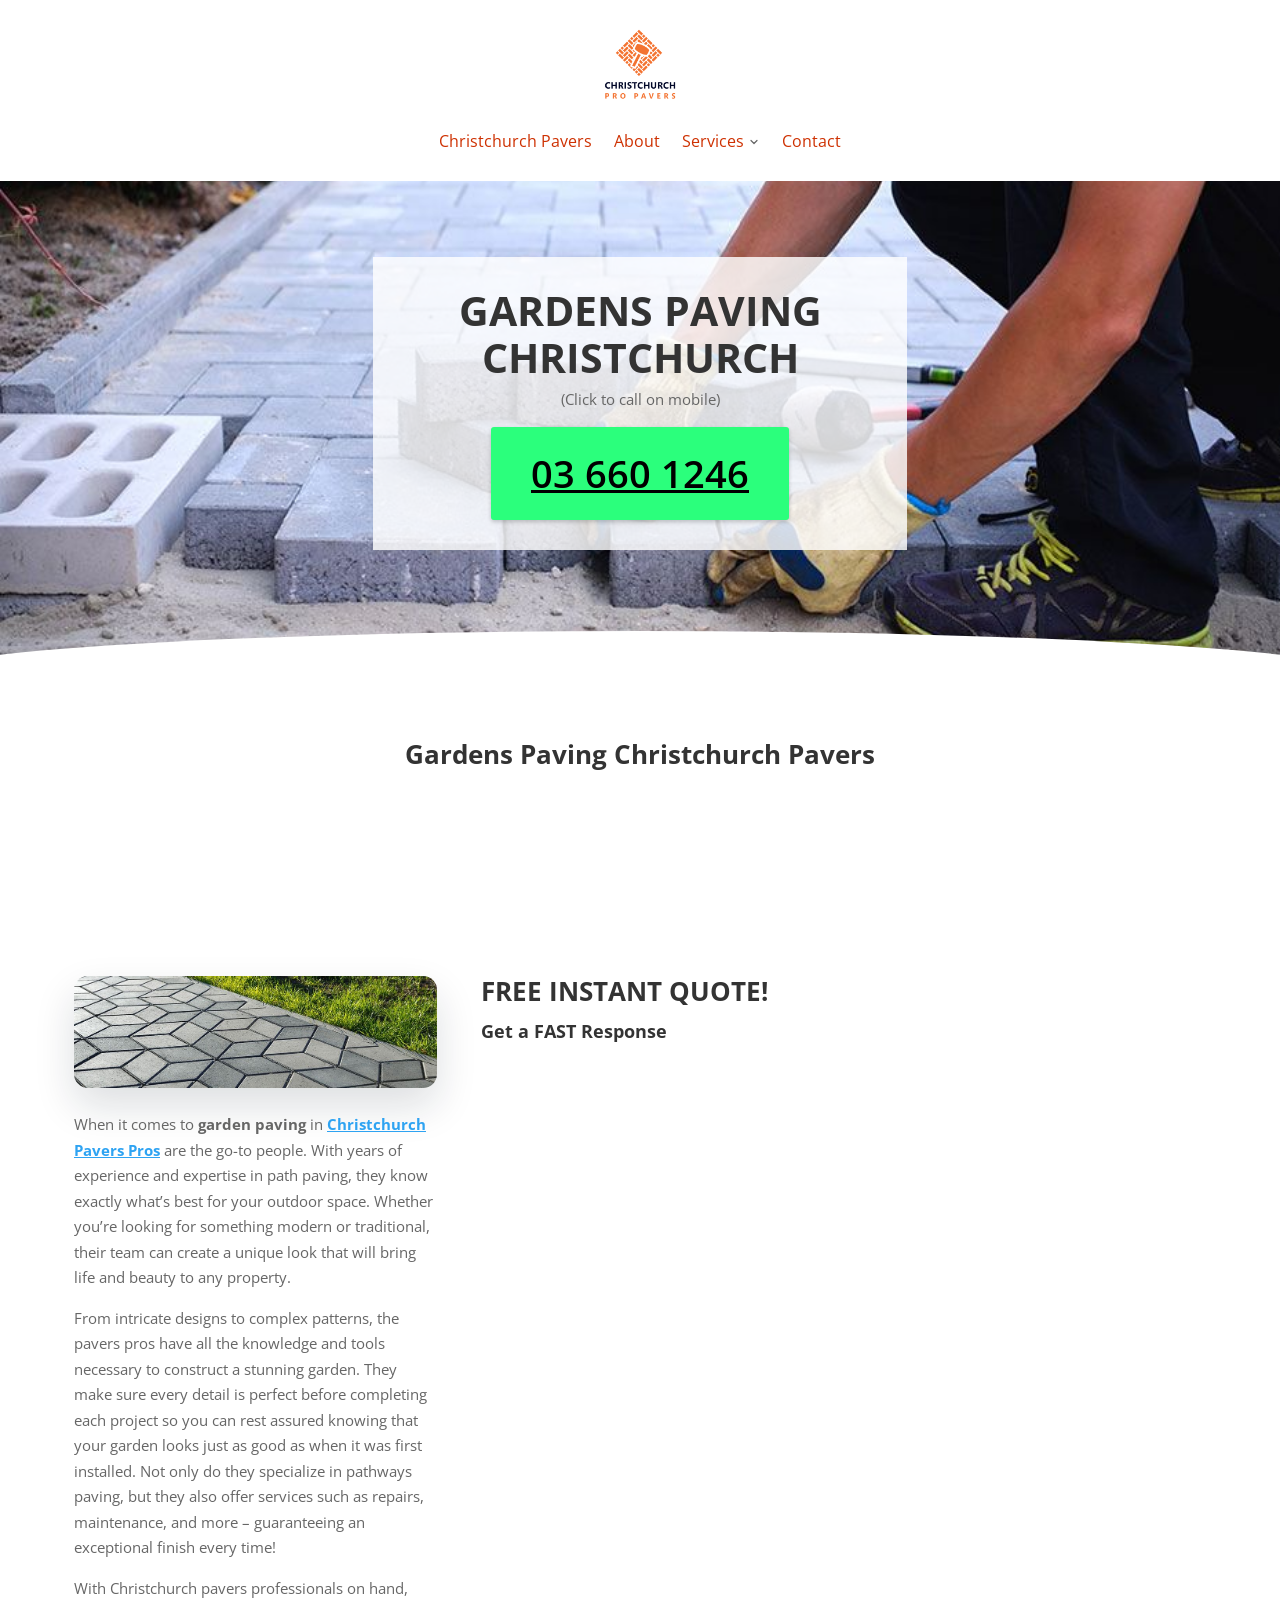
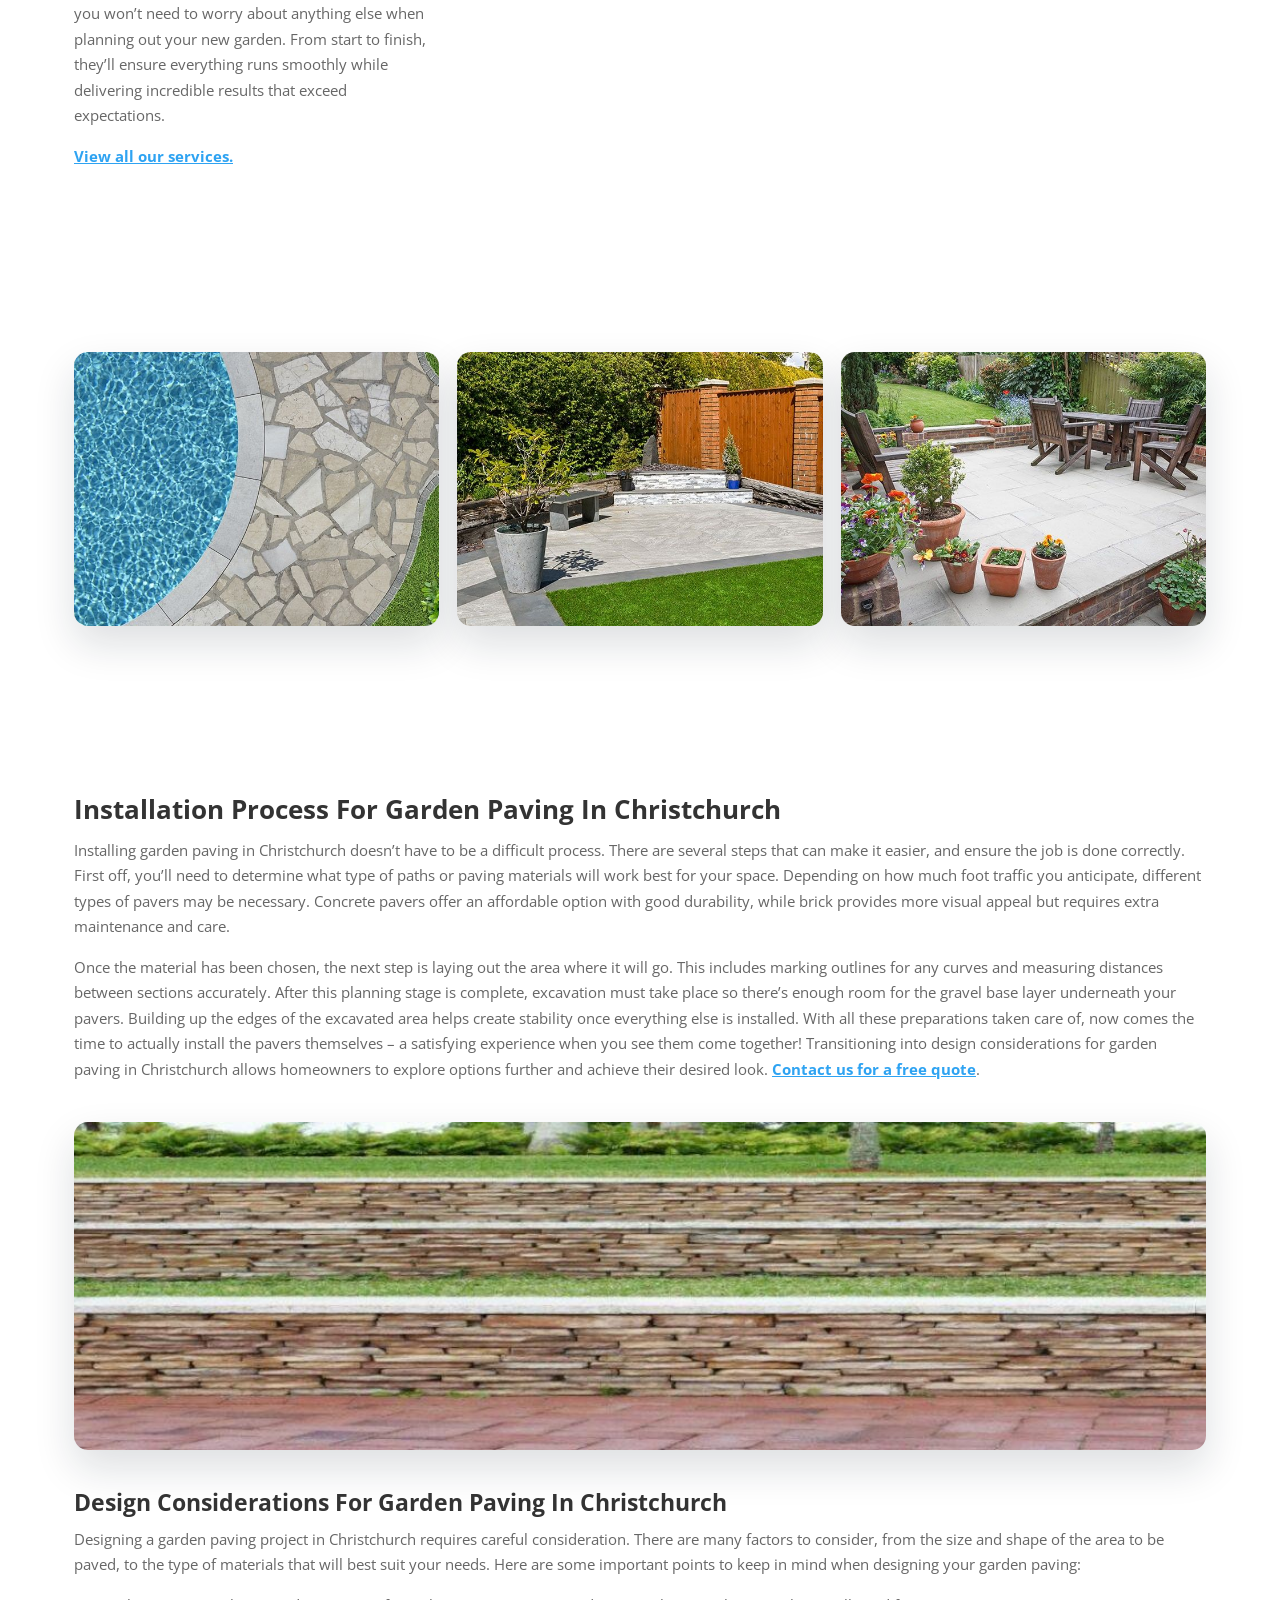
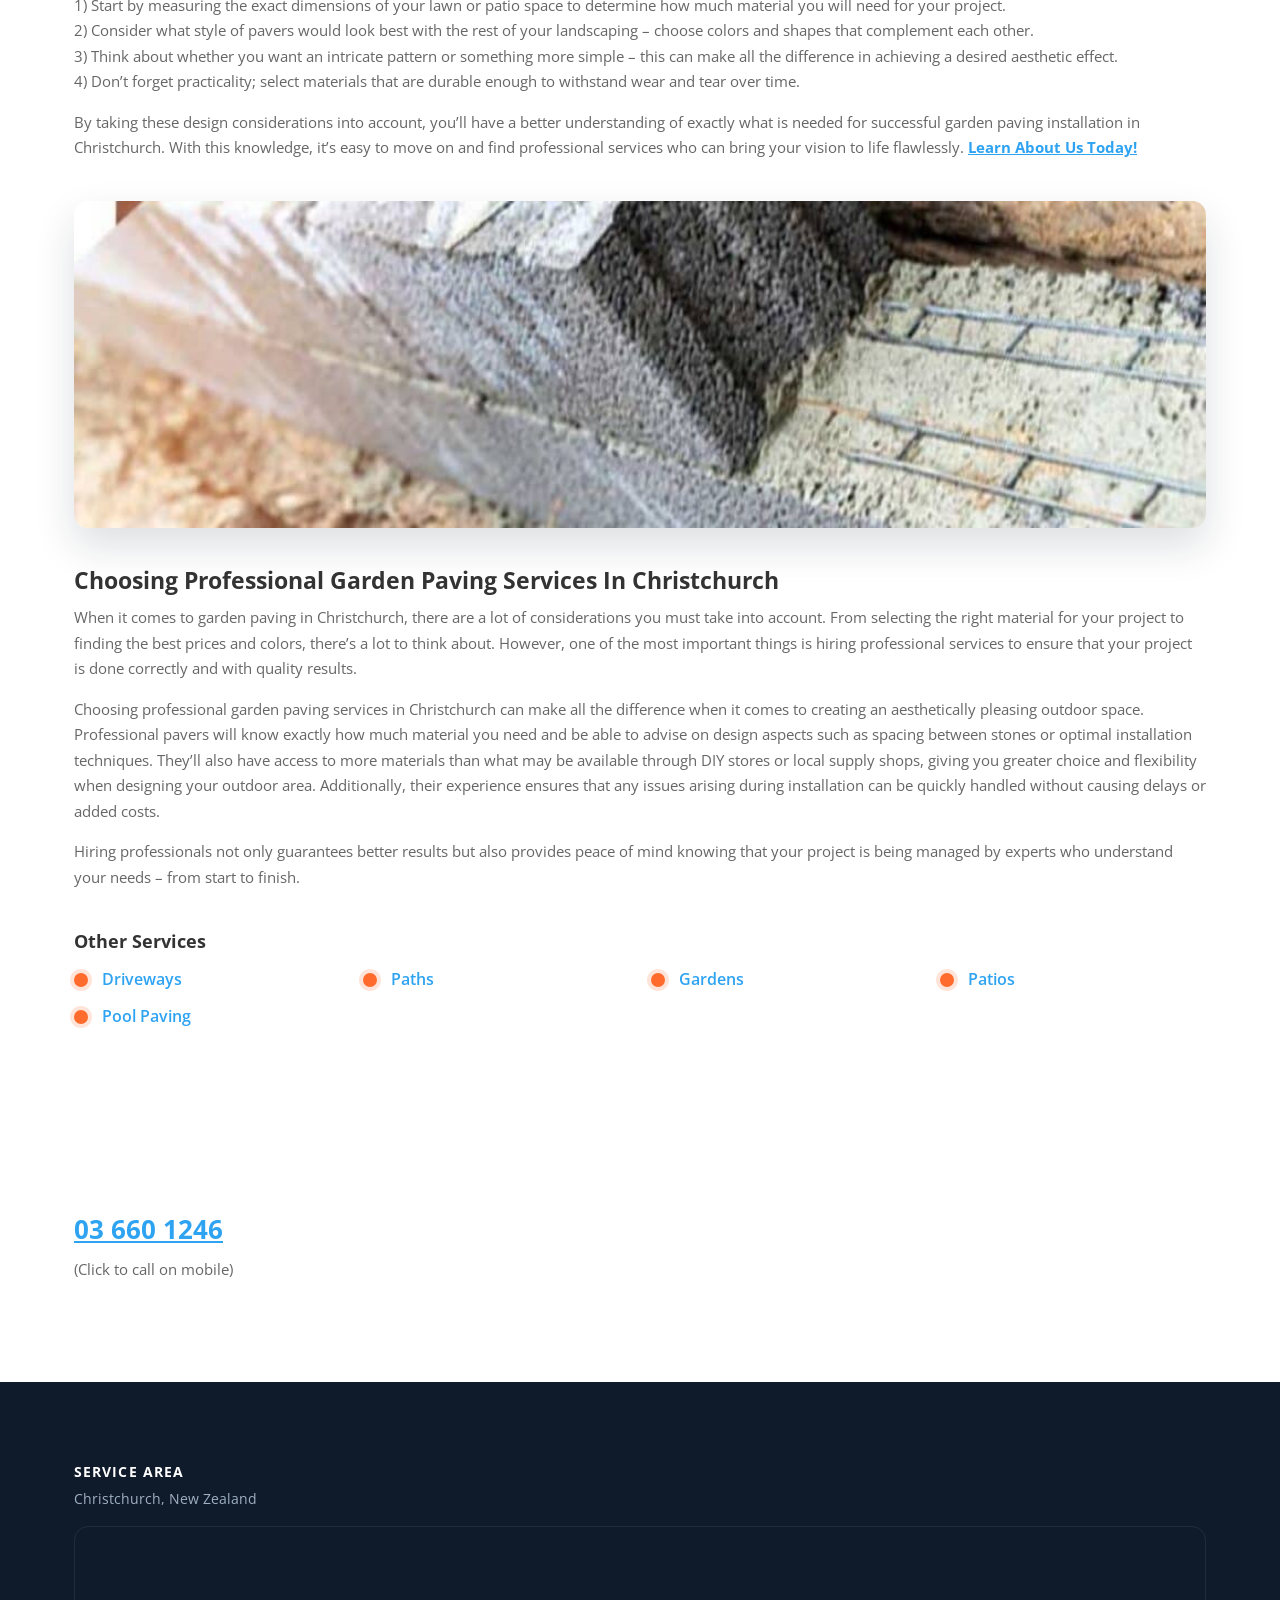
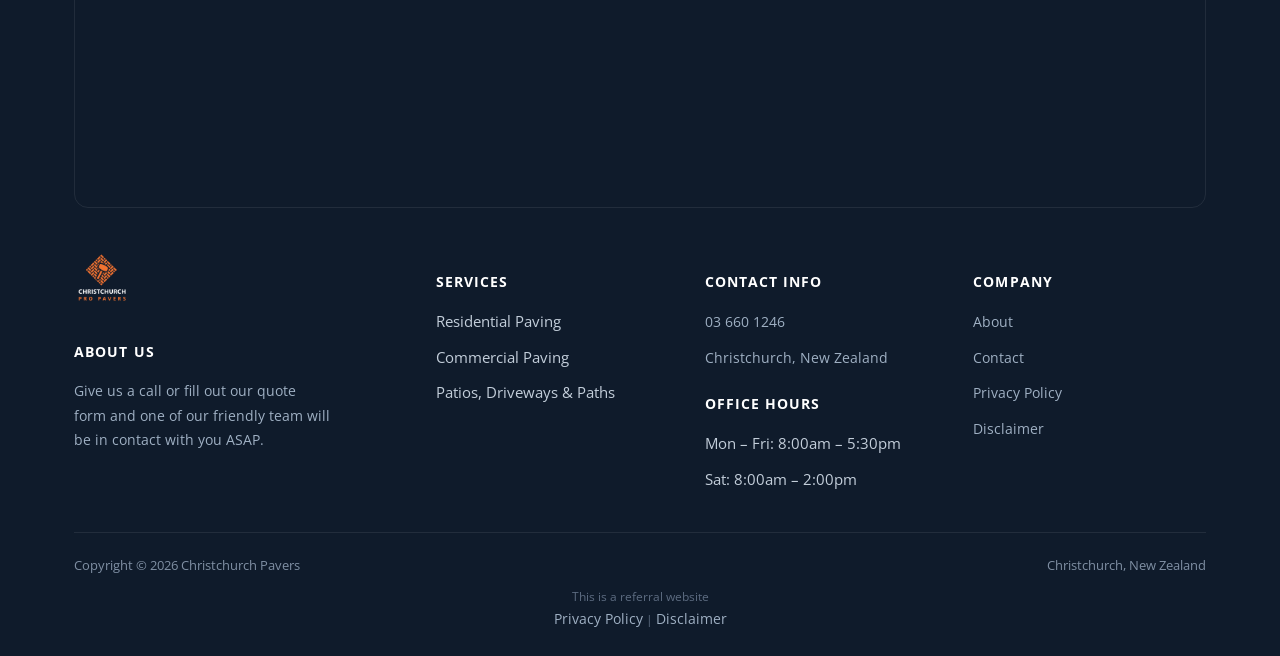
<file: gardens-paving/index.html>
<!doctype html>
<html lang="en-NZ">
<head>
<meta charset="UTF-8">
<meta name="viewport" content="width=device-width, initial-scale=1.0">
<link rel="icon" href="/favicon-32.png" sizes="32x32" type="image/png">
<link rel="icon" href="/favicon-192.png" sizes="192x192" type="image/png">
<link rel="apple-touch-icon" href="/apple-touch-icon.png">
<title>Gardens Paving - Christchurch Pavers - Expert Paving</title>
<meta name="robots" content="index, follow, max-image-preview:large, max-snippet:-1, max-video-preview:-1">
<link rel="canonical" href="https://christchurchpavers.co.nz/gardens-paving/">
<meta property="og:locale" content="en_US">
<meta property="og:type" content="article">
<meta property="og:title" content="Gardens Paving - Christchurch Pavers - Expert Paving">
<meta property="og:url" content="https://christchurchpavers.co.nz/gardens-paving/">
<meta property="og:site_name" content="Christchurch Pavers - Expert Paving">
<meta name="twitter:card" content="summary_large_image">
<meta name="twitter:label1" content="Est. reading time">
<meta name="twitter:data1" content="6 minutes">
<script type="application/ld+json">{"@context": "https://schema.org", "@graph": [{"@type": "WebPage", "@id": "https://christchurchpavers.co.nz/gardens-paving/", "url": "https://christchurchpavers.co.nz/gardens-paving/", "name": "Gardens Paving - Christchurch Pavers - Expert Paving", "isPartOf": {"@id": "https://christchurchpavers.co.nz/#website"}, "datePublished": "2023-02-05T17:00:53+00:00", "dateModified": "2023-02-06T03:01:59+00:00", "breadcrumb": {"@id": "https://christchurchpavers.co.nz/gardens-paving/#breadcrumb"}, "inLanguage": "en-US", "potentialAction": [{"@type": "ReadAction", "target": ["https://christchurchpavers.co.nz/gardens-paving/"]}]}, {"@type": "BreadcrumbList", "@id": "https://christchurchpavers.co.nz/gardens-paving/#breadcrumb", "itemListElement": [{"@type": "ListItem", "position": 1, "name": "Home", "item": "https://christchurchpavers.co.nz/"}, {"@type": "ListItem", "position": 2, "name": "Gardens Paving"}]}, {"@type": "WebSite", "@id": "https://christchurchpavers.co.nz/#website", "url": "https://christchurchpavers.co.nz/", "name": "Christchurch Pavers - Expert Paving", "description": "Christchurch Pavers - Transform Your Driveway, Pool and Paths", "inLanguage": "en-US"}]}</script>
<script type="application/ld+json">{"@context": "https://schema.org", "@type": "LocalBusiness", "name": "Christchurch Pavers", "image": "https://christchurchpavers.co.nz/images/Christchurch-Paving-Logo-Square.png.webp", "@id": "", "url": "https://christchurchpavers.co.nz/", "telephone": "03 660 1246", "address": {"@type": "PostalAddress", "streetAddress": "Christchurch", "addressLocality": "Christchurch", "postalCode": "8011", "addressCountry": "NZ"}, "geo": {"@type": "GeoCoordinates", "latitude": -43.5325812, "longitude": 172.6402414}, "openingHoursSpecification": [{"@type": "OpeningHoursSpecification", "dayOfWeek": ["Monday", "Tuesday", "Wednesday", "Thursday", "Friday"], "opens": "08:00", "closes": "17:30"}, {"@type": "OpeningHoursSpecification", "dayOfWeek": "Saturday", "opens": "08:00", "closes": "14:00"}]}</script>
<script type="application/ld+json">{"@context": "https://schema.org", "@type": "BreadcrumbList", "itemListElement": [{"@type": "ListItem", "position": 1, "name": "Home", "item": "https://christchurchpavers.co.nz/"}, {"@type": "ListItem", "position": 2, "name": "Gardens Paving", "item": "https://christchurchpavers.co.nz/gardens-paving/"}]}</script>
<script type="application/ld+json">{"@context": "https://schema.org", "@type": "Service", "serviceType": "Gardens Paving", "name": "Gardens Paving", "provider": {"@type": "LocalBusiness", "name": "Christchurch Pavers", "telephone": "+6436601246"}, "areaServed": {"@type": "City", "name": "Christchurch"}, "url": "https://christchurchpavers.co.nz/gardens-paving/"}</script>
<link rel="preconnect" href="https://fonts.googleapis.com">
<link rel="preconnect" href="https://fonts.gstatic.com" crossorigin>
<link rel="preload" as="style" href="https://fonts.googleapis.com/css2?family=Open+Sans:wght@400;600;700;800&display=swap" onload="this.onload=null;this.rel='stylesheet'">
<noscript><link rel="stylesheet" href="https://fonts.googleapis.com/css2?family=Open+Sans:wght@400;600;700;800&display=swap"></noscript>
<link rel="stylesheet" href="/css/style.css">
<style id="mnfix">.mobile-menu.open{max-height:calc(100vh - 150px);max-height:calc(100dvh - 150px);overflow-y:auto;-webkit-overflow-scrolling:touch;overscroll-behavior:contain}.mobile-menu.msub-ready .mobile-submenu{display:none}.mobile-menu.msub-ready .mobile-submenu.open{display:flex}.mobile-menu a.msub-parent{display:flex;justify-content:space-between;align-items:center}.mobile-menu a.msub-parent::after{content:"";width:8px;height:8px;border-right:2px solid currentColor;border-bottom:2px solid currentColor;transform:rotate(45deg);margin-right:6px;transition:transform .2s}.mobile-menu a.msub-parent[aria-expanded=true]::after{transform:rotate(-135deg)}</style></head>
<body class="">
<header class="classic">
  <div class="c-head wrap">
    <a href="/" class="brand"><img src="/images/Christchurch-Paving-Logo-Square.png" alt="Christchurch Pavers" width="600" height="600"></a>
    <nav class="links"><a href="/">Christchurch Pavers</a><a href="/about/">About</a><div class="nav-item"><a href="/services/">Services <svg viewBox="0 0 24 24" fill="none" stroke-width="2.4" stroke-linecap="round" stroke-linejoin="round"><path d="m6 9 6 6 6-6"/></svg></a><div class="nav-dropdown"><a href="/driveway-paving/">Driveway</a><a href="/paths-paving/">Paths</a><a href="/gardens-paving/">Gardens</a><a href="/patios-paving/">Patios</a><a href="/pool-paving/">Pool Paving</a></div></div><a href="/contact/">Contact</a></nav>
    <button type="button" class="hamburger-btn" id="hamburgerBtn" aria-label="Open menu" aria-expanded="false"><svg viewBox="0 0 24 24" fill="none" stroke="#fff" stroke-width="2.4" stroke-linecap="round" stroke-linejoin="round"><path d="M4 7h16M4 12h16M4 17h16"/></svg></button>
  </div>
  <div class="mobile-menu" id="mobileMenu"><a href="/">Christchurch Pavers</a><a href="/about/">About</a><a href="/services/">Services</a><div class="mobile-submenu"><a href="/driveway-paving/">Driveway</a><a href="/paths-paving/">Paths</a><a href="/gardens-paving/">Gardens</a><a href="/patios-paving/">Patios</a><a href="/pool-paving/">Pool Paving</a></div><a href="/contact/">Contact</a><a href="tel:036601246" class="mobile-menu-phone">Call 03 660 1246</a></div>
</header>
<main>
<section class="hero-c" id="top"><div class="hero-c-box"><div class="row"><div class="text"><h1>GARDENS PAVING CHRISTCHURCH</h1></div><div class="text"><p>(Click to call on mobile)</p></div><p class="btn-wrap"><a class="btn btn-primary" href="tel:036601246">03 660 1246</a></p></div></div></section>
<section class=""><div class="wrap"><div class="row"><div class="text">



<h2>Gardens Paving Christchurch Pavers</h2>



 
</div></div></div></section>
<section class=""><div class="wrap"><div class="row cols cols-2 formrow"><div class="col"><div class="figure"><img src="/images/christchurch-pavers-pros-driveway.jpg" alt="Christchurch Pavers Northshore" width="929" height="287" loading="lazy" decoding="async"></div><div class="text"><p>When it comes to <strong>garden paving</strong> in <a href="/">Christchurch Pavers Pros</a> are the go-to people. With years of experience and expertise in path paving, they know exactly what’s best for your outdoor space. Whether you’re looking for something modern or traditional, their team can create a unique look that will bring life and beauty to any property.</p>
<p>From intricate designs to complex patterns, the pavers pros have all the knowledge and tools necessary to construct a stunning garden. They make sure every detail is perfect before completing each project so you can rest assured knowing that your garden looks just as good as when it was first installed. Not only do they specialize in pathways paving, but they also offer services such as repairs, maintenance, and more – guaranteeing an exceptional finish every time!</p>
<p>With Christchurch pavers professionals on hand, you won’t need to worry about anything else when planning out your new garden. From start to finish, they’ll ensure everything runs smoothly while delivering incredible results that exceed expectations.</p>
<p><a href="/services/">View all our services.</a></p></div></div><div class="col"><div class="text"><h2>FREE INSTANT QUOTE!</h2>
<h3>Get a FAST Response</h3></div><div class="form-card"><iframe src="https://api.leadconnectorhq.com/widget/form/TY1A37wV2h4h6ZM61Xh2" style="width:100%;height:100%;min-height:683px;border:none;border-radius:14px" id="inline-TY1A37wV2h4h6ZM61Xh2" data-layout="{'id':'INLINE'}" data-trigger-type="alwaysShow" data-trigger-value="" data-activation-type="alwaysActivated" data-activation-value="" data-deactivation-type="neverDeactivate" data-deactivation-value="" data-form-name="CHCH Pavers" data-height="683" data-layout-iframe-id="inline-TY1A37wV2h4h6ZM61Xh2" data-form-id="TY1A37wV2h4h6ZM61Xh2" data-cookie-consent="true" data-cookie-consent-provider="auto" title="CHCH Pavers"></iframe></div></div></div></div></section>
<section class=""><div class="wrap"><div class="row gallery-grid"><div class="figure"><img src="/images/christchurch-pavers-pros-pool-decking-1.jpg" alt="Christchurch Pavers Pool Decking Paving" width="800" height="480" loading="lazy" decoding="async"></div><div class="figure"><img src="/images/christchurch-pavers-pros-outdoor-spaces.jpg" alt="Patio Builders Christchurch Pavers" width="800" height="480" loading="lazy" decoding="async"></div><div class="figure"><img src="/images/christchurch-pavers-pros-patio-1.jpg" alt="Christchurch Pavers Northshore" width="800" height="480" loading="lazy" decoding="async"></div></div></div></section>
<section class=""><div class="wrap"><div class="row"><div class="text"><h2>Installation Process For Garden Paving In Christchurch</h2>
<p>Installing garden paving in Christchurch doesn’t have to be a difficult process. There are several steps that can make it easier, and ensure the job is done correctly. First off, you’ll need to determine what type of paths or paving materials will work best for your space. Depending on how much foot traffic you anticipate, different types of pavers may be necessary. Concrete pavers offer an affordable option with good durability, while brick provides more visual appeal but requires extra maintenance and care.</p>
<p>Once the material has been chosen, the next step is laying out the area where it will go. This includes marking outlines for any curves and measuring distances between sections accurately. After this planning stage is complete, excavation must take place so there’s enough room for the gravel base layer underneath your pavers. Building up the edges of the excavated area helps create stability once everything else is installed. With all these preparations taken care of, now comes the time to actually install the pavers themselves – a satisfying experience when you see them come together! Transitioning into design considerations for garden paving in Christchurch allows homeowners to explore options further and achieve their desired look. <a href="/contact/">Contact us for a free quote</a>.</p></div></div><div class="row"><div class="figure"><img src="/images/christchurch-pavers-gardens-paving.jpg" alt="Christchurch Pavers Pros Garden Paving" width="1024" height="296" loading="lazy" decoding="async"></div></div><div class="row"><div class="text"><h1>Design Considerations For Garden Paving In Christchurch</h1>
<p>Designing a garden paving project in Christchurch requires careful consideration. There are many factors to consider, from the size and shape of the area to be paved, to the type of materials that will best suit your needs. Here are some important points to keep in mind when designing your garden paving:</p>
<p>1) Start by measuring the exact dimensions of your lawn or patio space to determine how much material you will need for your project.<br>2) Consider what style of pavers would look best with the rest of your landscaping – choose colors and shapes that complement each other.<br>3) Think about whether you want an intricate pattern or something more simple – this can make all the difference in achieving a desired aesthetic effect.<br>4) Don’t forget practicality; select materials that are durable enough to withstand wear and tear over time.</p>
<p>By taking these design considerations into account, you’ll have a better understanding of exactly what is needed for successful garden paving installation in Christchurch. With this knowledge, it’s easy to move on and find professional services who can bring your vision to life flawlessly. <a href="/about/">Learn About Us Today!</a></p></div></div><div class="row"><div class="figure"><img src="/images/christchurch-pavers-gardens-paving-1.jpg" alt="Christchurch Pavers Pros Garden Paving" width="1024" height="296" loading="lazy" decoding="async"></div></div><div class="row"><div class="text"><h1>Choosing Professional Garden Paving Services In Christchurch</h1>
<p>When it comes to garden paving in Christchurch, there are a lot of considerations you must take into account. From selecting the right material for your project to finding the best prices and colors, there’s a lot to think about. However, one of the most important things is hiring professional services to ensure that your project is done correctly and with quality results.</p>
<p>Choosing professional garden paving services in Christchurch can make all the difference when it comes to creating an aesthetically pleasing outdoor space. Professional pavers will know exactly how much material you need and be able to advise on design aspects such as spacing between stones or optimal installation techniques. They’ll also have access to more materials than what may be available through DIY stores or local supply shops, giving you greater choice and flexibility when designing your outdoor area. Additionally, their experience ensures that any issues arising during installation can be quickly handled without causing delays or added costs.</p>
<p>Hiring professionals not only guarantees better results but also provides peace of mind knowing that your project is being managed by experts who understand your needs – from start to finish.</p></div></div><div class="row"><div class="text"><h3><strong>Other Services</strong></h3>
<ul>
<li>
<h4><a href="/driveway-paving/">Driveways</a></h4>
</li>
<li>
<h4><a href="/paths-paving/">Paths</a></h4>
</li>
<li>
<h4><a href="/gardens-paving/">Gardens</a></h4>
</li>
<li>
<h4><a href="/patios-paving/">Patios</a></h4>
</li>
<li>
<h4><a href="/pool-paving/">Pool Paving</a></h4>
</li>
</ul></div></div></div></section>
<section class=""><div class="wrap"><div class="row"><div class="text"><h2><a href="tel:036601246">03 660 1246</a></h2>
<p>(Click to call on mobile)</p></div></div></div></section>
</main>
<footer>
  <div class="wrap">
    <div class="footer-map-head"><h4>Service Area</h4><p>Christchurch, New Zealand</p></div><div class="footer-map"><iframe src="https://www.google.com/maps/embed?pb=!1m14!1m8!1m3!1d185185.91085428037!2d172.5990013!3d-43.5121424!3m2!1i1024!2i768!4f13.1!3m3!1m2!1s0x63103019b7ceca25%3A0xc0f442629fc6bc9a!2sChristchurch%20Paving%20Pros!5e0!3m2!1sen!2snz!4v1676920658670!5m2!1sen!2snz" width="600" height="280" style="border:0" allowfullscreen loading="lazy" referrerpolicy="no-referrer-when-downgrade" title="Christchurch Pavers service area map"></iframe></div>
    <div class="footer-grid "><div class="footer-brand"><a href="/" class="brand"><img src="/images/Christchurch-Paving-Logo-White.png" alt="Christchurch Pavers" width="600" height="600" loading="lazy"></a><h4>About us</h4><p>Give us a call or fill out our quote form and one of our friendly team will be in contact with you ASAP.</p></div><div><h4>Services</h4><ul><li>Residential Paving</li><li>Commercial Paving</li><li>Patios, Driveways &amp; Paths</li></ul></div><div><h4>Contact Info</h4><ul><li><a href="tel:036601246">03 660 1246</a></li><li><a href="https://goo.gl/maps/d7b6jGECNxzyZ2qC6" target="_blank" rel="noopener">Christchurch, New Zealand</a></li></ul><h4 style="margin-top:22px;">Office Hours</h4><ul><li>Mon &ndash; Fri: 8:00am &ndash; 5:30pm</li><li>Sat: 8:00am &ndash; 2:00pm</li></ul></div><div><h4>Company</h4><ul><li><a href="/about/">About</a></li><li><a href="/contact/">Contact</a></li><li><a href="/privacy-policy/">Privacy Policy</a></li><li><a href="/disclaimer/">Disclaimer</a></li></ul></div></div>
    <div class="footer-bottom"><span>Copyright &copy; 2026 Christchurch Pavers</span><span>Christchurch, New Zealand</span></div>
    <div class="footer-disclosure">This is a referral website<br><a href="/privacy-policy/">Privacy Policy</a> | <a href="/disclaimer/">Disclaimer</a></div>
  </div>
</footer>
<script>
(function(){var b=document.getElementById('hamburgerBtn'),m=document.getElementById('mobileMenu');if(!b||!m)return;b.addEventListener('click',function(){var o=m.classList.toggle('open');b.setAttribute('aria-expanded',o?'true':'false');});})();
</script>
<script src="https://link.msgsndr.com/js/form_embed.js" defer></script>
<script id="mnfixjs">(function(){var m=document.getElementById("mobileMenu");if(!m)return;m.querySelectorAll(".mobile-submenu").forEach(function(s){var p=s.previousElementSibling;if(!p||p.tagName!=="A")return;var a=document.createElement("a");a.href=p.getAttribute("href");a.textContent="All "+p.textContent.trim();s.insertBefore(a,s.firstChild);m.classList.add("msub-ready");p.classList.add("msub-parent");p.setAttribute("aria-expanded","false");p.addEventListener("click",function(e){e.preventDefault();var o=s.classList.toggle("open");p.setAttribute("aria-expanded",o?"true":"false")})});var b=document.getElementById("hamburgerBtn");document.addEventListener("pointerdown",function(e){if(!m.classList.contains("open")||m.contains(e.target)||(b&&b.contains(e.target)))return;m.classList.remove("open");if(b)b.setAttribute("aria-expanded","false")})})();</script></body>
</html>
</file>
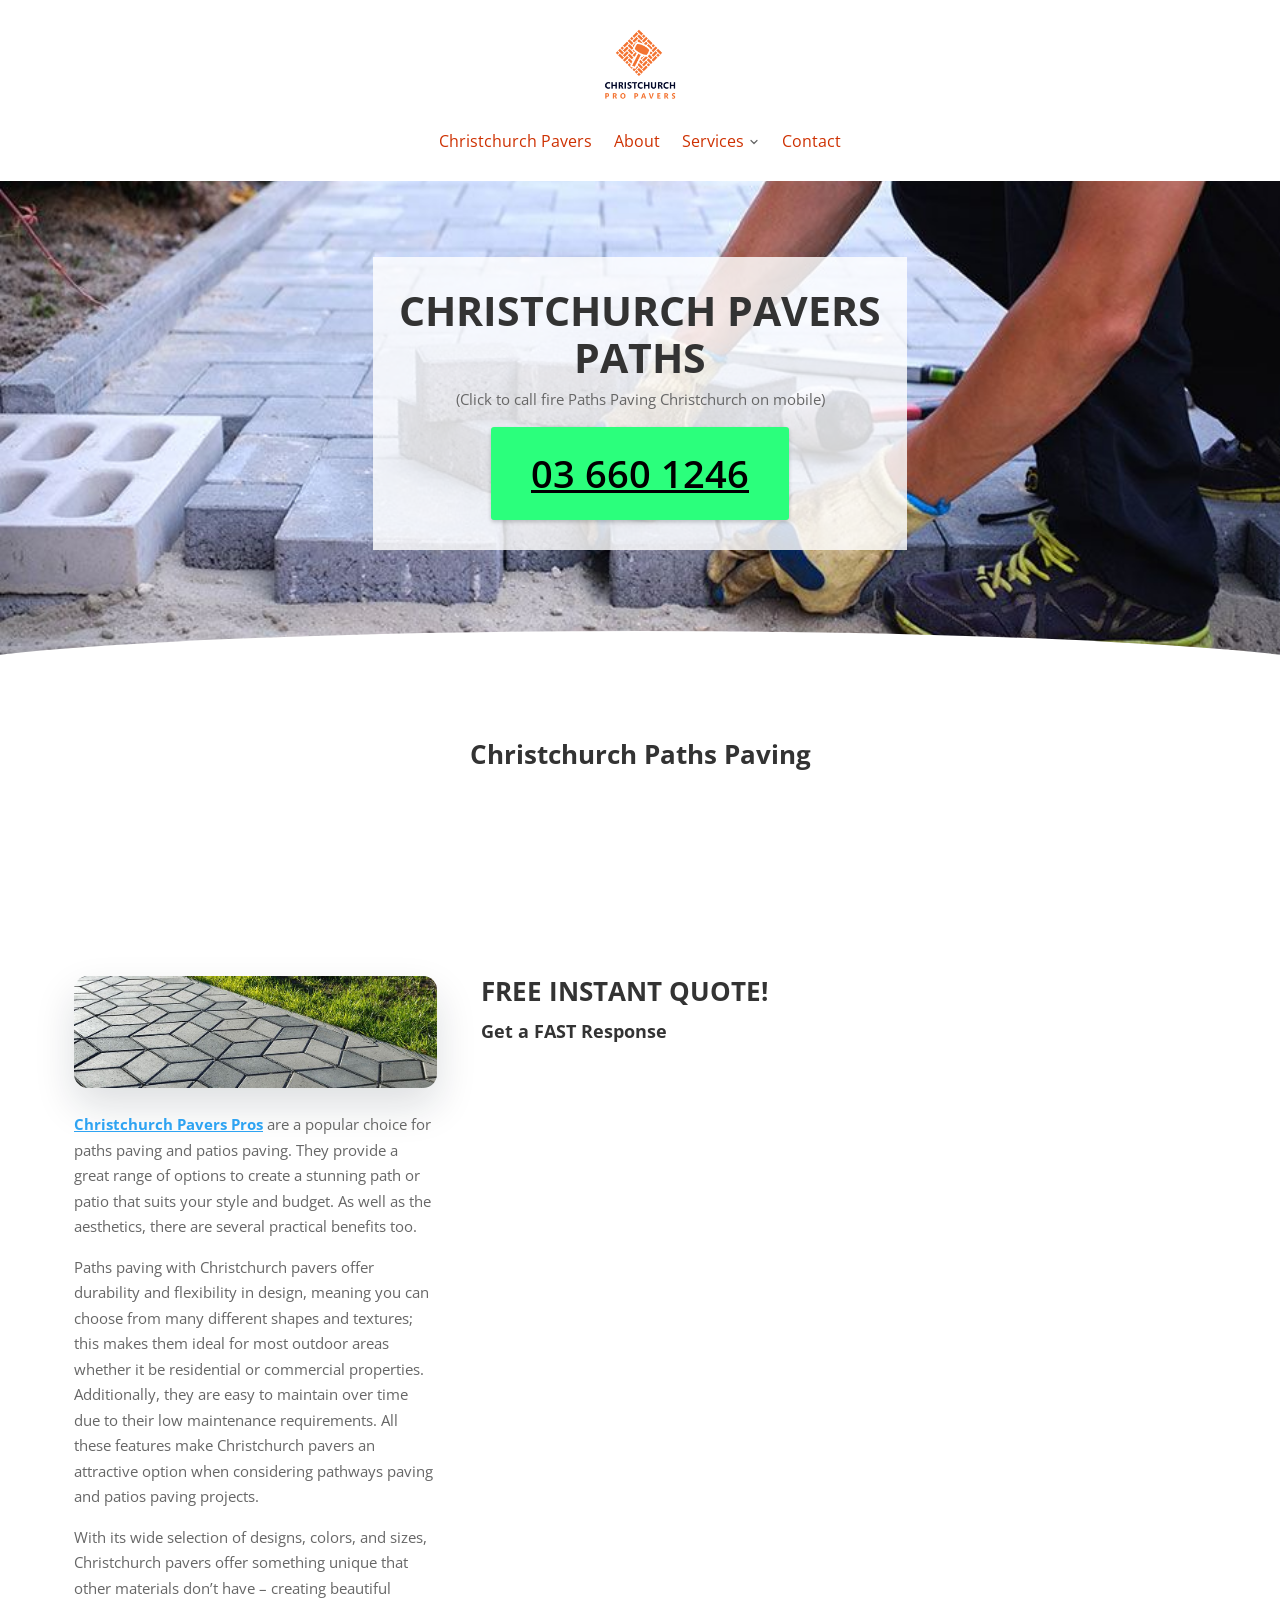
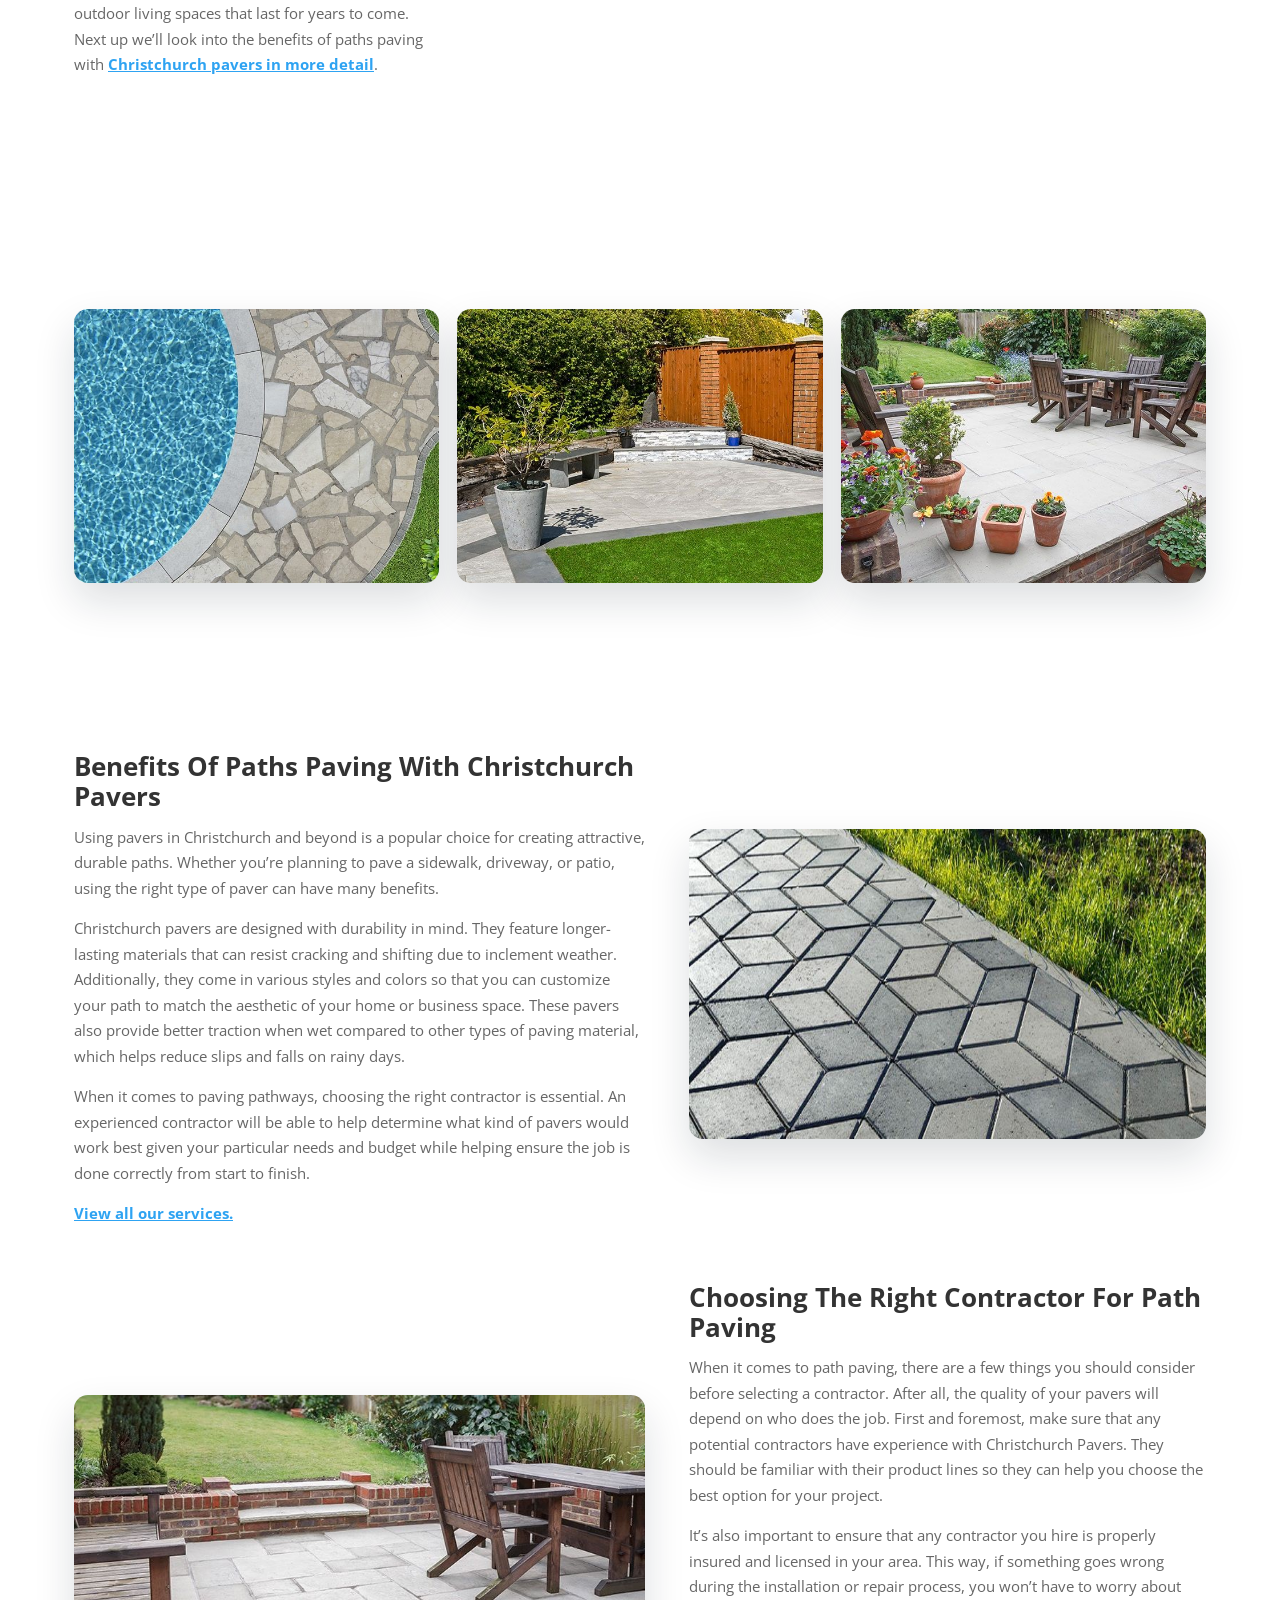
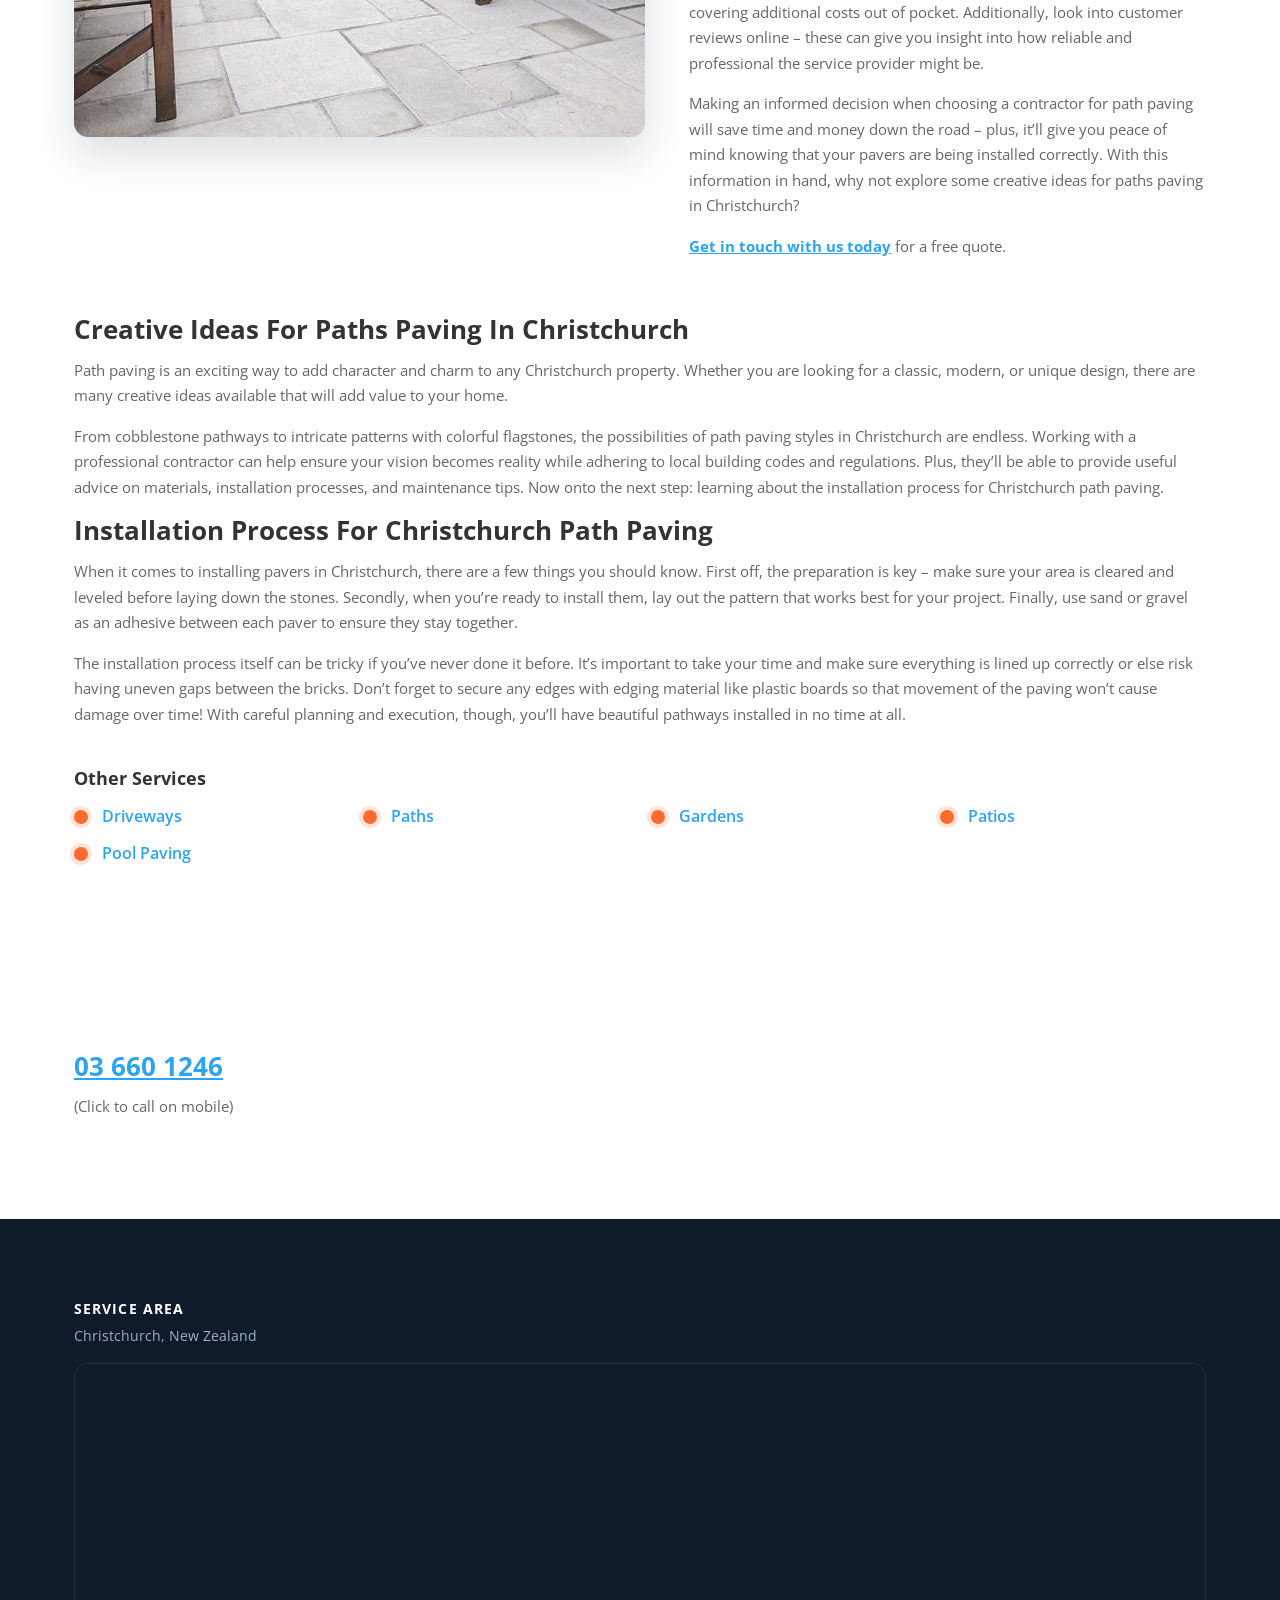
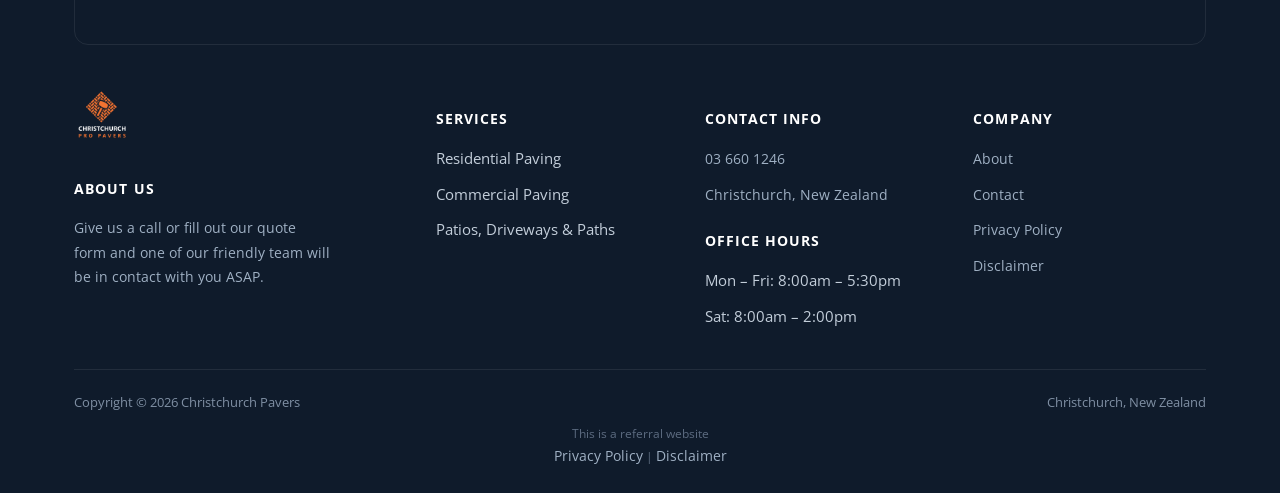
<file: paths-paving/index.html>
<!doctype html>
<html lang="en-NZ">
<head>
<meta charset="UTF-8">
<meta name="viewport" content="width=device-width, initial-scale=1.0">
<link rel="icon" href="/favicon-32.png" sizes="32x32" type="image/png">
<link rel="icon" href="/favicon-192.png" sizes="192x192" type="image/png">
<link rel="apple-touch-icon" href="/apple-touch-icon.png">
<title>Christchurch Pavers | Quality Paths and Paving Services</title>
<meta name="description" content="Create the perfect path or patio with Christchurch Pavers! We offer top-quality paving stones to make your outdoor design dreams a reality.">
<meta name="robots" content="index, follow, max-image-preview:large, max-snippet:-1, max-video-preview:-1">
<link rel="canonical" href="https://christchurchpavers.co.nz/paths-paving/">
<meta property="og:locale" content="en_US">
<meta property="og:type" content="article">
<meta property="og:title" content="Christchurch Pavers | Quality Paths and Paving Services">
<meta property="og:description" content="Create the perfect path or patio with Christchurch Pavers! We offer top-quality paving stones to make your outdoor design dreams a reality.">
<meta property="og:url" content="https://christchurchpavers.co.nz/paths-paving/">
<meta property="og:site_name" content="Christchurch Pavers - Expert Paving">
<meta name="twitter:card" content="summary_large_image">
<meta name="twitter:label1" content="Est. reading time">
<meta name="twitter:data1" content="5 minutes">
<script type="application/ld+json">{"@context": "https://schema.org", "@graph": [{"@type": "WebPage", "@id": "https://christchurchpavers.co.nz/paths-paving/", "url": "https://christchurchpavers.co.nz/paths-paving/", "name": "Christchurch Pavers | Quality Paths and Paving Services", "isPartOf": {"@id": "https://christchurchpavers.co.nz/#website"}, "datePublished": "2023-02-05T17:08:40+00:00", "dateModified": "2023-02-06T03:31:49+00:00", "description": "Create the perfect path or patio with Christchurch Pavers! We offer top-quality paving stones to make your outdoor design dreams a reality.", "breadcrumb": {"@id": "https://christchurchpavers.co.nz/paths-paving/#breadcrumb"}, "inLanguage": "en-US", "potentialAction": [{"@type": "ReadAction", "target": ["https://christchurchpavers.co.nz/paths-paving/"]}]}, {"@type": "BreadcrumbList", "@id": "https://christchurchpavers.co.nz/paths-paving/#breadcrumb", "itemListElement": [{"@type": "ListItem", "position": 1, "name": "Home", "item": "https://christchurchpavers.co.nz/"}, {"@type": "ListItem", "position": 2, "name": "Paths Paving"}]}, {"@type": "WebSite", "@id": "https://christchurchpavers.co.nz/#website", "url": "https://christchurchpavers.co.nz/", "name": "Christchurch Pavers - Expert Paving", "description": "Christchurch Pavers - Transform Your Driveway, Pool and Paths", "inLanguage": "en-US"}]}</script>
<script type="application/ld+json">{"@context": "https://schema.org", "@type": "LocalBusiness", "name": "Christchurch Pavers", "image": "https://christchurchpavers.co.nz/images/Christchurch-Paving-Logo-Square.png.webp", "@id": "", "url": "https://christchurchpavers.co.nz/", "telephone": "03 660 1246", "address": {"@type": "PostalAddress", "streetAddress": "Christchurch", "addressLocality": "Christchurch", "postalCode": "8011", "addressCountry": "NZ"}, "geo": {"@type": "GeoCoordinates", "latitude": -43.5325812, "longitude": 172.6402414}, "openingHoursSpecification": [{"@type": "OpeningHoursSpecification", "dayOfWeek": ["Monday", "Tuesday", "Wednesday", "Thursday", "Friday"], "opens": "08:00", "closes": "17:30"}, {"@type": "OpeningHoursSpecification", "dayOfWeek": "Saturday", "opens": "08:00", "closes": "14:00"}]}</script>
<script type="application/ld+json">{"@context": "https://schema.org", "@type": "BreadcrumbList", "itemListElement": [{"@type": "ListItem", "position": 1, "name": "Home", "item": "https://christchurchpavers.co.nz/"}, {"@type": "ListItem", "position": 2, "name": "Paths Paving", "item": "https://christchurchpavers.co.nz/paths-paving/"}]}</script>
<script type="application/ld+json">{"@context": "https://schema.org", "@type": "Service", "serviceType": "Paths Paving", "name": "Paths Paving", "provider": {"@type": "LocalBusiness", "name": "Christchurch Pavers", "telephone": "+6436601246"}, "areaServed": {"@type": "City", "name": "Christchurch"}, "url": "https://christchurchpavers.co.nz/paths-paving/"}</script>
<link rel="preconnect" href="https://fonts.googleapis.com">
<link rel="preconnect" href="https://fonts.gstatic.com" crossorigin>
<link rel="preload" as="style" href="https://fonts.googleapis.com/css2?family=Open+Sans:wght@400;600;700;800&display=swap" onload="this.onload=null;this.rel='stylesheet'">
<noscript><link rel="stylesheet" href="https://fonts.googleapis.com/css2?family=Open+Sans:wght@400;600;700;800&display=swap"></noscript>
<link rel="stylesheet" href="/css/style.css">
<style id="mnfix">.mobile-menu.open{max-height:calc(100vh - 150px);max-height:calc(100dvh - 150px);overflow-y:auto;-webkit-overflow-scrolling:touch;overscroll-behavior:contain}.mobile-menu.msub-ready .mobile-submenu{display:none}.mobile-menu.msub-ready .mobile-submenu.open{display:flex}.mobile-menu a.msub-parent{display:flex;justify-content:space-between;align-items:center}.mobile-menu a.msub-parent::after{content:"";width:8px;height:8px;border-right:2px solid currentColor;border-bottom:2px solid currentColor;transform:rotate(45deg);margin-right:6px;transition:transform .2s}.mobile-menu a.msub-parent[aria-expanded=true]::after{transform:rotate(-135deg)}</style></head>
<body class="">
<header class="classic">
  <div class="c-head wrap">
    <a href="/" class="brand"><img src="/images/Christchurch-Paving-Logo-Square.png" alt="Christchurch Pavers" width="600" height="600"></a>
    <nav class="links"><a href="/">Christchurch Pavers</a><a href="/about/">About</a><div class="nav-item"><a href="/services/">Services <svg viewBox="0 0 24 24" fill="none" stroke-width="2.4" stroke-linecap="round" stroke-linejoin="round"><path d="m6 9 6 6 6-6"/></svg></a><div class="nav-dropdown"><a href="/driveway-paving/">Driveway</a><a href="/paths-paving/">Paths</a><a href="/gardens-paving/">Gardens</a><a href="/patios-paving/">Patios</a><a href="/pool-paving/">Pool Paving</a></div></div><a href="/contact/">Contact</a></nav>
    <button type="button" class="hamburger-btn" id="hamburgerBtn" aria-label="Open menu" aria-expanded="false"><svg viewBox="0 0 24 24" fill="none" stroke="#fff" stroke-width="2.4" stroke-linecap="round" stroke-linejoin="round"><path d="M4 7h16M4 12h16M4 17h16"/></svg></button>
  </div>
  <div class="mobile-menu" id="mobileMenu"><a href="/">Christchurch Pavers</a><a href="/about/">About</a><a href="/services/">Services</a><div class="mobile-submenu"><a href="/driveway-paving/">Driveway</a><a href="/paths-paving/">Paths</a><a href="/gardens-paving/">Gardens</a><a href="/patios-paving/">Patios</a><a href="/pool-paving/">Pool Paving</a></div><a href="/contact/">Contact</a><a href="tel:036601246" class="mobile-menu-phone">Call 03 660 1246</a></div>
</header>
<main>
<section class="hero-c" id="top"><div class="hero-c-box"><div class="row"><div class="text"><h1>CHRISTCHURCH PAVERS PATHS</h1></div><div class="text"><p>(Click to call fire Paths Paving Christchurch on mobile)</p></div><p class="btn-wrap"><a class="btn btn-primary" href="tel:036601246">03 660 1246</a></p></div></div></section>
<section class=""><div class="wrap"><div class="row"><div class="text">



<h2>Christchurch Paths Paving</h2>



 
</div></div></div></section>
<section class=""><div class="wrap"><div class="row cols cols-2 formrow"><div class="col"><div class="figure"><img src="/images/christchurch-pavers-pros-driveway.jpg" alt="Christchurch Pavers Northshore" width="929" height="287" loading="lazy" decoding="async"></div><div class="text"><p><a href="/">Christchurch Pavers Pros</a> are a popular choice for paths paving and patios paving. They provide a great range of options to create a stunning path or patio that suits your style and budget. As well as the aesthetics, there are several practical benefits too.</p>
<p>Paths paving with Christchurch pavers offer durability and flexibility in design, meaning you can choose from many different shapes and textures; this makes them ideal for most outdoor areas whether it be residential or commercial properties. Additionally, they are easy to maintain over time due to their low maintenance requirements. All these features make Christchurch pavers an attractive option when considering pathways paving and patios paving projects.</p>
<p>With its wide selection of designs, colors, and sizes, Christchurch pavers offer something unique that other materials don’t have – creating beautiful outdoor living spaces that last for years to come. Next up we’ll look into the benefits of paths paving with <a href="/about/">Christchurch pavers in more detail</a>.</p></div></div><div class="col"><div class="text"><h2>FREE INSTANT QUOTE!</h2>
<h3>Get a FAST Response</h3></div><div class="form-card"><iframe src="https://api.leadconnectorhq.com/widget/form/TY1A37wV2h4h6ZM61Xh2" style="width:100%;height:100%;min-height:683px;border:none;border-radius:14px" id="inline-TY1A37wV2h4h6ZM61Xh2" data-layout="{'id':'INLINE'}" data-trigger-type="alwaysShow" data-trigger-value="" data-activation-type="alwaysActivated" data-activation-value="" data-deactivation-type="neverDeactivate" data-deactivation-value="" data-form-name="CHCH Pavers" data-height="683" data-layout-iframe-id="inline-TY1A37wV2h4h6ZM61Xh2" data-form-id="TY1A37wV2h4h6ZM61Xh2" data-cookie-consent="true" data-cookie-consent-provider="auto" title="CHCH Pavers"></iframe></div></div></div></div></section>
<section class=""><div class="wrap"><div class="row gallery-grid"><div class="figure"><img src="/images/christchurch-pavers-pros-pool-decking-1.jpg" alt="Christchurch Pavers Pool Decking Paving" width="800" height="480" loading="lazy" decoding="async"></div><div class="figure"><img src="/images/christchurch-pavers-pros-outdoor-spaces.jpg" alt="Patio Builders Christchurch Pavers" width="800" height="480" loading="lazy" decoding="async"></div><div class="figure"><img src="/images/christchurch-pavers-pros-patio-1.jpg" alt="Christchurch Pavers Northshore" width="800" height="480" loading="lazy" decoding="async"></div></div></div></section>
<section class=""><div class="wrap"><div class="row cols cols-2"><div class="col"><div class="text"><h2><strong>Benefits Of Paths Paving With Christchurch Pavers</strong></h2>
<p>Using pavers in Christchurch and beyond is a popular choice for creating attractive, durable paths. Whether you’re planning to pave a sidewalk, driveway, or patio, using the right type of paver can have many benefits.</p>
<p>Christchurch pavers are designed with durability in mind. They feature longer-lasting materials that can resist cracking and shifting due to inclement weather. Additionally, they come in various styles and colors so that you can customize your path to match the aesthetic of your home or business space. These pavers also provide better traction when wet compared to other types of paving material, which helps reduce slips and falls on rainy days.</p>
<p>When it comes to paving pathways, choosing the right contractor is essential. An experienced contractor will be able to help determine what kind of pavers would work best given your particular needs and budget while helping ensure the job is done correctly from start to finish.</p>
<p><a href="/services/">View all our services.</a></p></div></div><div class="col"><div class="figure"><img src="/images/christchurch-pavers-pros-driveway-1.jpg" alt="Christchurch Pavers Pros Paths" width="800" height="480" loading="lazy" decoding="async"></div></div></div><div class="row cols cols-2"><div class="col"><div class="figure"><img src="/images/christchurch-pavers-pros-patios-3.jpg" alt="Christchurch Pavers New Area Pavers Installation" width="800" height="480" loading="lazy" decoding="async"></div></div><div class="col"><div class="text"><h2><strong>Choosing The Right Contractor For Path Paving</strong></h2>
<p>When it comes to path paving, there are a few things you should consider before selecting a contractor. After all, the quality of your pavers will depend on who does the job. First and foremost, make sure that any potential contractors have experience with Christchurch Pavers. They should be familiar with their product lines so they can help you choose the best option for your project.</p>
<p>It’s also important to ensure that any contractor you hire is properly insured and licensed in your area. This way, if something goes wrong during the installation or repair process, you won’t have to worry about covering additional costs out of pocket. Additionally, look into customer reviews online – these can give you insight into how reliable and professional the service provider might be.</p>
<p>Making an informed decision when choosing a contractor for path paving will save time and money down the road – plus, it’ll give you peace of mind knowing that your pavers are being installed correctly. With this information in hand, why not explore some creative ideas for paths paving in Christchurch?</p>
<p><a href="/contact/">Get in touch with us today</a> for a free quote.</p></div></div></div><div class="row"><div class="text"><h2>Creative Ideas For Paths Paving In Christchurch</h2>
<p>Path paving is an exciting way to add character and charm to any Christchurch property. Whether you are looking for a classic, modern, or unique design, there are many creative ideas available that will add value to your home.</p>
<p>From cobblestone pathways to intricate patterns with colorful flagstones, the possibilities of path paving styles in Christchurch are endless. Working with a professional contractor can help ensure your vision becomes reality while adhering to local building codes and regulations. Plus, they’ll be able to provide useful advice on materials, installation processes, and maintenance tips. Now onto the next step: learning about the installation process for Christchurch path paving.</p>
<h2>Installation Process For Christchurch Path Paving</h2>
<p>When it comes to installing pavers in Christchurch, there are a few things you should know. First off, the preparation is key – make sure your area is cleared and leveled before laying down the stones. Secondly, when you’re ready to install them, lay out the pattern that works best for your project. Finally, use sand or gravel as an adhesive between each paver to ensure they stay together.</p>
<p>The installation process itself can be tricky if you’ve never done it before. It’s important to take your time and make sure everything is lined up correctly or else risk having uneven gaps between the bricks. Don’t forget to secure any edges with edging material like plastic boards so that movement of the paving won’t cause damage over time! With careful planning and execution, though, you’ll have beautiful pathways installed in no time at all.</p></div></div><div class="row"><div class="text"><h3><strong>Other Services</strong></h3>
<ul>
<li>
<h4><a href="/driveway-paving/">Driveways</a></h4>
</li>
<li>
<h4><a href="/paths-paving/">Paths</a></h4>
</li>
<li>
<h4><a href="/gardens-paving/">Gardens</a></h4>
</li>
<li>
<h4><a href="/patios-paving/">Patios</a></h4>
</li>
<li>
<h4><a href="/pool-paving/">Pool Paving</a></h4>
</li>
</ul></div></div></div></section>
<section class=""><div class="wrap"><div class="row"><div class="text"><h2><a href="tel:036601246">03 660 1246</a></h2>
<p>(Click to call on mobile)</p></div></div></div></section>
</main>
<footer>
  <div class="wrap">
    <div class="footer-map-head"><h4>Service Area</h4><p>Christchurch, New Zealand</p></div><div class="footer-map"><iframe src="https://www.google.com/maps/embed?pb=!1m14!1m8!1m3!1d185185.91085428037!2d172.5990013!3d-43.5121424!3m2!1i1024!2i768!4f13.1!3m3!1m2!1s0x63103019b7ceca25%3A0xc0f442629fc6bc9a!2sChristchurch%20Paving%20Pros!5e0!3m2!1sen!2snz!4v1676920658670!5m2!1sen!2snz" width="600" height="280" style="border:0" allowfullscreen loading="lazy" referrerpolicy="no-referrer-when-downgrade" title="Christchurch Pavers service area map"></iframe></div>
    <div class="footer-grid "><div class="footer-brand"><a href="/" class="brand"><img src="/images/Christchurch-Paving-Logo-White.png" alt="Christchurch Pavers" width="600" height="600" loading="lazy"></a><h4>About us</h4><p>Give us a call or fill out our quote form and one of our friendly team will be in contact with you ASAP.</p></div><div><h4>Services</h4><ul><li>Residential Paving</li><li>Commercial Paving</li><li>Patios, Driveways &amp; Paths</li></ul></div><div><h4>Contact Info</h4><ul><li><a href="tel:036601246">03 660 1246</a></li><li><a href="https://goo.gl/maps/d7b6jGECNxzyZ2qC6" target="_blank" rel="noopener">Christchurch, New Zealand</a></li></ul><h4 style="margin-top:22px;">Office Hours</h4><ul><li>Mon &ndash; Fri: 8:00am &ndash; 5:30pm</li><li>Sat: 8:00am &ndash; 2:00pm</li></ul></div><div><h4>Company</h4><ul><li><a href="/about/">About</a></li><li><a href="/contact/">Contact</a></li><li><a href="/privacy-policy/">Privacy Policy</a></li><li><a href="/disclaimer/">Disclaimer</a></li></ul></div></div>
    <div class="footer-bottom"><span>Copyright &copy; 2026 Christchurch Pavers</span><span>Christchurch, New Zealand</span></div>
    <div class="footer-disclosure">This is a referral website<br><a href="/privacy-policy/">Privacy Policy</a> | <a href="/disclaimer/">Disclaimer</a></div>
  </div>
</footer>
<script>
(function(){var b=document.getElementById('hamburgerBtn'),m=document.getElementById('mobileMenu');if(!b||!m)return;b.addEventListener('click',function(){var o=m.classList.toggle('open');b.setAttribute('aria-expanded',o?'true':'false');});})();
</script>
<script src="https://link.msgsndr.com/js/form_embed.js" defer></script>
<script id="mnfixjs">(function(){var m=document.getElementById("mobileMenu");if(!m)return;m.querySelectorAll(".mobile-submenu").forEach(function(s){var p=s.previousElementSibling;if(!p||p.tagName!=="A")return;var a=document.createElement("a");a.href=p.getAttribute("href");a.textContent="All "+p.textContent.trim();s.insertBefore(a,s.firstChild);m.classList.add("msub-ready");p.classList.add("msub-parent");p.setAttribute("aria-expanded","false");p.addEventListener("click",function(e){e.preventDefault();var o=s.classList.toggle("open");p.setAttribute("aria-expanded",o?"true":"false")})});var b=document.getElementById("hamburgerBtn");document.addEventListener("pointerdown",function(e){if(!m.classList.contains("open")||m.contains(e.target)||(b&&b.contains(e.target)))return;m.classList.remove("open");if(b)b.setAttribute("aria-expanded","false")})})();</script></body>
</html>
</file>
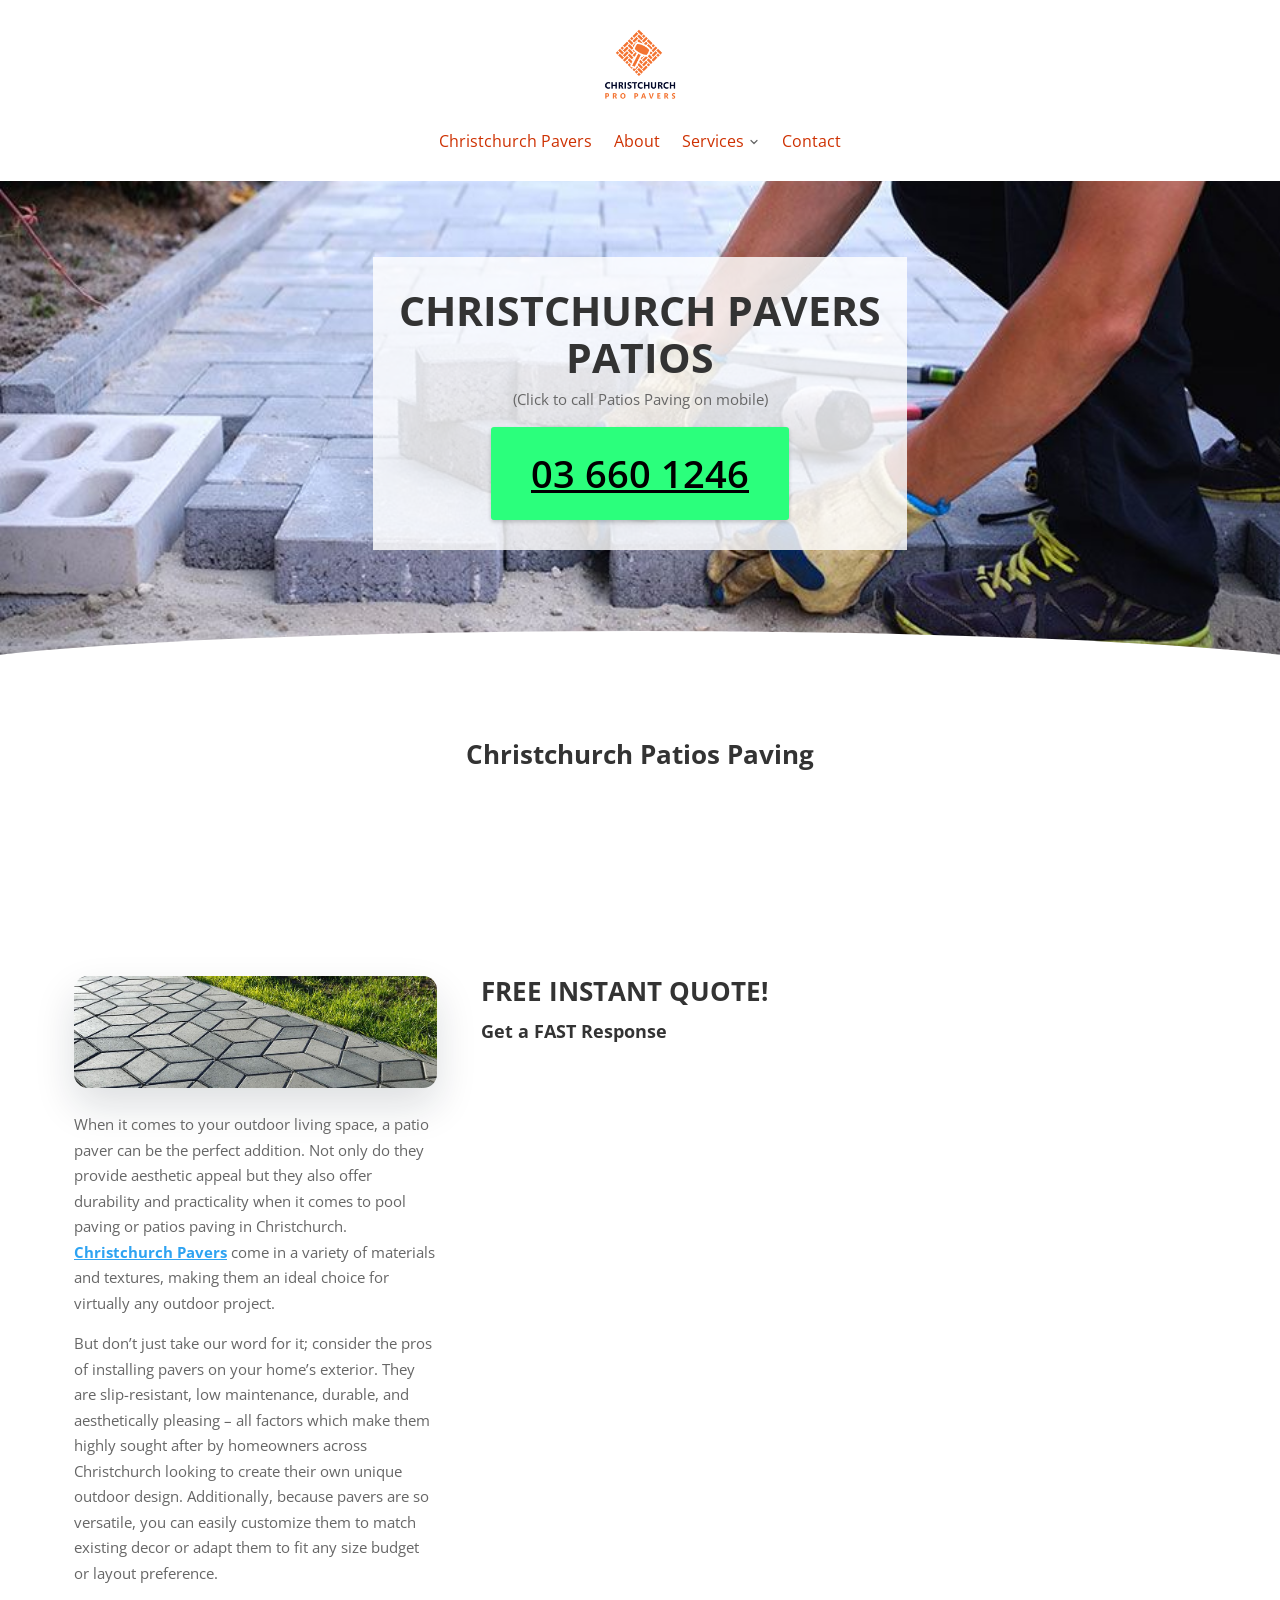
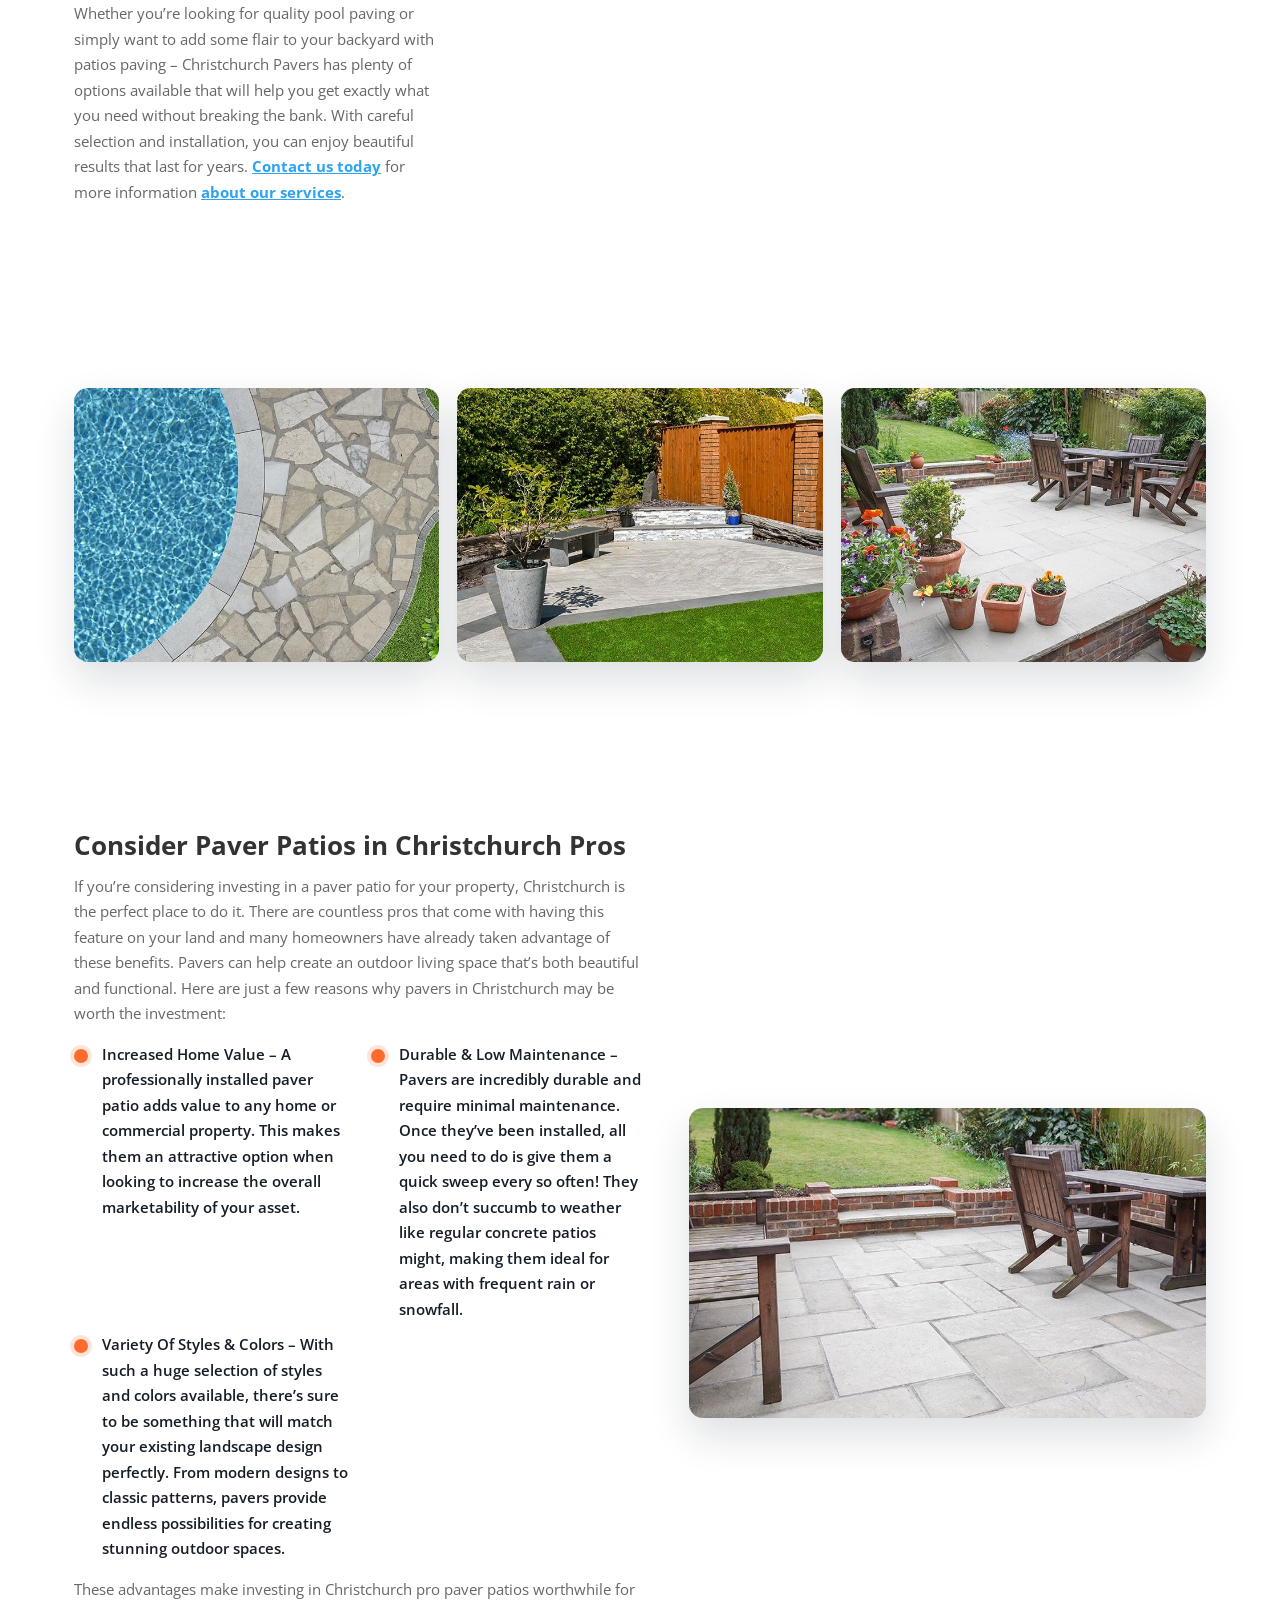
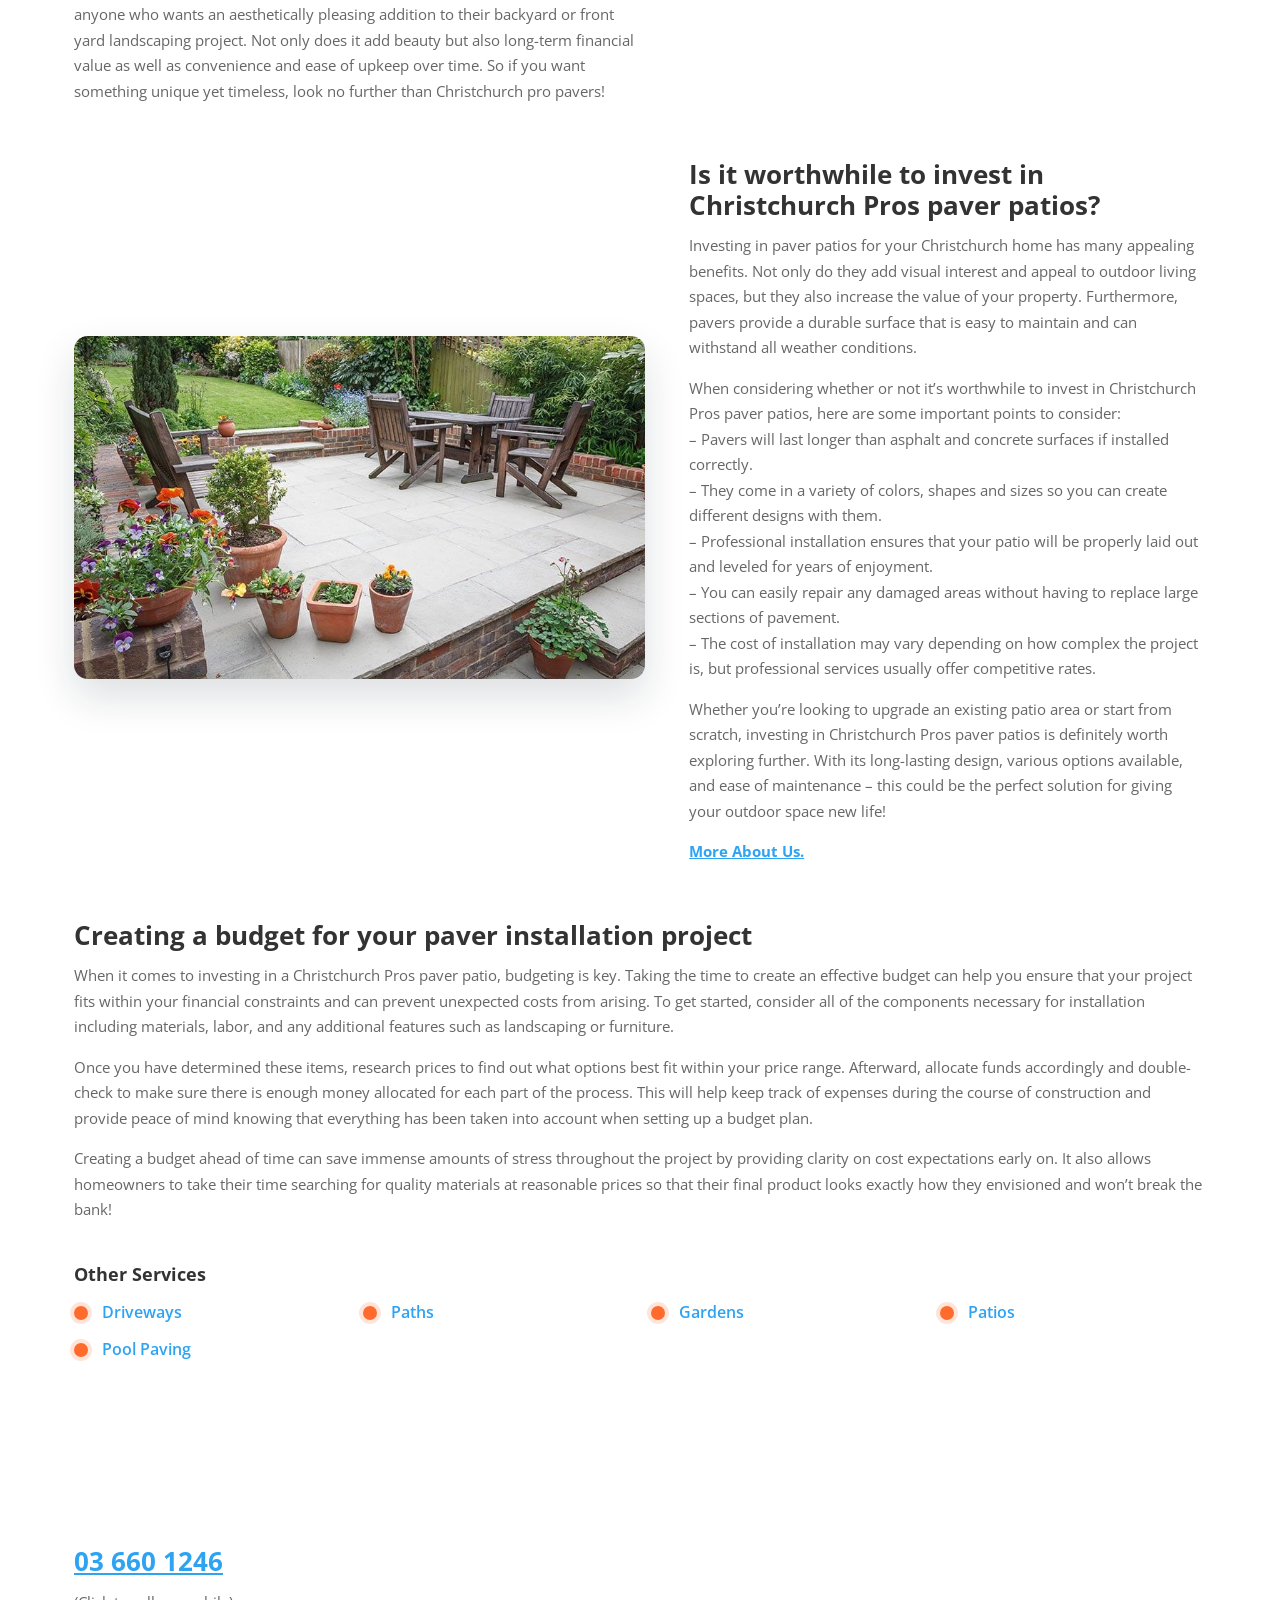
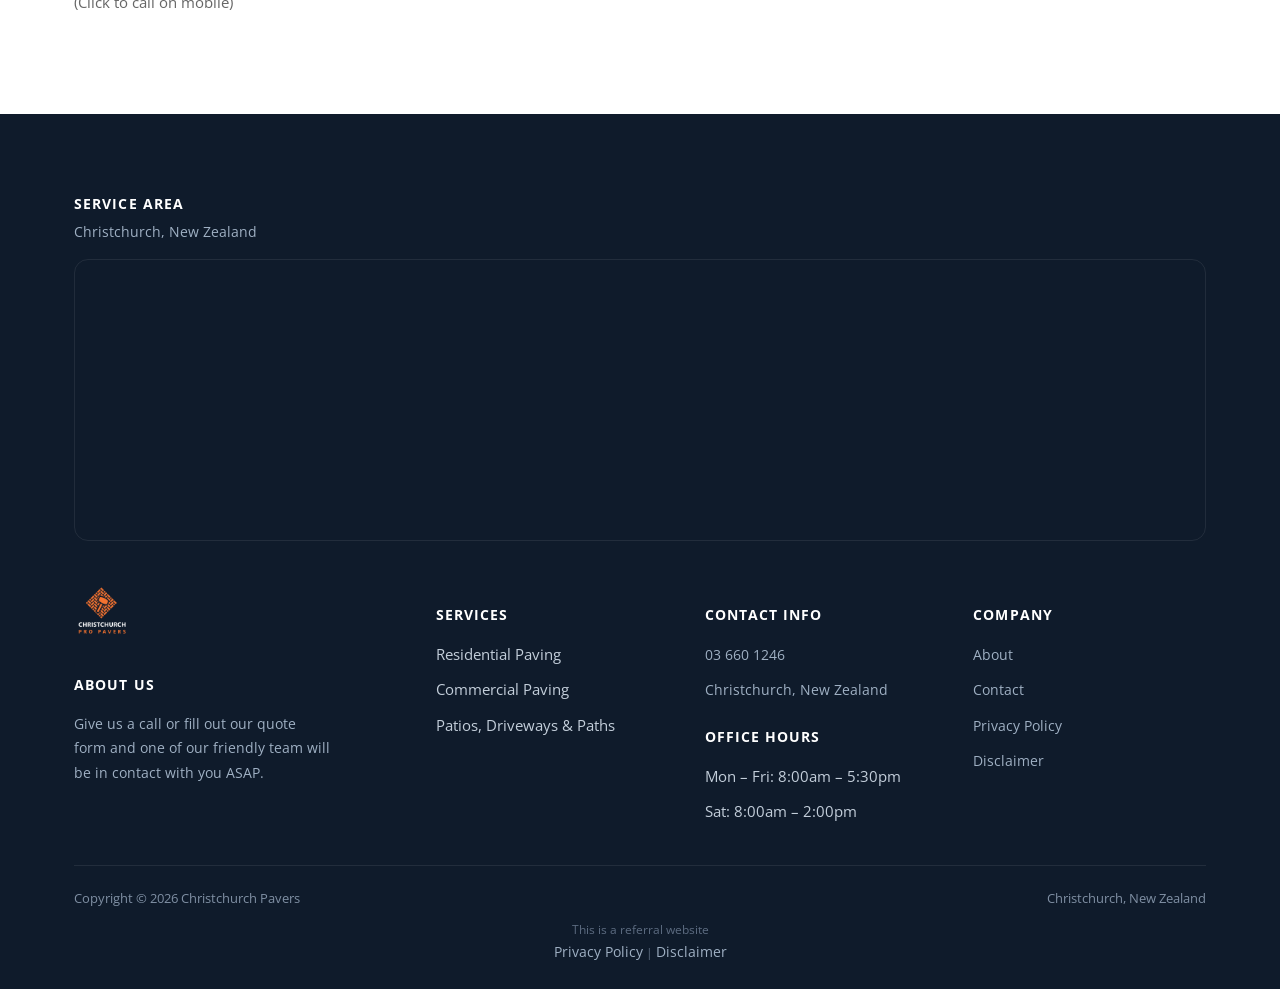
<file: patios-paving/index.html>
<!doctype html>
<html lang="en-NZ">
<head>
<meta charset="UTF-8">
<meta name="viewport" content="width=device-width, initial-scale=1.0">
<link rel="icon" href="/favicon-32.png" sizes="32x32" type="image/png">
<link rel="icon" href="/favicon-192.png" sizes="192x192" type="image/png">
<link rel="apple-touch-icon" href="/apple-touch-icon.png">
<title>Affordable Patios and Paving Solutions in Christchurch Pavers</title>
<meta name="description" content="Christchurch Pavers build beautiful and durable patios and paving for all outdoor areas. Get the perfect outdoor living space with us!">
<meta name="robots" content="index, follow, max-image-preview:large, max-snippet:-1, max-video-preview:-1">
<link rel="canonical" href="https://christchurchpavers.co.nz/patios-paving/">
<meta property="og:locale" content="en_US">
<meta property="og:type" content="article">
<meta property="og:title" content="Affordable Patios and Paving Solutions in Christchurch Pavers">
<meta property="og:description" content="Christchurch Pavers build beautiful and durable patios and paving for all outdoor areas. Get the perfect outdoor living space with us!">
<meta property="og:url" content="https://christchurchpavers.co.nz/patios-paving/">
<meta property="og:site_name" content="Christchurch Pavers - Expert Paving">
<meta name="twitter:card" content="summary_large_image">
<meta name="twitter:label1" content="Est. reading time">
<meta name="twitter:data1" content="6 minutes">
<script type="application/ld+json">{"@context": "https://schema.org", "@graph": [{"@type": "WebPage", "@id": "https://christchurchpavers.co.nz/patios-paving/", "url": "https://christchurchpavers.co.nz/patios-paving/", "name": "Affordable Patios and Paving Solutions in Christchurch Pavers", "isPartOf": {"@id": "https://christchurchpavers.co.nz/#website"}, "datePublished": "2023-02-05T17:11:07+00:00", "dateModified": "2023-02-06T03:46:35+00:00", "description": "Christchurch Pavers build beautiful and durable patios and paving for all outdoor areas. Get the perfect outdoor living space with us!", "breadcrumb": {"@id": "https://christchurchpavers.co.nz/patios-paving/#breadcrumb"}, "inLanguage": "en-US", "potentialAction": [{"@type": "ReadAction", "target": ["https://christchurchpavers.co.nz/patios-paving/"]}]}, {"@type": "BreadcrumbList", "@id": "https://christchurchpavers.co.nz/patios-paving/#breadcrumb", "itemListElement": [{"@type": "ListItem", "position": 1, "name": "Home", "item": "https://christchurchpavers.co.nz/"}, {"@type": "ListItem", "position": 2, "name": "Patios Paving"}]}, {"@type": "WebSite", "@id": "https://christchurchpavers.co.nz/#website", "url": "https://christchurchpavers.co.nz/", "name": "Christchurch Pavers - Expert Paving", "description": "Christchurch Pavers - Transform Your Driveway, Pool and Paths", "inLanguage": "en-US"}]}</script>
<script type="application/ld+json">{"@context": "https://schema.org", "@type": "LocalBusiness", "name": "Christchurch Pavers", "image": "https://christchurchpavers.co.nz/images/Christchurch-Paving-Logo-Square.png.webp", "@id": "", "url": "https://christchurchpavers.co.nz/", "telephone": "03 660 1246", "address": {"@type": "PostalAddress", "streetAddress": "Christchurch", "addressLocality": "Christchurch", "postalCode": "8011", "addressCountry": "NZ"}, "geo": {"@type": "GeoCoordinates", "latitude": -43.5325812, "longitude": 172.6402414}, "openingHoursSpecification": [{"@type": "OpeningHoursSpecification", "dayOfWeek": ["Monday", "Tuesday", "Wednesday", "Thursday", "Friday"], "opens": "08:00", "closes": "17:30"}, {"@type": "OpeningHoursSpecification", "dayOfWeek": "Saturday", "opens": "08:00", "closes": "14:00"}]}</script>
<script type="application/ld+json">{"@context": "https://schema.org", "@type": "BreadcrumbList", "itemListElement": [{"@type": "ListItem", "position": 1, "name": "Home", "item": "https://christchurchpavers.co.nz/"}, {"@type": "ListItem", "position": 2, "name": "Patios Paving", "item": "https://christchurchpavers.co.nz/patios-paving/"}]}</script>
<script type="application/ld+json">{"@context": "https://schema.org", "@type": "Service", "serviceType": "Patios Paving", "name": "Patios Paving", "provider": {"@type": "LocalBusiness", "name": "Christchurch Pavers", "telephone": "+6436601246"}, "areaServed": {"@type": "City", "name": "Christchurch"}, "url": "https://christchurchpavers.co.nz/patios-paving/"}</script>
<link rel="preconnect" href="https://fonts.googleapis.com">
<link rel="preconnect" href="https://fonts.gstatic.com" crossorigin>
<link rel="preload" as="style" href="https://fonts.googleapis.com/css2?family=Open+Sans:wght@400;600;700;800&display=swap" onload="this.onload=null;this.rel='stylesheet'">
<noscript><link rel="stylesheet" href="https://fonts.googleapis.com/css2?family=Open+Sans:wght@400;600;700;800&display=swap"></noscript>
<link rel="stylesheet" href="/css/style.css">
<style id="mnfix">.mobile-menu.open{max-height:calc(100vh - 150px);max-height:calc(100dvh - 150px);overflow-y:auto;-webkit-overflow-scrolling:touch;overscroll-behavior:contain}.mobile-menu.msub-ready .mobile-submenu{display:none}.mobile-menu.msub-ready .mobile-submenu.open{display:flex}.mobile-menu a.msub-parent{display:flex;justify-content:space-between;align-items:center}.mobile-menu a.msub-parent::after{content:"";width:8px;height:8px;border-right:2px solid currentColor;border-bottom:2px solid currentColor;transform:rotate(45deg);margin-right:6px;transition:transform .2s}.mobile-menu a.msub-parent[aria-expanded=true]::after{transform:rotate(-135deg)}</style></head>
<body class="">
<header class="classic">
  <div class="c-head wrap">
    <a href="/" class="brand"><img src="/images/Christchurch-Paving-Logo-Square.png" alt="Christchurch Pavers" width="600" height="600"></a>
    <nav class="links"><a href="/">Christchurch Pavers</a><a href="/about/">About</a><div class="nav-item"><a href="/services/">Services <svg viewBox="0 0 24 24" fill="none" stroke-width="2.4" stroke-linecap="round" stroke-linejoin="round"><path d="m6 9 6 6 6-6"/></svg></a><div class="nav-dropdown"><a href="/driveway-paving/">Driveway</a><a href="/paths-paving/">Paths</a><a href="/gardens-paving/">Gardens</a><a href="/patios-paving/">Patios</a><a href="/pool-paving/">Pool Paving</a></div></div><a href="/contact/">Contact</a></nav>
    <button type="button" class="hamburger-btn" id="hamburgerBtn" aria-label="Open menu" aria-expanded="false"><svg viewBox="0 0 24 24" fill="none" stroke="#fff" stroke-width="2.4" stroke-linecap="round" stroke-linejoin="round"><path d="M4 7h16M4 12h16M4 17h16"/></svg></button>
  </div>
  <div class="mobile-menu" id="mobileMenu"><a href="/">Christchurch Pavers</a><a href="/about/">About</a><a href="/services/">Services</a><div class="mobile-submenu"><a href="/driveway-paving/">Driveway</a><a href="/paths-paving/">Paths</a><a href="/gardens-paving/">Gardens</a><a href="/patios-paving/">Patios</a><a href="/pool-paving/">Pool Paving</a></div><a href="/contact/">Contact</a><a href="tel:036601246" class="mobile-menu-phone">Call 03 660 1246</a></div>
</header>
<main>
<section class="hero-c" id="top"><div class="hero-c-box"><div class="row"><div class="text"><h1>CHRISTCHURCH PAVERS PATIOS</h1></div><div class="text"><p>(Click to call Patios Paving on mobile)</p></div><p class="btn-wrap"><a class="btn btn-primary" href="tel:036601246">03 660 1246</a></p></div></div></section>
<section class=""><div class="wrap"><div class="row"><div class="text">




<h2>Christchurch Patios Paving</h2>




 
</div></div></div></section>
<section class=""><div class="wrap"><div class="row cols cols-2 formrow"><div class="col"><div class="figure"><img src="/images/christchurch-pavers-pros-driveway.jpg" alt="Christchurch Pavers Northshore" width="929" height="287" loading="lazy" decoding="async"></div><div class="text"><p>When it comes to your outdoor living space, a patio paver can be the perfect addition. Not only do they provide aesthetic appeal but they also offer durability and practicality when it comes to pool paving or patios paving in Christchurch. <a href="/">Christchurch Pavers</a> come in a variety of materials and textures, making them an ideal choice for virtually any outdoor project.</p>
<p>But don’t just take our word for it; consider the pros of installing pavers on your home’s exterior. They are slip-resistant, low maintenance, durable, and aesthetically pleasing – all factors which make them highly sought after by homeowners across Christchurch looking to create their own unique outdoor design. Additionally, because pavers are so versatile, you can easily customize them to match existing decor or adapt them to fit any size budget or layout preference.</p>
<p>Whether you’re looking for quality pool paving or simply want to add some flair to your backyard with patios paving – Christchurch Pavers has plenty of options available that will help you get exactly what you need without breaking the bank. With careful selection and installation, you can enjoy beautiful results that last for years. <a href="/contact/">Contact us today</a> for more information <a href="/services/">about our services</a>.</p></div></div><div class="col"><div class="text"><h2>FREE INSTANT QUOTE!</h2>
<h3>Get a FAST Response</h3></div><div class="form-card"><iframe src="https://api.leadconnectorhq.com/widget/form/TY1A37wV2h4h6ZM61Xh2" style="width:100%;height:100%;min-height:683px;border:none;border-radius:14px" id="inline-TY1A37wV2h4h6ZM61Xh2" data-layout="{'id':'INLINE'}" data-trigger-type="alwaysShow" data-trigger-value="" data-activation-type="alwaysActivated" data-activation-value="" data-deactivation-type="neverDeactivate" data-deactivation-value="" data-form-name="CHCH Pavers" data-height="683" data-layout-iframe-id="inline-TY1A37wV2h4h6ZM61Xh2" data-form-id="TY1A37wV2h4h6ZM61Xh2" data-cookie-consent="true" data-cookie-consent-provider="auto" title="CHCH Pavers"></iframe></div></div></div></div></section>
<section class=""><div class="wrap"><div class="row gallery-grid"><div class="figure"><img src="/images/christchurch-pavers-pros-pool-decking-1.jpg" alt="Christchurch Pavers Pool Decking Paving" width="800" height="480" loading="lazy" decoding="async"></div><div class="figure"><img src="/images/christchurch-pavers-pros-outdoor-spaces.jpg" alt="Patio Builders Christchurch Pavers" width="800" height="480" loading="lazy" decoding="async"></div><div class="figure"><img src="/images/christchurch-pavers-pros-patio-1.jpg" alt="Christchurch Pavers Paving Northshore" width="800" height="480" loading="lazy" decoding="async"></div></div></div></section>
<section class=""><div class="wrap"><div class="row cols cols-2"><div class="col"><div class="text"><h2><strong>Consider Paver Patios in Christchurch Pros</strong></h2>
<p>If you’re considering investing in a paver patio for your property, Christchurch is the perfect place to do it. There are countless pros that come with having this feature on your land and many homeowners have already taken advantage of these benefits. Pavers can help create an outdoor living space that’s both beautiful and functional. Here are just a few reasons why pavers in Christchurch may be worth the investment:</p>
<ul>
<li>Increased Home Value – A professionally installed paver patio adds value to any home or commercial property. This makes them an attractive option when looking to increase the overall marketability of your asset.</li>
<li>Durable &amp; Low Maintenance – Pavers are incredibly durable and require minimal maintenance. Once they’ve been installed, all you need to do is give them a quick sweep every so often! They also don’t succumb to weather like regular concrete patios might, making them ideal for areas with frequent rain or snowfall.</li>
<li>Variety Of Styles &amp; Colors – With such a huge selection of styles and colors available, there’s sure to be something that will match your existing landscape design perfectly. From modern designs to classic patterns, pavers provide endless possibilities for creating stunning outdoor spaces.</li>
</ul>
<p>These advantages make investing in Christchurch pro paver patios worthwhile for anyone who wants an aesthetically pleasing addition to their backyard or front yard landscaping project. Not only does it add beauty but also long-term financial value as well as convenience and ease of upkeep over time. So if you want something unique yet timeless, look no further than Christchurch pro pavers!</p></div></div><div class="col"><div class="figure"><img src="/images/christchurch-pavers-pros-patios-3.jpg" alt="Christchurch Pavers Pros Patios" width="800" height="480" loading="lazy" decoding="async"></div></div></div><div class="row cols cols-2"><div class="col"><div class="figure"><img src="/images/christchurch-pavers-pros-patio-1.jpg" alt="Christchurch Pavers New Area Pavers Installation" width="800" height="480" loading="lazy" decoding="async"></div></div><div class="col"><div class="text"><h2><strong>Is it worthwhile to invest in Christchurch Pros paver patios?</strong></h2>
<p>Investing in paver patios for your Christchurch home has many appealing benefits. Not only do they add visual interest and appeal to outdoor living spaces, but they also increase the value of your property. Furthermore, pavers provide a durable surface that is easy to maintain and can withstand all weather conditions.</p>
<p>When considering whether or not it’s worthwhile to invest in Christchurch Pros paver patios, here are some important points to consider:<br>– Pavers will last longer than asphalt and concrete surfaces if installed correctly.<br>– They come in a variety of colors, shapes and sizes so you can create different designs with them.<br>– Professional installation ensures that your patio will be properly laid out and leveled for years of enjoyment.<br>– You can easily repair any damaged areas without having to replace large sections of pavement.<br>– The cost of installation may vary depending on how complex the project is, but professional services usually offer competitive rates.</p>
<p>Whether you’re looking to upgrade an existing patio area or start from scratch, investing in Christchurch Pros paver patios is definitely worth exploring further. With its long-lasting design, various options available, and ease of maintenance – this could be the perfect solution for giving your outdoor space new life!</p>
<p><a href="/about/">More About Us.</a></p></div></div></div><div class="row"><div class="text"><h2>Creating a budget for your paver installation project</h2>
<p>When it comes to investing in a Christchurch Pros paver patio, budgeting is key. Taking the time to create an effective budget can help you ensure that your project fits within your financial constraints and can prevent unexpected costs from arising. To get started, consider all of the components necessary for installation including materials, labor, and any additional features such as landscaping or furniture.</p>
<p>Once you have determined these items, research prices to find out what options best fit within your price range. Afterward, allocate funds accordingly and double-check to make sure there is enough money allocated for each part of the process. This will help keep track of expenses during the course of construction and provide peace of mind knowing that everything has been taken into account when setting up a budget plan.</p>
<p>Creating a budget ahead of time can save immense amounts of stress throughout the project by providing clarity on cost expectations early on. It also allows homeowners to take their time searching for quality materials at reasonable prices so that their final product looks exactly how they envisioned and won’t break the bank!</p></div></div><div class="row"><div class="text"><h3><strong>Other Services</strong></h3>
<ul>
<li>
<h4><a href="/driveway-paving/">Driveways</a></h4>
</li>
<li>
<h4><a href="/paths-paving/">Paths</a></h4>
</li>
<li>
<h4><a href="/gardens-paving/">Gardens</a></h4>
</li>
<li>
<h4><a href="/patios-paving/">Patios</a></h4>
</li>
<li>
<h4><a href="/pool-paving/">Pool Paving</a></h4>
</li>
</ul></div></div></div></section>
<section class=""><div class="wrap"><div class="row"><div class="text"><h2><a href="tel:036601246">03 660 1246</a></h2>
<p>(Click to call on mobile)</p></div></div></div></section>
</main>
<footer>
  <div class="wrap">
    <div class="footer-map-head"><h4>Service Area</h4><p>Christchurch, New Zealand</p></div><div class="footer-map"><iframe src="https://www.google.com/maps/embed?pb=!1m14!1m8!1m3!1d185185.91085428037!2d172.5990013!3d-43.5121424!3m2!1i1024!2i768!4f13.1!3m3!1m2!1s0x63103019b7ceca25%3A0xc0f442629fc6bc9a!2sChristchurch%20Paving%20Pros!5e0!3m2!1sen!2snz!4v1676920658670!5m2!1sen!2snz" width="600" height="280" style="border:0" allowfullscreen loading="lazy" referrerpolicy="no-referrer-when-downgrade" title="Christchurch Pavers service area map"></iframe></div>
    <div class="footer-grid "><div class="footer-brand"><a href="/" class="brand"><img src="/images/Christchurch-Paving-Logo-White.png" alt="Christchurch Pavers" width="600" height="600" loading="lazy"></a><h4>About us</h4><p>Give us a call or fill out our quote form and one of our friendly team will be in contact with you ASAP.</p></div><div><h4>Services</h4><ul><li>Residential Paving</li><li>Commercial Paving</li><li>Patios, Driveways &amp; Paths</li></ul></div><div><h4>Contact Info</h4><ul><li><a href="tel:036601246">03 660 1246</a></li><li><a href="https://goo.gl/maps/d7b6jGECNxzyZ2qC6" target="_blank" rel="noopener">Christchurch, New Zealand</a></li></ul><h4 style="margin-top:22px;">Office Hours</h4><ul><li>Mon &ndash; Fri: 8:00am &ndash; 5:30pm</li><li>Sat: 8:00am &ndash; 2:00pm</li></ul></div><div><h4>Company</h4><ul><li><a href="/about/">About</a></li><li><a href="/contact/">Contact</a></li><li><a href="/privacy-policy/">Privacy Policy</a></li><li><a href="/disclaimer/">Disclaimer</a></li></ul></div></div>
    <div class="footer-bottom"><span>Copyright &copy; 2026 Christchurch Pavers</span><span>Christchurch, New Zealand</span></div>
    <div class="footer-disclosure">This is a referral website<br><a href="/privacy-policy/">Privacy Policy</a> | <a href="/disclaimer/">Disclaimer</a></div>
  </div>
</footer>
<script>
(function(){var b=document.getElementById('hamburgerBtn'),m=document.getElementById('mobileMenu');if(!b||!m)return;b.addEventListener('click',function(){var o=m.classList.toggle('open');b.setAttribute('aria-expanded',o?'true':'false');});})();
</script>
<script src="https://link.msgsndr.com/js/form_embed.js" defer></script>
<script id="mnfixjs">(function(){var m=document.getElementById("mobileMenu");if(!m)return;m.querySelectorAll(".mobile-submenu").forEach(function(s){var p=s.previousElementSibling;if(!p||p.tagName!=="A")return;var a=document.createElement("a");a.href=p.getAttribute("href");a.textContent="All "+p.textContent.trim();s.insertBefore(a,s.firstChild);m.classList.add("msub-ready");p.classList.add("msub-parent");p.setAttribute("aria-expanded","false");p.addEventListener("click",function(e){e.preventDefault();var o=s.classList.toggle("open");p.setAttribute("aria-expanded",o?"true":"false")})});var b=document.getElementById("hamburgerBtn");document.addEventListener("pointerdown",function(e){if(!m.classList.contains("open")||m.contains(e.target)||(b&&b.contains(e.target)))return;m.classList.remove("open");if(b)b.setAttribute("aria-expanded","false")})})();</script></body>
</html>
</file>
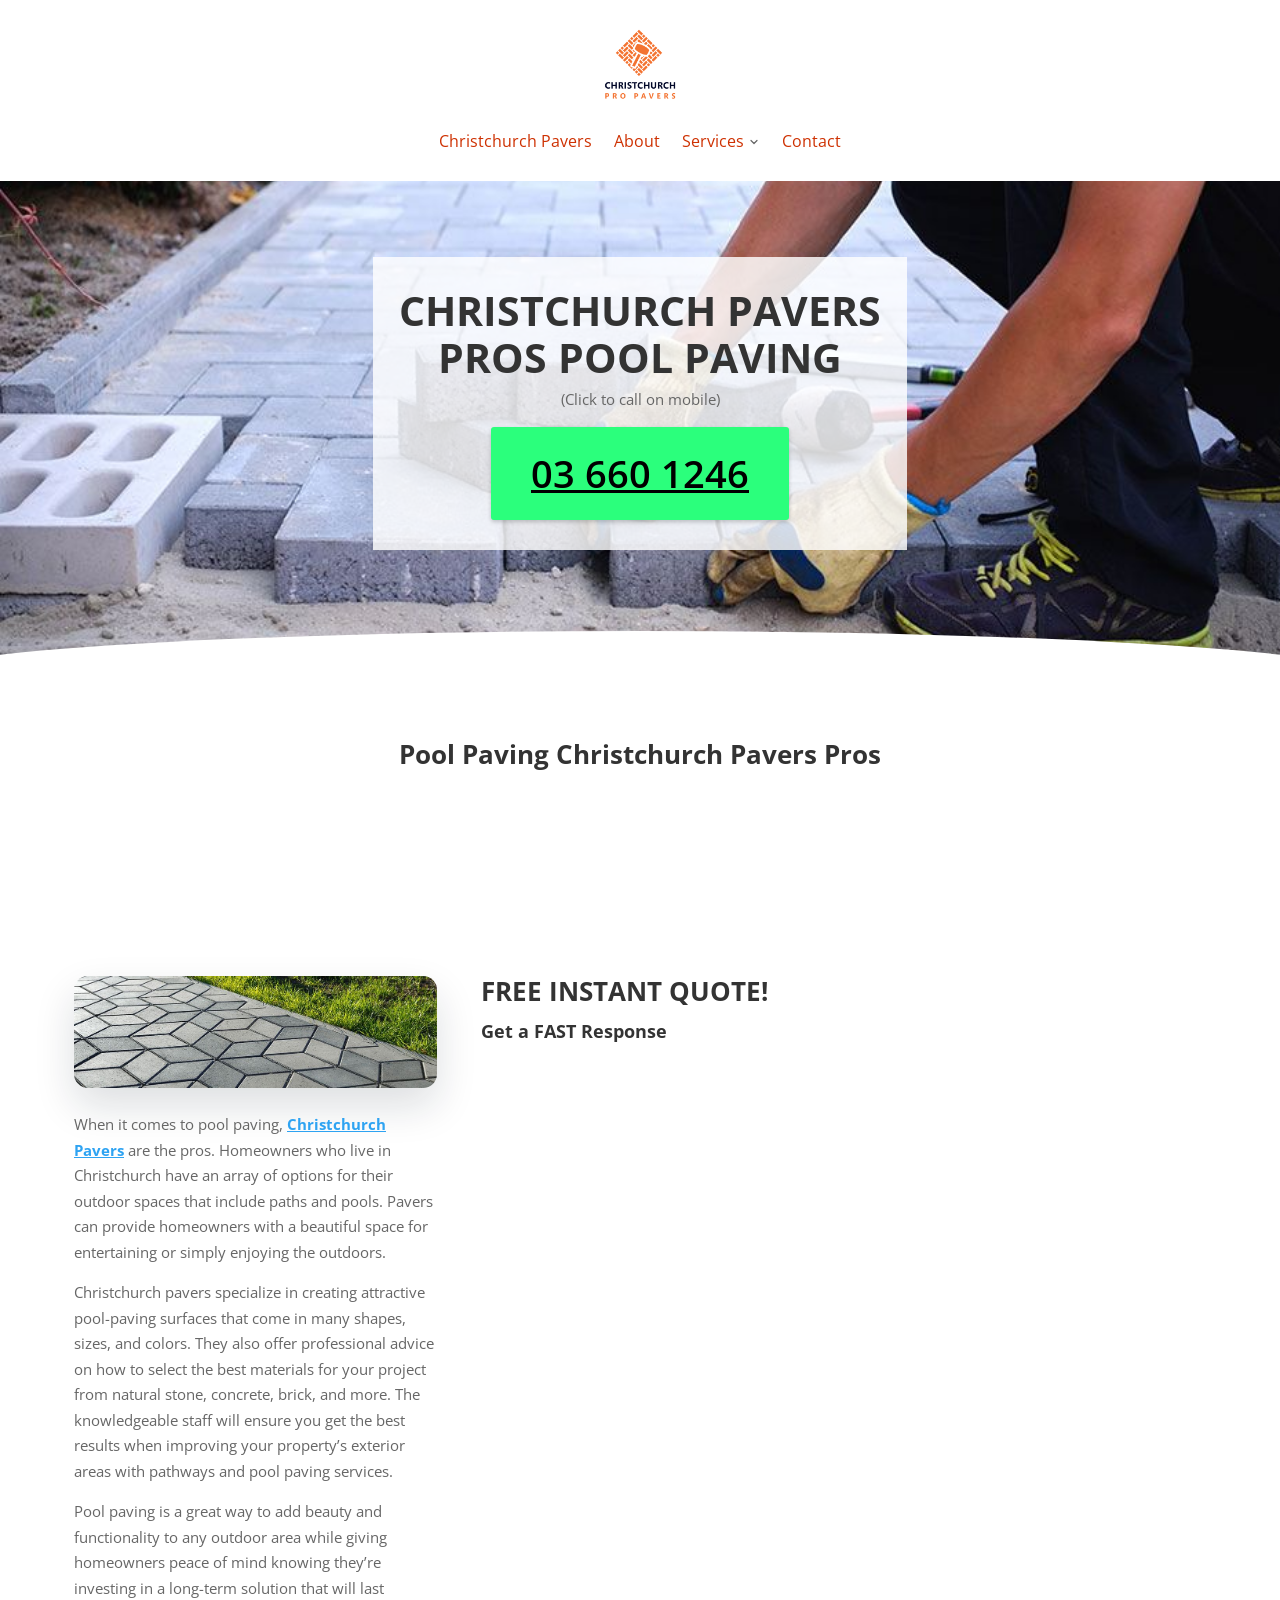
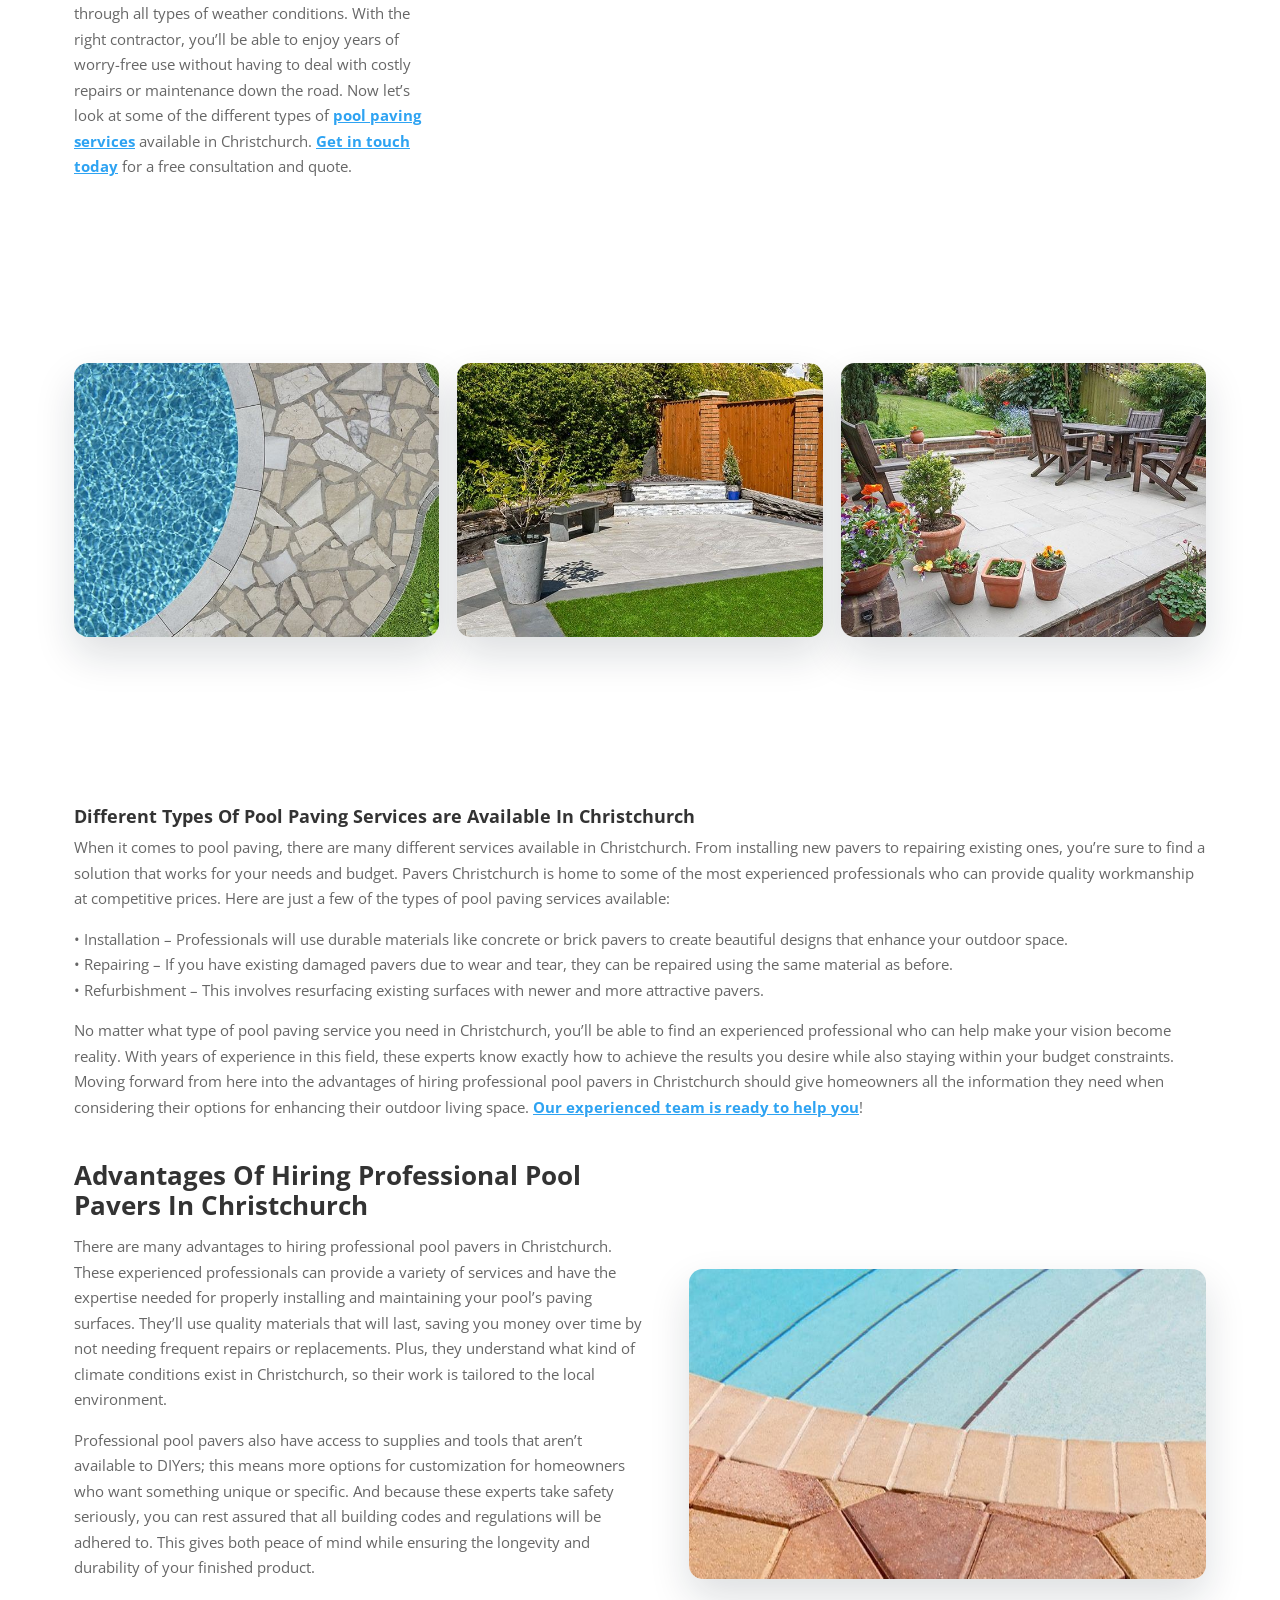
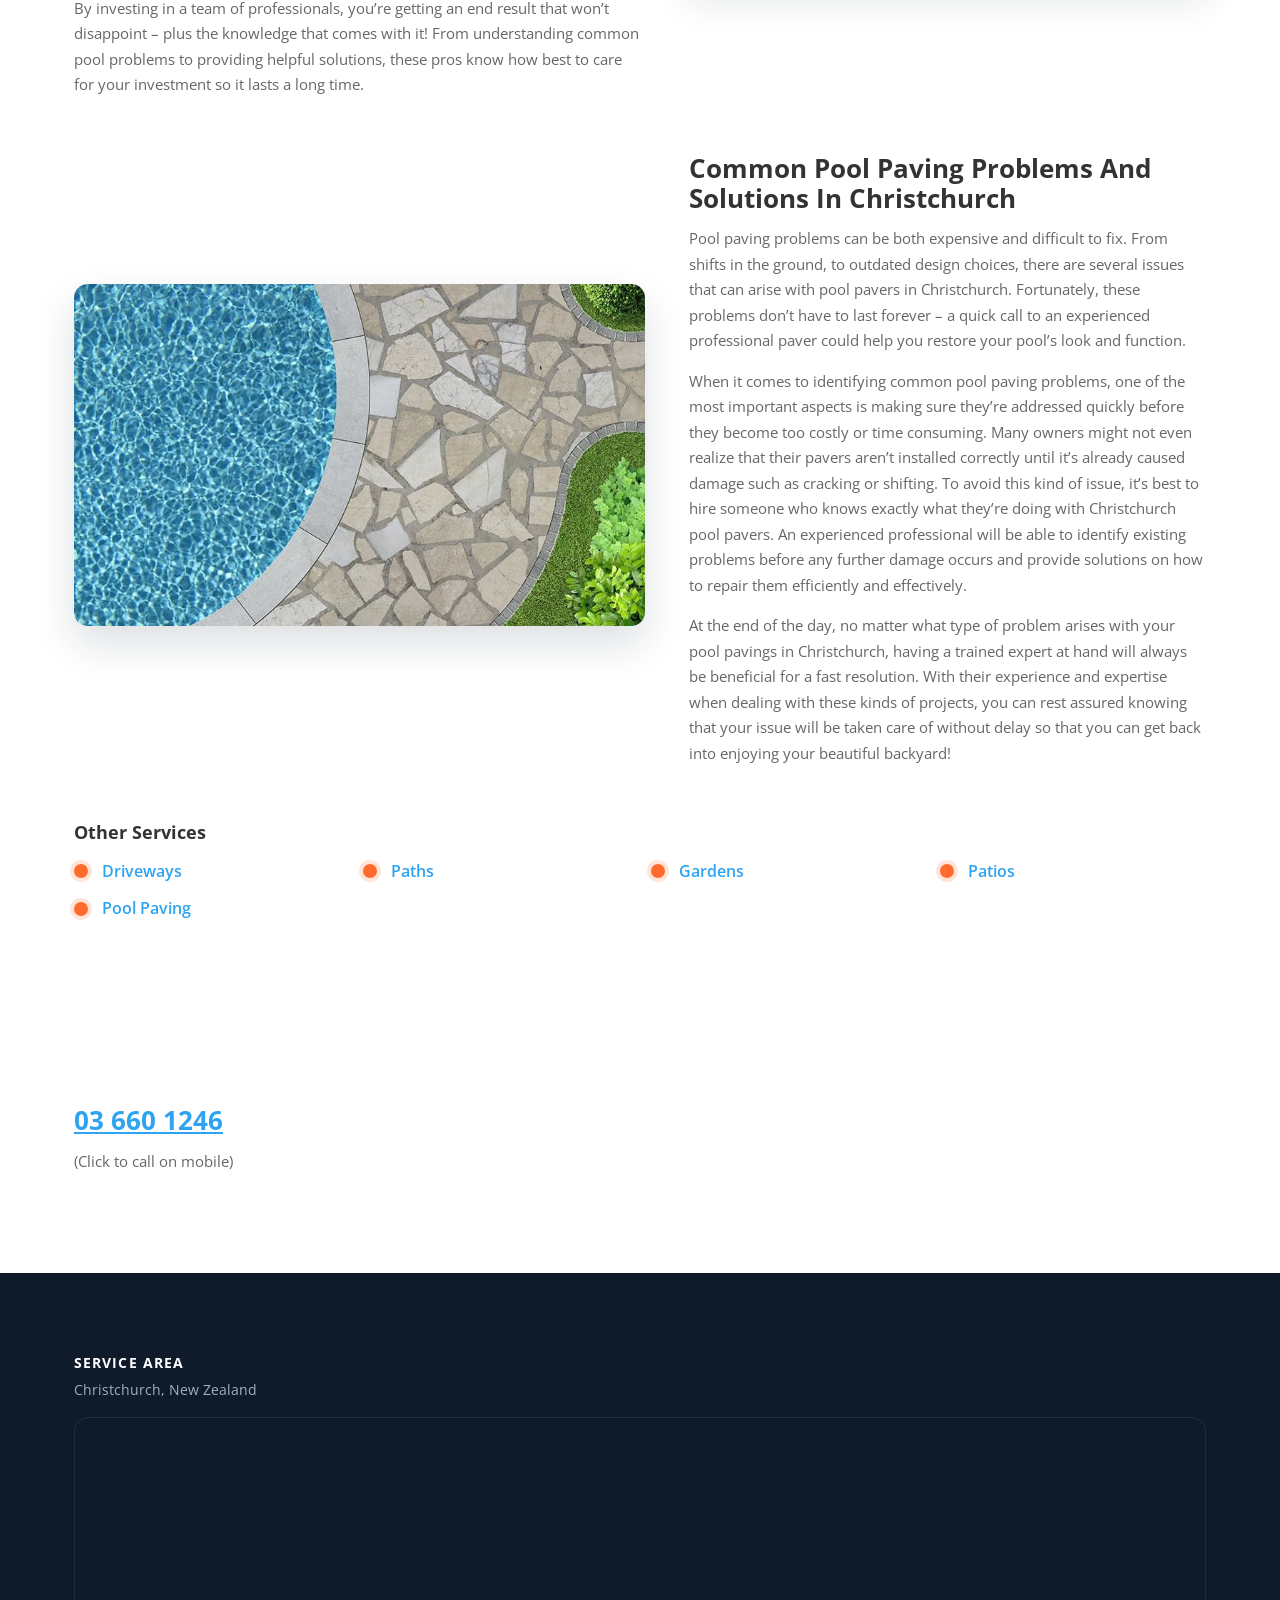
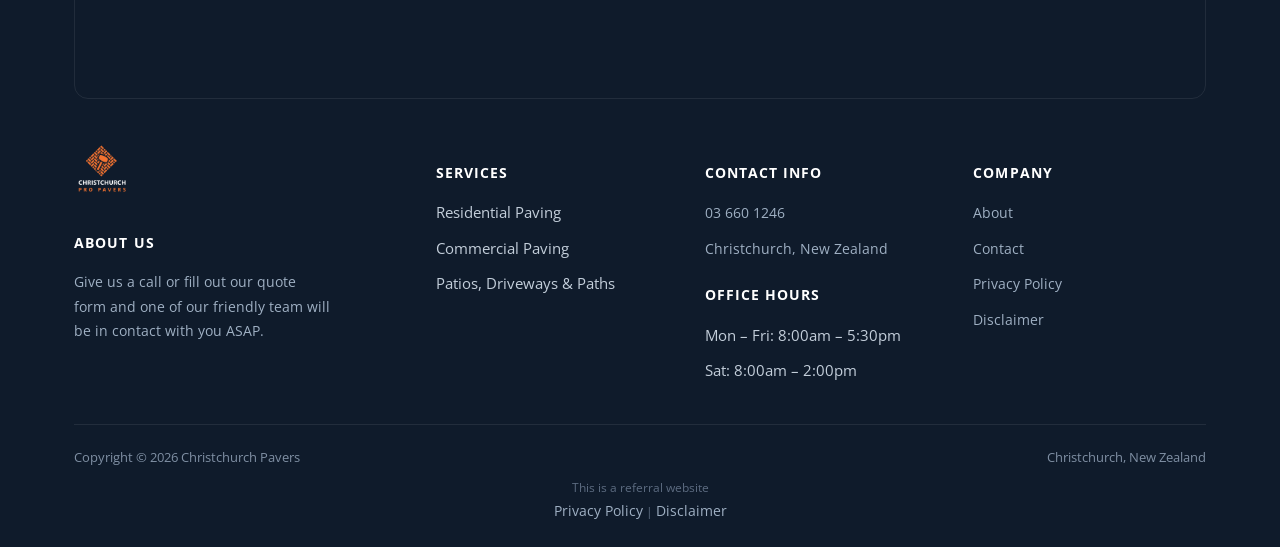
<file: pool-paving/index.html>
<!doctype html>
<html lang="en-NZ">
<head>
<meta charset="UTF-8">
<meta name="viewport" content="width=device-width, initial-scale=1.0">
<link rel="icon" href="/favicon-32.png" sizes="32x32" type="image/png">
<link rel="icon" href="/favicon-192.png" sizes="192x192" type="image/png">
<link rel="apple-touch-icon" href="/apple-touch-icon.png">
<title>Pool Pavers in Christchurch - Get the Best Quality for Your Pool</title>
<meta name="description" content="Christchurch Pavers provides quality pool, driveway and travertine paving services. Our experienced professionals and superior products.">
<meta name="robots" content="index, follow, max-image-preview:large, max-snippet:-1, max-video-preview:-1">
<link rel="canonical" href="https://christchurchpavers.co.nz/pool-paving/">
<meta property="og:locale" content="en_US">
<meta property="og:type" content="article">
<meta property="og:title" content="Pool Pavers in Christchurch - Get the Best Quality for Your Pool">
<meta property="og:description" content="Christchurch Pavers provides quality pool, driveway and travertine paving services. Our experienced professionals and superior products.">
<meta property="og:url" content="https://christchurchpavers.co.nz/pool-paving/">
<meta property="og:site_name" content="Christchurch Pavers - Expert Paving">
<meta name="twitter:card" content="summary_large_image">
<meta name="twitter:label1" content="Est. reading time">
<meta name="twitter:data1" content="6 minutes">
<script type="application/ld+json">{"@context": "https://schema.org", "@graph": [{"@type": "WebPage", "@id": "https://christchurchpavers.co.nz/pool-paving/", "url": "https://christchurchpavers.co.nz/pool-paving/", "name": "Pool Pavers in Christchurch - Get the Best Quality for Your Pool", "isPartOf": {"@id": "https://christchurchpavers.co.nz/#website"}, "datePublished": "2023-02-05T17:14:27+00:00", "dateModified": "2023-02-06T04:51:16+00:00", "description": "Christchurch Pavers provides quality pool, driveway and travertine paving services. Our experienced professionals and superior products.", "breadcrumb": {"@id": "https://christchurchpavers.co.nz/pool-paving/#breadcrumb"}, "inLanguage": "en-US", "potentialAction": [{"@type": "ReadAction", "target": ["https://christchurchpavers.co.nz/pool-paving/"]}]}, {"@type": "BreadcrumbList", "@id": "https://christchurchpavers.co.nz/pool-paving/#breadcrumb", "itemListElement": [{"@type": "ListItem", "position": 1, "name": "Home", "item": "https://christchurchpavers.co.nz/"}, {"@type": "ListItem", "position": 2, "name": "Pool Paving"}]}, {"@type": "WebSite", "@id": "https://christchurchpavers.co.nz/#website", "url": "https://christchurchpavers.co.nz/", "name": "Christchurch Pavers - Expert Paving", "description": "Christchurch Pavers - Transform Your Driveway, Pool and Paths", "inLanguage": "en-US"}]}</script>
<script type="application/ld+json">{"@context": "https://schema.org", "@type": "LocalBusiness", "name": "Christchurch Pavers", "image": "https://christchurchpavers.co.nz/images/Christchurch-Paving-Logo-Square.png.webp", "@id": "", "url": "https://christchurchpavers.co.nz/", "telephone": "03 660 1246", "address": {"@type": "PostalAddress", "streetAddress": "Christchurch", "addressLocality": "Christchurch", "postalCode": "8011", "addressCountry": "NZ"}, "geo": {"@type": "GeoCoordinates", "latitude": -43.5325812, "longitude": 172.6402414}, "openingHoursSpecification": [{"@type": "OpeningHoursSpecification", "dayOfWeek": ["Monday", "Tuesday", "Wednesday", "Thursday", "Friday"], "opens": "08:00", "closes": "17:30"}, {"@type": "OpeningHoursSpecification", "dayOfWeek": "Saturday", "opens": "08:00", "closes": "14:00"}]}</script>
<script type="application/ld+json">{"@context": "https://schema.org", "@type": "BreadcrumbList", "itemListElement": [{"@type": "ListItem", "position": 1, "name": "Home", "item": "https://christchurchpavers.co.nz/"}, {"@type": "ListItem", "position": 2, "name": "Pool Paving", "item": "https://christchurchpavers.co.nz/pool-paving/"}]}</script>
<script type="application/ld+json">{"@context": "https://schema.org", "@type": "Service", "serviceType": "Pool Paving", "name": "Pool Paving", "provider": {"@type": "LocalBusiness", "name": "Christchurch Pavers", "telephone": "+6436601246"}, "areaServed": {"@type": "City", "name": "Christchurch"}, "url": "https://christchurchpavers.co.nz/pool-paving/"}</script>
<link rel="preconnect" href="https://fonts.googleapis.com">
<link rel="preconnect" href="https://fonts.gstatic.com" crossorigin>
<link rel="preload" as="style" href="https://fonts.googleapis.com/css2?family=Open+Sans:wght@400;600;700;800&display=swap" onload="this.onload=null;this.rel='stylesheet'">
<noscript><link rel="stylesheet" href="https://fonts.googleapis.com/css2?family=Open+Sans:wght@400;600;700;800&display=swap"></noscript>
<link rel="stylesheet" href="/css/style.css">
<style id="mnfix">.mobile-menu.open{max-height:calc(100vh - 150px);max-height:calc(100dvh - 150px);overflow-y:auto;-webkit-overflow-scrolling:touch;overscroll-behavior:contain}.mobile-menu.msub-ready .mobile-submenu{display:none}.mobile-menu.msub-ready .mobile-submenu.open{display:flex}.mobile-menu a.msub-parent{display:flex;justify-content:space-between;align-items:center}.mobile-menu a.msub-parent::after{content:"";width:8px;height:8px;border-right:2px solid currentColor;border-bottom:2px solid currentColor;transform:rotate(45deg);margin-right:6px;transition:transform .2s}.mobile-menu a.msub-parent[aria-expanded=true]::after{transform:rotate(-135deg)}</style></head>
<body class="">
<header class="classic">
  <div class="c-head wrap">
    <a href="/" class="brand"><img src="/images/Christchurch-Paving-Logo-Square.png" alt="Christchurch Pavers" width="600" height="600"></a>
    <nav class="links"><a href="/">Christchurch Pavers</a><a href="/about/">About</a><div class="nav-item"><a href="/services/">Services <svg viewBox="0 0 24 24" fill="none" stroke-width="2.4" stroke-linecap="round" stroke-linejoin="round"><path d="m6 9 6 6 6-6"/></svg></a><div class="nav-dropdown"><a href="/driveway-paving/">Driveway</a><a href="/paths-paving/">Paths</a><a href="/gardens-paving/">Gardens</a><a href="/patios-paving/">Patios</a><a href="/pool-paving/">Pool Paving</a></div></div><a href="/contact/">Contact</a></nav>
    <button type="button" class="hamburger-btn" id="hamburgerBtn" aria-label="Open menu" aria-expanded="false"><svg viewBox="0 0 24 24" fill="none" stroke="#fff" stroke-width="2.4" stroke-linecap="round" stroke-linejoin="round"><path d="M4 7h16M4 12h16M4 17h16"/></svg></button>
  </div>
  <div class="mobile-menu" id="mobileMenu"><a href="/">Christchurch Pavers</a><a href="/about/">About</a><a href="/services/">Services</a><div class="mobile-submenu"><a href="/driveway-paving/">Driveway</a><a href="/paths-paving/">Paths</a><a href="/gardens-paving/">Gardens</a><a href="/patios-paving/">Patios</a><a href="/pool-paving/">Pool Paving</a></div><a href="/contact/">Contact</a><a href="tel:036601246" class="mobile-menu-phone">Call 03 660 1246</a></div>
</header>
<main>
<section class="hero-c" id="top"><div class="hero-c-box"><div class="row"><div class="text"><h1>CHRISTCHURCH PAVERS PROS POOL PAVING</h1></div><div class="text"><p>(Click to call on mobile)</p></div><p class="btn-wrap"><a class="btn btn-primary" href="tel:036601246">03 660 1246</a></p></div></div></section>
<section class=""><div class="wrap"><div class="row"><div class="text">




<h2>Pool Paving Christchurch Pavers Pros</h2>




 
</div></div></div></section>
<section class=""><div class="wrap"><div class="row cols cols-2 formrow"><div class="col"><div class="figure"><img src="/images/christchurch-pavers-pros-driveway.jpg" alt="Christchurch Pavers Northshore" width="929" height="287" loading="lazy" decoding="async"></div><div class="text"><p>When it comes to pool paving, <a href="/">Christchurch Pavers</a> are the pros. Homeowners who live in Christchurch have an array of options for their outdoor spaces that include paths and pools. Pavers can provide homeowners with a beautiful space for entertaining or simply enjoying the outdoors.</p>
<p>Christchurch pavers specialize in creating attractive pool-paving surfaces that come in many shapes, sizes, and colors. They also offer professional advice on how to select the best materials for your project from natural stone, concrete, brick, and more. The knowledgeable staff will ensure you get the best results when improving your property’s exterior areas with pathways and pool paving services.</p>
<p>Pool paving is a great way to add beauty and functionality to any outdoor area while giving homeowners peace of mind knowing they’re investing in a long-term solution that will last through all types of weather conditions. With the right contractor, you’ll be able to enjoy years of worry-free use without having to deal with costly repairs or maintenance down the road. Now let’s look at some of the different types of <a href="/services/">pool paving services</a> available in Christchurch. <a href="/contact/">Get in touch today</a> for a free consultation and quote.</p></div></div><div class="col"><div class="text"><h2>FREE INSTANT QUOTE!</h2>
<h3>Get a FAST Response</h3></div><div class="form-card"><iframe src="https://api.leadconnectorhq.com/widget/form/TY1A37wV2h4h6ZM61Xh2" style="width:100%;height:100%;min-height:683px;border:none;border-radius:14px" id="inline-TY1A37wV2h4h6ZM61Xh2" data-layout="{'id':'INLINE'}" data-trigger-type="alwaysShow" data-trigger-value="" data-activation-type="alwaysActivated" data-activation-value="" data-deactivation-type="neverDeactivate" data-deactivation-value="" data-form-name="CHCH Pavers" data-height="683" data-layout-iframe-id="inline-TY1A37wV2h4h6ZM61Xh2" data-form-id="TY1A37wV2h4h6ZM61Xh2" data-cookie-consent="true" data-cookie-consent-provider="auto" title="CHCH Pavers"></iframe></div></div></div></div></section>
<section class=""><div class="wrap"><div class="row gallery-grid"><div class="figure"><img src="/images/christchurch-pavers-pros-pool-decking-1.jpg" alt="Christchurch Pavers Pool Decking Paving" width="800" height="480" loading="lazy" decoding="async"></div><div class="figure"><img src="/images/christchurch-pavers-pros-outdoor-spaces.jpg" alt="Patio Duilders Christchurch Pavers" width="800" height="480" loading="lazy" decoding="async"></div><div class="figure"><img src="/images/christchurch-pavers-pros-patio-1.jpg" alt="Christchurch Pavers Northshore" width="800" height="480" loading="lazy" decoding="async"></div></div></div></section>
<section class=""><div class="wrap"><div class="row"><div class="text"><h3><strong>Different Types Of Pool Paving Services are Available In Christchurch</strong></h3>
<p>When it comes to pool paving, there are many different services available in Christchurch. From installing new pavers to repairing existing ones, you’re sure to find a solution that works for your needs and budget. Pavers Christchurch is home to some of the most experienced professionals who can provide quality workmanship at competitive prices. Here are just a few of the types of pool paving services available:</p>
<p>• Installation – Professionals will use durable materials like concrete or brick pavers to create beautiful designs that enhance your outdoor space.<br>• Repairing – If you have existing damaged pavers due to wear and tear, they can be repaired using the same material as before.<br>• Refurbishment – This involves resurfacing existing surfaces with newer and more attractive pavers.</p>
<p>No matter what type of pool paving service you need in Christchurch, you’ll be able to find an experienced professional who can help make your vision become reality. With years of experience in this field, these experts know exactly how to achieve the results you desire while also staying within your budget constraints. Moving forward from here into the advantages of hiring professional pool pavers in Christchurch should give homeowners all the information they need when considering their options for enhancing their outdoor living space. <a href="/about/">Our experienced team is ready to help you</a>!</p></div></div><div class="row cols cols-2"><div class="col"><div class="text"><h2>Advantages Of Hiring Professional Pool Pavers In Christchurch</h2>
<p>There are many advantages to hiring professional pool pavers in Christchurch. These experienced professionals can provide a variety of services and have the expertise needed for properly installing and maintaining your pool’s paving surfaces. They’ll use quality materials that will last, saving you money over time by not needing frequent repairs or replacements. Plus, they understand what kind of climate conditions exist in Christchurch, so their work is tailored to the local environment.</p>
<p>Professional pool pavers also have access to supplies and tools that aren’t available to DIYers; this means more options for customization for homeowners who want something unique or specific. And because these experts take safety seriously, you can rest assured that all building codes and regulations will be adhered to. This gives both peace of mind while ensuring the longevity and durability of your finished product.</p>
<p>By investing in a team of professionals, you’re getting an end result that won’t disappoint – plus the knowledge that comes with it! From understanding common pool problems to providing helpful solutions, these pros know how best to care for your investment so it lasts a long time.</p></div></div><div class="col"><div class="figure"><img src="/images/christchurch-pavers-pros-pool-paving-2.jpg" alt="Christchurch Pavers Pros Pool Decking" width="800" height="480" loading="lazy" decoding="async"></div></div></div><div class="row cols cols-2"><div class="col"><div class="figure"><img src="/images/christchurch-pavers-pros-pool-decking-1.jpg" alt="Christchurch Pavers Pros Pool Decking" width="800" height="480" loading="lazy" decoding="async"></div></div><div class="col"><div class="text"><h2>Common Pool Paving Problems And Solutions In Christchurch</h2>
<p>Pool paving problems can be both expensive and difficult to fix. From shifts in the ground, to outdated design choices, there are several issues that can arise with pool pavers in Christchurch. Fortunately, these problems don’t have to last forever – a quick call to an experienced professional paver could help you restore your pool’s look and function.</p>
<p>When it comes to identifying common pool paving problems, one of the most important aspects is making sure they’re addressed quickly before they become too costly or time consuming. Many owners might not even realize that their pavers aren’t installed correctly until it’s already caused damage such as cracking or shifting. To avoid this kind of issue, it’s best to hire someone who knows exactly what they’re doing with Christchurch pool pavers. An experienced professional will be able to identify existing problems before any further damage occurs and provide solutions on how to repair them efficiently and effectively.</p>
<p>At the end of the day, no matter what type of problem arises with your pool pavings in Christchurch, having a trained expert at hand will always be beneficial for a fast resolution. With their experience and expertise when dealing with these kinds of projects, you can rest assured knowing that your issue will be taken care of without delay so that you can get back into enjoying your beautiful backyard!</p></div></div></div><div class="row"><div class="text"><h3><strong>Other Services</strong></h3>
<ul>
<li>
<h4><a href="/driveway-paving/">Driveways</a></h4>
</li>
<li>
<h4><a href="/paths-paving/">Paths</a></h4>
</li>
<li>
<h4><a href="/gardens-paving/">Gardens</a></h4>
</li>
<li>
<h4><a href="/patios-paving/">Patios</a></h4>
</li>
<li>
<h4><a href="/pool-paving/">Pool Paving</a></h4>
</li>
</ul></div></div></div></section>
<section class=""><div class="wrap"><div class="row"><div class="text"><h2><a href="tel:036601246">03 660 1246</a></h2>
<p>(Click to call on mobile)</p></div></div></div></section>
</main>
<footer>
  <div class="wrap">
    <div class="footer-map-head"><h4>Service Area</h4><p>Christchurch, New Zealand</p></div><div class="footer-map"><iframe src="https://www.google.com/maps/embed?pb=!1m14!1m8!1m3!1d185185.91085428037!2d172.5990013!3d-43.5121424!3m2!1i1024!2i768!4f13.1!3m3!1m2!1s0x63103019b7ceca25%3A0xc0f442629fc6bc9a!2sChristchurch%20Paving%20Pros!5e0!3m2!1sen!2snz!4v1676920658670!5m2!1sen!2snz" width="600" height="280" style="border:0" allowfullscreen loading="lazy" referrerpolicy="no-referrer-when-downgrade" title="Christchurch Pavers service area map"></iframe></div>
    <div class="footer-grid "><div class="footer-brand"><a href="/" class="brand"><img src="/images/Christchurch-Paving-Logo-White.png" alt="Christchurch Pavers" width="600" height="600" loading="lazy"></a><h4>About us</h4><p>Give us a call or fill out our quote form and one of our friendly team will be in contact with you ASAP.</p></div><div><h4>Services</h4><ul><li>Residential Paving</li><li>Commercial Paving</li><li>Patios, Driveways &amp; Paths</li></ul></div><div><h4>Contact Info</h4><ul><li><a href="tel:036601246">03 660 1246</a></li><li><a href="https://goo.gl/maps/d7b6jGECNxzyZ2qC6" target="_blank" rel="noopener">Christchurch, New Zealand</a></li></ul><h4 style="margin-top:22px;">Office Hours</h4><ul><li>Mon &ndash; Fri: 8:00am &ndash; 5:30pm</li><li>Sat: 8:00am &ndash; 2:00pm</li></ul></div><div><h4>Company</h4><ul><li><a href="/about/">About</a></li><li><a href="/contact/">Contact</a></li><li><a href="/privacy-policy/">Privacy Policy</a></li><li><a href="/disclaimer/">Disclaimer</a></li></ul></div></div>
    <div class="footer-bottom"><span>Copyright &copy; 2026 Christchurch Pavers</span><span>Christchurch, New Zealand</span></div>
    <div class="footer-disclosure">This is a referral website<br><a href="/privacy-policy/">Privacy Policy</a> | <a href="/disclaimer/">Disclaimer</a></div>
  </div>
</footer>
<script>
(function(){var b=document.getElementById('hamburgerBtn'),m=document.getElementById('mobileMenu');if(!b||!m)return;b.addEventListener('click',function(){var o=m.classList.toggle('open');b.setAttribute('aria-expanded',o?'true':'false');});})();
</script>
<script src="https://link.msgsndr.com/js/form_embed.js" defer></script>
<script id="mnfixjs">(function(){var m=document.getElementById("mobileMenu");if(!m)return;m.querySelectorAll(".mobile-submenu").forEach(function(s){var p=s.previousElementSibling;if(!p||p.tagName!=="A")return;var a=document.createElement("a");a.href=p.getAttribute("href");a.textContent="All "+p.textContent.trim();s.insertBefore(a,s.firstChild);m.classList.add("msub-ready");p.classList.add("msub-parent");p.setAttribute("aria-expanded","false");p.addEventListener("click",function(e){e.preventDefault();var o=s.classList.toggle("open");p.setAttribute("aria-expanded",o?"true":"false")})});var b=document.getElementById("hamburgerBtn");document.addEventListener("pointerdown",function(e){if(!m.classList.contains("open")||m.contains(e.target)||(b&&b.contains(e.target)))return;m.classList.remove("open");if(b)b.setAttribute("aria-expanded","false")})})();</script></body>
</html>
</file>
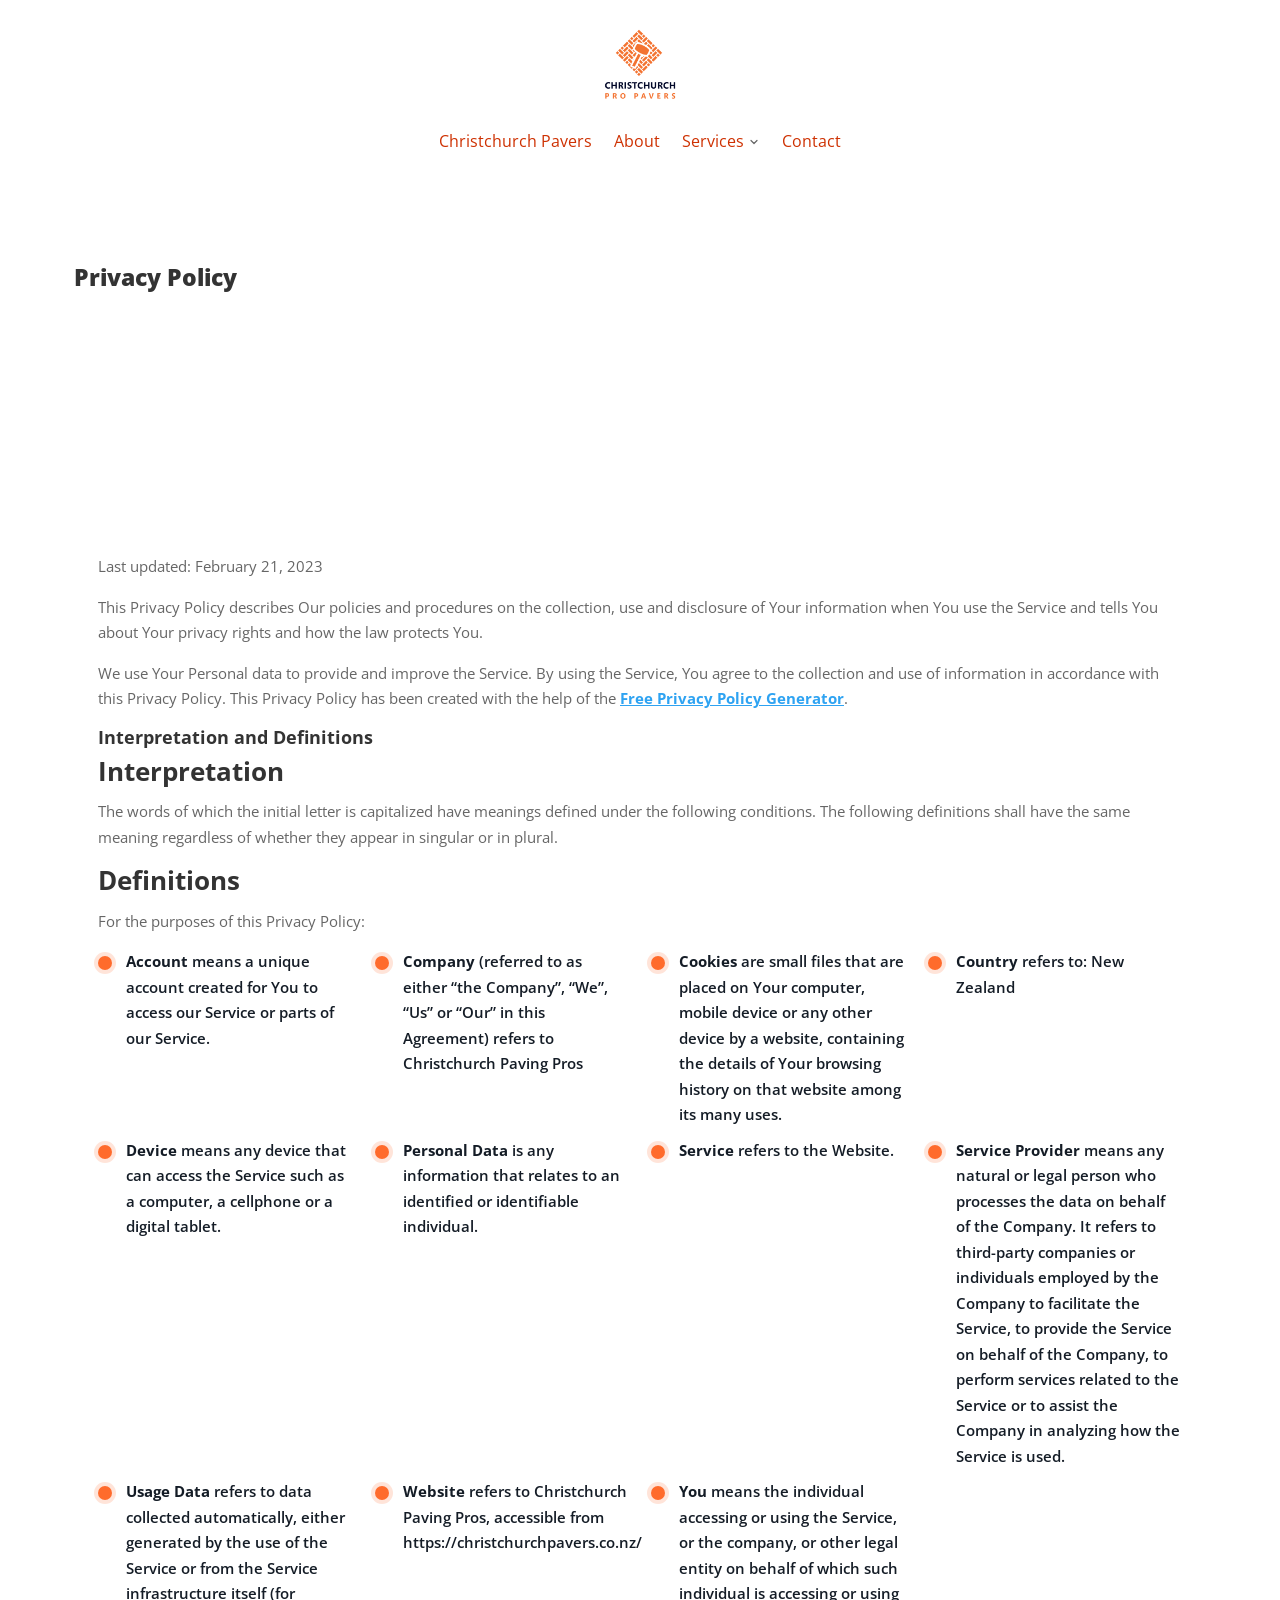
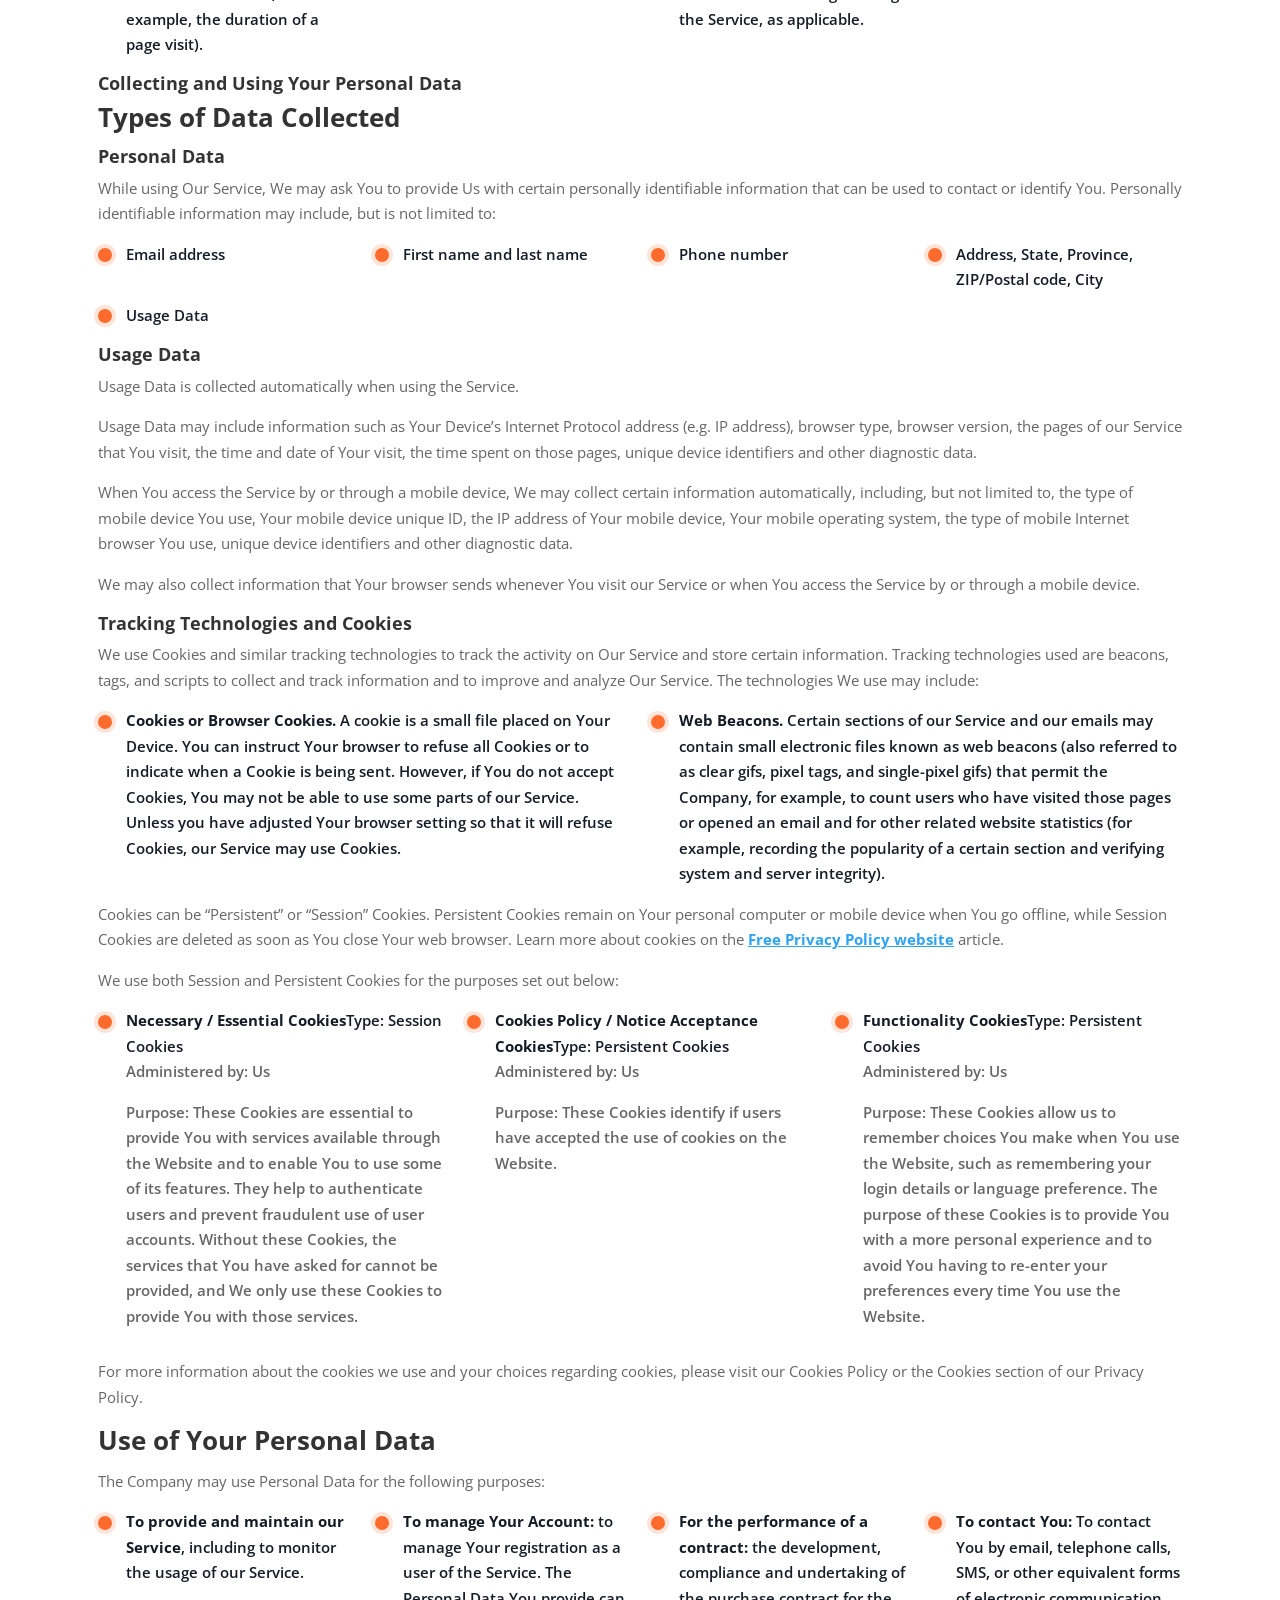
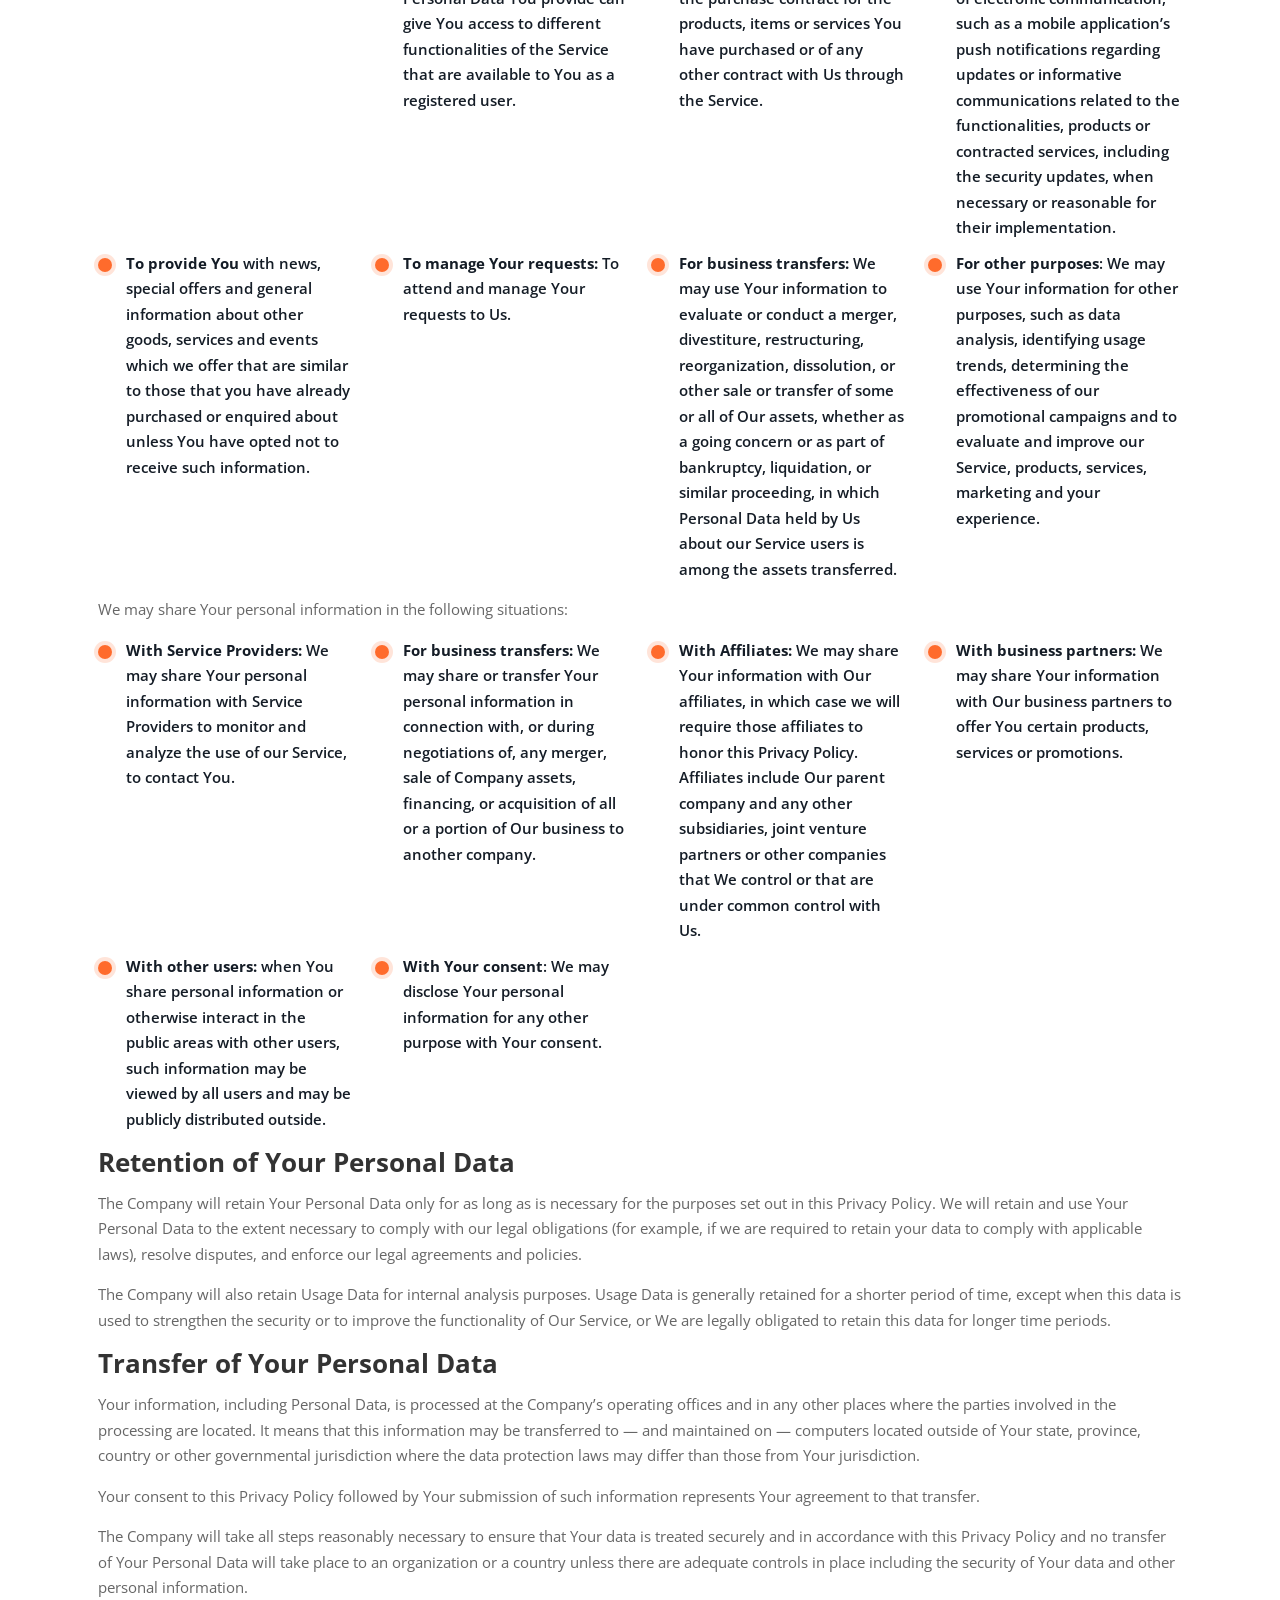
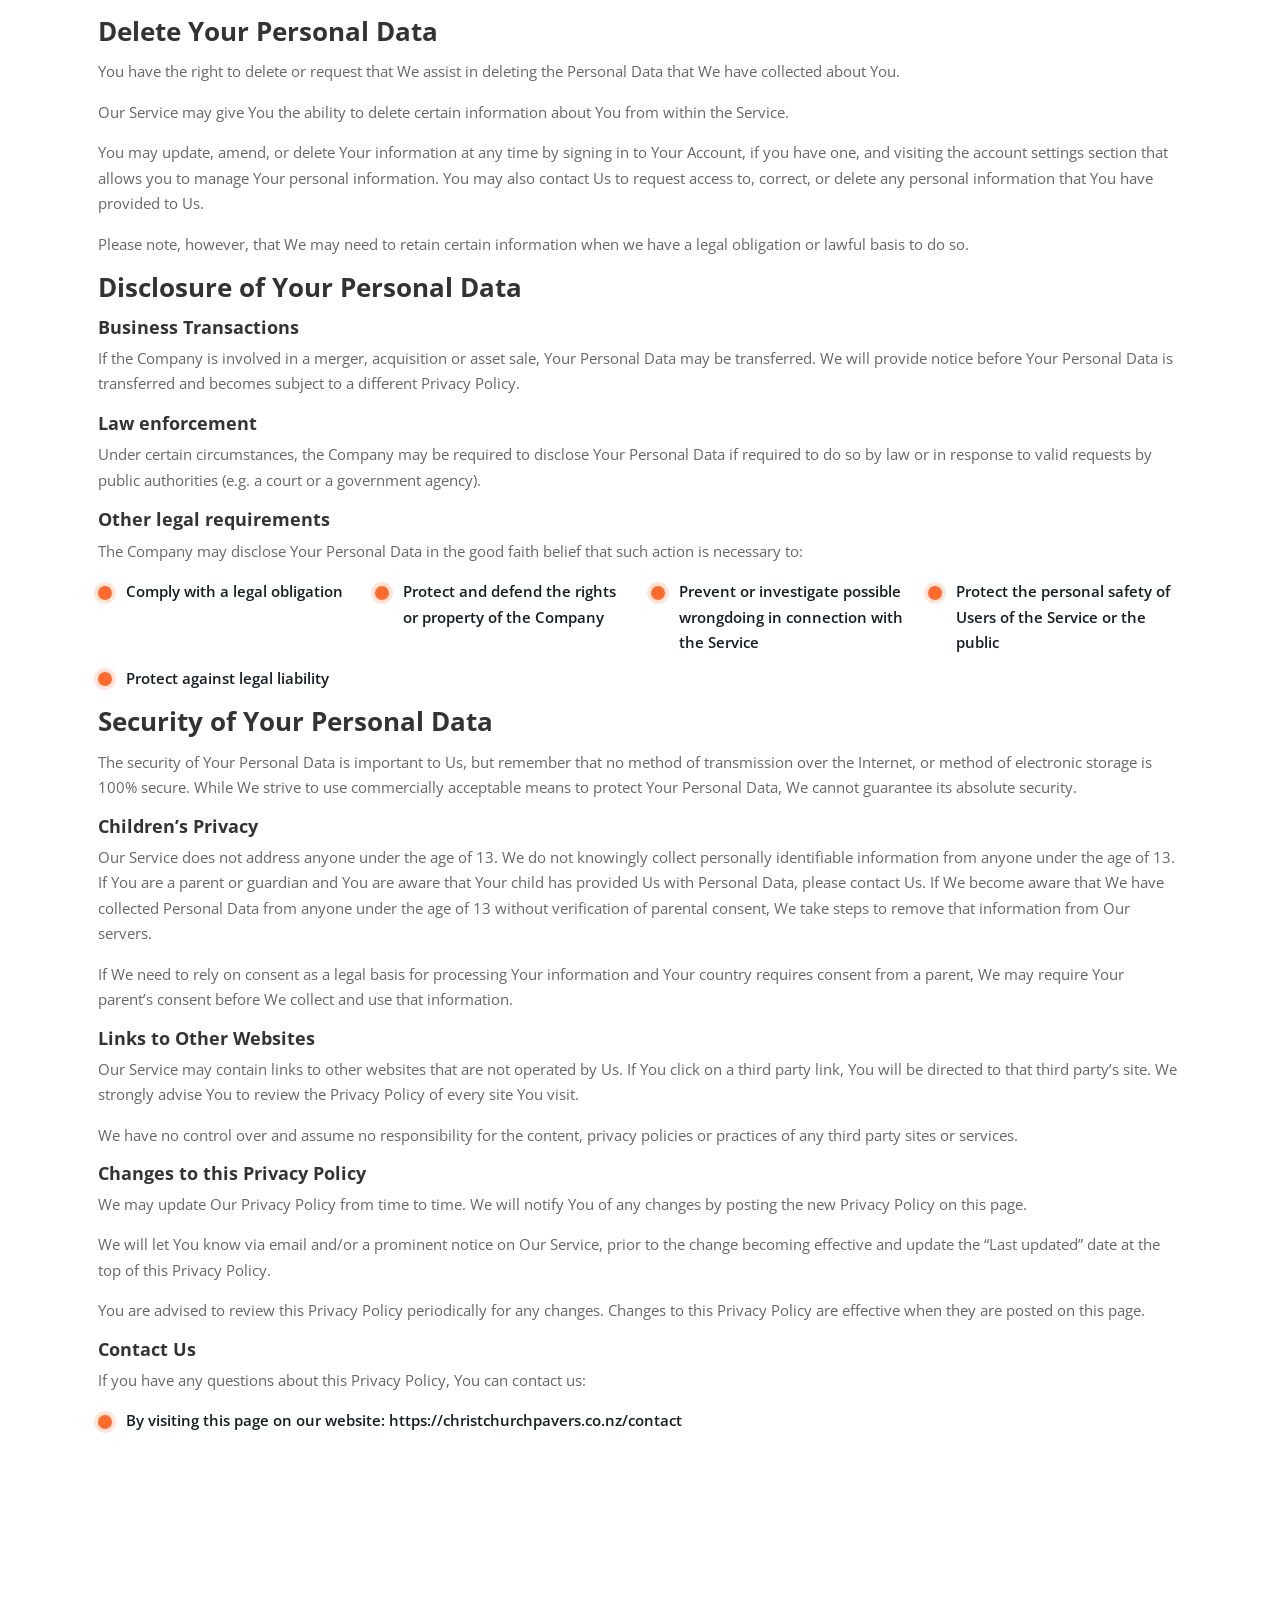
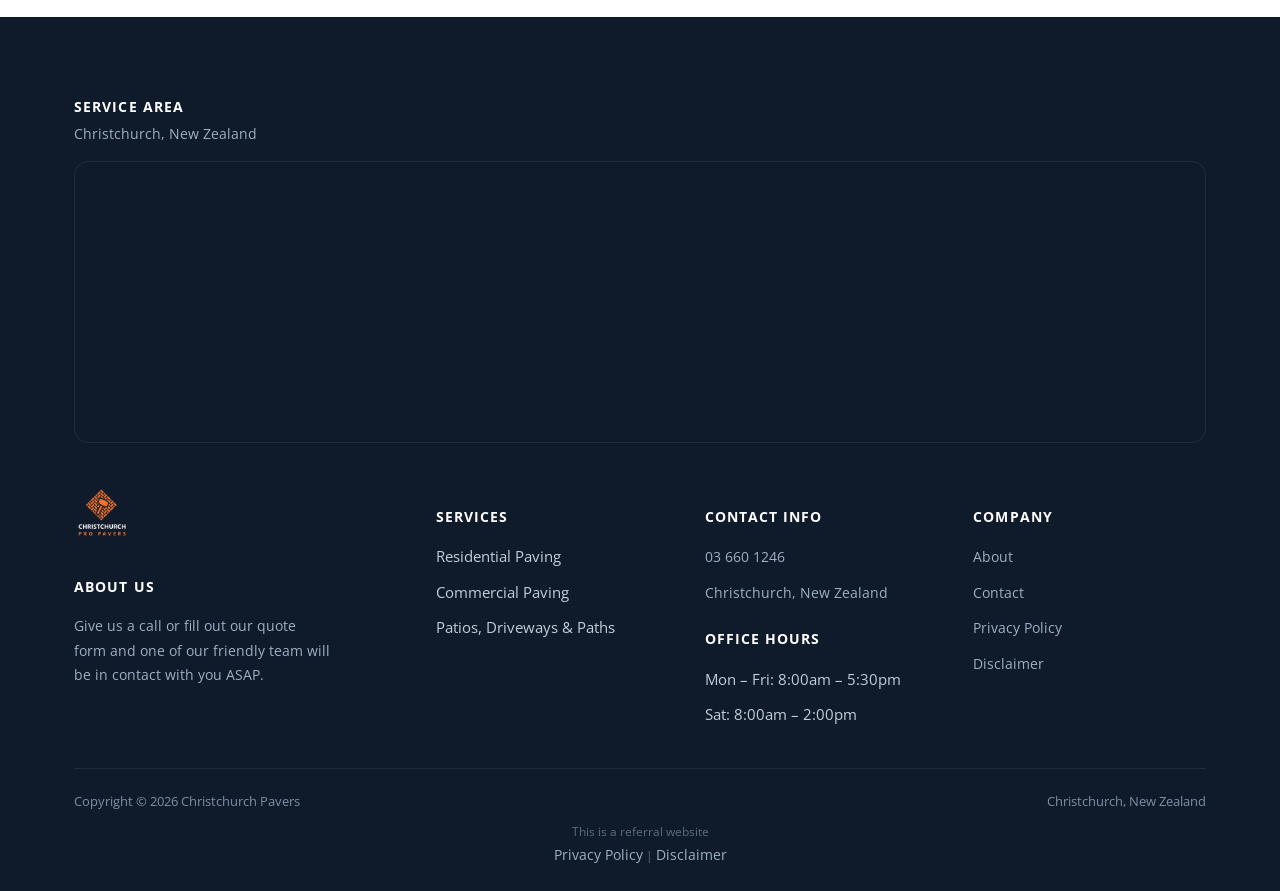
<file: privacy-policy/index.html>
<!doctype html>
<html lang="en-NZ">
<head>
<meta charset="UTF-8">
<meta name="viewport" content="width=device-width, initial-scale=1.0">
<link rel="icon" href="/favicon-32.png" sizes="32x32" type="image/png">
<link rel="icon" href="/favicon-192.png" sizes="192x192" type="image/png">
<link rel="apple-touch-icon" href="/apple-touch-icon.png">
<title>Privacy Policy - Christchurch Pavers - Expert Paving</title>
<meta name="robots" content="noindex, nofollow">
<link rel="canonical" href="https://christchurchpavers.co.nz/privacy-policy/">
<meta property="og:locale" content="en_US">
<meta property="og:type" content="article">
<meta property="og:title" content="Privacy Policy - Christchurch Pavers - Expert Paving">
<meta property="og:url" content="https://christchurchpavers.co.nz/privacy-policy/">
<meta property="og:site_name" content="Christchurch Pavers - Expert Paving">
<meta name="twitter:card" content="summary_large_image">
<script type="application/ld+json">{"@context": "https://schema.org", "@graph": [{"@type": "WebPage", "@id": "https://christchurchpavers.co.nz/privacy-policy/", "url": "https://christchurchpavers.co.nz/privacy-policy/", "name": "Privacy Policy - Christchurch Pavers - Expert Paving", "isPartOf": {"@id": "https://christchurchpavers.co.nz/#website"}, "datePublished": "2023-02-02T14:40:49+00:00", "dateModified": "2023-02-20T19:31:07+00:00", "breadcrumb": {"@id": "https://christchurchpavers.co.nz/privacy-policy/#breadcrumb"}, "inLanguage": "en-US", "potentialAction": [{"@type": "ReadAction", "target": ["https://christchurchpavers.co.nz/privacy-policy/"]}]}, {"@type": "BreadcrumbList", "@id": "https://christchurchpavers.co.nz/privacy-policy/#breadcrumb", "itemListElement": [{"@type": "ListItem", "position": 1, "name": "Home", "item": "https://christchurchpavers.co.nz/"}, {"@type": "ListItem", "position": 2, "name": "Privacy Policy"}]}, {"@type": "WebSite", "@id": "https://christchurchpavers.co.nz/#website", "url": "https://christchurchpavers.co.nz/", "name": "Christchurch Pavers - Expert Paving", "description": "Christchurch Pavers - Transform Your Driveway, Pool and Paths", "inLanguage": "en-US"}]}</script>
<script type="application/ld+json">{"@context": "https://schema.org", "@type": "LocalBusiness", "name": "Christchurch Pavers", "image": "https://christchurchpavers.co.nz/images/Christchurch-Paving-Logo-Square.png.webp", "@id": "", "url": "https://christchurchpavers.co.nz/", "telephone": "03 660 1246", "address": {"@type": "PostalAddress", "streetAddress": "Christchurch", "addressLocality": "Christchurch", "postalCode": "8011", "addressCountry": "NZ"}, "geo": {"@type": "GeoCoordinates", "latitude": -43.5325812, "longitude": 172.6402414}, "openingHoursSpecification": [{"@type": "OpeningHoursSpecification", "dayOfWeek": ["Monday", "Tuesday", "Wednesday", "Thursday", "Friday"], "opens": "08:00", "closes": "17:30"}, {"@type": "OpeningHoursSpecification", "dayOfWeek": "Saturday", "opens": "08:00", "closes": "14:00"}]}</script>
<script type="application/ld+json">{"@context": "https://schema.org", "@type": "BreadcrumbList", "itemListElement": [{"@type": "ListItem", "position": 1, "name": "Home", "item": "https://christchurchpavers.co.nz/"}, {"@type": "ListItem", "position": 2, "name": "Privacy Policy", "item": "https://christchurchpavers.co.nz/privacy-policy/"}]}</script>
<link rel="preconnect" href="https://fonts.googleapis.com">
<link rel="preconnect" href="https://fonts.gstatic.com" crossorigin>
<link rel="preload" as="style" href="https://fonts.googleapis.com/css2?family=Open+Sans:wght@400;600;700;800&display=swap" onload="this.onload=null;this.rel='stylesheet'">
<noscript><link rel="stylesheet" href="https://fonts.googleapis.com/css2?family=Open+Sans:wght@400;600;700;800&display=swap"></noscript>
<link rel="stylesheet" href="/css/style.css">
<style id="mnfix">.mobile-menu.open{max-height:calc(100vh - 150px);max-height:calc(100dvh - 150px);overflow-y:auto;-webkit-overflow-scrolling:touch;overscroll-behavior:contain}.mobile-menu.msub-ready .mobile-submenu{display:none}.mobile-menu.msub-ready .mobile-submenu.open{display:flex}.mobile-menu a.msub-parent{display:flex;justify-content:space-between;align-items:center}.mobile-menu a.msub-parent::after{content:"";width:8px;height:8px;border-right:2px solid currentColor;border-bottom:2px solid currentColor;transform:rotate(45deg);margin-right:6px;transition:transform .2s}.mobile-menu a.msub-parent[aria-expanded=true]::after{transform:rotate(-135deg)}</style></head>
<body class="">
<header class="classic">
  <div class="c-head wrap">
    <a href="/" class="brand"><img src="/images/Christchurch-Paving-Logo-Square.png" alt="Christchurch Pavers" width="600" height="600"></a>
    <nav class="links"><a href="/">Christchurch Pavers</a><a href="/about/">About</a><div class="nav-item"><a href="/services/">Services <svg viewBox="0 0 24 24" fill="none" stroke-width="2.4" stroke-linecap="round" stroke-linejoin="round"><path d="m6 9 6 6 6-6"/></svg></a><div class="nav-dropdown"><a href="/driveway-paving/">Driveway</a><a href="/paths-paving/">Paths</a><a href="/gardens-paving/">Gardens</a><a href="/patios-paving/">Patios</a><a href="/pool-paving/">Pool Paving</a></div></div><a href="/contact/">Contact</a></nav>
    <button type="button" class="hamburger-btn" id="hamburgerBtn" aria-label="Open menu" aria-expanded="false"><svg viewBox="0 0 24 24" fill="none" stroke="#fff" stroke-width="2.4" stroke-linecap="round" stroke-linejoin="round"><path d="M4 7h16M4 12h16M4 17h16"/></svg></button>
  </div>
  <div class="mobile-menu" id="mobileMenu"><a href="/">Christchurch Pavers</a><a href="/about/">About</a><a href="/services/">Services</a><div class="mobile-submenu"><a href="/driveway-paving/">Driveway</a><a href="/paths-paving/">Paths</a><a href="/gardens-paving/">Gardens</a><a href="/patios-paving/">Patios</a><a href="/pool-paving/">Pool Paving</a></div><a href="/contact/">Contact</a><a href="tel:036601246" class="mobile-menu-phone">Call 03 660 1246</a></div>
</header>
<main><section class="page-hero"><div class="wrap"><h1>Privacy Policy</h1></div></section><section class="legal-sec"><div class="wrap legal-text"><section class=""><div class="wrap"><div class="row"><div class="text">
<p>Last updated: February 21, 2023</p>
<p>This Privacy Policy describes Our policies and procedures on the collection, use and disclosure of Your information when You use the Service and tells You about Your privacy rights and how the law protects You.</p>
<p>We use Your Personal data to provide and improve the Service. By using the Service, You agree to the collection and use of information in accordance with this Privacy Policy. This Privacy Policy has been created with the help of the <a href="https://www.freeprivacypolicy.com/free-privacy-policy-generator/" target="_blank" rel="noopener">Free Privacy Policy Generator</a>.</p>
<h1>Interpretation and Definitions</h1>
<h2>Interpretation</h2>
<p>The words of which the initial letter is capitalized have meanings defined under the following conditions. The following definitions shall have the same meaning regardless of whether they appear in singular or in plural.</p>
<h2>Definitions</h2>
<p>For the purposes of this Privacy Policy:</p>
<ul>
<li><strong>Account</strong> means a unique account created for You to access our Service or parts of our Service.</li>
<li><strong>Company</strong> (referred to as either “the Company”, “We”, “Us” or “Our” in this Agreement) refers to Christchurch Paving Pros</li>
<li><strong>Cookies</strong> are small files that are placed on Your computer, mobile device or any other device by a website, containing the details of Your browsing history on that website among its many uses.</li>
<li><strong>Country</strong> refers to: New Zealand</li>
<li><strong>Device</strong> means any device that can access the Service such as a computer, a cellphone or a digital tablet.</li>
<li><strong>Personal Data</strong> is any information that relates to an identified or identifiable individual.</li>
<li><strong>Service</strong> refers to the Website.</li>
<li><strong>Service Provider</strong> means any natural or legal person who processes the data on behalf of the Company. It refers to third-party companies or individuals employed by the Company to facilitate the Service, to provide the Service on behalf of the Company, to perform services related to the Service or to assist the Company in analyzing how the Service is used.</li>
<li><strong>Usage Data</strong> refers to data collected automatically, either generated by the use of the Service or from the Service infrastructure itself (for example, the duration of a page visit).</li>
<li><strong>Website</strong> refers to Christchurch Paving Pros, accessible from https://christchurchpavers.co.nz/</li>
<li><strong>You</strong> means the individual accessing or using the Service, or the company, or other legal entity on behalf of which such individual is accessing or using the Service, as applicable.</li>
</ul>
<h1>Collecting and Using Your Personal Data</h1>
<h2>Types of Data Collected</h2>
<h3>Personal Data</h3>
<p>While using Our Service, We may ask You to provide Us with certain personally identifiable information that can be used to contact or identify You. Personally identifiable information may include, but is not limited to:</p>
<ul>
<li>Email address</li>
<li>First name and last name</li>
<li>Phone number</li>
<li>Address, State, Province, ZIP/Postal code, City</li>
<li>Usage Data</li>
</ul>
<h3>Usage Data</h3>
<p>Usage Data is collected automatically when using the Service.</p>
<p>Usage Data may include information such as Your Device’s Internet Protocol address (e.g. IP address), browser type, browser version, the pages of our Service that You visit, the time and date of Your visit, the time spent on those pages, unique device identifiers and other diagnostic data.</p>
<p>When You access the Service by or through a mobile device, We may collect certain information automatically, including, but not limited to, the type of mobile device You use, Your mobile device unique ID, the IP address of Your mobile device, Your mobile operating system, the type of mobile Internet browser You use, unique device identifiers and other diagnostic data.</p>
<p>We may also collect information that Your browser sends whenever You visit our Service or when You access the Service by or through a mobile device.</p>
<h3>Tracking Technologies and Cookies</h3>
<p>We use Cookies and similar tracking technologies to track the activity on Our Service and store certain information. Tracking technologies used are beacons, tags, and scripts to collect and track information and to improve and analyze Our Service. The technologies We use may include:</p>
<ul>
<li><strong>Cookies or Browser Cookies.</strong> A cookie is a small file placed on Your Device. You can instruct Your browser to refuse all Cookies or to indicate when a Cookie is being sent. However, if You do not accept Cookies, You may not be able to use some parts of our Service. Unless you have adjusted Your browser setting so that it will refuse Cookies, our Service may use Cookies.</li>
<li><strong>Web Beacons.</strong> Certain sections of our Service and our emails may contain small electronic files known as web beacons (also referred to as clear gifs, pixel tags, and single-pixel gifs) that permit the Company, for example, to count users who have visited those pages or opened an email and for other related website statistics (for example, recording the popularity of a certain section and verifying system and server integrity).</li>
</ul>
<p>Cookies can be “Persistent” or “Session” Cookies. Persistent Cookies remain on Your personal computer or mobile device when You go offline, while Session Cookies are deleted as soon as You close Your web browser. Learn more about cookies on the <a href="https://www.freeprivacypolicy.com/blog/sample-privacy-policy-template/#Use_Of_Cookies_And_Tracking" target="_blank" rel="noopener">Free Privacy Policy website</a> article.</p>
<p>We use both Session and Persistent Cookies for the purposes set out below:</p>
<ul>
<li><strong>Necessary / Essential Cookies</strong>Type: Session Cookies
<p>Administered by: Us</p>
<p>Purpose: These Cookies are essential to provide You with services available through the Website and to enable You to use some of its features. They help to authenticate users and prevent fraudulent use of user accounts. Without these Cookies, the services that You have asked for cannot be provided, and We only use these Cookies to provide You with those services.</p>
</li>
<li><strong>Cookies Policy / Notice Acceptance Cookies</strong>Type: Persistent Cookies
<p>Administered by: Us</p>
<p>Purpose: These Cookies identify if users have accepted the use of cookies on the Website.</p>
</li>
<li><strong>Functionality Cookies</strong>Type: Persistent Cookies
<p>Administered by: Us</p>
<p>Purpose: These Cookies allow us to remember choices You make when You use the Website, such as remembering your login details or language preference. The purpose of these Cookies is to provide You with a more personal experience and to avoid You having to re-enter your preferences every time You use the Website.</p>
</li>
</ul>
<p>For more information about the cookies we use and your choices regarding cookies, please visit our Cookies Policy or the Cookies section of our Privacy Policy.</p>
<h2>Use of Your Personal Data</h2>
<p>The Company may use Personal Data for the following purposes:</p>
<ul>
<li><strong>To provide and maintain our Service</strong>, including to monitor the usage of our Service.</li>
<li><strong>To manage Your Account:</strong> to manage Your registration as a user of the Service. The Personal Data You provide can give You access to different functionalities of the Service that are available to You as a registered user.</li>
<li><strong>For the performance of a contract:</strong> the development, compliance and undertaking of the purchase contract for the products, items or services You have purchased or of any other contract with Us through the Service.</li>
<li><strong>To contact You:</strong> To contact You by email, telephone calls, SMS, or other equivalent forms of electronic communication, such as a mobile application’s push notifications regarding updates or informative communications related to the functionalities, products or contracted services, including the security updates, when necessary or reasonable for their implementation.</li>
<li><strong>To provide You</strong> with news, special offers and general information about other goods, services and events which we offer that are similar to those that you have already purchased or enquired about unless You have opted not to receive such information.</li>
<li><strong>To manage Your requests:</strong> To attend and manage Your requests to Us.</li>
<li><strong>For business transfers:</strong> We may use Your information to evaluate or conduct a merger, divestiture, restructuring, reorganization, dissolution, or other sale or transfer of some or all of Our assets, whether as a going concern or as part of bankruptcy, liquidation, or similar proceeding, in which Personal Data held by Us about our Service users is among the assets transferred.</li>
<li><strong>For other purposes</strong>: We may use Your information for other purposes, such as data analysis, identifying usage trends, determining the effectiveness of our promotional campaigns and to evaluate and improve our Service, products, services, marketing and your experience.</li>
</ul>
<p>We may share Your personal information in the following situations:</p>
<ul>
<li><strong>With Service Providers:</strong> We may share Your personal information with Service Providers to monitor and analyze the use of our Service, to contact You.</li>
<li><strong>For business transfers:</strong> We may share or transfer Your personal information in connection with, or during negotiations of, any merger, sale of Company assets, financing, or acquisition of all or a portion of Our business to another company.</li>
<li><strong>With Affiliates:</strong> We may share Your information with Our affiliates, in which case we will require those affiliates to honor this Privacy Policy. Affiliates include Our parent company and any other subsidiaries, joint venture partners or other companies that We control or that are under common control with Us.</li>
<li><strong>With business partners:</strong> We may share Your information with Our business partners to offer You certain products, services or promotions.</li>
<li><strong>With other users:</strong> when You share personal information or otherwise interact in the public areas with other users, such information may be viewed by all users and may be publicly distributed outside.</li>
<li><strong>With Your consent</strong>: We may disclose Your personal information for any other purpose with Your consent.</li>
</ul>
<h2>Retention of Your Personal Data</h2>
<p>The Company will retain Your Personal Data only for as long as is necessary for the purposes set out in this Privacy Policy. We will retain and use Your Personal Data to the extent necessary to comply with our legal obligations (for example, if we are required to retain your data to comply with applicable laws), resolve disputes, and enforce our legal agreements and policies.</p>
<p>The Company will also retain Usage Data for internal analysis purposes. Usage Data is generally retained for a shorter period of time, except when this data is used to strengthen the security or to improve the functionality of Our Service, or We are legally obligated to retain this data for longer time periods.</p>
<h2>Transfer of Your Personal Data</h2>
<p>Your information, including Personal Data, is processed at the Company’s operating offices and in any other places where the parties involved in the processing are located. It means that this information may be transferred to — and maintained on — computers located outside of Your state, province, country or other governmental jurisdiction where the data protection laws may differ than those from Your jurisdiction.</p>
<p>Your consent to this Privacy Policy followed by Your submission of such information represents Your agreement to that transfer.</p>
<p>The Company will take all steps reasonably necessary to ensure that Your data is treated securely and in accordance with this Privacy Policy and no transfer of Your Personal Data will take place to an organization or a country unless there are adequate controls in place including the security of Your data and other personal information.</p>
<h2>Delete Your Personal Data</h2>
<p>You have the right to delete or request that We assist in deleting the Personal Data that We have collected about You.</p>
<p>Our Service may give You the ability to delete certain information about You from within the Service.</p>
<p>You may update, amend, or delete Your information at any time by signing in to Your Account, if you have one, and visiting the account settings section that allows you to manage Your personal information. You may also contact Us to request access to, correct, or delete any personal information that You have provided to Us.</p>
<p>Please note, however, that We may need to retain certain information when we have a legal obligation or lawful basis to do so.</p>
<h2>Disclosure of Your Personal Data</h2>
<h3>Business Transactions</h3>
<p>If the Company is involved in a merger, acquisition or asset sale, Your Personal Data may be transferred. We will provide notice before Your Personal Data is transferred and becomes subject to a different Privacy Policy.</p>
<h3>Law enforcement</h3>
<p>Under certain circumstances, the Company may be required to disclose Your Personal Data if required to do so by law or in response to valid requests by public authorities (e.g. a court or a government agency).</p>
<h3>Other legal requirements</h3>
<p>The Company may disclose Your Personal Data in the good faith belief that such action is necessary to:</p>
<ul>
<li>Comply with a legal obligation</li>
<li>Protect and defend the rights or property of the Company</li>
<li>Prevent or investigate possible wrongdoing in connection with the Service</li>
<li>Protect the personal safety of Users of the Service or the public</li>
<li>Protect against legal liability</li>
</ul>
<h2>Security of Your Personal Data</h2>
<p>The security of Your Personal Data is important to Us, but remember that no method of transmission over the Internet, or method of electronic storage is 100% secure. While We strive to use commercially acceptable means to protect Your Personal Data, We cannot guarantee its absolute security.</p>
<h1>Children’s Privacy</h1>
<p>Our Service does not address anyone under the age of 13. We do not knowingly collect personally identifiable information from anyone under the age of 13. If You are a parent or guardian and You are aware that Your child has provided Us with Personal Data, please contact Us. If We become aware that We have collected Personal Data from anyone under the age of 13 without verification of parental consent, We take steps to remove that information from Our servers.</p>
<p>If We need to rely on consent as a legal basis for processing Your information and Your country requires consent from a parent, We may require Your parent’s consent before We collect and use that information.</p>
<h1>Links to Other Websites</h1>
<p>Our Service may contain links to other websites that are not operated by Us. If You click on a third party link, You will be directed to that third party’s site. We strongly advise You to review the Privacy Policy of every site You visit.</p>
<p>We have no control over and assume no responsibility for the content, privacy policies or practices of any third party sites or services.</p>
<h1>Changes to this Privacy Policy</h1>
<p>We may update Our Privacy Policy from time to time. We will notify You of any changes by posting the new Privacy Policy on this page.</p>
<p>We will let You know via email and/or a prominent notice on Our Service, prior to the change becoming effective and update the “Last updated” date at the top of this Privacy Policy.</p>
<p>You are advised to review this Privacy Policy periodically for any changes. Changes to this Privacy Policy are effective when they are posted on this page.</p>
<h1>Contact Us</h1>
<p>If you have any questions about this Privacy Policy, You can contact us:</p>
<ul>
<li>By visiting this page on our website: https://christchurchpavers.co.nz/contact</li>
</ul></div></div></div></section></div></section></main>
<footer>
  <div class="wrap">
    <div class="footer-map-head"><h4>Service Area</h4><p>Christchurch, New Zealand</p></div><div class="footer-map"><iframe src="https://www.google.com/maps/embed?pb=!1m14!1m8!1m3!1d185185.91085428037!2d172.5990013!3d-43.5121424!3m2!1i1024!2i768!4f13.1!3m3!1m2!1s0x63103019b7ceca25%3A0xc0f442629fc6bc9a!2sChristchurch%20Paving%20Pros!5e0!3m2!1sen!2snz!4v1676920658670!5m2!1sen!2snz" width="600" height="280" style="border:0" allowfullscreen loading="lazy" referrerpolicy="no-referrer-when-downgrade" title="Christchurch Pavers service area map"></iframe></div>
    <div class="footer-grid "><div class="footer-brand"><a href="/" class="brand"><img src="/images/Christchurch-Paving-Logo-White.png" alt="Christchurch Pavers" width="600" height="600" loading="lazy"></a><h4>About us</h4><p>Give us a call or fill out our quote form and one of our friendly team will be in contact with you ASAP.</p></div><div><h4>Services</h4><ul><li>Residential Paving</li><li>Commercial Paving</li><li>Patios, Driveways &amp; Paths</li></ul></div><div><h4>Contact Info</h4><ul><li><a href="tel:036601246">03 660 1246</a></li><li><a href="https://goo.gl/maps/d7b6jGECNxzyZ2qC6" target="_blank" rel="noopener">Christchurch, New Zealand</a></li></ul><h4 style="margin-top:22px;">Office Hours</h4><ul><li>Mon &ndash; Fri: 8:00am &ndash; 5:30pm</li><li>Sat: 8:00am &ndash; 2:00pm</li></ul></div><div><h4>Company</h4><ul><li><a href="/about/">About</a></li><li><a href="/contact/">Contact</a></li><li><a href="/privacy-policy/">Privacy Policy</a></li><li><a href="/disclaimer/">Disclaimer</a></li></ul></div></div>
    <div class="footer-bottom"><span>Copyright &copy; 2026 Christchurch Pavers</span><span>Christchurch, New Zealand</span></div>
    <div class="footer-disclosure">This is a referral website<br><a href="/privacy-policy/">Privacy Policy</a> | <a href="/disclaimer/">Disclaimer</a></div>
  </div>
</footer>
<script>
(function(){var b=document.getElementById('hamburgerBtn'),m=document.getElementById('mobileMenu');if(!b||!m)return;b.addEventListener('click',function(){var o=m.classList.toggle('open');b.setAttribute('aria-expanded',o?'true':'false');});})();
</script>
<script src="https://link.msgsndr.com/js/form_embed.js" defer></script>
<script id="mnfixjs">(function(){var m=document.getElementById("mobileMenu");if(!m)return;m.querySelectorAll(".mobile-submenu").forEach(function(s){var p=s.previousElementSibling;if(!p||p.tagName!=="A")return;var a=document.createElement("a");a.href=p.getAttribute("href");a.textContent="All "+p.textContent.trim();s.insertBefore(a,s.firstChild);m.classList.add("msub-ready");p.classList.add("msub-parent");p.setAttribute("aria-expanded","false");p.addEventListener("click",function(e){e.preventDefault();var o=s.classList.toggle("open");p.setAttribute("aria-expanded",o?"true":"false")})});var b=document.getElementById("hamburgerBtn");document.addEventListener("pointerdown",function(e){if(!m.classList.contains("open")||m.contains(e.target)||(b&&b.contains(e.target)))return;m.classList.remove("open");if(b)b.setAttribute("aria-expanded","false")})})();</script></body>
</html>
</file>
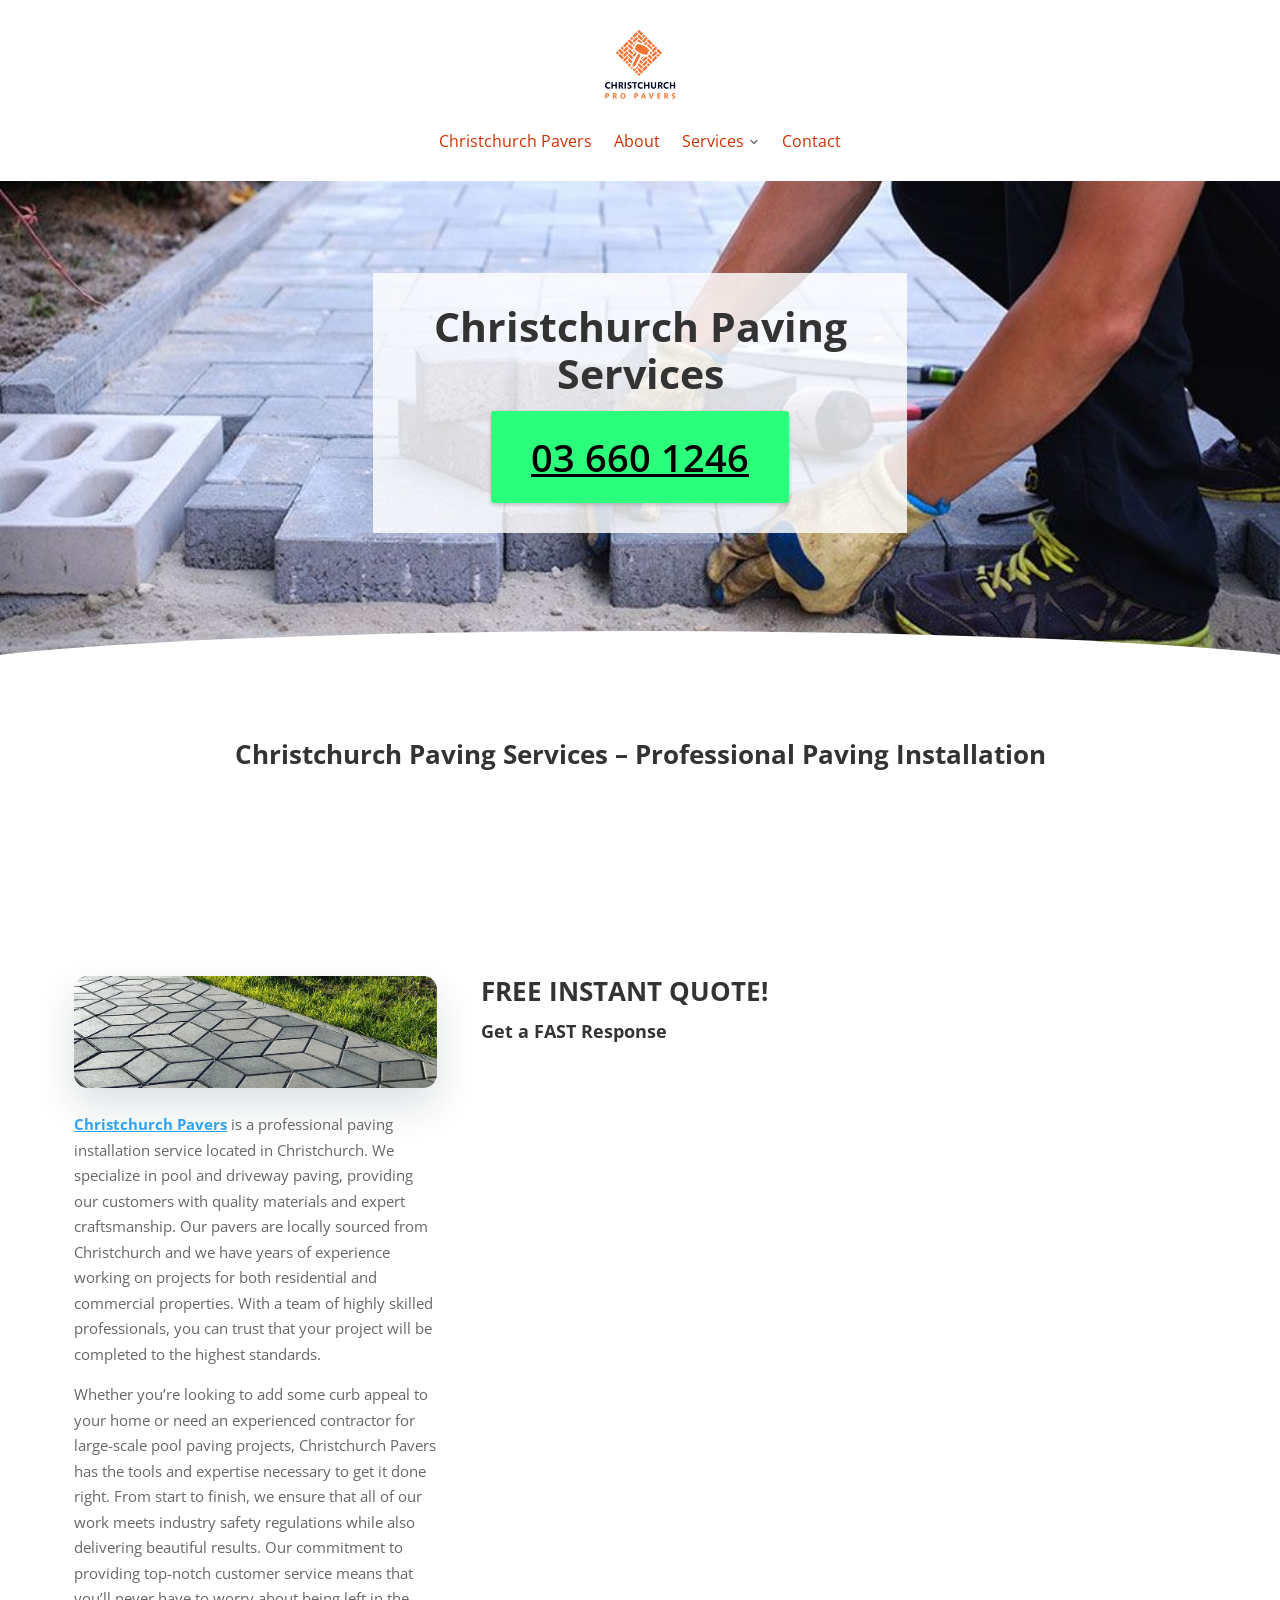
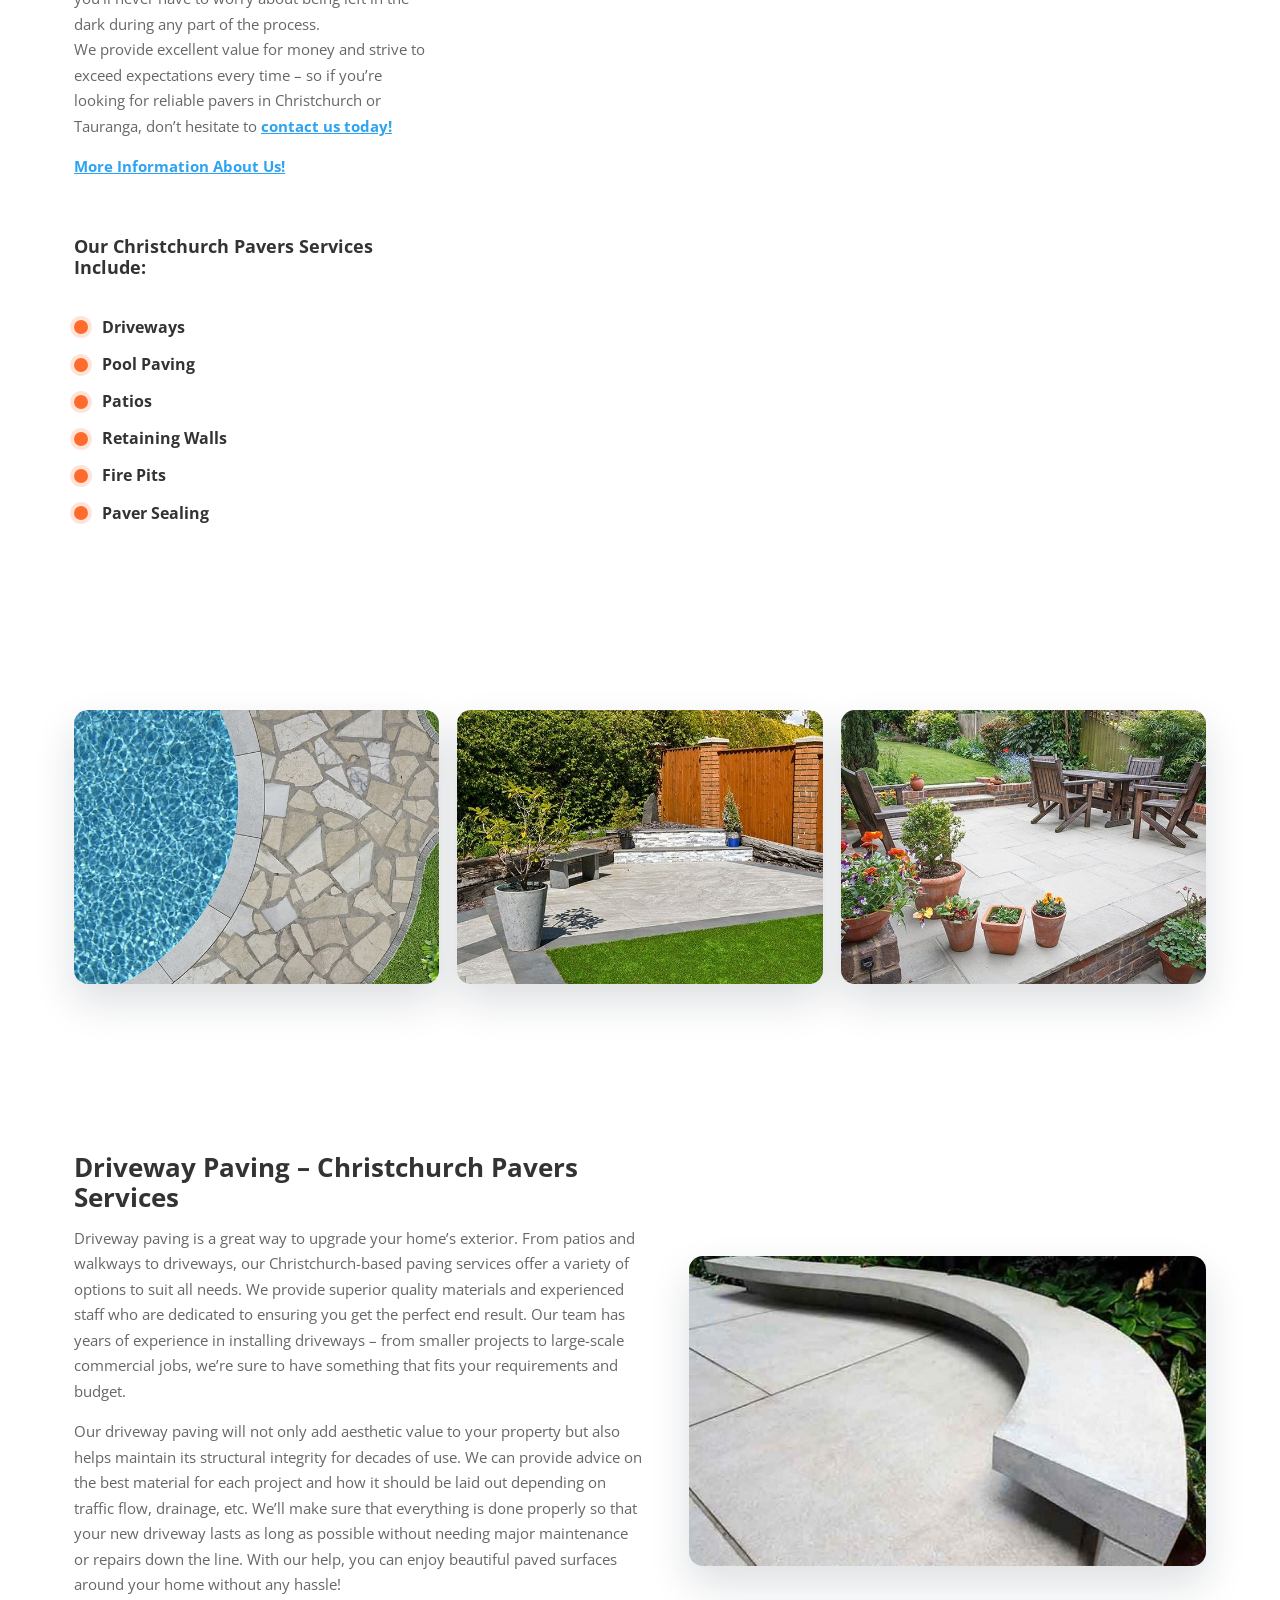
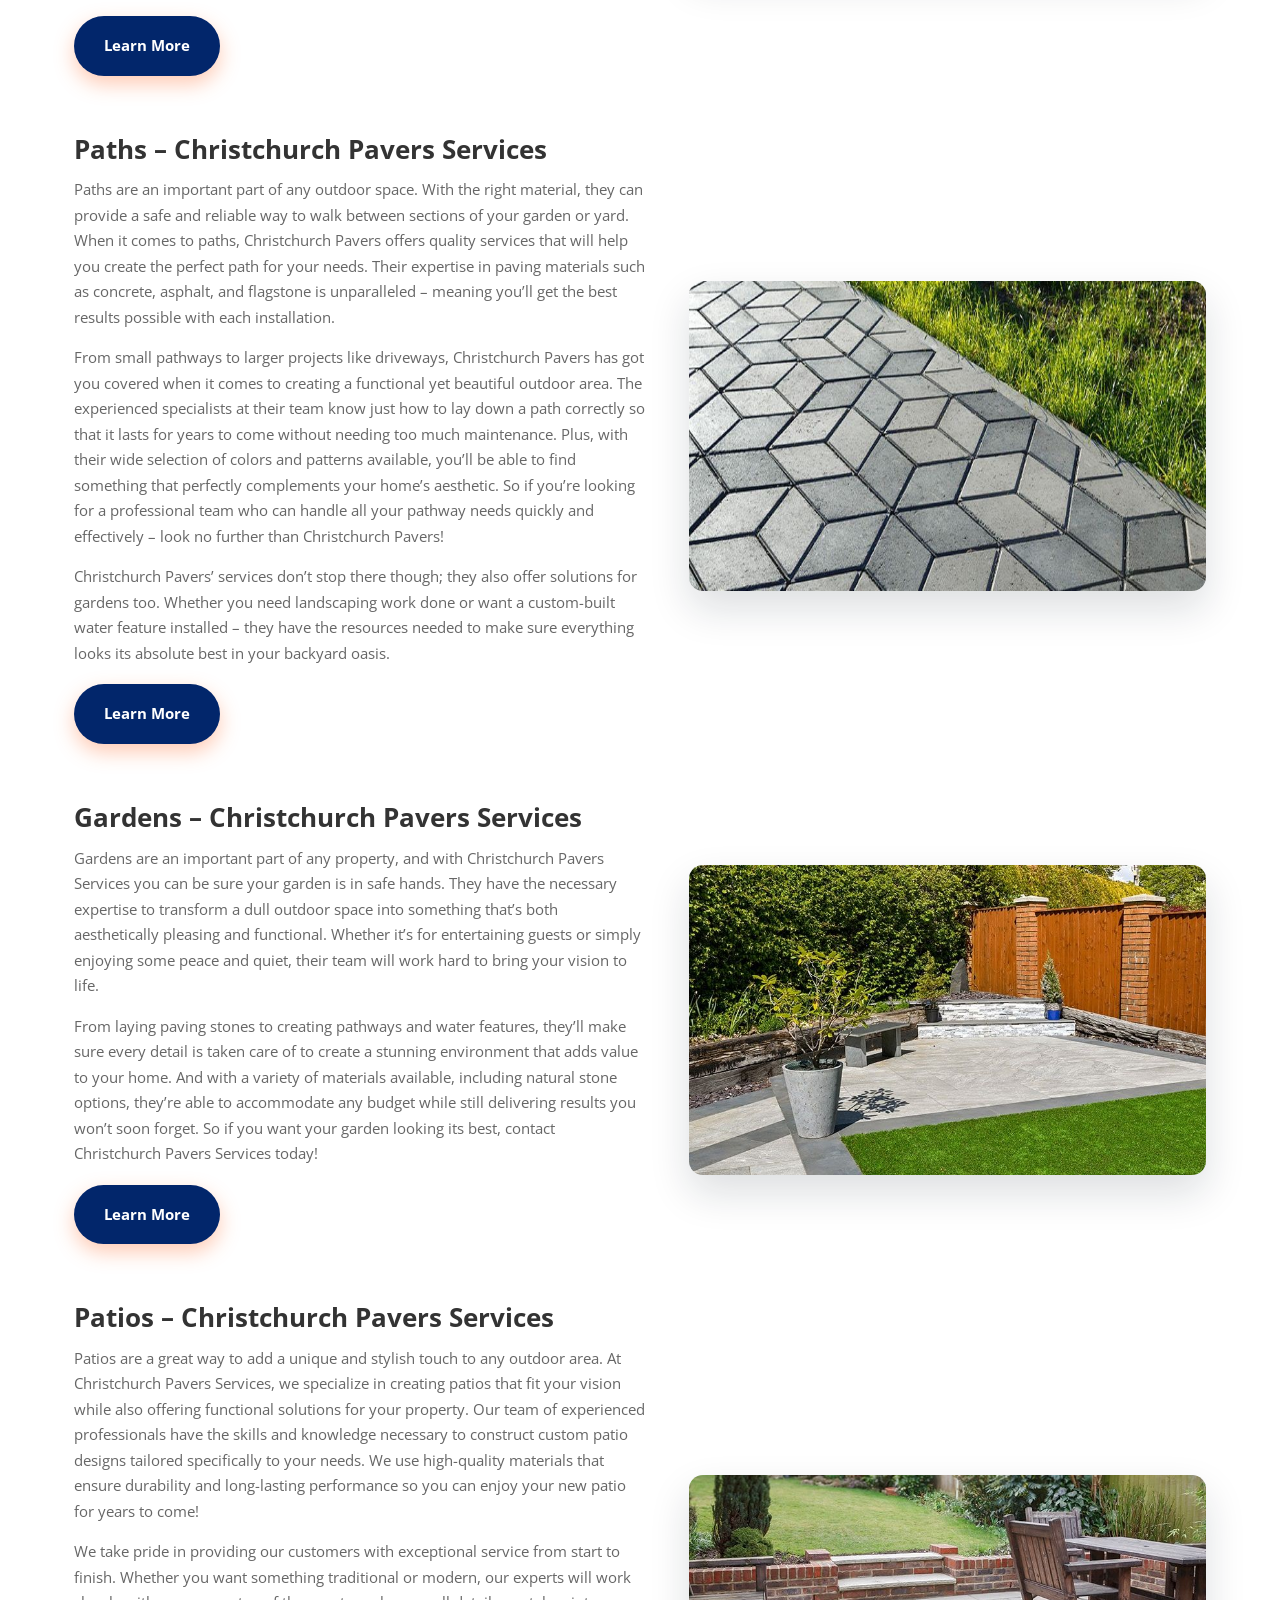
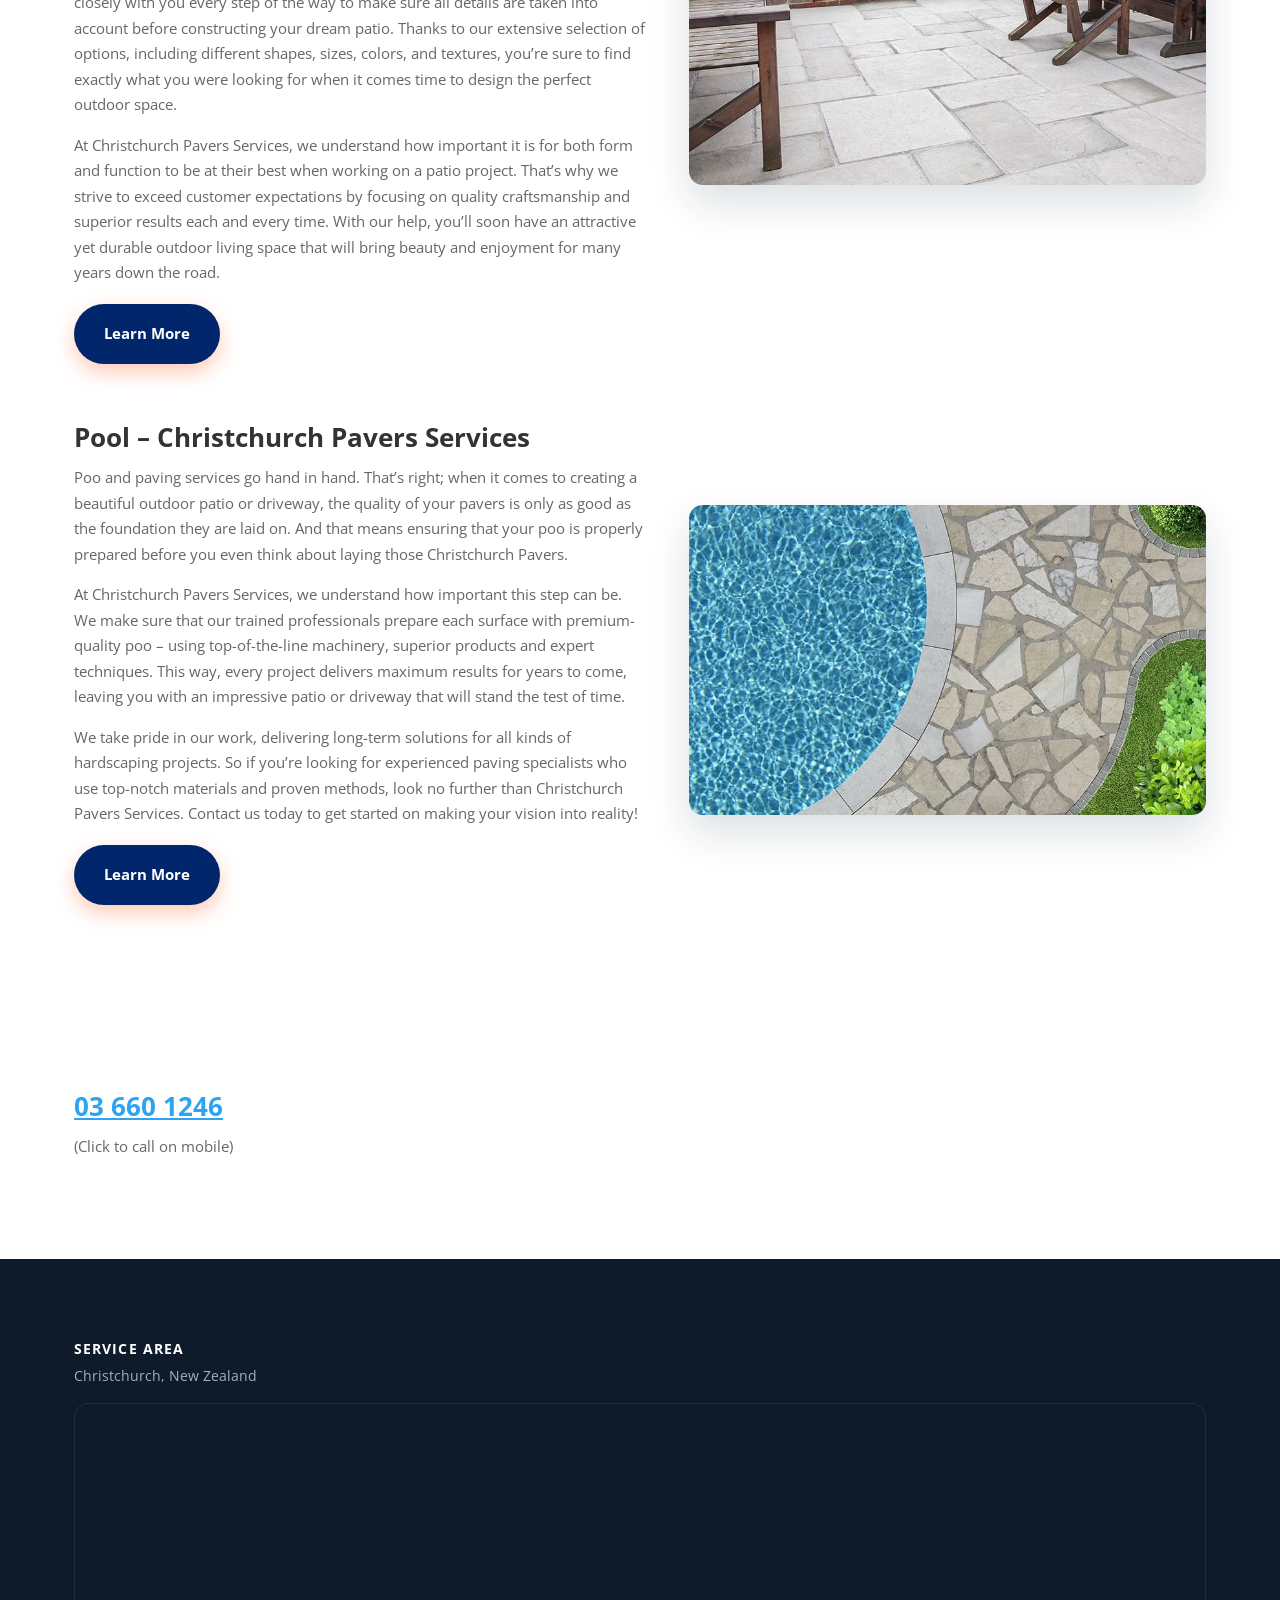
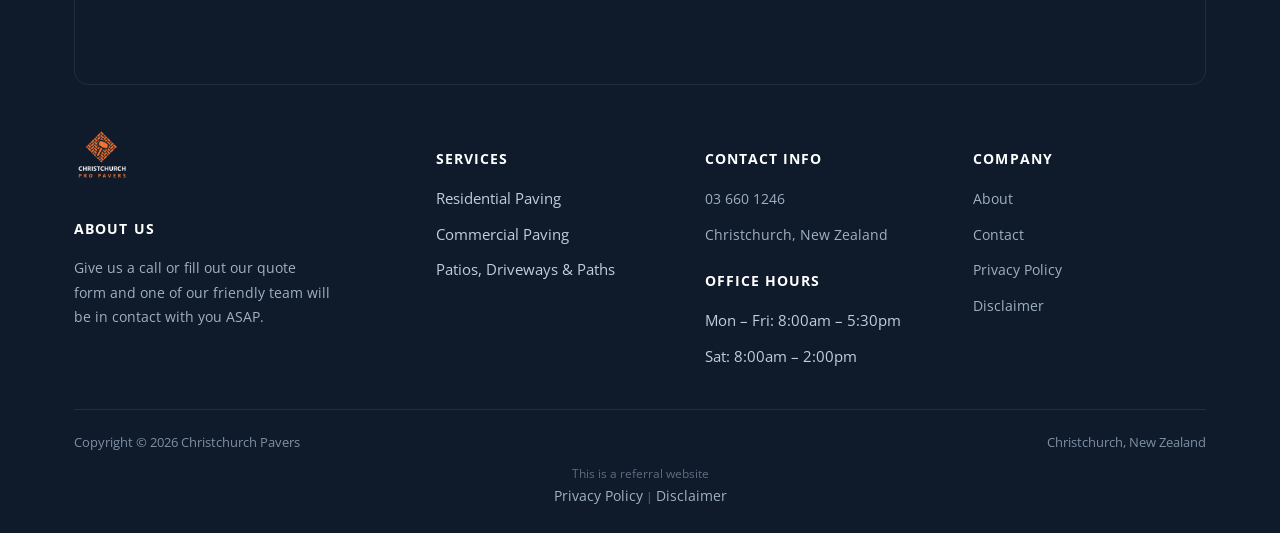
<file: services/index.html>
<!doctype html>
<html lang="en-NZ">
<head>
<meta charset="UTF-8">
<meta name="viewport" content="width=device-width, initial-scale=1.0">
<link rel="icon" href="/favicon-32.png" sizes="32x32" type="image/png">
<link rel="icon" href="/favicon-192.png" sizes="192x192" type="image/png">
<link rel="apple-touch-icon" href="/apple-touch-icon.png">
<title>Christchurch Paving Services - Professional Pavers in Christchurch</title>
<meta name="description" content="Christchurch Pavers offers full-service installation of paving solutions for a variety of projects in the Christchurch area.">
<meta name="robots" content="index, follow, max-image-preview:large, max-snippet:-1, max-video-preview:-1">
<link rel="canonical" href="https://christchurchpavers.co.nz/services/">
<meta property="og:locale" content="en_US">
<meta property="og:type" content="article">
<meta property="og:title" content="Christchurch Paving Services - Professional Pavers in Christchurch">
<meta property="og:description" content="Christchurch Pavers offers full-service installation of paving solutions for a variety of projects in the Christchurch area.">
<meta property="og:url" content="https://christchurchpavers.co.nz/services/">
<meta property="og:site_name" content="Christchurch Pavers - Expert Paving">
<meta name="twitter:card" content="summary_large_image">
<meta name="twitter:label1" content="Est. reading time">
<meta name="twitter:data1" content="8 minutes">
<script type="application/ld+json">{"@context": "https://schema.org", "@graph": [{"@type": "WebPage", "@id": "https://christchurchpavers.co.nz/services/", "url": "https://christchurchpavers.co.nz/services/", "name": "Christchurch Paving Services - Professional Pavers in Christchurch", "isPartOf": {"@id": "https://christchurchpavers.co.nz/#website"}, "datePublished": "2023-02-05T16:50:19+00:00", "dateModified": "2023-02-20T19:26:25+00:00", "description": "Christchurch Pavers offers full-service installation of paving solutions for a variety of projects in the Christchurch area.", "breadcrumb": {"@id": "https://christchurchpavers.co.nz/services/#breadcrumb"}, "inLanguage": "en-US", "potentialAction": [{"@type": "ReadAction", "target": ["https://christchurchpavers.co.nz/services/"]}]}, {"@type": "BreadcrumbList", "@id": "https://christchurchpavers.co.nz/services/#breadcrumb", "itemListElement": [{"@type": "ListItem", "position": 1, "name": "Home", "item": "https://christchurchpavers.co.nz/"}, {"@type": "ListItem", "position": 2, "name": "Services"}]}, {"@type": "WebSite", "@id": "https://christchurchpavers.co.nz/#website", "url": "https://christchurchpavers.co.nz/", "name": "Christchurch Pavers - Expert Paving", "description": "Christchurch Pavers - Transform Your Driveway, Pool and Paths", "inLanguage": "en-US"}]}</script>
<script type="application/ld+json">{"@context": "https://schema.org", "@type": "LocalBusiness", "name": "Christchurch Pavers", "image": "https://christchurchpavers.co.nz/images/Christchurch-Paving-Logo-Square.png.webp", "@id": "", "url": "https://christchurchpavers.co.nz/", "telephone": "03 660 1246", "address": {"@type": "PostalAddress", "streetAddress": "Christchurch", "addressLocality": "Christchurch", "postalCode": "8011", "addressCountry": "NZ"}, "geo": {"@type": "GeoCoordinates", "latitude": -43.5325812, "longitude": 172.6402414}, "openingHoursSpecification": [{"@type": "OpeningHoursSpecification", "dayOfWeek": ["Monday", "Tuesday", "Wednesday", "Thursday", "Friday"], "opens": "08:00", "closes": "17:30"}, {"@type": "OpeningHoursSpecification", "dayOfWeek": "Saturday", "opens": "08:00", "closes": "14:00"}]}</script>
<script type="application/ld+json">{"@context": "https://schema.org", "@type": "BreadcrumbList", "itemListElement": [{"@type": "ListItem", "position": 1, "name": "Home", "item": "https://christchurchpavers.co.nz/"}, {"@type": "ListItem", "position": 2, "name": "Services", "item": "https://christchurchpavers.co.nz/services/"}]}</script>
<link rel="preconnect" href="https://fonts.googleapis.com">
<link rel="preconnect" href="https://fonts.gstatic.com" crossorigin>
<link rel="preload" as="style" href="https://fonts.googleapis.com/css2?family=Open+Sans:wght@400;600;700;800&display=swap" onload="this.onload=null;this.rel='stylesheet'">
<noscript><link rel="stylesheet" href="https://fonts.googleapis.com/css2?family=Open+Sans:wght@400;600;700;800&display=swap"></noscript>
<link rel="stylesheet" href="/css/style.css">
<style id="mnfix">.mobile-menu.open{max-height:calc(100vh - 150px);max-height:calc(100dvh - 150px);overflow-y:auto;-webkit-overflow-scrolling:touch;overscroll-behavior:contain}.mobile-menu.msub-ready .mobile-submenu{display:none}.mobile-menu.msub-ready .mobile-submenu.open{display:flex}.mobile-menu a.msub-parent{display:flex;justify-content:space-between;align-items:center}.mobile-menu a.msub-parent::after{content:"";width:8px;height:8px;border-right:2px solid currentColor;border-bottom:2px solid currentColor;transform:rotate(45deg);margin-right:6px;transition:transform .2s}.mobile-menu a.msub-parent[aria-expanded=true]::after{transform:rotate(-135deg)}</style></head>
<body class="">
<header class="classic">
  <div class="c-head wrap">
    <a href="/" class="brand"><img src="/images/Christchurch-Paving-Logo-Square.png" alt="Christchurch Pavers" width="600" height="600"></a>
    <nav class="links"><a href="/">Christchurch Pavers</a><a href="/about/">About</a><div class="nav-item"><a href="/services/">Services <svg viewBox="0 0 24 24" fill="none" stroke-width="2.4" stroke-linecap="round" stroke-linejoin="round"><path d="m6 9 6 6 6-6"/></svg></a><div class="nav-dropdown"><a href="/driveway-paving/">Driveway</a><a href="/paths-paving/">Paths</a><a href="/gardens-paving/">Gardens</a><a href="/patios-paving/">Patios</a><a href="/pool-paving/">Pool Paving</a></div></div><a href="/contact/">Contact</a></nav>
    <button type="button" class="hamburger-btn" id="hamburgerBtn" aria-label="Open menu" aria-expanded="false"><svg viewBox="0 0 24 24" fill="none" stroke="#fff" stroke-width="2.4" stroke-linecap="round" stroke-linejoin="round"><path d="M4 7h16M4 12h16M4 17h16"/></svg></button>
  </div>
  <div class="mobile-menu" id="mobileMenu"><a href="/">Christchurch Pavers</a><a href="/about/">About</a><a href="/services/">Services</a><div class="mobile-submenu"><a href="/driveway-paving/">Driveway</a><a href="/paths-paving/">Paths</a><a href="/gardens-paving/">Gardens</a><a href="/patios-paving/">Patios</a><a href="/pool-paving/">Pool Paving</a></div><a href="/contact/">Contact</a><a href="tel:036601246" class="mobile-menu-phone">Call 03 660 1246</a></div>
</header>
<main>
<section class="hero-c" id="top"><div class="hero-c-box"><div class="row"><div class="text"><h1>Christchurch Paving Services</h1></div><p class="btn-wrap"><a class="btn btn-primary" href="tel:036601246">03 660 1246</a></p></div></div></section>
<section class=""><div class="wrap"><div class="row"><div class="text">




<h2>Christchurch Paving Services – Professional Paving Installation</h2>




 
</div></div></div></section>
<section class=""><div class="wrap"><div class="row cols cols-2 formrow"><div class="col"><div class="figure"><img src="/images/christchurch-pavers-pros-driveway.jpg" alt="Christchurch Pavers Northshore" width="929" height="287" loading="lazy" decoding="async"></div><div class="text"><p><a href="/">Christchurch Pavers</a> is a professional paving installation service located in Christchurch. We specialize in pool and driveway paving, providing our customers with quality materials and expert craftsmanship. Our pavers are locally sourced from Christchurch and we have years of experience working on projects for both residential and commercial properties. With a team of highly skilled professionals, you can trust that your project will be completed to the highest standards.</p>
<p>Whether you’re looking to add some curb appeal to your home or need an experienced contractor for large-scale pool paving projects, Christchurch Pavers has the tools and expertise necessary to get it done right. From start to finish, we ensure that all of our work meets industry safety regulations while also delivering beautiful results. Our commitment to providing top-notch customer service means that you’ll never have to worry about being left in the dark during any part of the process.<br>We provide excellent value for money and strive to exceed expectations every time – so if you’re looking for reliable pavers in Christchurch or Tauranga, don’t hesitate to <a href="/contact/">contact us today!</a></p>
<p><a href="/about/">More Information About Us!</a></p>
<p>​</p>
<h3>Our Christchurch Pavers Services Include:<br>​</h3>
<ul>
<li>
<h4><strong>Driveways</strong></h4>
</li>
<li>
<h4><strong>Pool Paving</strong></h4>
</li>
<li>
<h4><strong>Patios</strong></h4>
</li>
<li>
<h4><strong>Retaining Walls</strong></h4>
</li>
<li>
<h4><strong>Fire Pits</strong></h4>
</li>
<li>
<h4><strong>Paver Sealing​</strong></h4>
</li>
</ul></div></div><div class="col"><div class="text"><h2>FREE INSTANT QUOTE!</h2>
<h3>Get a FAST Response</h3></div><div class="form-card"><iframe src="https://api.leadconnectorhq.com/widget/form/TY1A37wV2h4h6ZM61Xh2" style="width:100%;height:100%;min-height:683px;border:none;border-radius:14px" id="inline-TY1A37wV2h4h6ZM61Xh2" data-layout="{'id':'INLINE'}" data-trigger-type="alwaysShow" data-trigger-value="" data-activation-type="alwaysActivated" data-activation-value="" data-deactivation-type="neverDeactivate" data-deactivation-value="" data-form-name="CHCH Pavers" data-height="683" data-layout-iframe-id="inline-TY1A37wV2h4h6ZM61Xh2" data-form-id="TY1A37wV2h4h6ZM61Xh2" data-cookie-consent="true" data-cookie-consent-provider="auto" title="CHCH Pavers"></iframe></div></div></div></div></section>
<section class=""><div class="wrap"><div class="row gallery-grid"><div class="figure"><img src="/images/christchurch-pavers-pros-pool-decking-1.jpg" alt="Christchurch Pavers Pool Decking Paving" width="800" height="480" loading="lazy" decoding="async"></div><div class="figure"><img src="/images/christchurch-pavers-pros-outdoor-spaces.jpg" alt="Patio Builders Christchurch Pavers" width="800" height="480" loading="lazy" decoding="async"></div><div class="figure"><img src="/images/christchurch-pavers-pros-patio-1.jpg" alt="Christchurch Pavers Northshore" width="800" height="480" loading="lazy" decoding="async"></div></div></div></section>
<section class=""><div class="wrap"><div class="row cols cols-2"><div class="col"><div class="text"><h2><strong>Driveway Paving – Christchurch Pavers Services</strong></h2>
<p>Driveway paving is a great way to upgrade your home’s exterior. From patios and walkways to driveways, our Christchurch-based paving services offer a variety of options to suit all needs. We provide superior quality materials and experienced staff who are dedicated to ensuring you get the perfect end result. Our team has years of experience in installing driveways – from smaller projects to large-scale commercial jobs, we’re sure to have something that fits your requirements and budget.</p>
<p>Our driveway paving will not only add aesthetic value to your property but also helps maintain its structural integrity for decades of use. We can provide advice on the best material for each project and how it should be laid out depending on traffic flow, drainage, etc. We’ll make sure that everything is done properly so that your new driveway lasts as long as possible without needing major maintenance or repairs down the line. With our help, you can enjoy beautiful paved surfaces around your home without any hassle!</p></div><p class="btn-wrap"><a class="btn btn-primary" href="/driveway-paving/">Learn More</a></p></div><div class="col"><div class="figure"><img src="/images/christchurch-pavers-pros-services-1.jpg" alt="Christchurch Pavers Company" width="800" height="480" loading="lazy" decoding="async"></div></div></div><div class="row cols cols-2"><div class="col"><div class="text"><h2><strong>Paths – Christchurch Pavers Services</strong></h2>
<p>Paths are an important part of any outdoor space. With the right material, they can provide a safe and reliable way to walk between sections of your garden or yard. When it comes to paths, Christchurch Pavers offers quality services that will help you create the perfect path for your needs. Their expertise in paving materials such as concrete, asphalt, and flagstone is unparalleled – meaning you’ll get the best results possible with each installation.</p>
<p>From small pathways to larger projects like driveways, Christchurch Pavers has got you covered when it comes to creating a functional yet beautiful outdoor area. The experienced specialists at their team know just how to lay down a path correctly so that it lasts for years to come without needing too much maintenance. Plus, with their wide selection of colors and patterns available, you’ll be able to find something that perfectly complements your home’s aesthetic. So if you’re looking for a professional team who can handle all your pathway needs quickly and effectively – look no further than Christchurch Pavers!</p>
<p>Christchurch Pavers’ services don’t stop there though; they also offer solutions for gardens too. Whether you need landscaping work done or want a custom-built water feature installed – they have the resources needed to make sure everything looks its absolute best in your backyard oasis.</p></div><p class="btn-wrap"><a class="btn btn-primary" href="/paths-paving/">Learn More</a></p></div><div class="col"><div class="figure"><img src="/images/christchurch-pavers-pros-driveway-1.jpg" alt="Christchurch Pavers Pool Decking Paving" width="800" height="480" loading="lazy" decoding="async"></div></div></div><div class="row cols cols-2"><div class="col"><div class="text"><h2><strong>Gardens – Christchurch Pavers Services</strong></h2>
<p>Gardens are an important part of any property, and with Christchurch Pavers Services you can be sure your garden is in safe hands. They have the necessary expertise to transform a dull outdoor space into something that’s both aesthetically pleasing and functional. Whether it’s for entertaining guests or simply enjoying some peace and quiet, their team will work hard to bring your vision to life.</p>
<p>From laying paving stones to creating pathways and water features, they’ll make sure every detail is taken care of to create a stunning environment that adds value to your home. And with a variety of materials available, including natural stone options, they’re able to accommodate any budget while still delivering results you won’t soon forget. So if you want your garden looking its best, contact Christchurch Pavers Services today!</p></div><p class="btn-wrap"><a class="btn btn-primary" href="/gardens-paving/">Learn More</a></p></div><div class="col"><div class="figure"><img src="/images/christchurch-pavers-pros-outdoor-spaces.jpg" alt="Patio Builders Christchurch Pavers" width="800" height="480" loading="lazy" decoding="async"></div></div></div><div class="row cols cols-2"><div class="col"><div class="text"><h2><strong>Patios – Christchurch Pavers Services</strong></h2>
<p>Patios are a great way to add a unique and stylish touch to any outdoor area. At Christchurch Pavers Services, we specialize in creating patios that fit your vision while also offering functional solutions for your property. Our team of experienced professionals have the skills and knowledge necessary to construct custom patio designs tailored specifically to your needs. We use high-quality materials that ensure durability and long-lasting performance so you can enjoy your new patio for years to come!</p>
<p>We take pride in providing our customers with exceptional service from start to finish. Whether you want something traditional or modern, our experts will work closely with you every step of the way to make sure all details are taken into account before constructing your dream patio. Thanks to our extensive selection of options, including different shapes, sizes, colors, and textures, you’re sure to find exactly what you were looking for when it comes time to design the perfect outdoor space.</p>
<p>At Christchurch Pavers Services, we understand how important it is for both form and function to be at their best when working on a patio project. That’s why we strive to exceed customer expectations by focusing on quality craftsmanship and superior results each and every time. With our help, you’ll soon have an attractive yet durable outdoor living space that will bring beauty and enjoyment for many years down the road.</p></div><p class="btn-wrap"><a class="btn btn-primary" href="/patios-paving/">Learn More</a></p></div><div class="col"><div class="figure"><img src="/images/christchurch-pavers-pros-patios-3.jpg" alt="Patios - Concrete Services Christchurch Pavers" width="800" height="480" loading="lazy" decoding="async"></div></div></div><div class="row cols cols-2"><div class="col"><div class="text"><h2><strong>Pool – Christchurch Pavers Services</strong></h2>
<p>Poo and paving services go hand in hand. That’s right; when it comes to creating a beautiful outdoor patio or driveway, the quality of your pavers is only as good as the foundation they are laid on. And that means ensuring that your poo is properly prepared before you even think about laying those Christchurch Pavers.</p>
<p>At Christchurch Pavers Services, we understand how important this step can be. We make sure that our trained professionals prepare each surface with premium-quality poo – using top-of-the-line machinery, superior products and expert techniques. This way, every project delivers maximum results for years to come, leaving you with an impressive patio or driveway that will stand the test of time.</p>
<p>We take pride in our work, delivering long-term solutions for all kinds of hardscaping projects. So if you’re looking for experienced paving specialists who use top-notch materials and proven methods, look no further than Christchurch Pavers Services. Contact us today to get started on making your vision into reality!</p></div><p class="btn-wrap"><a class="btn btn-primary" href="/pool-paving/">Learn More</a></p></div><div class="col"><div class="figure"><img src="/images/christchurch-pavers-pros-pool-decking-1.jpg" alt="Pool Paving Christchurch Pavers" width="800" height="480" loading="lazy" decoding="async"></div></div></div></div></section>
<section class=""><div class="wrap"><div class="row"><div class="text"><h2><a href="tel:036601246">03 660 1246</a></h2>
<p>(Click to call on mobile)</p></div></div></div></section>
</main>
<footer>
  <div class="wrap">
    <div class="footer-map-head"><h4>Service Area</h4><p>Christchurch, New Zealand</p></div><div class="footer-map"><iframe src="https://www.google.com/maps/embed?pb=!1m14!1m8!1m3!1d185185.91085428037!2d172.5990013!3d-43.5121424!3m2!1i1024!2i768!4f13.1!3m3!1m2!1s0x63103019b7ceca25%3A0xc0f442629fc6bc9a!2sChristchurch%20Paving%20Pros!5e0!3m2!1sen!2snz!4v1676920658670!5m2!1sen!2snz" width="600" height="280" style="border:0" allowfullscreen loading="lazy" referrerpolicy="no-referrer-when-downgrade" title="Christchurch Pavers service area map"></iframe></div>
    <div class="footer-grid "><div class="footer-brand"><a href="/" class="brand"><img src="/images/Christchurch-Paving-Logo-White.png" alt="Christchurch Pavers" width="600" height="600" loading="lazy"></a><h4>About us</h4><p>Give us a call or fill out our quote form and one of our friendly team will be in contact with you ASAP.</p></div><div><h4>Services</h4><ul><li>Residential Paving</li><li>Commercial Paving</li><li>Patios, Driveways &amp; Paths</li></ul></div><div><h4>Contact Info</h4><ul><li><a href="tel:036601246">03 660 1246</a></li><li><a href="https://goo.gl/maps/d7b6jGECNxzyZ2qC6" target="_blank" rel="noopener">Christchurch, New Zealand</a></li></ul><h4 style="margin-top:22px;">Office Hours</h4><ul><li>Mon &ndash; Fri: 8:00am &ndash; 5:30pm</li><li>Sat: 8:00am &ndash; 2:00pm</li></ul></div><div><h4>Company</h4><ul><li><a href="/about/">About</a></li><li><a href="/contact/">Contact</a></li><li><a href="/privacy-policy/">Privacy Policy</a></li><li><a href="/disclaimer/">Disclaimer</a></li></ul></div></div>
    <div class="footer-bottom"><span>Copyright &copy; 2026 Christchurch Pavers</span><span>Christchurch, New Zealand</span></div>
    <div class="footer-disclosure">This is a referral website<br><a href="/privacy-policy/">Privacy Policy</a> | <a href="/disclaimer/">Disclaimer</a></div>
  </div>
</footer>
<script>
(function(){var b=document.getElementById('hamburgerBtn'),m=document.getElementById('mobileMenu');if(!b||!m)return;b.addEventListener('click',function(){var o=m.classList.toggle('open');b.setAttribute('aria-expanded',o?'true':'false');});})();
</script>
<script src="https://link.msgsndr.com/js/form_embed.js" defer></script>
<script id="mnfixjs">(function(){var m=document.getElementById("mobileMenu");if(!m)return;m.querySelectorAll(".mobile-submenu").forEach(function(s){var p=s.previousElementSibling;if(!p||p.tagName!=="A")return;var a=document.createElement("a");a.href=p.getAttribute("href");a.textContent="All "+p.textContent.trim();s.insertBefore(a,s.firstChild);m.classList.add("msub-ready");p.classList.add("msub-parent");p.setAttribute("aria-expanded","false");p.addEventListener("click",function(e){e.preventDefault();var o=s.classList.toggle("open");p.setAttribute("aria-expanded",o?"true":"false")})});var b=document.getElementById("hamburgerBtn");document.addEventListener("pointerdown",function(e){if(!m.classList.contains("open")||m.contains(e.target)||(b&&b.contains(e.target)))return;m.classList.remove("open");if(b)b.setAttribute("aria-expanded","false")})})();</script></body>
</html>
</file>
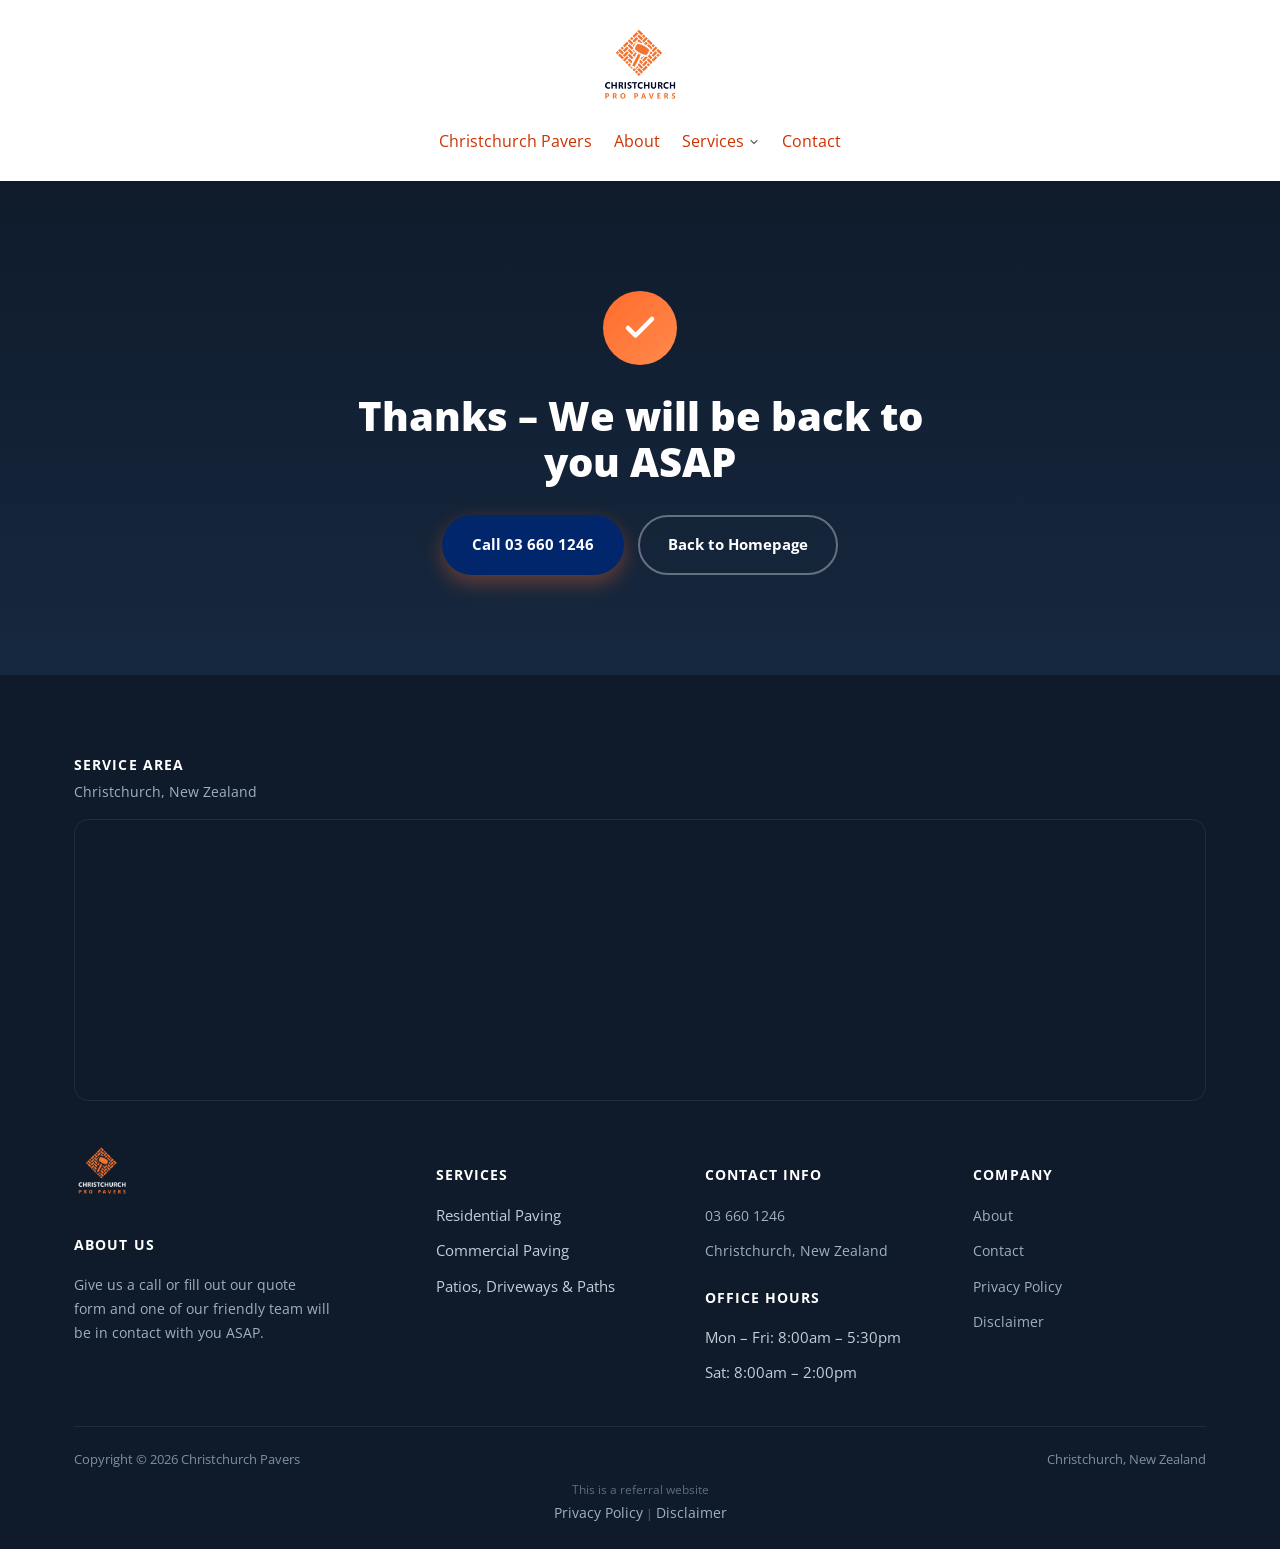
<file: thanks/index.html>
<!doctype html>
<html lang="en-NZ">
<head>
<meta charset="UTF-8">
<meta name="viewport" content="width=device-width, initial-scale=1.0">
<link rel="icon" href="/favicon-32.png" sizes="32x32" type="image/png">
<link rel="icon" href="/favicon-192.png" sizes="192x192" type="image/png">
<link rel="apple-touch-icon" href="/apple-touch-icon.png">
<title>thanks - Christchurch Pavers - Expert Paving</title>
<meta name="robots" content="noindex, follow">
<link rel="canonical" href="https://christchurchpavers.co.nz/thanks/">
<meta property="og:locale" content="en_US">
<meta property="og:type" content="article">
<meta property="og:title" content="thanks - Christchurch Pavers - Expert Paving">
<meta property="og:url" content="https://christchurchpavers.co.nz/thanks/">
<meta property="og:site_name" content="Christchurch Pavers - Expert Paving">
<meta name="twitter:card" content="summary_large_image">
<meta name="twitter:label1" content="Est. reading time">
<meta name="twitter:data1" content="1 minute">
<script type="application/ld+json">{"@context": "https://schema.org", "@graph": [{"@type": "WebPage", "@id": "https://christchurchpavers.co.nz/thanks/", "url": "https://christchurchpavers.co.nz/thanks/", "name": "thanks - Christchurch Pavers - Expert Paving", "isPartOf": {"@id": "https://christchurchpavers.co.nz/#website"}, "datePublished": "2023-02-03T22:57:04+00:00", "dateModified": "2023-02-20T19:24:29+00:00", "breadcrumb": {"@id": "https://christchurchpavers.co.nz/thanks/#breadcrumb"}, "inLanguage": "en-US", "potentialAction": [{"@type": "ReadAction", "target": ["https://christchurchpavers.co.nz/thanks/"]}]}, {"@type": "BreadcrumbList", "@id": "https://christchurchpavers.co.nz/thanks/#breadcrumb", "itemListElement": [{"@type": "ListItem", "position": 1, "name": "Home", "item": "https://christchurchpavers.co.nz/"}, {"@type": "ListItem", "position": 2, "name": "thanks"}]}, {"@type": "WebSite", "@id": "https://christchurchpavers.co.nz/#website", "url": "https://christchurchpavers.co.nz/", "name": "Christchurch Pavers - Expert Paving", "description": "Christchurch Pavers - Transform Your Driveway, Pool and Paths", "inLanguage": "en-US"}]}</script>
<script type="application/ld+json">{"@context": "https://schema.org", "@type": "LocalBusiness", "name": "Christchurch Pavers", "image": "https://christchurchpavers.co.nz/images/Christchurch-Paving-Logo-Square.png.webp", "@id": "", "url": "https://christchurchpavers.co.nz/", "telephone": "03 660 1246", "address": {"@type": "PostalAddress", "streetAddress": "Christchurch", "addressLocality": "Christchurch", "postalCode": "8011", "addressCountry": "NZ"}, "geo": {"@type": "GeoCoordinates", "latitude": -43.5325812, "longitude": 172.6402414}, "openingHoursSpecification": [{"@type": "OpeningHoursSpecification", "dayOfWeek": ["Monday", "Tuesday", "Wednesday", "Thursday", "Friday"], "opens": "08:00", "closes": "17:30"}, {"@type": "OpeningHoursSpecification", "dayOfWeek": "Saturday", "opens": "08:00", "closes": "14:00"}]}</script>
<script type="application/ld+json">{"@context": "https://schema.org", "@type": "BreadcrumbList", "itemListElement": [{"@type": "ListItem", "position": 1, "name": "Home", "item": "https://christchurchpavers.co.nz/"}, {"@type": "ListItem", "position": 2, "name": "Thanks", "item": "https://christchurchpavers.co.nz/thanks/"}]}</script>
<link rel="preconnect" href="https://fonts.googleapis.com">
<link rel="preconnect" href="https://fonts.gstatic.com" crossorigin>
<link rel="preload" as="style" href="https://fonts.googleapis.com/css2?family=Open+Sans:wght@400;600;700;800&display=swap" onload="this.onload=null;this.rel='stylesheet'">
<noscript><link rel="stylesheet" href="https://fonts.googleapis.com/css2?family=Open+Sans:wght@400;600;700;800&display=swap"></noscript>
<link rel="stylesheet" href="/css/style.css">
<style id="mnfix">.mobile-menu.open{max-height:calc(100vh - 150px);max-height:calc(100dvh - 150px);overflow-y:auto;-webkit-overflow-scrolling:touch;overscroll-behavior:contain}.mobile-menu.msub-ready .mobile-submenu{display:none}.mobile-menu.msub-ready .mobile-submenu.open{display:flex}.mobile-menu a.msub-parent{display:flex;justify-content:space-between;align-items:center}.mobile-menu a.msub-parent::after{content:"";width:8px;height:8px;border-right:2px solid currentColor;border-bottom:2px solid currentColor;transform:rotate(45deg);margin-right:6px;transition:transform .2s}.mobile-menu a.msub-parent[aria-expanded=true]::after{transform:rotate(-135deg)}</style></head>
<body class="">
<header class="classic">
  <div class="c-head wrap">
    <a href="/" class="brand"><img src="/images/Christchurch-Paving-Logo-Square.png" alt="Christchurch Pavers" width="600" height="600"></a>
    <nav class="links"><a href="/">Christchurch Pavers</a><a href="/about/">About</a><div class="nav-item"><a href="/services/">Services <svg viewBox="0 0 24 24" fill="none" stroke-width="2.4" stroke-linecap="round" stroke-linejoin="round"><path d="m6 9 6 6 6-6"/></svg></a><div class="nav-dropdown"><a href="/driveway-paving/">Driveway</a><a href="/paths-paving/">Paths</a><a href="/gardens-paving/">Gardens</a><a href="/patios-paving/">Patios</a><a href="/pool-paving/">Pool Paving</a></div></div><a href="/contact/">Contact</a></nav>
    <button type="button" class="hamburger-btn" id="hamburgerBtn" aria-label="Open menu" aria-expanded="false"><svg viewBox="0 0 24 24" fill="none" stroke="#fff" stroke-width="2.4" stroke-linecap="round" stroke-linejoin="round"><path d="M4 7h16M4 12h16M4 17h16"/></svg></button>
  </div>
  <div class="mobile-menu" id="mobileMenu"><a href="/">Christchurch Pavers</a><a href="/about/">About</a><a href="/services/">Services</a><div class="mobile-submenu"><a href="/driveway-paving/">Driveway</a><a href="/paths-paving/">Paths</a><a href="/gardens-paving/">Gardens</a><a href="/patios-paving/">Patios</a><a href="/pool-paving/">Pool Paving</a></div><a href="/contact/">Contact</a><a href="tel:036601246" class="mobile-menu-phone">Call 03 660 1246</a></div>
</header>
<main><section class="thanks-hero"><div class="thanks-inner"><div class="thanks-check"><svg viewBox="0 0 24 24" fill="none" stroke-width="3" stroke-linecap="round" stroke-linejoin="round"><path d="M20 6 9 17l-5-5"/></svg></div><h1>Thanks – We will be back to you ASAP</h1><div class="thanks-actions"><a href="tel:036601246" class="btn btn-primary">Call 03 660 1246</a><a href="/" class="btn btn-outline">Back to Homepage</a></div></div></section></main>
<footer>
  <div class="wrap">
    <div class="footer-map-head"><h4>Service Area</h4><p>Christchurch, New Zealand</p></div><div class="footer-map"><iframe src="https://www.google.com/maps/embed?pb=!1m14!1m8!1m3!1d185185.91085428037!2d172.5990013!3d-43.5121424!3m2!1i1024!2i768!4f13.1!3m3!1m2!1s0x63103019b7ceca25%3A0xc0f442629fc6bc9a!2sChristchurch%20Paving%20Pros!5e0!3m2!1sen!2snz!4v1676920658670!5m2!1sen!2snz" width="600" height="280" style="border:0" allowfullscreen loading="lazy" referrerpolicy="no-referrer-when-downgrade" title="Christchurch Pavers service area map"></iframe></div>
    <div class="footer-grid "><div class="footer-brand"><a href="/" class="brand"><img src="/images/Christchurch-Paving-Logo-White.png" alt="Christchurch Pavers" width="600" height="600" loading="lazy"></a><h4>About us</h4><p>Give us a call or fill out our quote form and one of our friendly team will be in contact with you ASAP.</p></div><div><h4>Services</h4><ul><li>Residential Paving</li><li>Commercial Paving</li><li>Patios, Driveways &amp; Paths</li></ul></div><div><h4>Contact Info</h4><ul><li><a href="tel:036601246">03 660 1246</a></li><li><a href="https://goo.gl/maps/d7b6jGECNxzyZ2qC6" target="_blank" rel="noopener">Christchurch, New Zealand</a></li></ul><h4 style="margin-top:22px;">Office Hours</h4><ul><li>Mon &ndash; Fri: 8:00am &ndash; 5:30pm</li><li>Sat: 8:00am &ndash; 2:00pm</li></ul></div><div><h4>Company</h4><ul><li><a href="/about/">About</a></li><li><a href="/contact/">Contact</a></li><li><a href="/privacy-policy/">Privacy Policy</a></li><li><a href="/disclaimer/">Disclaimer</a></li></ul></div></div>
    <div class="footer-bottom"><span>Copyright &copy; 2026 Christchurch Pavers</span><span>Christchurch, New Zealand</span></div>
    <div class="footer-disclosure">This is a referral website<br><a href="/privacy-policy/">Privacy Policy</a> | <a href="/disclaimer/">Disclaimer</a></div>
  </div>
</footer>
<script>
(function(){var b=document.getElementById('hamburgerBtn'),m=document.getElementById('mobileMenu');if(!b||!m)return;b.addEventListener('click',function(){var o=m.classList.toggle('open');b.setAttribute('aria-expanded',o?'true':'false');});})();
</script>
<script src="https://link.msgsndr.com/js/form_embed.js" defer></script>
<script id="mnfixjs">(function(){var m=document.getElementById("mobileMenu");if(!m)return;m.querySelectorAll(".mobile-submenu").forEach(function(s){var p=s.previousElementSibling;if(!p||p.tagName!=="A")return;var a=document.createElement("a");a.href=p.getAttribute("href");a.textContent="All "+p.textContent.trim();s.insertBefore(a,s.firstChild);m.classList.add("msub-ready");p.classList.add("msub-parent");p.setAttribute("aria-expanded","false");p.addEventListener("click",function(e){e.preventDefault();var o=s.classList.toggle("open");p.setAttribute("aria-expanded",o?"true":"false")})});var b=document.getElementById("hamburgerBtn");document.addEventListener("pointerdown",function(e){if(!m.classList.contains("open")||m.contains(e.target)||(b&&b.contains(e.target)))return;m.classList.remove("open");if(b)b.setAttribute("aria-expanded","false")})})();</script></body>
</html>
</file>
<file: css/style.css>
:root{
    --navy:#0f1b2b;
    --navy-2:#16283f;
    --orange:#ff6b2c;
    --orange-2:#ff8a4c;
    --paper:#f6f7f9;
    --ink:#141c26;
    --muted:#5b6673;
    --line:#e6e9ee;
    --white:#ffffff;
    --radius:14px;
    --shadow:0 10px 30px rgba(15,27,43,0.08);
    --maxw:1180px;
  }
  *{box-sizing:border-box;}
  html{scroll-behavior:smooth;}
  body{
    margin:0;
    font-family:'Inter',-apple-system,BlinkMacSystemFont,'Segoe UI',sans-serif;
    color:var(--ink);
    background:var(--white);
    line-height:1.6;
  }
  img{max-width:100%;display:block;}
  a{color:inherit;}
  .wrap{max-width:var(--maxw);margin:0 auto;padding:0 24px;}
  h1,h2,h3{font-weight:800;line-height:1.15;margin:0 0 .5em;}
  h2{font-size:clamp(1.7rem,3vw,2.4rem);}
  h3{font-size:1.15rem;}
  p{color:var(--muted);margin:0 0 1em;}
  .eyebrow{
    display:inline-flex;align-items:center;gap:8px;
    text-transform:uppercase;letter-spacing:.08em;font-size:.75rem;font-weight:700;
    color:var(--orange);margin-bottom:12px;
  }
  .eyebrow::before{content:"";width:22px;height:2px;background:var(--orange);display:inline-block;}
  .btn{
    display:inline-flex;align-items:center;justify-content:center;gap:8px;
    padding:15px 28px;border-radius:999px;font-weight:700;font-size:.95rem;
    text-decoration:none;cursor:pointer;border:2px solid transparent;transition:transform .15s ease, box-shadow .15s ease, background .15s ease;
  }
  .btn:hover{transform:translateY(-2px);}
  .btn-primary{background:var(--orange);color:var(--white);box-shadow:0 8px 20px rgba(255,107,44,.35);}
  .btn-primary:hover{background:var(--orange-2);}
  .btn-outline{background:transparent;border-color:rgba(255,255,255,.35);color:var(--white);}
  .btn-outline:hover{border-color:var(--white);}
  .btn-dark{background:var(--navy);color:var(--white);}

  /* Header */
  header{
    position:sticky;top:0;z-index:50;background:rgba(15,27,43,.96);backdrop-filter:blur(6px);
    border-bottom:1px solid rgba(255,255,255,.06);
  }
  .nav{display:flex;align-items:center;justify-content:space-between;padding:16px 24px;}
  .brand{display:flex;align-items:center;gap:10px;color:var(--white);text-decoration:none;font-weight:800;font-size:1.05rem;letter-spacing:.01em;}
  .brand-mark{
    width:34px;height:32px;display:flex;align-items:center;flex-shrink:0;
  }
  .brand-mark svg{width:34px;height:32px;}
  .brand small{display:block;font-size:.65rem;font-weight:600;color:#9fb0c3;letter-spacing:.12em;text-transform:uppercase;}
  nav.links{display:flex;align-items:center;gap:32px;}
  nav.links a{color:#cfd8e3;text-decoration:none;font-weight:600;font-size:.92rem;}
  nav.links a:hover{color:var(--white);}
  .nav-item{position:relative;display:flex;align-items:center;padding:24px 0;margin:-24px 0;}
  .nav-item > a{display:flex;align-items:center;gap:5px;}
  .nav-item > a svg{width:13px;height:13px;stroke:currentColor;transition:transform .18s ease;}
  .nav-item:hover > a svg{transform:rotate(180deg);}
  .nav-dropdown{
    position:absolute;top:100%;left:0;margin-top:2px;
    background:var(--navy-2);border:1px solid rgba(255,255,255,.1);border-radius:12px;
    padding:8px;min-width:220px;box-shadow:0 22px 44px rgba(0,0,0,.4);
    opacity:0;visibility:hidden;transform:translateY(-6px);transition:opacity .18s ease, transform .18s ease, visibility .18s ease;
    z-index:60;
  }
  .nav-item:hover .nav-dropdown{opacity:1;visibility:visible;transform:translateY(0);}
  .nav-dropdown a{display:block;padding:10px 12px;border-radius:8px;color:#cfd8e3;font-weight:600;font-size:.88rem;}
  .nav-dropdown a:hover{background:rgba(255,255,255,.07);color:var(--white);}
  .nav-cta{display:flex;align-items:center;gap:14px;}
  .phone-pill{
    display:flex;align-items:center;gap:8px;color:var(--white);text-decoration:none;font-weight:700;font-size:.92rem;
  }
  .phone-pill svg{width:16px;height:16px;stroke:var(--orange);}
  .menu-toggle{display:none;background:none;border:none;color:var(--white);font-size:1.6rem;cursor:pointer;}
  .hamburger-btn{
    display:none;width:42px;height:42px;border-radius:10px;background:var(--orange);border:none;
    align-items:center;justify-content:center;cursor:pointer;flex-shrink:0;box-shadow:0 8px 20px rgba(255,107,44,.35);
  }
  .hamburger-btn svg{width:20px;height:20px;}

  /* Mobile menu panel */
  .mobile-menu{
    display:none;flex-direction:column;gap:2px;background:var(--navy-2);
    border-top:1px solid rgba(255,255,255,.08);padding:10px 20px 22px;
  }
  .mobile-menu.open{display:flex;}
  .mobile-menu a{
    color:#cfd8e3;text-decoration:none;font-weight:600;font-size:.98rem;padding:13px 4px;
    border-bottom:1px solid rgba(255,255,255,.06);
  }
  .mobile-submenu{display:flex;flex-direction:column;padding-left:14px;}
  .mobile-submenu a{font-size:.9rem;font-weight:500;color:#9fb0c3;padding:10px 4px;}
  .mobile-menu-phone{color:var(--orange) !important;font-weight:700 !important;}
  .mobile-menu .btn-primary{justify-content:center;margin-top:14px;border-bottom:none;}

  /* Hero */
  .hero{
    background:radial-gradient(1200px 500px at 15% -10%, rgba(255,107,44,.22), transparent 60%),
               linear-gradient(100deg, rgba(15,27,43,.97) 0%, rgba(15,27,43,.93) 38%, rgba(15,27,43,.62) 100%),
               url('/images/christchurch-pavers-pros-banner-image.jpg');
    background-size:cover;background-position:center 65%;
    color:var(--white);position:relative;overflow:hidden;
  }
  .hero::after{
    content:"";position:absolute;right:-120px;top:-80px;width:520px;height:520px;
    background:radial-gradient(circle,rgba(255,107,44,.2),transparent 70%);
  }
  .hero-inner{
    position:relative;z-index:2;padding:88px 24px 76px;max-width:1320px;margin:0 auto;
    display:grid;grid-template-columns:.95fr 1.25fr;gap:40px;align-items:center;
  }
  .hero h1{font-size:clamp(2.1rem,4.4vw,3.2rem);margin-bottom:.4em;}
  .hero h1 span{color:var(--orange);}
  .hero-topbar{
    position:relative;z-index:3;background:linear-gradient(135deg,var(--orange),var(--orange-2));
    padding:16px 24px;text-align:center;box-shadow:0 4px 18px rgba(0,0,0,.18);
  }
  .hero-topbar strong{
    display:inline-block;color:var(--navy);font-weight:900;letter-spacing:.02em;
    font-size:clamp(1.3rem,3.4vw,2rem);text-transform:uppercase;
    text-shadow:0 0 14px rgba(255,255,255,.85), 0 0 28px rgba(255,255,255,.5), 0 2px 0 rgba(255,255,255,.4);
  }
  .hero p.lead{color:#c3ceda;font-size:1.08rem;max-width:52ch;margin-bottom:1.8em;}
  .hero-actions{display:flex;flex-wrap:wrap;gap:14px;margin-bottom:2.4em;}
  .hero-stats{display:flex;gap:28px;flex-wrap:wrap;}
  .hero-stats div{min-width:110px;}
  .hero-stats strong{display:block;font-size:1.6rem;color:var(--white);}
  .hero-stats span{font-size:.8rem;color:#9fb0c3;text-transform:uppercase;letter-spacing:.06em;}

  .hero-card{
    background:rgba(255,255,255,.06);border:1px solid rgba(255,255,255,.12);border-radius:var(--radius);
    padding:28px;backdrop-filter:blur(4px);
  }
  .hero-card h3{color:var(--white);margin-bottom:14px;font-size:1.05rem;}
  .hero-card ul{list-style:none;margin:0;padding:0;display:grid;gap:12px;}
  .hero-card li{display:flex;gap:10px;align-items:flex-start;color:#dbe3ec;font-size:.92rem;}
  .hero-card li svg{width:18px;height:18px;stroke:var(--orange);flex-shrink:0;margin-top:2px;}

  /* Hero form (right column) */
  .hero-form{
    padding:0;
  }
  .hero-form-head{padding:0 4px 32px;}
  .response-time{
    color:var(--white);font-size:2rem;font-weight:800;margin:0;line-height:1.3;
  }
  .response-time .highlight{
    position:relative;color:var(--white);display:inline-block;padding-bottom:6px;
  }
  .response-time .highlight::after{
    content:"";position:absolute;left:-4px;right:-4px;bottom:-6px;height:14px;
    background:linear-gradient(90deg,var(--orange),var(--orange-2));
    border-radius:8px;z-index:1;transform:skewX(-10deg) rotate(-1deg);
    box-shadow:0 4px 10px rgba(255,107,44,.35);
  }
  .hero-form iframe{border-radius:10px;display:block;}

  /* Checklist strip */
  .checklist-strip{background:var(--navy-2);border-top:1px solid rgba(255,255,255,.08);}
  .checklist-strip .wrap{
    display:flex;flex-wrap:wrap;gap:14px 32px;padding:22px 24px;justify-content:center;
  }
  .checklist-strip .check-item{display:flex;align-items:center;gap:10px;color:#dbe3ec;font-size:.9rem;font-weight:600;}
  .checklist-strip .check-item svg{width:18px;height:18px;stroke:var(--orange);flex-shrink:0;}

  /* Trust bar */
  .sub-headline{background:var(--navy);padding:22px 0;}
  .sub-headline h2{
    margin:0;text-align:center;color:var(--white);font-size:clamp(1.05rem,2.4vw,1.4rem);font-weight:700;
  }

  .trustbar{background:var(--white);border-bottom:1px solid var(--line);}
  .trustbar .wrap{
    display:grid;grid-template-columns:repeat(4,1fr);gap:24px;padding:26px 24px;
  }
  .trust-item{display:flex;align-items:center;gap:12px;}
  .trust-item svg{width:26px;height:26px;stroke:var(--orange);flex-shrink:0;}
  .trust-item span{font-weight:700;font-size:.88rem;color:var(--navy);}

  /* Section spacing */
  section{padding:84px 0;}
  .section-head{max-width:640px;margin-bottom:48px;}
  .bg-paper{background:var(--paper);}

  /* Content + photo split */
  .content-photo-grid{display:grid;grid-template-columns:1.1fr .9fr;gap:48px;align-items:center;}
  .content-photo{border-radius:var(--radius);overflow:hidden;box-shadow:0 24px 50px rgba(15,27,43,.18);}
  .content-photo img{width:100%;height:360px;object-fit:cover;object-position:center;display:block;}

  /* Services grid */
  .services-grid{display:grid;grid-template-columns:repeat(3,1fr);gap:24px;}
  .service-card{
    background:var(--white);border:1px solid var(--line);border-radius:var(--radius);
    box-shadow:var(--shadow);transition:transform .18s ease, box-shadow .18s ease;
    position:relative;padding:0;overflow:hidden;
  }
  .service-card:hover{transform:translateY(-4px);box-shadow:0 16px 34px rgba(15,27,43,.12);}
  .service-card .card-photo{width:100%;height:170px;object-fit:cover;object-position:center;}
  .service-card .card-body{padding:22px 26px 28px;}
  .service-icon{
    width:52px;height:52px;border-radius:12px;background:linear-gradient(135deg,#fff1e9,#ffe1cf);
    display:flex;align-items:center;justify-content:center;margin-bottom:18px;
    margin-top:-40px;position:relative;z-index:2;box-shadow:0 6px 16px rgba(15,27,43,.18);
  }
  .service-icon svg{width:26px;height:26px;stroke:var(--orange);}
  .service-card h3{margin-bottom:8px;}
  .service-card p{margin-bottom:0;font-size:.93rem;}
  .service-card .service-link{
    display:inline-flex;align-items:center;gap:6px;margin-top:14px;font-size:.85rem;font-weight:700;color:var(--orange);text-decoration:none;
  }
  .service-card.featured{border-color:var(--orange);}
  .service-tag{
    position:absolute;top:14px;right:16px;z-index:3;background:var(--orange);color:var(--white);
    font-size:.68rem;font-weight:800;letter-spacing:.06em;text-transform:uppercase;
    padding:5px 12px;border-radius:999px;
  }

  /* Gallery */
  .gallery-grid{display:grid;grid-template-columns:repeat(4,1fr);gap:18px;}
  .gallery-item{
    position:relative;border-radius:var(--radius);overflow:hidden;aspect-ratio:4/5;
    box-shadow:var(--shadow);
  }
  .gallery-item img{width:100%;height:100%;object-fit:cover;transition:transform .3s ease;}
  .gallery-item:hover img{transform:scale(1.06);}
  .gallery-item .cap{
    position:absolute;left:0;right:0;bottom:0;padding:16px 14px;color:var(--white);font-weight:700;font-size:.85rem;
    background:linear-gradient(0deg, rgba(15,27,43,.85), transparent 70%);
  }

  /* Areas we service carousel */
  .areas-head{display:flex;justify-content:space-between;align-items:flex-end;gap:24px;margin-bottom:32px;flex-wrap:wrap;}
  .areas-top-grid{display:grid;grid-template-columns:2fr 1fr;gap:40px;align-items:stretch;margin-bottom:32px;}
  .areas-intro{display:flex;flex-direction:column;justify-content:space-between;gap:24px;}
  .areas-map-card{
    border-radius:var(--radius);overflow:hidden;min-height:220px;
    border:1px solid var(--line);box-shadow:0 10px 24px rgba(15,27,43,.08);
  }
  .areas-map-card iframe{width:100%;height:100%;border:0;display:block;}
  .carousel-nav{display:flex;gap:10px;}
  .carousel-nav button{
    width:42px;height:42px;border-radius:50%;border:1px solid var(--line);background:var(--white);
    display:flex;align-items:center;justify-content:center;cursor:pointer;transition:background .15s ease;
  }
  .carousel-nav button:hover{background:var(--paper);}
  .carousel-nav button svg{width:18px;height:18px;stroke:var(--navy);}
  .areas-carousel{
    display:flex;overflow-x:auto;scroll-snap-type:x mandatory;gap:24px;
    scrollbar-width:none;-ms-overflow-style:none;padding-bottom:4px;
  }
  .areas-carousel::-webkit-scrollbar{display:none;}
  .area-slide{
    flex:0 0 100%;scroll-snap-align:start;background:var(--paper);border:1px solid var(--line);
    border-radius:var(--radius);padding:32px 36px;
  }
  .area-slide h3{font-size:1.2rem;margin-bottom:20px;color:var(--navy);}
  .area-suburbs{columns:4;column-gap:28px;list-style:none;margin:0;padding:0;}
  .area-suburbs li{
    display:flex;align-items:center;gap:8px;font-size:.86rem;color:var(--muted);
    break-inside:avoid;margin-bottom:9px;
  }
  .area-suburbs li svg{width:13px;height:13px;stroke:var(--orange);flex-shrink:0;}
  .area-dots{display:flex;gap:8px;justify-content:center;margin-top:24px;}
  .area-dots button{
    width:8px;height:8px;border-radius:50%;background:var(--line);border:none;cursor:pointer;padding:0;
  }
  .area-dots button.active{background:var(--orange);width:22px;border-radius:6px;transition:width .2s ease;}

  /* Reviews */
  .reviews-wrap{max-width:920px;margin:0 auto;}

  /* FAQ accordion */
  .faq-wrap{max-width:820px;margin:0 auto;display:grid;gap:14px;}
  .faq-item{
    background:var(--white);border:1px solid var(--line);border-radius:12px;overflow:hidden;
  }
  .faq-item summary{
    list-style:none;cursor:pointer;padding:20px 24px;display:flex;align-items:center;justify-content:space-between;
    gap:16px;font-weight:700;color:var(--navy);font-size:1rem;
  }
  .faq-item summary::-webkit-details-marker{display:none;}
  .faq-item summary .faq-icon{
    width:26px;height:26px;border-radius:50%;background:var(--paper);display:flex;align-items:center;justify-content:center;
    flex-shrink:0;transition:transform .2s ease, background .2s ease;
  }
  .faq-item summary .faq-icon svg{width:14px;height:14px;stroke:var(--orange);}
  .faq-item[open] summary .faq-icon{transform:rotate(45deg);background:#fff1e9;}
  .faq-item .faq-answer{padding:0 24px 20px;margin:0;font-size:.94rem;}

  /* Footer map */
  .footer-map-head{margin-bottom:16px;}
  .footer-map-head h4{color:var(--white);font-size:.85rem;text-transform:uppercase;letter-spacing:.08em;margin-bottom:4px;}
  .footer-map-head p{color:#9fb0c3;font-size:.85rem;margin:0;}
  .footer-map{
    width:100%;border-radius:var(--radius);overflow:hidden;margin-bottom:44px;
    border:1px solid rgba(255,255,255,.08);
  }
  .footer-map iframe{width:100%;height:280px;border:0;display:block;}

  /* Why us */
  .why-grid{display:grid;grid-template-columns:1fr 1fr;gap:56px;align-items:start;}
  .why-list{display:grid;gap:22px;}
  .why-item{display:flex;gap:16px;}
  .why-num{
    width:42px;height:42px;border-radius:10px;background:var(--navy);color:var(--white);
    display:flex;align-items:center;justify-content:center;font-weight:800;flex-shrink:0;font-size:.95rem;
  }
  .why-item h3{margin-bottom:4px;font-size:1.05rem;}
  .why-item p{margin:0;font-size:.93rem;}
  .why-panel{
    background:var(--navy);color:var(--white);border-radius:var(--radius);padding:36px;
    background-image:radial-gradient(600px 300px at 90% 0%, rgba(255,107,44,.25), transparent 70%);
  }
  .why-panel h3{color:var(--white);font-size:1.3rem;}
  .why-panel p{color:#c3ceda;}
  .process{display:grid;gap:18px;margin-top:26px;}
  .process-step{display:flex;gap:14px;align-items:flex-start;}
  .process-step .dot{width:10px;height:10px;border-radius:50%;background:var(--orange);margin-top:8px;flex-shrink:0;}
  .process-step strong{display:block;color:var(--white);font-size:.95rem;}
  .process-step span{color:#9fb0c3;font-size:.85rem;}

  /* CTA strip */
  .cta-strip{
    background:linear-gradient(135deg,var(--orange),#ff8a4c);color:var(--white);text-align:center;
    padding:56px 24px;
  }
  .cta-strip h2{color:var(--white);margin-bottom:.3em;}
  .cta-strip p{color:rgba(255,255,255,.9);max-width:52ch;margin:0 auto 1.6em;}
  .cta-strip .btn-dark:hover{background:#0a1420;}

  /* Contact */
  .contact-grid{display:grid;grid-template-columns:.85fr 1.15fr;gap:48px;align-items:start;}
  #contact-info .contact-grid{grid-template-columns:.75fr 1.25fr;}
  #contact-info .form-wrap{background:transparent;border:none;box-shadow:none;padding:0;}
  .contact-info{display:grid;gap:22px;}
  .info-card{
    background:var(--white);border:1px solid var(--line);border-radius:var(--radius);padding:22px;
    display:flex;gap:14px;align-items:flex-start;box-shadow:var(--shadow);
  }
  .info-card svg{width:22px;height:22px;stroke:var(--orange);flex-shrink:0;margin-top:2px;}
  .info-card h3{font-size:.98rem;margin-bottom:4px;}
  .info-card p{margin:0;font-size:.9rem;}
  .info-card a{color:var(--navy);text-decoration:none;font-weight:700;}
  .form-wrap{
    background:var(--white);border:1px solid var(--line);border-radius:var(--radius);padding:16px;
    box-shadow:var(--shadow);min-height:600px;
  }
  .form-wrap iframe{border-radius:10px;}

  /* Footer */
  footer{background:var(--navy);color:#c3ceda;padding:60px 0 24px;}
  .footer-grid{display:grid;grid-template-columns:1.4fr 1fr 1fr 1fr;gap:36px;margin-bottom:40px;}
  .footer-brand p{color:#9fb0c3;font-size:.9rem;max-width:32ch;}
  footer h4{color:var(--white);font-size:.85rem;text-transform:uppercase;letter-spacing:.08em;margin-bottom:16px;}
  footer ul{list-style:none;margin:0;padding:0;display:grid;gap:10px;}
  footer a{color:#9fb0c3;text-decoration:none;font-size:.9rem;}
  footer a:hover{color:var(--white);}
  .footer-bottom{
    border-top:1px solid rgba(255,255,255,.08);padding-top:22px;
    display:flex;justify-content:space-between;flex-wrap:wrap;gap:10px;font-size:.8rem;color:#7f8fa3;
  }
  .footer-disclosure{margin-top:10px;font-size:.75rem;color:#5c6b80;}

  @media (max-width:980px){
    nav.links{display:none;}
    .phone-pill{display:none;}
    .nav-cta .btn-primary{display:none;}
    .hamburger-btn{display:flex;}
    .nav{padding:12px 16px;}
    .hero-inner{grid-template-columns:1fr;}
    .services-grid{grid-template-columns:repeat(2,1fr);}
    .why-grid{grid-template-columns:1fr;}
    .contact-grid{grid-template-columns:1fr;}
    #contact-info .contact-grid{grid-template-columns:1fr;}
    .trustbar .wrap{grid-template-columns:repeat(2,1fr);}
    .footer-grid{grid-template-columns:1fr 1fr;}
    .gallery-grid{grid-template-columns:repeat(2,1fr);}
    .area-suburbs{columns:2;}
  }
  @media (max-width:600px){
    .services-grid{grid-template-columns:1fr;}
    .hero-actions{flex-direction:column;align-items:stretch;}
    .hero-actions .btn{width:100%;}
    .hero-stats{flex-direction:column;gap:18px;align-items:flex-start;}
    .footer-grid{grid-template-columns:1fr;}
    section{padding:60px 0;}
    .gallery-grid{grid-template-columns:1fr 1fr;}
    .checklist-strip .wrap{justify-content:flex-start;}
    .area-slide{padding:24px 20px;}
    .area-suburbs{columns:1;}
    .areas-head{align-items:flex-start;}
    .areas-top-grid{grid-template-columns:1fr;gap:24px;}
    .content-photo-grid{grid-template-columns:1fr;gap:24px;}
    .content-photo img{height:220px;}
    .areas-map-card{min-height:220px;}
  }

/* privacy page */

  .policy-hero{
    background:linear-gradient(180deg,var(--navy) 0%, var(--navy-2) 100%);
    color:var(--white);padding:64px 0 48px;
  }
  .policy-hero .eyebrow{color:#ff9457;}
  .policy-hero h1{margin-bottom:.3em;}
  .policy-hero p{color:#c3ceda;max-width:60ch;margin:0;}
  .policy{padding:64px 0 90px;}
  .policy-wrap{max-width:800px;margin:0 auto;padding:0 24px;}
  .policy-wrap h2{font-size:1.35rem;margin-top:2.2em;margin-bottom:.5em;}
  .policy-wrap h2:first-child{margin-top:0;}
  .policy-wrap p, .policy-wrap li{color:var(--muted);font-size:.98rem;}
  .policy-wrap ul{padding-left:1.2em;margin:0 0 1em;}
  .policy-wrap li{margin-bottom:.4em;}
  .policy-wrap strong{color:var(--ink);}
  .policy-updated{
    display:inline-block;font-size:.82rem;font-weight:700;color:var(--orange);
    background:#fff1e9;padding:6px 14px;border-radius:999px;margin-bottom:1.5em;
  }
  .policy-card{
    background:var(--paper);border:1px solid var(--line);border-radius:var(--radius);
    padding:24px 26px;margin:1.5em 0;
  }
  .policy-card p:last-child{margin-bottom:0;}

/* sandblasting brisbane additions */
.brand img{height:46px;width:auto}
.hero-copy .text h1,.hero-copy h1{color:#fff;font-size:clamp(2.1rem,4.4vw,3.2rem);margin-bottom:.5em;text-transform:none}
.hero-copy .btn-wrap{margin:0}
.hero-copy .btn{font-size:1.15rem}
.hero-copy .figure{display:none}
.response-sub{color:#c3ceda;font-size:1.05rem;margin:.6em 0 0;font-weight:600}
.form-card{background:#fff;border-radius:14px;padding:18px;box-shadow:0 24px 50px rgba(0,0,0,.3);min-height:200px}
.form-fallback{text-align:center;padding:30px 12px}.form-fallback h3{color:var(--navy)}
.sec-note{display:none}
.text h1,.text h2,.text h3,.text h4{color:var(--navy)}
.text ul{list-style:none;padding:0;display:grid;gap:10px 22px;grid-template-columns:repeat(auto-fit,minmax(230px,1fr));margin:1em 0}
.text ul li{padding-left:28px;position:relative;font-weight:600;color:var(--ink)}
.text ul li::before{content:"";position:absolute;left:0;top:.45em;width:14px;height:14px;border-radius:50%;background:var(--orange);box-shadow:0 0 0 4px rgba(255,107,44,.18)}
.text a{color:var(--orange);font-weight:700}
.text ol{padding-left:1.2em}
.figure img{width:100%;border-radius:var(--radius);box-shadow:0 18px 40px rgba(15,27,43,.14)}
.cols{display:grid;gap:44px;align-items:center}
.cols-2{grid-template-columns:1.05fr .95fr}.cols-3{grid-template-columns:repeat(3,1fr);align-items:stretch}
.row{margin-bottom:40px}.row:last-child{margin-bottom:0}
.blurb{position:relative;background:#fff;border:1px solid var(--line);border-radius:var(--radius);box-shadow:var(--shadow);overflow:hidden;padding-bottom:22px;transition:transform .18s ease,box-shadow .18s ease;height:100%}
.blurb:hover{transform:translateY(-4px);box-shadow:0 16px 34px rgba(15,27,43,.12)}
.blurb .figure img{border-radius:0;box-shadow:none;height:190px;object-fit:cover}
.blurb h3,.blurb h4,.blurb p{padding:0 24px}.blurb h3,.blurb h4{margin-top:18px;color:var(--navy)}
.card-link{position:absolute;inset:0;z-index:2}
.gallery-grid{grid-template-columns:repeat(3,1fr)}
.gallery-grid .figure img{aspect-ratio:4/3;object-fit:cover;width:100%;transition:transform .3s}
.btn-wrap{margin:1.2em 0}
.btn-dark{background:var(--navy);color:#fff}
.cta-strip .hero-actions{justify-content:center;margin:0}.cta-strip h3,.cta-strip h2{color:#fff}
.cta-strip .text{color:#fff}
.map-embed{border-radius:var(--radius);overflow:hidden;border:1px solid var(--line)}.map-embed iframe{width:100%;height:380px;border:0;display:block}
.faq-wrap{max-width:820px;margin:0 auto;display:grid;gap:14px}
.faq-icon{width:26px;height:26px;border-radius:50%;background:var(--paper);display:flex;align-items:center;justify-content:center;flex-shrink:0;color:var(--orange);font-weight:800;transition:transform .2s}
.faq-item[open] .faq-icon{transform:rotate(45deg)}
.faq-answer{padding:0 24px 20px}
.info-grid{display:grid;grid-template-columns:repeat(3,1fr);gap:22px}
.footer-grid{grid-template-columns:1.4fr 1fr 1fr 1fr}
.footer-brand img{height:56px;width:auto;margin-bottom:14px}
.footer-disclosure{text-align:center}
.footer-disclosure a{color:#9fb0c3}
.thanks-hero{background:linear-gradient(180deg,var(--navy),var(--navy-2));color:#fff;padding:110px 0 100px;text-align:center}
.thanks-inner{max-width:620px;margin:0 auto;padding:0 24px}
.thanks-check{width:74px;height:74px;border-radius:50%;background:linear-gradient(135deg,var(--orange),var(--orange-2));display:flex;align-items:center;justify-content:center;margin:0 auto 28px}
.thanks-check svg{width:36px;height:36px;stroke:#fff}
.thanks-hero h1{font-size:clamp(1.8rem,4vw,2.5rem);color:#fff}
.thanks-actions{display:flex;flex-wrap:wrap;gap:14px;justify-content:center;margin-top:2em}
@media(max-width:980px){.cols-2,.cols-3,.gallery-grid,.info-grid{grid-template-columns:1fr}.cols{gap:28px}.footer-grid{grid-template-columns:1fr 1fr}}
@media(max-width:600px){.footer-grid{grid-template-columns:1fr}}
.figure:has(img[src*="Logo-Icon"]){max-width:300px;margin:0 auto 18px}
.figure img[src*="Logo-Icon"]{box-shadow:none;border-radius:0;background:#fff}
.row>.figure,.col>.figure{margin-bottom:24px}.gallery-grid .figure{margin-bottom:0}
.form-card{background:none;padding:0;box-shadow:none;border-radius:0;min-height:0}
.hero-sub{color:#dbe3ec;font-size:1.1rem;max-width:46ch;margin:0 0 1.6em}
.figure img{height:auto}
.blurb .figure img{height:190px}

.footer-grid{grid-template-columns:1.4fr repeat(3,1fr)}
.footer-grid.five{grid-template-columns:1.3fr repeat(4,1fr)}
@media(max-width:980px){.footer-grid,.footer-grid.five{grid-template-columns:1fr 1fr}}@media(max-width:600px){.footer-grid,.footer-grid.five{grid-template-columns:1fr}}
.footer-bottom{flex-wrap:wrap;gap:6px}
nav.links{gap:20px}nav.links a{white-space:nowrap;font-size:.86rem}.phone-pill,.nav-cta .btn{white-space:nowrap}
@media(max-width:1180px){nav.links{display:none}.phone-pill{display:none}.hamburger-btn{display:flex}.nav{padding:12px 16px}}

/* classic skin: closer to the original Divi look */
body{font-family:'Open Sans',Arial,sans-serif;color:#666;font-size:15px;line-height:1.7}
h1,h2,h3,h4,h5{font-family:'Open Sans',Arial,sans-serif;color:#333;letter-spacing:0}
.text h1,.text h2,.text h3,.text h4{color:#333;font-weight:700}
.text h2{font-size:clamp(1.35rem,2.2vw,1.65rem)}
.text > h2:only-child,.text > h1:only-child{text-align:center}
.text p{color:#666}
.text a,.faq-answer a{color:#2ea3f2}
header.classic{position:relative;background:#fff;border-bottom:0;box-shadow:none}
.c-head{display:flex;flex-direction:column;align-items:center;gap:14px;padding:26px 20px 22px}
header.classic .brand img{height:84px;width:auto}
header.classic nav.links{display:flex;gap:26px;justify-content:center;align-items:center}
header.classic nav.links > a,header.classic .nav-item > a{color:#666;font-weight:400;font-size:1rem;text-decoration:none;display:inline-flex;align-items:center;gap:4px;padding:4px 0;white-space:nowrap}
header.classic nav.links a:hover{color:#02266b}
header.classic .nav-item svg{width:12px;height:12px;stroke:#666}
header.classic .nav-dropdown{background:#fff;border:0;border-top:3px solid #2ea3f2;box-shadow:0 2px 5px rgba(0,0,0,.15);border-radius:0}
header.classic .nav-dropdown a{color:#666;font-weight:400;font-size:.95rem}
header.classic .nav-dropdown a:hover{background:rgba(0,0,0,.04);color:#02266b}
header.classic .hamburger-btn{display:none;position:absolute;right:16px;top:22px}
.hero-c{position:relative;background:url('/images/christchurch-pavers-pros-banner-image.jpg') center/cover no-repeat;min-height:474px;display:flex;align-items:center;justify-content:center;padding:70px 20px 100px;overflow:hidden}
.hero-c::after{content:"";position:absolute;left:-8%;right:-8%;bottom:-24px;height:48px;background:#fff;border-radius:50% 50% 0 0/100% 100% 0 0}
.hero-c-box{background:rgba(255,255,255,.82);width:min(43%,640px);min-width:min(100%,340px);padding:30px 20px;text-align:center;position:relative;z-index:1}
.hero-c-box .row{display:block}
.hero-c-box h1{color:#333;font-size:clamp(1.7rem,3.2vw,2.75rem);font-weight:700;margin:0 0 6px;text-align:center}
.hero-c-box .btn-wrap{margin:14px 0 0}
.hero-c-box .btn-primary{background:#2bff7c;color:#000;font-size:clamp(1.6rem,3vw,2.55rem);font-weight:600;text-decoration:underline;padding:.3em 1em;border-radius:3px;box-shadow:0 2px 4px rgba(0,0,0,.2)}
.hero-c-box .btn-primary:hover{background:#25e56f}
.bg-paper{background:#fff}
.cols.formrow{grid-template-columns:1fr 2fr;align-items:start}
.form-card{margin:0}
.btn-primary{background:#02266b}
footer{background:#0f1b2b}
@media(max-width:980px){
  header.classic nav.links{display:none}
  header.classic .hamburger-btn{display:flex}
  header.classic .brand img{height:64px}
  .hero-c-box{width:100%}
  .cols.formrow{grid-template-columns:1fr}
}
.text li h4{margin:0;font-size:1rem}
.text li a{color:#2ea3f2;text-decoration:none;font-weight:600}
.text li a:hover{text-decoration:underline}

.sec-cream{background:#fcf6e9}

header.classic nav.links > a,header.classic .nav-item > a{color:#ce3102}
header.classic nav.links a:hover{color:#8f2200}
header.classic nav.links{flex-wrap:wrap;gap:8px 22px}
</file>
